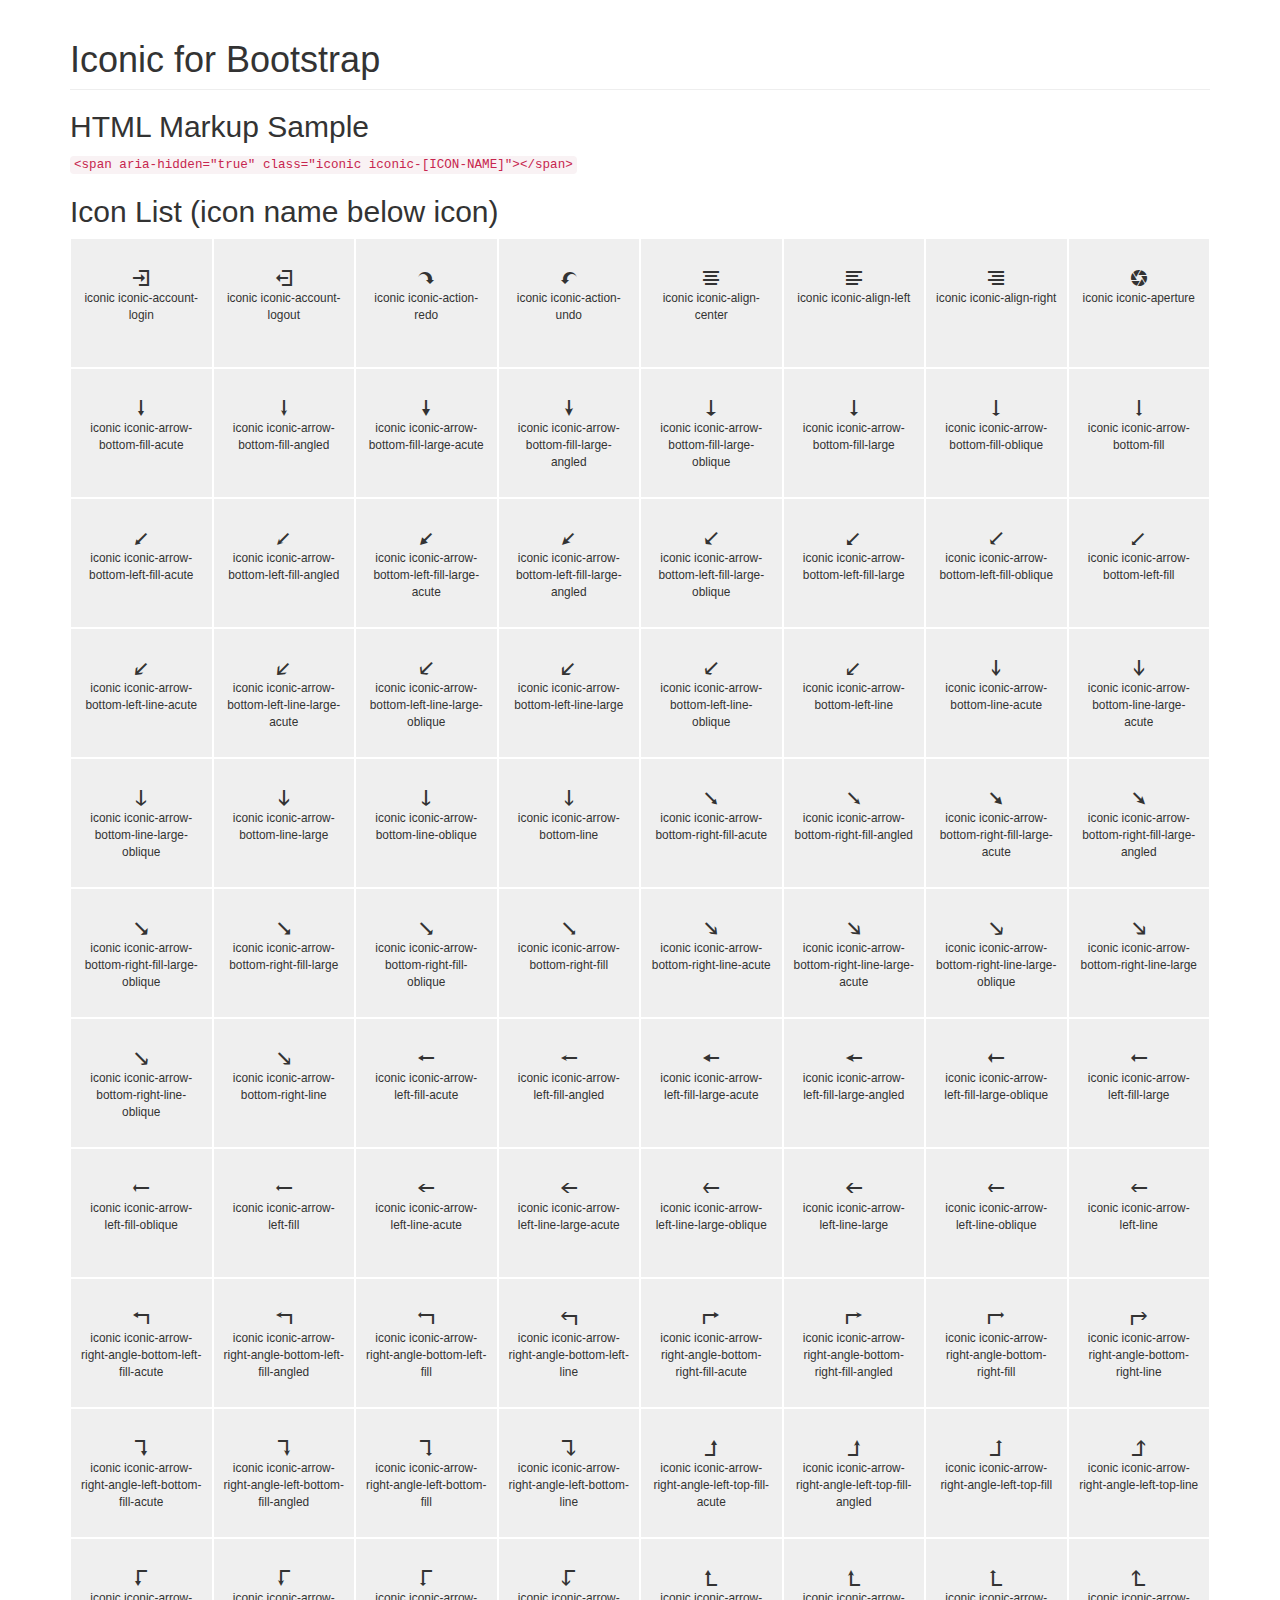
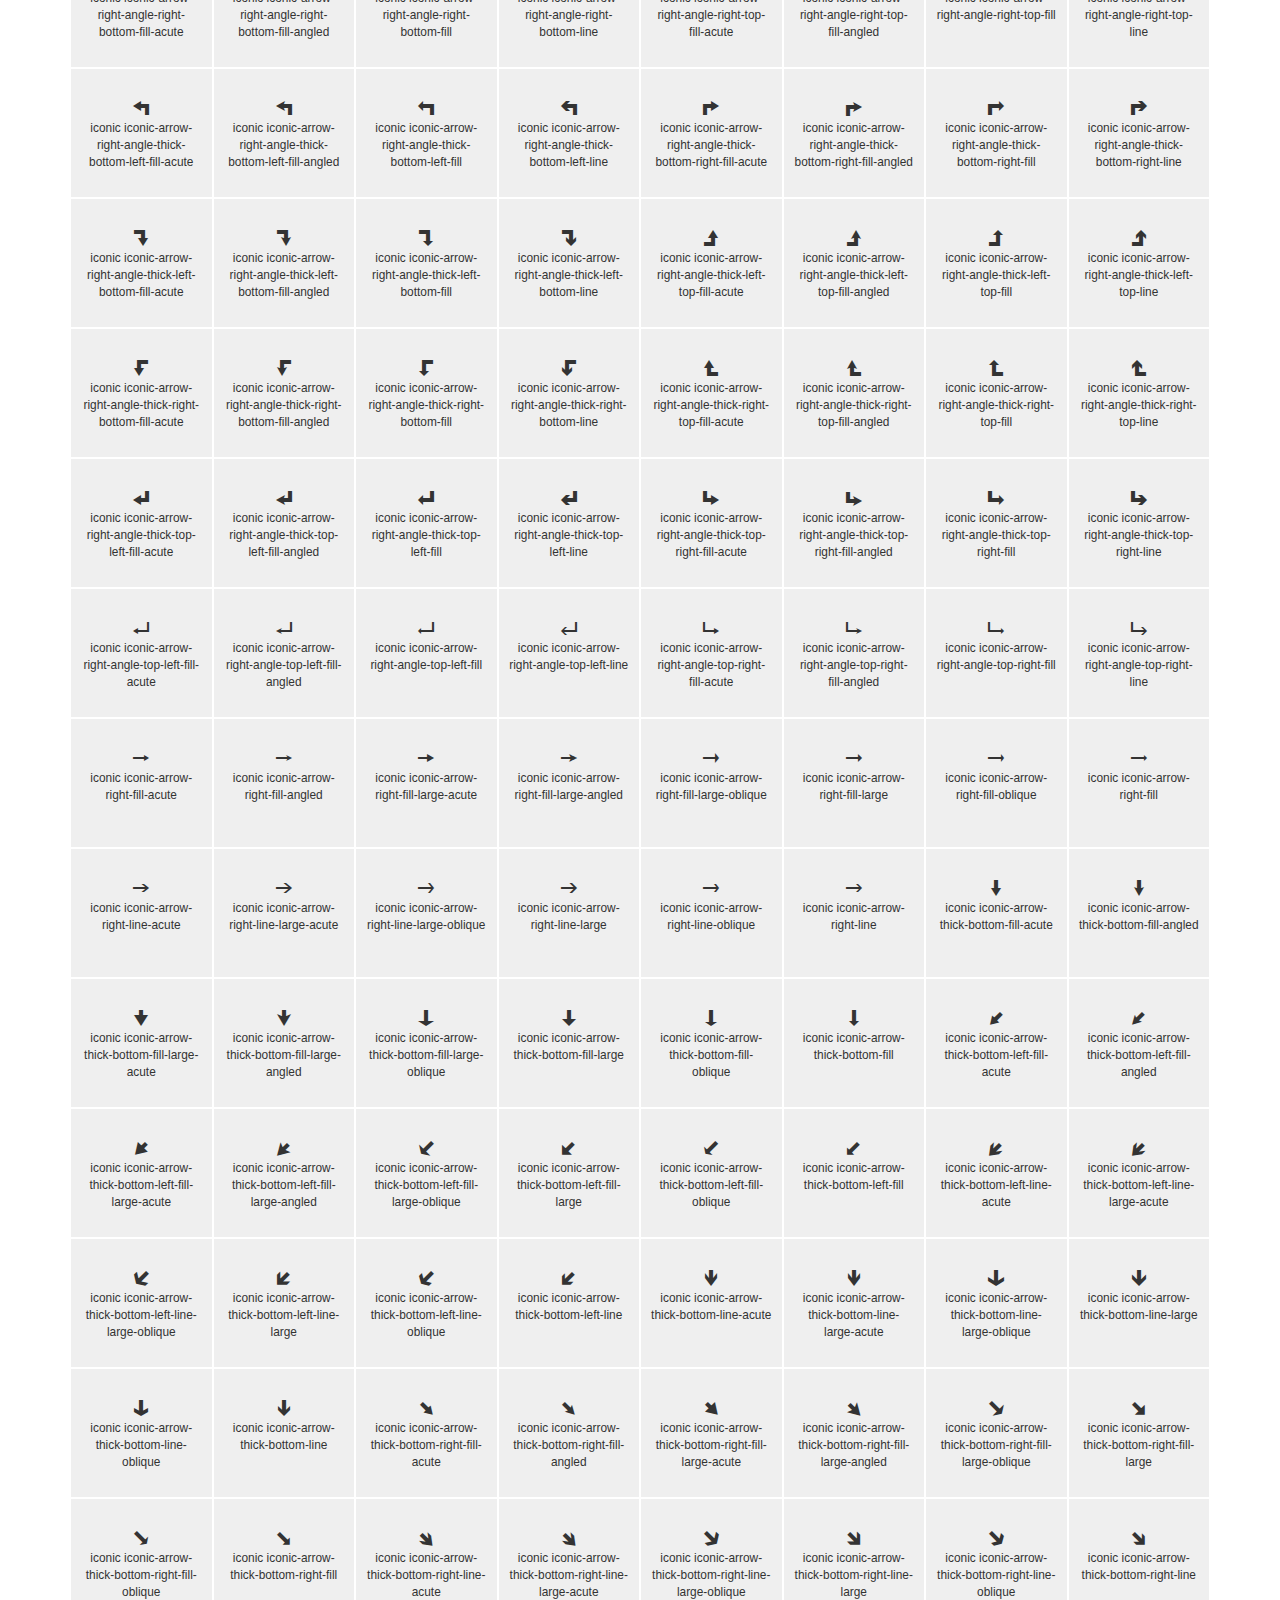
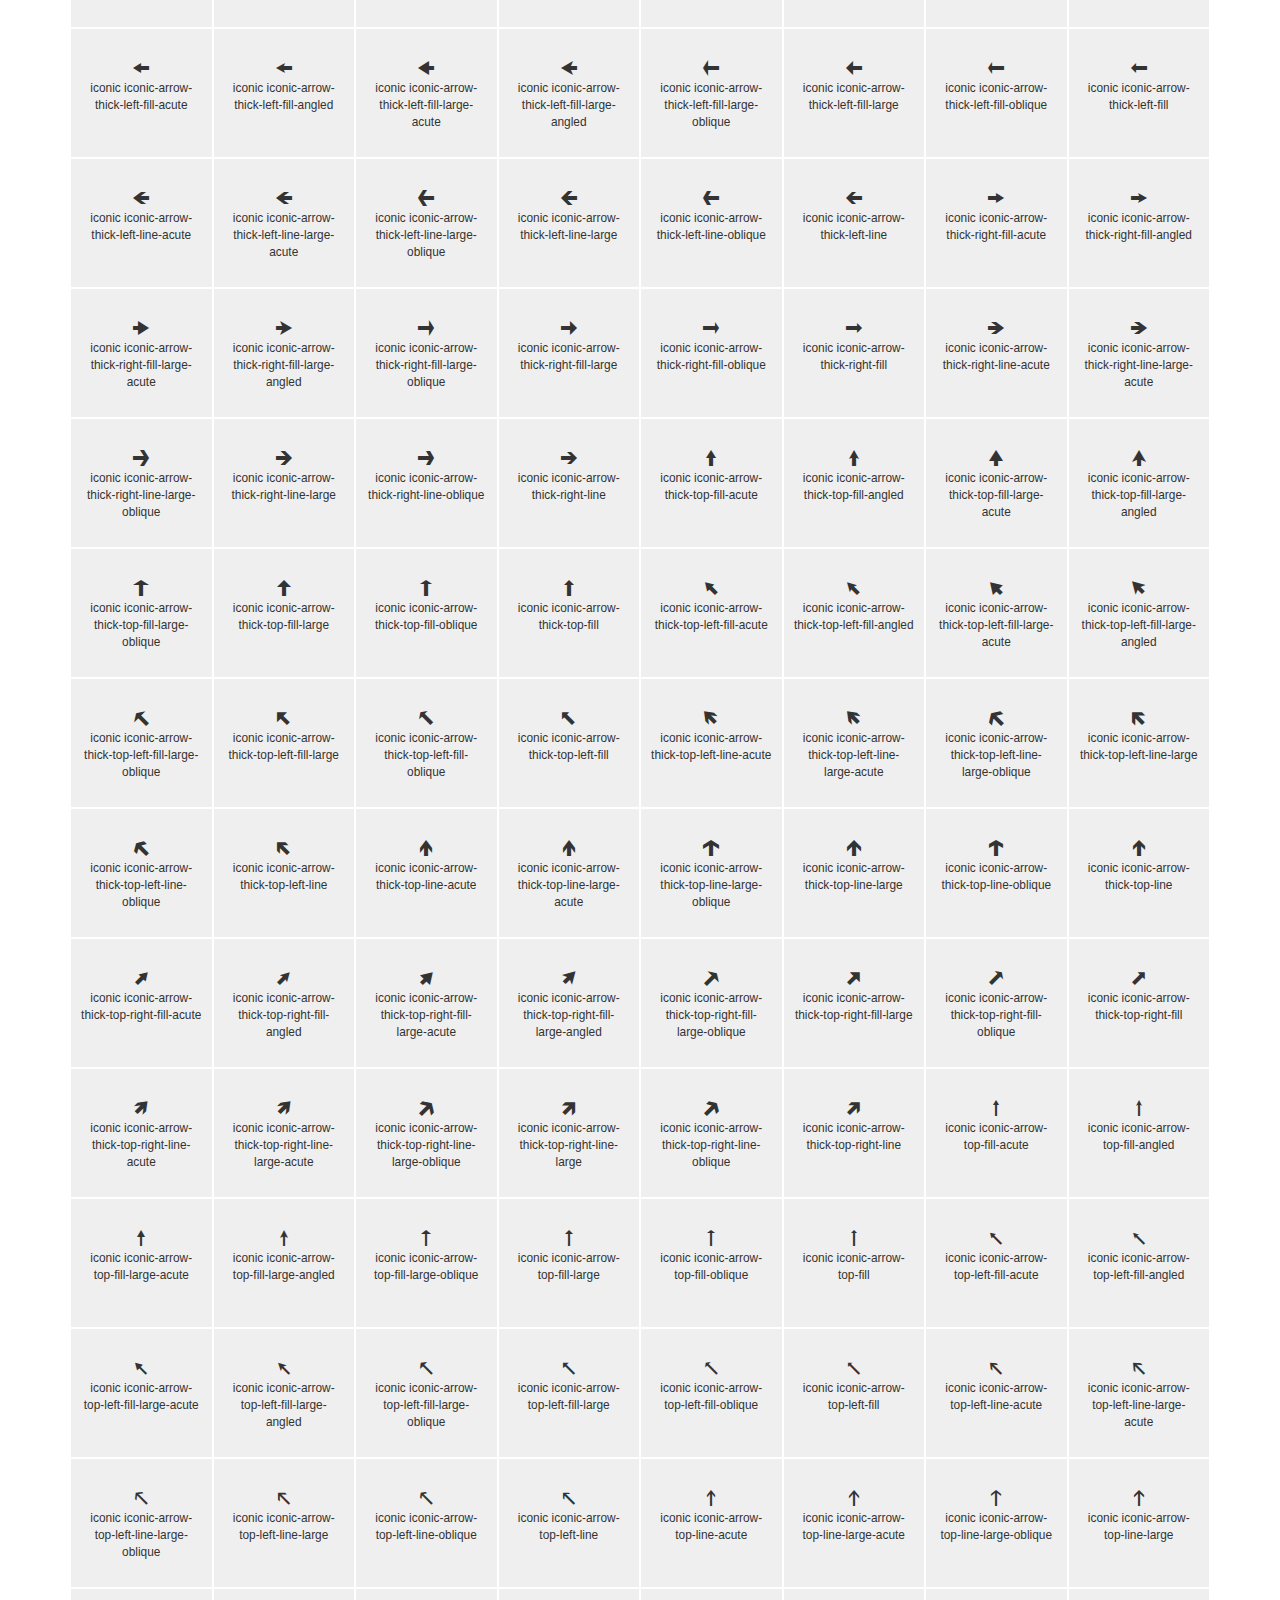
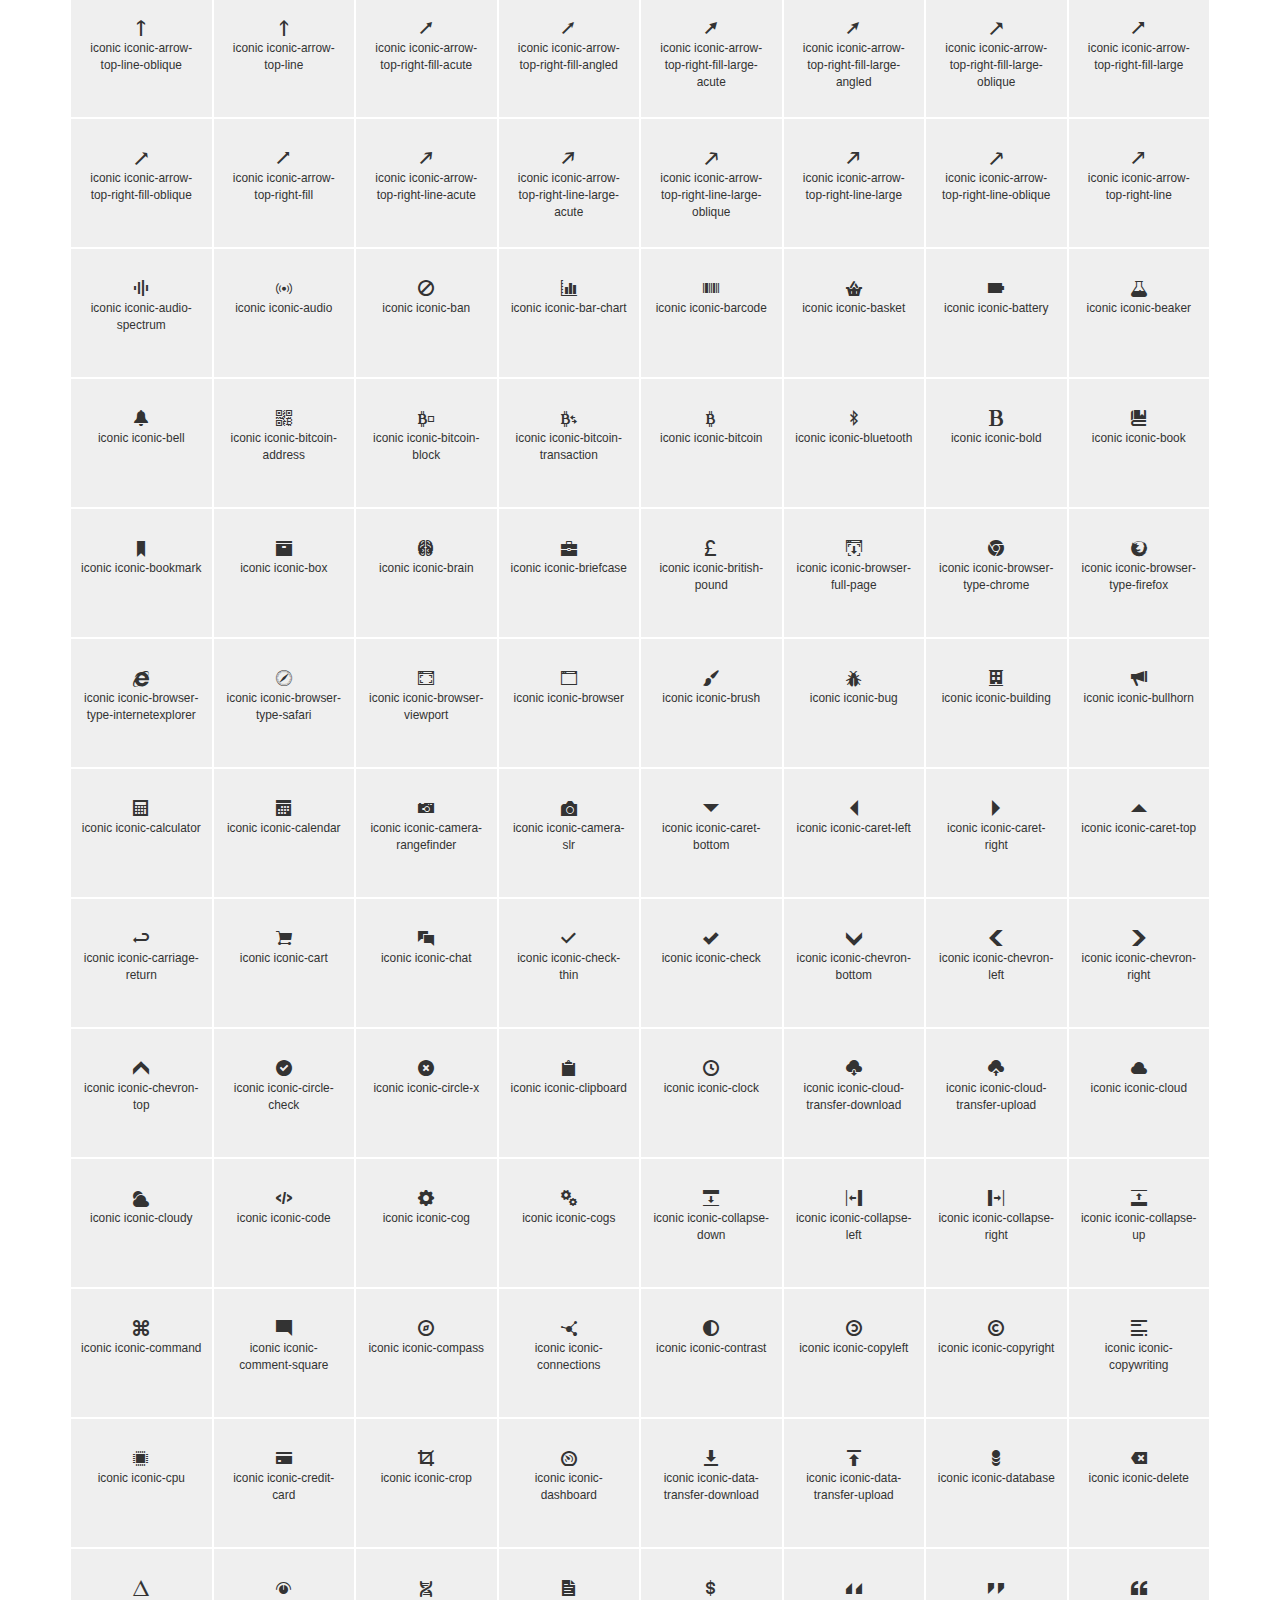
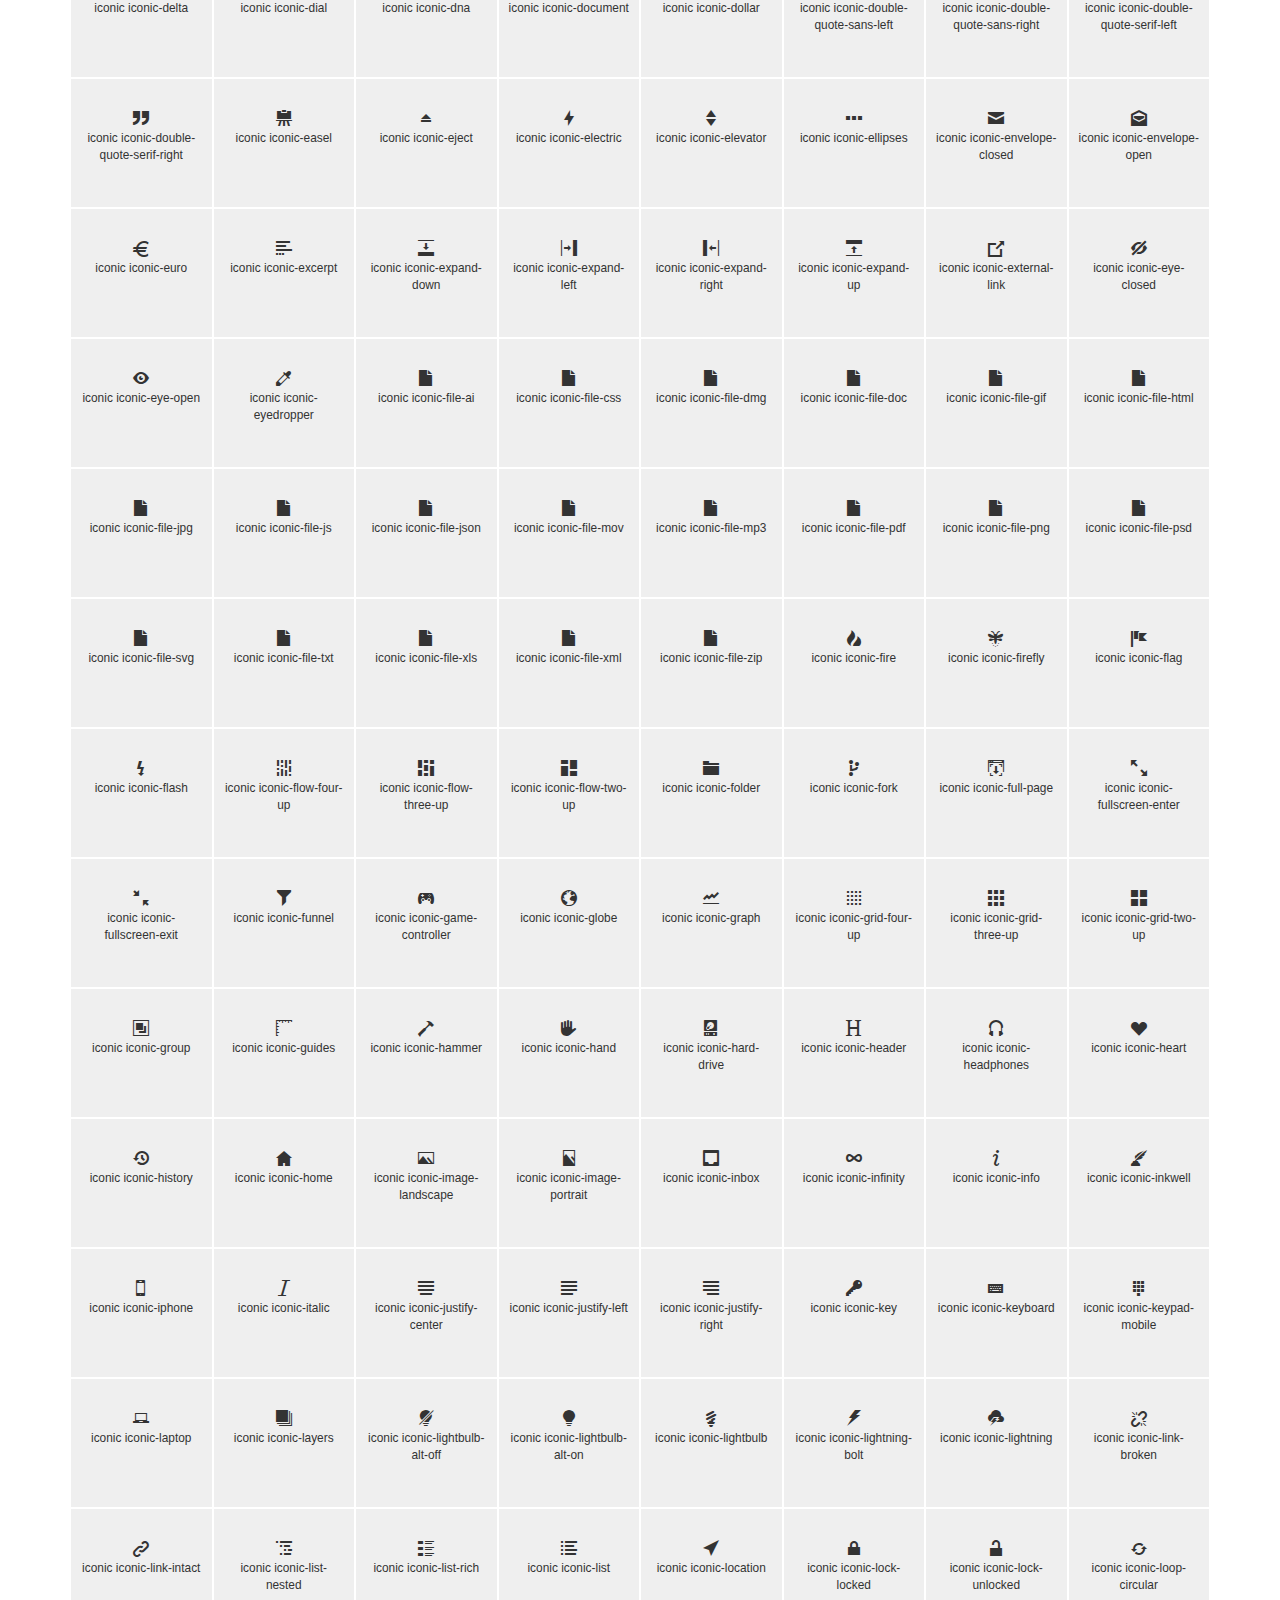
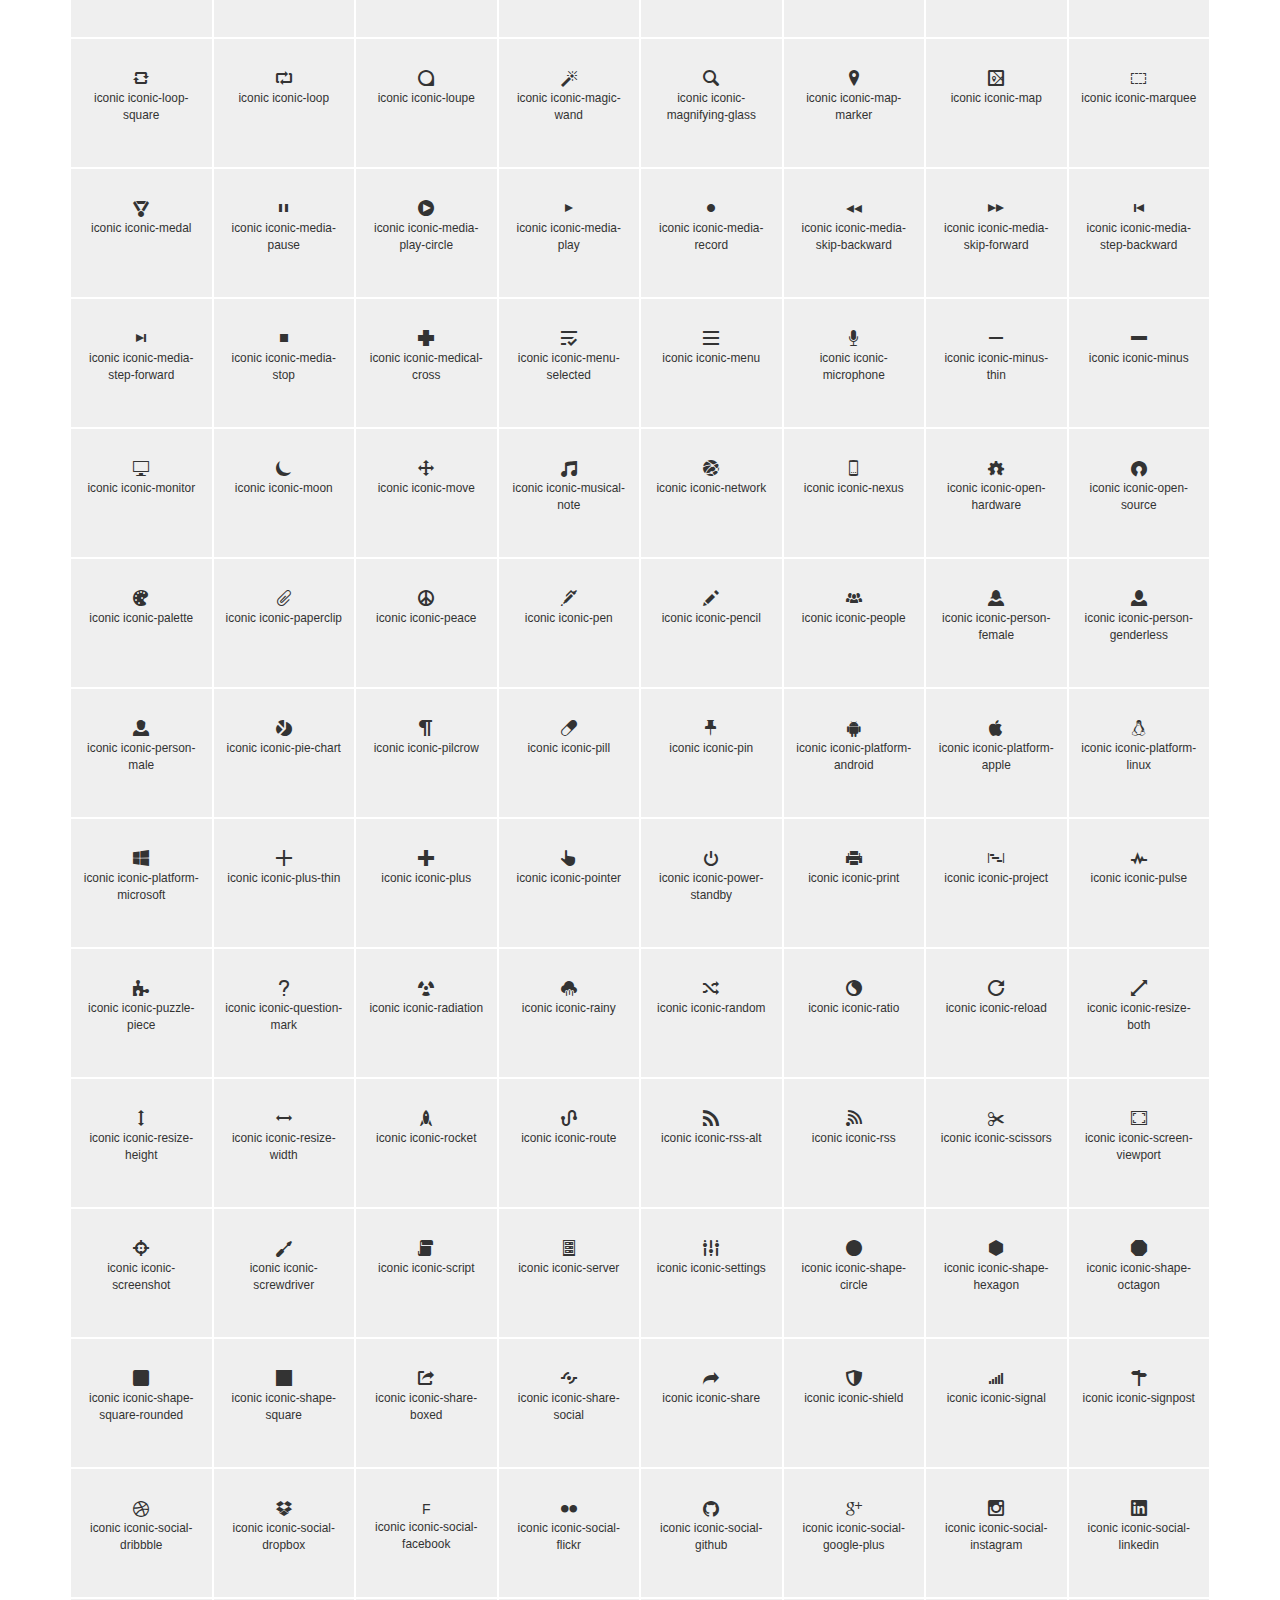
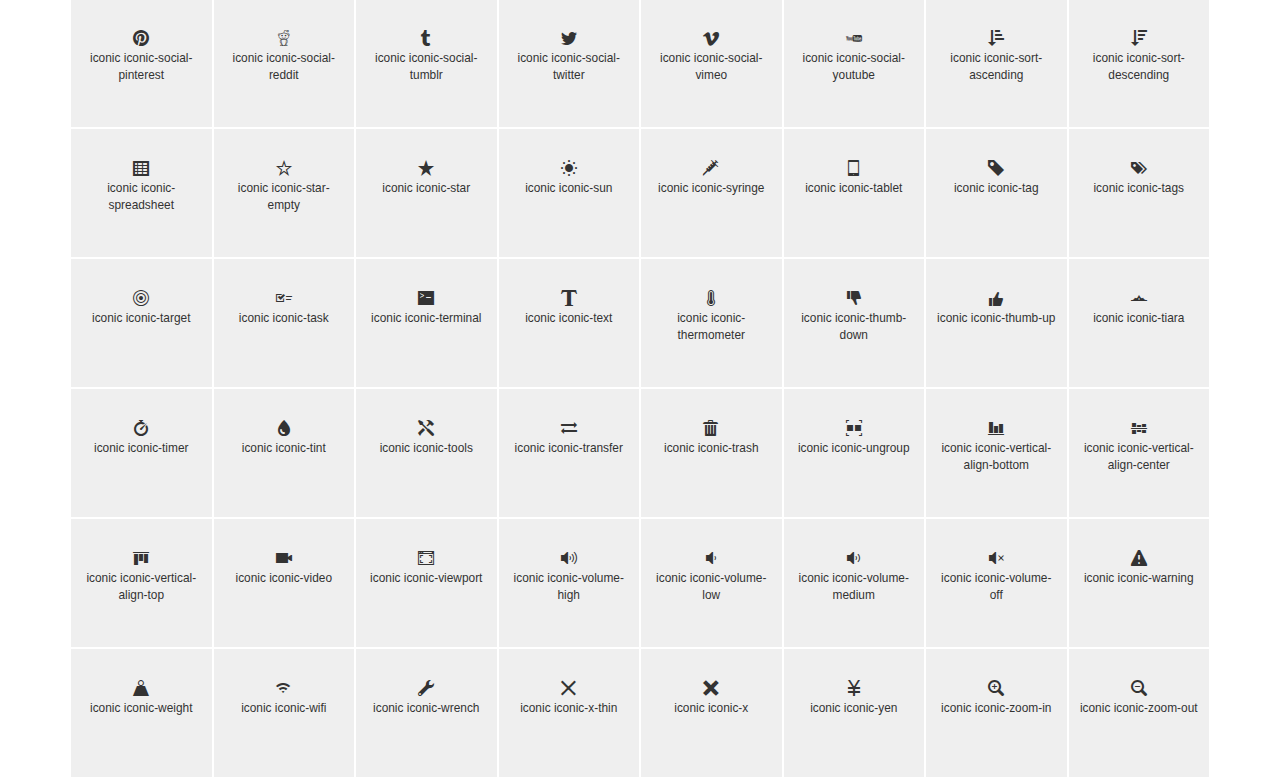
<file: font/iconic-bootstrap.html>
<!doctype html>
<html>
	<head>
		<meta charset="utf-8">
		<title>Iconic for Bootstrap</title>
		<link rel="stylesheet" href="http://netdna.bootstrapcdn.com/bootstrap/3.0.3/css/bootstrap.min.css">
		<link rel="stylesheet" href="css/iconic-bootstrap.css">

		<style>
			.icons {
				padding-left: 0;
				list-style: none;
			}
			.icon {
				float: left;
				width: 12.5%;
				text-align: center;
				height: 130px;
				padding: 30px 10px 20px 10px;
				background: #efefef;
				border:1px solid #fff;
			}
			.iconic {
				font-size: 16px;
			}
			.iconic-class {
				display: block;
				text-align: center;
				word-wrap: break-word
			}
		</style>
	</head>
	<body>
		<div class="container">
			<h1 class="page-header">Iconic for Bootstrap</h1>
			<h2>HTML Markup Sample</h2>
			<code>
				&lt;span aria-hidden="true" class="iconic iconic-[ICON-NAME]"&gt;&lt;/span&gt;
			</code>

			<h2>Icon List (icon name below icon)</h2>
			<ul class="icons">
				
					<li class="icon"><span aria-hidden="true" class="iconic iconic-account-login"></span> <small class="iconic-class">iconic iconic-account-login</small></li>
				
					<li class="icon"><span aria-hidden="true" class="iconic iconic-account-logout"></span> <small class="iconic-class">iconic iconic-account-logout</small></li>
				
					<li class="icon"><span aria-hidden="true" class="iconic iconic-action-redo"></span> <small class="iconic-class">iconic iconic-action-redo</small></li>
				
					<li class="icon"><span aria-hidden="true" class="iconic iconic-action-undo"></span> <small class="iconic-class">iconic iconic-action-undo</small></li>
				
					<li class="icon"><span aria-hidden="true" class="iconic iconic-align-center"></span> <small class="iconic-class">iconic iconic-align-center</small></li>
				
					<li class="icon"><span aria-hidden="true" class="iconic iconic-align-left"></span> <small class="iconic-class">iconic iconic-align-left</small></li>
				
					<li class="icon"><span aria-hidden="true" class="iconic iconic-align-right"></span> <small class="iconic-class">iconic iconic-align-right</small></li>
				
					<li class="icon"><span aria-hidden="true" class="iconic iconic-aperture"></span> <small class="iconic-class">iconic iconic-aperture</small></li>
				
					<li class="icon"><span aria-hidden="true" class="iconic iconic-arrow-bottom-fill-acute"></span> <small class="iconic-class">iconic iconic-arrow-bottom-fill-acute</small></li>
				
					<li class="icon"><span aria-hidden="true" class="iconic iconic-arrow-bottom-fill-angled"></span> <small class="iconic-class">iconic iconic-arrow-bottom-fill-angled</small></li>
				
					<li class="icon"><span aria-hidden="true" class="iconic iconic-arrow-bottom-fill-large-acute"></span> <small class="iconic-class">iconic iconic-arrow-bottom-fill-large-acute</small></li>
				
					<li class="icon"><span aria-hidden="true" class="iconic iconic-arrow-bottom-fill-large-angled"></span> <small class="iconic-class">iconic iconic-arrow-bottom-fill-large-angled</small></li>
				
					<li class="icon"><span aria-hidden="true" class="iconic iconic-arrow-bottom-fill-large-oblique"></span> <small class="iconic-class">iconic iconic-arrow-bottom-fill-large-oblique</small></li>
				
					<li class="icon"><span aria-hidden="true" class="iconic iconic-arrow-bottom-fill-large"></span> <small class="iconic-class">iconic iconic-arrow-bottom-fill-large</small></li>
				
					<li class="icon"><span aria-hidden="true" class="iconic iconic-arrow-bottom-fill-oblique"></span> <small class="iconic-class">iconic iconic-arrow-bottom-fill-oblique</small></li>
				
					<li class="icon"><span aria-hidden="true" class="iconic iconic-arrow-bottom-fill"></span> <small class="iconic-class">iconic iconic-arrow-bottom-fill</small></li>
				
					<li class="icon"><span aria-hidden="true" class="iconic iconic-arrow-bottom-left-fill-acute"></span> <small class="iconic-class">iconic iconic-arrow-bottom-left-fill-acute</small></li>
				
					<li class="icon"><span aria-hidden="true" class="iconic iconic-arrow-bottom-left-fill-angled"></span> <small class="iconic-class">iconic iconic-arrow-bottom-left-fill-angled</small></li>
				
					<li class="icon"><span aria-hidden="true" class="iconic iconic-arrow-bottom-left-fill-large-acute"></span> <small class="iconic-class">iconic iconic-arrow-bottom-left-fill-large-acute</small></li>
				
					<li class="icon"><span aria-hidden="true" class="iconic iconic-arrow-bottom-left-fill-large-angled"></span> <small class="iconic-class">iconic iconic-arrow-bottom-left-fill-large-angled</small></li>
				
					<li class="icon"><span aria-hidden="true" class="iconic iconic-arrow-bottom-left-fill-large-oblique"></span> <small class="iconic-class">iconic iconic-arrow-bottom-left-fill-large-oblique</small></li>
				
					<li class="icon"><span aria-hidden="true" class="iconic iconic-arrow-bottom-left-fill-large"></span> <small class="iconic-class">iconic iconic-arrow-bottom-left-fill-large</small></li>
				
					<li class="icon"><span aria-hidden="true" class="iconic iconic-arrow-bottom-left-fill-oblique"></span> <small class="iconic-class">iconic iconic-arrow-bottom-left-fill-oblique</small></li>
				
					<li class="icon"><span aria-hidden="true" class="iconic iconic-arrow-bottom-left-fill"></span> <small class="iconic-class">iconic iconic-arrow-bottom-left-fill</small></li>
				
					<li class="icon"><span aria-hidden="true" class="iconic iconic-arrow-bottom-left-line-acute"></span> <small class="iconic-class">iconic iconic-arrow-bottom-left-line-acute</small></li>
				
					<li class="icon"><span aria-hidden="true" class="iconic iconic-arrow-bottom-left-line-large-acute"></span> <small class="iconic-class">iconic iconic-arrow-bottom-left-line-large-acute</small></li>
				
					<li class="icon"><span aria-hidden="true" class="iconic iconic-arrow-bottom-left-line-large-oblique"></span> <small class="iconic-class">iconic iconic-arrow-bottom-left-line-large-oblique</small></li>
				
					<li class="icon"><span aria-hidden="true" class="iconic iconic-arrow-bottom-left-line-large"></span> <small class="iconic-class">iconic iconic-arrow-bottom-left-line-large</small></li>
				
					<li class="icon"><span aria-hidden="true" class="iconic iconic-arrow-bottom-left-line-oblique"></span> <small class="iconic-class">iconic iconic-arrow-bottom-left-line-oblique</small></li>
				
					<li class="icon"><span aria-hidden="true" class="iconic iconic-arrow-bottom-left-line"></span> <small class="iconic-class">iconic iconic-arrow-bottom-left-line</small></li>
				
					<li class="icon"><span aria-hidden="true" class="iconic iconic-arrow-bottom-line-acute"></span> <small class="iconic-class">iconic iconic-arrow-bottom-line-acute</small></li>
				
					<li class="icon"><span aria-hidden="true" class="iconic iconic-arrow-bottom-line-large-acute"></span> <small class="iconic-class">iconic iconic-arrow-bottom-line-large-acute</small></li>
				
					<li class="icon"><span aria-hidden="true" class="iconic iconic-arrow-bottom-line-large-oblique"></span> <small class="iconic-class">iconic iconic-arrow-bottom-line-large-oblique</small></li>
				
					<li class="icon"><span aria-hidden="true" class="iconic iconic-arrow-bottom-line-large"></span> <small class="iconic-class">iconic iconic-arrow-bottom-line-large</small></li>
				
					<li class="icon"><span aria-hidden="true" class="iconic iconic-arrow-bottom-line-oblique"></span> <small class="iconic-class">iconic iconic-arrow-bottom-line-oblique</small></li>
				
					<li class="icon"><span aria-hidden="true" class="iconic iconic-arrow-bottom-line"></span> <small class="iconic-class">iconic iconic-arrow-bottom-line</small></li>
				
					<li class="icon"><span aria-hidden="true" class="iconic iconic-arrow-bottom-right-fill-acute"></span> <small class="iconic-class">iconic iconic-arrow-bottom-right-fill-acute</small></li>
				
					<li class="icon"><span aria-hidden="true" class="iconic iconic-arrow-bottom-right-fill-angled"></span> <small class="iconic-class">iconic iconic-arrow-bottom-right-fill-angled</small></li>
				
					<li class="icon"><span aria-hidden="true" class="iconic iconic-arrow-bottom-right-fill-large-acute"></span> <small class="iconic-class">iconic iconic-arrow-bottom-right-fill-large-acute</small></li>
				
					<li class="icon"><span aria-hidden="true" class="iconic iconic-arrow-bottom-right-fill-large-angled"></span> <small class="iconic-class">iconic iconic-arrow-bottom-right-fill-large-angled</small></li>
				
					<li class="icon"><span aria-hidden="true" class="iconic iconic-arrow-bottom-right-fill-large-oblique"></span> <small class="iconic-class">iconic iconic-arrow-bottom-right-fill-large-oblique</small></li>
				
					<li class="icon"><span aria-hidden="true" class="iconic iconic-arrow-bottom-right-fill-large"></span> <small class="iconic-class">iconic iconic-arrow-bottom-right-fill-large</small></li>
				
					<li class="icon"><span aria-hidden="true" class="iconic iconic-arrow-bottom-right-fill-oblique"></span> <small class="iconic-class">iconic iconic-arrow-bottom-right-fill-oblique</small></li>
				
					<li class="icon"><span aria-hidden="true" class="iconic iconic-arrow-bottom-right-fill"></span> <small class="iconic-class">iconic iconic-arrow-bottom-right-fill</small></li>
				
					<li class="icon"><span aria-hidden="true" class="iconic iconic-arrow-bottom-right-line-acute"></span> <small class="iconic-class">iconic iconic-arrow-bottom-right-line-acute</small></li>
				
					<li class="icon"><span aria-hidden="true" class="iconic iconic-arrow-bottom-right-line-large-acute"></span> <small class="iconic-class">iconic iconic-arrow-bottom-right-line-large-acute</small></li>
				
					<li class="icon"><span aria-hidden="true" class="iconic iconic-arrow-bottom-right-line-large-oblique"></span> <small class="iconic-class">iconic iconic-arrow-bottom-right-line-large-oblique</small></li>
				
					<li class="icon"><span aria-hidden="true" class="iconic iconic-arrow-bottom-right-line-large"></span> <small class="iconic-class">iconic iconic-arrow-bottom-right-line-large</small></li>
				
					<li class="icon"><span aria-hidden="true" class="iconic iconic-arrow-bottom-right-line-oblique"></span> <small class="iconic-class">iconic iconic-arrow-bottom-right-line-oblique</small></li>
				
					<li class="icon"><span aria-hidden="true" class="iconic iconic-arrow-bottom-right-line"></span> <small class="iconic-class">iconic iconic-arrow-bottom-right-line</small></li>
				
					<li class="icon"><span aria-hidden="true" class="iconic iconic-arrow-left-fill-acute"></span> <small class="iconic-class">iconic iconic-arrow-left-fill-acute</small></li>
				
					<li class="icon"><span aria-hidden="true" class="iconic iconic-arrow-left-fill-angled"></span> <small class="iconic-class">iconic iconic-arrow-left-fill-angled</small></li>
				
					<li class="icon"><span aria-hidden="true" class="iconic iconic-arrow-left-fill-large-acute"></span> <small class="iconic-class">iconic iconic-arrow-left-fill-large-acute</small></li>
				
					<li class="icon"><span aria-hidden="true" class="iconic iconic-arrow-left-fill-large-angled"></span> <small class="iconic-class">iconic iconic-arrow-left-fill-large-angled</small></li>
				
					<li class="icon"><span aria-hidden="true" class="iconic iconic-arrow-left-fill-large-oblique"></span> <small class="iconic-class">iconic iconic-arrow-left-fill-large-oblique</small></li>
				
					<li class="icon"><span aria-hidden="true" class="iconic iconic-arrow-left-fill-large"></span> <small class="iconic-class">iconic iconic-arrow-left-fill-large</small></li>
				
					<li class="icon"><span aria-hidden="true" class="iconic iconic-arrow-left-fill-oblique"></span> <small class="iconic-class">iconic iconic-arrow-left-fill-oblique</small></li>
				
					<li class="icon"><span aria-hidden="true" class="iconic iconic-arrow-left-fill"></span> <small class="iconic-class">iconic iconic-arrow-left-fill</small></li>
				
					<li class="icon"><span aria-hidden="true" class="iconic iconic-arrow-left-line-acute"></span> <small class="iconic-class">iconic iconic-arrow-left-line-acute</small></li>
				
					<li class="icon"><span aria-hidden="true" class="iconic iconic-arrow-left-line-large-acute"></span> <small class="iconic-class">iconic iconic-arrow-left-line-large-acute</small></li>
				
					<li class="icon"><span aria-hidden="true" class="iconic iconic-arrow-left-line-large-oblique"></span> <small class="iconic-class">iconic iconic-arrow-left-line-large-oblique</small></li>
				
					<li class="icon"><span aria-hidden="true" class="iconic iconic-arrow-left-line-large"></span> <small class="iconic-class">iconic iconic-arrow-left-line-large</small></li>
				
					<li class="icon"><span aria-hidden="true" class="iconic iconic-arrow-left-line-oblique"></span> <small class="iconic-class">iconic iconic-arrow-left-line-oblique</small></li>
				
					<li class="icon"><span aria-hidden="true" class="iconic iconic-arrow-left-line"></span> <small class="iconic-class">iconic iconic-arrow-left-line</small></li>
				
					<li class="icon"><span aria-hidden="true" class="iconic iconic-arrow-right-angle-bottom-left-fill-acute"></span> <small class="iconic-class">iconic iconic-arrow-right-angle-bottom-left-fill-acute</small></li>
				
					<li class="icon"><span aria-hidden="true" class="iconic iconic-arrow-right-angle-bottom-left-fill-angled"></span> <small class="iconic-class">iconic iconic-arrow-right-angle-bottom-left-fill-angled</small></li>
				
					<li class="icon"><span aria-hidden="true" class="iconic iconic-arrow-right-angle-bottom-left-fill"></span> <small class="iconic-class">iconic iconic-arrow-right-angle-bottom-left-fill</small></li>
				
					<li class="icon"><span aria-hidden="true" class="iconic iconic-arrow-right-angle-bottom-left-line"></span> <small class="iconic-class">iconic iconic-arrow-right-angle-bottom-left-line</small></li>
				
					<li class="icon"><span aria-hidden="true" class="iconic iconic-arrow-right-angle-bottom-right-fill-acute"></span> <small class="iconic-class">iconic iconic-arrow-right-angle-bottom-right-fill-acute</small></li>
				
					<li class="icon"><span aria-hidden="true" class="iconic iconic-arrow-right-angle-bottom-right-fill-angled"></span> <small class="iconic-class">iconic iconic-arrow-right-angle-bottom-right-fill-angled</small></li>
				
					<li class="icon"><span aria-hidden="true" class="iconic iconic-arrow-right-angle-bottom-right-fill"></span> <small class="iconic-class">iconic iconic-arrow-right-angle-bottom-right-fill</small></li>
				
					<li class="icon"><span aria-hidden="true" class="iconic iconic-arrow-right-angle-bottom-right-line"></span> <small class="iconic-class">iconic iconic-arrow-right-angle-bottom-right-line</small></li>
				
					<li class="icon"><span aria-hidden="true" class="iconic iconic-arrow-right-angle-left-bottom-fill-acute"></span> <small class="iconic-class">iconic iconic-arrow-right-angle-left-bottom-fill-acute</small></li>
				
					<li class="icon"><span aria-hidden="true" class="iconic iconic-arrow-right-angle-left-bottom-fill-angled"></span> <small class="iconic-class">iconic iconic-arrow-right-angle-left-bottom-fill-angled</small></li>
				
					<li class="icon"><span aria-hidden="true" class="iconic iconic-arrow-right-angle-left-bottom-fill"></span> <small class="iconic-class">iconic iconic-arrow-right-angle-left-bottom-fill</small></li>
				
					<li class="icon"><span aria-hidden="true" class="iconic iconic-arrow-right-angle-left-bottom-line"></span> <small class="iconic-class">iconic iconic-arrow-right-angle-left-bottom-line</small></li>
				
					<li class="icon"><span aria-hidden="true" class="iconic iconic-arrow-right-angle-left-top-fill-acute"></span> <small class="iconic-class">iconic iconic-arrow-right-angle-left-top-fill-acute</small></li>
				
					<li class="icon"><span aria-hidden="true" class="iconic iconic-arrow-right-angle-left-top-fill-angled"></span> <small class="iconic-class">iconic iconic-arrow-right-angle-left-top-fill-angled</small></li>
				
					<li class="icon"><span aria-hidden="true" class="iconic iconic-arrow-right-angle-left-top-fill"></span> <small class="iconic-class">iconic iconic-arrow-right-angle-left-top-fill</small></li>
				
					<li class="icon"><span aria-hidden="true" class="iconic iconic-arrow-right-angle-left-top-line"></span> <small class="iconic-class">iconic iconic-arrow-right-angle-left-top-line</small></li>
				
					<li class="icon"><span aria-hidden="true" class="iconic iconic-arrow-right-angle-right-bottom-fill-acute"></span> <small class="iconic-class">iconic iconic-arrow-right-angle-right-bottom-fill-acute</small></li>
				
					<li class="icon"><span aria-hidden="true" class="iconic iconic-arrow-right-angle-right-bottom-fill-angled"></span> <small class="iconic-class">iconic iconic-arrow-right-angle-right-bottom-fill-angled</small></li>
				
					<li class="icon"><span aria-hidden="true" class="iconic iconic-arrow-right-angle-right-bottom-fill"></span> <small class="iconic-class">iconic iconic-arrow-right-angle-right-bottom-fill</small></li>
				
					<li class="icon"><span aria-hidden="true" class="iconic iconic-arrow-right-angle-right-bottom-line"></span> <small class="iconic-class">iconic iconic-arrow-right-angle-right-bottom-line</small></li>
				
					<li class="icon"><span aria-hidden="true" class="iconic iconic-arrow-right-angle-right-top-fill-acute"></span> <small class="iconic-class">iconic iconic-arrow-right-angle-right-top-fill-acute</small></li>
				
					<li class="icon"><span aria-hidden="true" class="iconic iconic-arrow-right-angle-right-top-fill-angled"></span> <small class="iconic-class">iconic iconic-arrow-right-angle-right-top-fill-angled</small></li>
				
					<li class="icon"><span aria-hidden="true" class="iconic iconic-arrow-right-angle-right-top-fill"></span> <small class="iconic-class">iconic iconic-arrow-right-angle-right-top-fill</small></li>
				
					<li class="icon"><span aria-hidden="true" class="iconic iconic-arrow-right-angle-right-top-line"></span> <small class="iconic-class">iconic iconic-arrow-right-angle-right-top-line</small></li>
				
					<li class="icon"><span aria-hidden="true" class="iconic iconic-arrow-right-angle-thick-bottom-left-fill-acute"></span> <small class="iconic-class">iconic iconic-arrow-right-angle-thick-bottom-left-fill-acute</small></li>
				
					<li class="icon"><span aria-hidden="true" class="iconic iconic-arrow-right-angle-thick-bottom-left-fill-angled"></span> <small class="iconic-class">iconic iconic-arrow-right-angle-thick-bottom-left-fill-angled</small></li>
				
					<li class="icon"><span aria-hidden="true" class="iconic iconic-arrow-right-angle-thick-bottom-left-fill"></span> <small class="iconic-class">iconic iconic-arrow-right-angle-thick-bottom-left-fill</small></li>
				
					<li class="icon"><span aria-hidden="true" class="iconic iconic-arrow-right-angle-thick-bottom-left-line"></span> <small class="iconic-class">iconic iconic-arrow-right-angle-thick-bottom-left-line</small></li>
				
					<li class="icon"><span aria-hidden="true" class="iconic iconic-arrow-right-angle-thick-bottom-right-fill-acute"></span> <small class="iconic-class">iconic iconic-arrow-right-angle-thick-bottom-right-fill-acute</small></li>
				
					<li class="icon"><span aria-hidden="true" class="iconic iconic-arrow-right-angle-thick-bottom-right-fill-angled"></span> <small class="iconic-class">iconic iconic-arrow-right-angle-thick-bottom-right-fill-angled</small></li>
				
					<li class="icon"><span aria-hidden="true" class="iconic iconic-arrow-right-angle-thick-bottom-right-fill"></span> <small class="iconic-class">iconic iconic-arrow-right-angle-thick-bottom-right-fill</small></li>
				
					<li class="icon"><span aria-hidden="true" class="iconic iconic-arrow-right-angle-thick-bottom-right-line"></span> <small class="iconic-class">iconic iconic-arrow-right-angle-thick-bottom-right-line</small></li>
				
					<li class="icon"><span aria-hidden="true" class="iconic iconic-arrow-right-angle-thick-left-bottom-fill-acute"></span> <small class="iconic-class">iconic iconic-arrow-right-angle-thick-left-bottom-fill-acute</small></li>
				
					<li class="icon"><span aria-hidden="true" class="iconic iconic-arrow-right-angle-thick-left-bottom-fill-angled"></span> <small class="iconic-class">iconic iconic-arrow-right-angle-thick-left-bottom-fill-angled</small></li>
				
					<li class="icon"><span aria-hidden="true" class="iconic iconic-arrow-right-angle-thick-left-bottom-fill"></span> <small class="iconic-class">iconic iconic-arrow-right-angle-thick-left-bottom-fill</small></li>
				
					<li class="icon"><span aria-hidden="true" class="iconic iconic-arrow-right-angle-thick-left-bottom-line"></span> <small class="iconic-class">iconic iconic-arrow-right-angle-thick-left-bottom-line</small></li>
				
					<li class="icon"><span aria-hidden="true" class="iconic iconic-arrow-right-angle-thick-left-top-fill-acute"></span> <small class="iconic-class">iconic iconic-arrow-right-angle-thick-left-top-fill-acute</small></li>
				
					<li class="icon"><span aria-hidden="true" class="iconic iconic-arrow-right-angle-thick-left-top-fill-angled"></span> <small class="iconic-class">iconic iconic-arrow-right-angle-thick-left-top-fill-angled</small></li>
				
					<li class="icon"><span aria-hidden="true" class="iconic iconic-arrow-right-angle-thick-left-top-fill"></span> <small class="iconic-class">iconic iconic-arrow-right-angle-thick-left-top-fill</small></li>
				
					<li class="icon"><span aria-hidden="true" class="iconic iconic-arrow-right-angle-thick-left-top-line"></span> <small class="iconic-class">iconic iconic-arrow-right-angle-thick-left-top-line</small></li>
				
					<li class="icon"><span aria-hidden="true" class="iconic iconic-arrow-right-angle-thick-right-bottom-fill-acute"></span> <small class="iconic-class">iconic iconic-arrow-right-angle-thick-right-bottom-fill-acute</small></li>
				
					<li class="icon"><span aria-hidden="true" class="iconic iconic-arrow-right-angle-thick-right-bottom-fill-angled"></span> <small class="iconic-class">iconic iconic-arrow-right-angle-thick-right-bottom-fill-angled</small></li>
				
					<li class="icon"><span aria-hidden="true" class="iconic iconic-arrow-right-angle-thick-right-bottom-fill"></span> <small class="iconic-class">iconic iconic-arrow-right-angle-thick-right-bottom-fill</small></li>
				
					<li class="icon"><span aria-hidden="true" class="iconic iconic-arrow-right-angle-thick-right-bottom-line"></span> <small class="iconic-class">iconic iconic-arrow-right-angle-thick-right-bottom-line</small></li>
				
					<li class="icon"><span aria-hidden="true" class="iconic iconic-arrow-right-angle-thick-right-top-fill-acute"></span> <small class="iconic-class">iconic iconic-arrow-right-angle-thick-right-top-fill-acute</small></li>
				
					<li class="icon"><span aria-hidden="true" class="iconic iconic-arrow-right-angle-thick-right-top-fill-angled"></span> <small class="iconic-class">iconic iconic-arrow-right-angle-thick-right-top-fill-angled</small></li>
				
					<li class="icon"><span aria-hidden="true" class="iconic iconic-arrow-right-angle-thick-right-top-fill"></span> <small class="iconic-class">iconic iconic-arrow-right-angle-thick-right-top-fill</small></li>
				
					<li class="icon"><span aria-hidden="true" class="iconic iconic-arrow-right-angle-thick-right-top-line"></span> <small class="iconic-class">iconic iconic-arrow-right-angle-thick-right-top-line</small></li>
				
					<li class="icon"><span aria-hidden="true" class="iconic iconic-arrow-right-angle-thick-top-left-fill-acute"></span> <small class="iconic-class">iconic iconic-arrow-right-angle-thick-top-left-fill-acute</small></li>
				
					<li class="icon"><span aria-hidden="true" class="iconic iconic-arrow-right-angle-thick-top-left-fill-angled"></span> <small class="iconic-class">iconic iconic-arrow-right-angle-thick-top-left-fill-angled</small></li>
				
					<li class="icon"><span aria-hidden="true" class="iconic iconic-arrow-right-angle-thick-top-left-fill"></span> <small class="iconic-class">iconic iconic-arrow-right-angle-thick-top-left-fill</small></li>
				
					<li class="icon"><span aria-hidden="true" class="iconic iconic-arrow-right-angle-thick-top-left-line"></span> <small class="iconic-class">iconic iconic-arrow-right-angle-thick-top-left-line</small></li>
				
					<li class="icon"><span aria-hidden="true" class="iconic iconic-arrow-right-angle-thick-top-right-fill-acute"></span> <small class="iconic-class">iconic iconic-arrow-right-angle-thick-top-right-fill-acute</small></li>
				
					<li class="icon"><span aria-hidden="true" class="iconic iconic-arrow-right-angle-thick-top-right-fill-angled"></span> <small class="iconic-class">iconic iconic-arrow-right-angle-thick-top-right-fill-angled</small></li>
				
					<li class="icon"><span aria-hidden="true" class="iconic iconic-arrow-right-angle-thick-top-right-fill"></span> <small class="iconic-class">iconic iconic-arrow-right-angle-thick-top-right-fill</small></li>
				
					<li class="icon"><span aria-hidden="true" class="iconic iconic-arrow-right-angle-thick-top-right-line"></span> <small class="iconic-class">iconic iconic-arrow-right-angle-thick-top-right-line</small></li>
				
					<li class="icon"><span aria-hidden="true" class="iconic iconic-arrow-right-angle-top-left-fill-acute"></span> <small class="iconic-class">iconic iconic-arrow-right-angle-top-left-fill-acute</small></li>
				
					<li class="icon"><span aria-hidden="true" class="iconic iconic-arrow-right-angle-top-left-fill-angled"></span> <small class="iconic-class">iconic iconic-arrow-right-angle-top-left-fill-angled</small></li>
				
					<li class="icon"><span aria-hidden="true" class="iconic iconic-arrow-right-angle-top-left-fill"></span> <small class="iconic-class">iconic iconic-arrow-right-angle-top-left-fill</small></li>
				
					<li class="icon"><span aria-hidden="true" class="iconic iconic-arrow-right-angle-top-left-line"></span> <small class="iconic-class">iconic iconic-arrow-right-angle-top-left-line</small></li>
				
					<li class="icon"><span aria-hidden="true" class="iconic iconic-arrow-right-angle-top-right-fill-acute"></span> <small class="iconic-class">iconic iconic-arrow-right-angle-top-right-fill-acute</small></li>
				
					<li class="icon"><span aria-hidden="true" class="iconic iconic-arrow-right-angle-top-right-fill-angled"></span> <small class="iconic-class">iconic iconic-arrow-right-angle-top-right-fill-angled</small></li>
				
					<li class="icon"><span aria-hidden="true" class="iconic iconic-arrow-right-angle-top-right-fill"></span> <small class="iconic-class">iconic iconic-arrow-right-angle-top-right-fill</small></li>
				
					<li class="icon"><span aria-hidden="true" class="iconic iconic-arrow-right-angle-top-right-line"></span> <small class="iconic-class">iconic iconic-arrow-right-angle-top-right-line</small></li>
				
					<li class="icon"><span aria-hidden="true" class="iconic iconic-arrow-right-fill-acute"></span> <small class="iconic-class">iconic iconic-arrow-right-fill-acute</small></li>
				
					<li class="icon"><span aria-hidden="true" class="iconic iconic-arrow-right-fill-angled"></span> <small class="iconic-class">iconic iconic-arrow-right-fill-angled</small></li>
				
					<li class="icon"><span aria-hidden="true" class="iconic iconic-arrow-right-fill-large-acute"></span> <small class="iconic-class">iconic iconic-arrow-right-fill-large-acute</small></li>
				
					<li class="icon"><span aria-hidden="true" class="iconic iconic-arrow-right-fill-large-angled"></span> <small class="iconic-class">iconic iconic-arrow-right-fill-large-angled</small></li>
				
					<li class="icon"><span aria-hidden="true" class="iconic iconic-arrow-right-fill-large-oblique"></span> <small class="iconic-class">iconic iconic-arrow-right-fill-large-oblique</small></li>
				
					<li class="icon"><span aria-hidden="true" class="iconic iconic-arrow-right-fill-large"></span> <small class="iconic-class">iconic iconic-arrow-right-fill-large</small></li>
				
					<li class="icon"><span aria-hidden="true" class="iconic iconic-arrow-right-fill-oblique"></span> <small class="iconic-class">iconic iconic-arrow-right-fill-oblique</small></li>
				
					<li class="icon"><span aria-hidden="true" class="iconic iconic-arrow-right-fill"></span> <small class="iconic-class">iconic iconic-arrow-right-fill</small></li>
				
					<li class="icon"><span aria-hidden="true" class="iconic iconic-arrow-right-line-acute"></span> <small class="iconic-class">iconic iconic-arrow-right-line-acute</small></li>
				
					<li class="icon"><span aria-hidden="true" class="iconic iconic-arrow-right-line-large-acute"></span> <small class="iconic-class">iconic iconic-arrow-right-line-large-acute</small></li>
				
					<li class="icon"><span aria-hidden="true" class="iconic iconic-arrow-right-line-large-oblique"></span> <small class="iconic-class">iconic iconic-arrow-right-line-large-oblique</small></li>
				
					<li class="icon"><span aria-hidden="true" class="iconic iconic-arrow-right-line-large"></span> <small class="iconic-class">iconic iconic-arrow-right-line-large</small></li>
				
					<li class="icon"><span aria-hidden="true" class="iconic iconic-arrow-right-line-oblique"></span> <small class="iconic-class">iconic iconic-arrow-right-line-oblique</small></li>
				
					<li class="icon"><span aria-hidden="true" class="iconic iconic-arrow-right-line"></span> <small class="iconic-class">iconic iconic-arrow-right-line</small></li>
				
					<li class="icon"><span aria-hidden="true" class="iconic iconic-arrow-thick-bottom-fill-acute"></span> <small class="iconic-class">iconic iconic-arrow-thick-bottom-fill-acute</small></li>
				
					<li class="icon"><span aria-hidden="true" class="iconic iconic-arrow-thick-bottom-fill-angled"></span> <small class="iconic-class">iconic iconic-arrow-thick-bottom-fill-angled</small></li>
				
					<li class="icon"><span aria-hidden="true" class="iconic iconic-arrow-thick-bottom-fill-large-acute"></span> <small class="iconic-class">iconic iconic-arrow-thick-bottom-fill-large-acute</small></li>
				
					<li class="icon"><span aria-hidden="true" class="iconic iconic-arrow-thick-bottom-fill-large-angled"></span> <small class="iconic-class">iconic iconic-arrow-thick-bottom-fill-large-angled</small></li>
				
					<li class="icon"><span aria-hidden="true" class="iconic iconic-arrow-thick-bottom-fill-large-oblique"></span> <small class="iconic-class">iconic iconic-arrow-thick-bottom-fill-large-oblique</small></li>
				
					<li class="icon"><span aria-hidden="true" class="iconic iconic-arrow-thick-bottom-fill-large"></span> <small class="iconic-class">iconic iconic-arrow-thick-bottom-fill-large</small></li>
				
					<li class="icon"><span aria-hidden="true" class="iconic iconic-arrow-thick-bottom-fill-oblique"></span> <small class="iconic-class">iconic iconic-arrow-thick-bottom-fill-oblique</small></li>
				
					<li class="icon"><span aria-hidden="true" class="iconic iconic-arrow-thick-bottom-fill"></span> <small class="iconic-class">iconic iconic-arrow-thick-bottom-fill</small></li>
				
					<li class="icon"><span aria-hidden="true" class="iconic iconic-arrow-thick-bottom-left-fill-acute"></span> <small class="iconic-class">iconic iconic-arrow-thick-bottom-left-fill-acute</small></li>
				
					<li class="icon"><span aria-hidden="true" class="iconic iconic-arrow-thick-bottom-left-fill-angled"></span> <small class="iconic-class">iconic iconic-arrow-thick-bottom-left-fill-angled</small></li>
				
					<li class="icon"><span aria-hidden="true" class="iconic iconic-arrow-thick-bottom-left-fill-large-acute"></span> <small class="iconic-class">iconic iconic-arrow-thick-bottom-left-fill-large-acute</small></li>
				
					<li class="icon"><span aria-hidden="true" class="iconic iconic-arrow-thick-bottom-left-fill-large-angled"></span> <small class="iconic-class">iconic iconic-arrow-thick-bottom-left-fill-large-angled</small></li>
				
					<li class="icon"><span aria-hidden="true" class="iconic iconic-arrow-thick-bottom-left-fill-large-oblique"></span> <small class="iconic-class">iconic iconic-arrow-thick-bottom-left-fill-large-oblique</small></li>
				
					<li class="icon"><span aria-hidden="true" class="iconic iconic-arrow-thick-bottom-left-fill-large"></span> <small class="iconic-class">iconic iconic-arrow-thick-bottom-left-fill-large</small></li>
				
					<li class="icon"><span aria-hidden="true" class="iconic iconic-arrow-thick-bottom-left-fill-oblique"></span> <small class="iconic-class">iconic iconic-arrow-thick-bottom-left-fill-oblique</small></li>
				
					<li class="icon"><span aria-hidden="true" class="iconic iconic-arrow-thick-bottom-left-fill"></span> <small class="iconic-class">iconic iconic-arrow-thick-bottom-left-fill</small></li>
				
					<li class="icon"><span aria-hidden="true" class="iconic iconic-arrow-thick-bottom-left-line-acute"></span> <small class="iconic-class">iconic iconic-arrow-thick-bottom-left-line-acute</small></li>
				
					<li class="icon"><span aria-hidden="true" class="iconic iconic-arrow-thick-bottom-left-line-large-acute"></span> <small class="iconic-class">iconic iconic-arrow-thick-bottom-left-line-large-acute</small></li>
				
					<li class="icon"><span aria-hidden="true" class="iconic iconic-arrow-thick-bottom-left-line-large-oblique"></span> <small class="iconic-class">iconic iconic-arrow-thick-bottom-left-line-large-oblique</small></li>
				
					<li class="icon"><span aria-hidden="true" class="iconic iconic-arrow-thick-bottom-left-line-large"></span> <small class="iconic-class">iconic iconic-arrow-thick-bottom-left-line-large</small></li>
				
					<li class="icon"><span aria-hidden="true" class="iconic iconic-arrow-thick-bottom-left-line-oblique"></span> <small class="iconic-class">iconic iconic-arrow-thick-bottom-left-line-oblique</small></li>
				
					<li class="icon"><span aria-hidden="true" class="iconic iconic-arrow-thick-bottom-left-line"></span> <small class="iconic-class">iconic iconic-arrow-thick-bottom-left-line</small></li>
				
					<li class="icon"><span aria-hidden="true" class="iconic iconic-arrow-thick-bottom-line-acute"></span> <small class="iconic-class">iconic iconic-arrow-thick-bottom-line-acute</small></li>
				
					<li class="icon"><span aria-hidden="true" class="iconic iconic-arrow-thick-bottom-line-large-acute"></span> <small class="iconic-class">iconic iconic-arrow-thick-bottom-line-large-acute</small></li>
				
					<li class="icon"><span aria-hidden="true" class="iconic iconic-arrow-thick-bottom-line-large-oblique"></span> <small class="iconic-class">iconic iconic-arrow-thick-bottom-line-large-oblique</small></li>
				
					<li class="icon"><span aria-hidden="true" class="iconic iconic-arrow-thick-bottom-line-large"></span> <small class="iconic-class">iconic iconic-arrow-thick-bottom-line-large</small></li>
				
					<li class="icon"><span aria-hidden="true" class="iconic iconic-arrow-thick-bottom-line-oblique"></span> <small class="iconic-class">iconic iconic-arrow-thick-bottom-line-oblique</small></li>
				
					<li class="icon"><span aria-hidden="true" class="iconic iconic-arrow-thick-bottom-line"></span> <small class="iconic-class">iconic iconic-arrow-thick-bottom-line</small></li>
				
					<li class="icon"><span aria-hidden="true" class="iconic iconic-arrow-thick-bottom-right-fill-acute"></span> <small class="iconic-class">iconic iconic-arrow-thick-bottom-right-fill-acute</small></li>
				
					<li class="icon"><span aria-hidden="true" class="iconic iconic-arrow-thick-bottom-right-fill-angled"></span> <small class="iconic-class">iconic iconic-arrow-thick-bottom-right-fill-angled</small></li>
				
					<li class="icon"><span aria-hidden="true" class="iconic iconic-arrow-thick-bottom-right-fill-large-acute"></span> <small class="iconic-class">iconic iconic-arrow-thick-bottom-right-fill-large-acute</small></li>
				
					<li class="icon"><span aria-hidden="true" class="iconic iconic-arrow-thick-bottom-right-fill-large-angled"></span> <small class="iconic-class">iconic iconic-arrow-thick-bottom-right-fill-large-angled</small></li>
				
					<li class="icon"><span aria-hidden="true" class="iconic iconic-arrow-thick-bottom-right-fill-large-oblique"></span> <small class="iconic-class">iconic iconic-arrow-thick-bottom-right-fill-large-oblique</small></li>
				
					<li class="icon"><span aria-hidden="true" class="iconic iconic-arrow-thick-bottom-right-fill-large"></span> <small class="iconic-class">iconic iconic-arrow-thick-bottom-right-fill-large</small></li>
				
					<li class="icon"><span aria-hidden="true" class="iconic iconic-arrow-thick-bottom-right-fill-oblique"></span> <small class="iconic-class">iconic iconic-arrow-thick-bottom-right-fill-oblique</small></li>
				
					<li class="icon"><span aria-hidden="true" class="iconic iconic-arrow-thick-bottom-right-fill"></span> <small class="iconic-class">iconic iconic-arrow-thick-bottom-right-fill</small></li>
				
					<li class="icon"><span aria-hidden="true" class="iconic iconic-arrow-thick-bottom-right-line-acute"></span> <small class="iconic-class">iconic iconic-arrow-thick-bottom-right-line-acute</small></li>
				
					<li class="icon"><span aria-hidden="true" class="iconic iconic-arrow-thick-bottom-right-line-large-acute"></span> <small class="iconic-class">iconic iconic-arrow-thick-bottom-right-line-large-acute</small></li>
				
					<li class="icon"><span aria-hidden="true" class="iconic iconic-arrow-thick-bottom-right-line-large-oblique"></span> <small class="iconic-class">iconic iconic-arrow-thick-bottom-right-line-large-oblique</small></li>
				
					<li class="icon"><span aria-hidden="true" class="iconic iconic-arrow-thick-bottom-right-line-large"></span> <small class="iconic-class">iconic iconic-arrow-thick-bottom-right-line-large</small></li>
				
					<li class="icon"><span aria-hidden="true" class="iconic iconic-arrow-thick-bottom-right-line-oblique"></span> <small class="iconic-class">iconic iconic-arrow-thick-bottom-right-line-oblique</small></li>
				
					<li class="icon"><span aria-hidden="true" class="iconic iconic-arrow-thick-bottom-right-line"></span> <small class="iconic-class">iconic iconic-arrow-thick-bottom-right-line</small></li>
				
					<li class="icon"><span aria-hidden="true" class="iconic iconic-arrow-thick-left-fill-acute"></span> <small class="iconic-class">iconic iconic-arrow-thick-left-fill-acute</small></li>
				
					<li class="icon"><span aria-hidden="true" class="iconic iconic-arrow-thick-left-fill-angled"></span> <small class="iconic-class">iconic iconic-arrow-thick-left-fill-angled</small></li>
				
					<li class="icon"><span aria-hidden="true" class="iconic iconic-arrow-thick-left-fill-large-acute"></span> <small class="iconic-class">iconic iconic-arrow-thick-left-fill-large-acute</small></li>
				
					<li class="icon"><span aria-hidden="true" class="iconic iconic-arrow-thick-left-fill-large-angled"></span> <small class="iconic-class">iconic iconic-arrow-thick-left-fill-large-angled</small></li>
				
					<li class="icon"><span aria-hidden="true" class="iconic iconic-arrow-thick-left-fill-large-oblique"></span> <small class="iconic-class">iconic iconic-arrow-thick-left-fill-large-oblique</small></li>
				
					<li class="icon"><span aria-hidden="true" class="iconic iconic-arrow-thick-left-fill-large"></span> <small class="iconic-class">iconic iconic-arrow-thick-left-fill-large</small></li>
				
					<li class="icon"><span aria-hidden="true" class="iconic iconic-arrow-thick-left-fill-oblique"></span> <small class="iconic-class">iconic iconic-arrow-thick-left-fill-oblique</small></li>
				
					<li class="icon"><span aria-hidden="true" class="iconic iconic-arrow-thick-left-fill"></span> <small class="iconic-class">iconic iconic-arrow-thick-left-fill</small></li>
				
					<li class="icon"><span aria-hidden="true" class="iconic iconic-arrow-thick-left-line-acute"></span> <small class="iconic-class">iconic iconic-arrow-thick-left-line-acute</small></li>
				
					<li class="icon"><span aria-hidden="true" class="iconic iconic-arrow-thick-left-line-large-acute"></span> <small class="iconic-class">iconic iconic-arrow-thick-left-line-large-acute</small></li>
				
					<li class="icon"><span aria-hidden="true" class="iconic iconic-arrow-thick-left-line-large-oblique"></span> <small class="iconic-class">iconic iconic-arrow-thick-left-line-large-oblique</small></li>
				
					<li class="icon"><span aria-hidden="true" class="iconic iconic-arrow-thick-left-line-large"></span> <small class="iconic-class">iconic iconic-arrow-thick-left-line-large</small></li>
				
					<li class="icon"><span aria-hidden="true" class="iconic iconic-arrow-thick-left-line-oblique"></span> <small class="iconic-class">iconic iconic-arrow-thick-left-line-oblique</small></li>
				
					<li class="icon"><span aria-hidden="true" class="iconic iconic-arrow-thick-left-line"></span> <small class="iconic-class">iconic iconic-arrow-thick-left-line</small></li>
				
					<li class="icon"><span aria-hidden="true" class="iconic iconic-arrow-thick-right-fill-acute"></span> <small class="iconic-class">iconic iconic-arrow-thick-right-fill-acute</small></li>
				
					<li class="icon"><span aria-hidden="true" class="iconic iconic-arrow-thick-right-fill-angled"></span> <small class="iconic-class">iconic iconic-arrow-thick-right-fill-angled</small></li>
				
					<li class="icon"><span aria-hidden="true" class="iconic iconic-arrow-thick-right-fill-large-acute"></span> <small class="iconic-class">iconic iconic-arrow-thick-right-fill-large-acute</small></li>
				
					<li class="icon"><span aria-hidden="true" class="iconic iconic-arrow-thick-right-fill-large-angled"></span> <small class="iconic-class">iconic iconic-arrow-thick-right-fill-large-angled</small></li>
				
					<li class="icon"><span aria-hidden="true" class="iconic iconic-arrow-thick-right-fill-large-oblique"></span> <small class="iconic-class">iconic iconic-arrow-thick-right-fill-large-oblique</small></li>
				
					<li class="icon"><span aria-hidden="true" class="iconic iconic-arrow-thick-right-fill-large"></span> <small class="iconic-class">iconic iconic-arrow-thick-right-fill-large</small></li>
				
					<li class="icon"><span aria-hidden="true" class="iconic iconic-arrow-thick-right-fill-oblique"></span> <small class="iconic-class">iconic iconic-arrow-thick-right-fill-oblique</small></li>
				
					<li class="icon"><span aria-hidden="true" class="iconic iconic-arrow-thick-right-fill"></span> <small class="iconic-class">iconic iconic-arrow-thick-right-fill</small></li>
				
					<li class="icon"><span aria-hidden="true" class="iconic iconic-arrow-thick-right-line-acute"></span> <small class="iconic-class">iconic iconic-arrow-thick-right-line-acute</small></li>
				
					<li class="icon"><span aria-hidden="true" class="iconic iconic-arrow-thick-right-line-large-acute"></span> <small class="iconic-class">iconic iconic-arrow-thick-right-line-large-acute</small></li>
				
					<li class="icon"><span aria-hidden="true" class="iconic iconic-arrow-thick-right-line-large-oblique"></span> <small class="iconic-class">iconic iconic-arrow-thick-right-line-large-oblique</small></li>
				
					<li class="icon"><span aria-hidden="true" class="iconic iconic-arrow-thick-right-line-large"></span> <small class="iconic-class">iconic iconic-arrow-thick-right-line-large</small></li>
				
					<li class="icon"><span aria-hidden="true" class="iconic iconic-arrow-thick-right-line-oblique"></span> <small class="iconic-class">iconic iconic-arrow-thick-right-line-oblique</small></li>
				
					<li class="icon"><span aria-hidden="true" class="iconic iconic-arrow-thick-right-line"></span> <small class="iconic-class">iconic iconic-arrow-thick-right-line</small></li>
				
					<li class="icon"><span aria-hidden="true" class="iconic iconic-arrow-thick-top-fill-acute"></span> <small class="iconic-class">iconic iconic-arrow-thick-top-fill-acute</small></li>
				
					<li class="icon"><span aria-hidden="true" class="iconic iconic-arrow-thick-top-fill-angled"></span> <small class="iconic-class">iconic iconic-arrow-thick-top-fill-angled</small></li>
				
					<li class="icon"><span aria-hidden="true" class="iconic iconic-arrow-thick-top-fill-large-acute"></span> <small class="iconic-class">iconic iconic-arrow-thick-top-fill-large-acute</small></li>
				
					<li class="icon"><span aria-hidden="true" class="iconic iconic-arrow-thick-top-fill-large-angled"></span> <small class="iconic-class">iconic iconic-arrow-thick-top-fill-large-angled</small></li>
				
					<li class="icon"><span aria-hidden="true" class="iconic iconic-arrow-thick-top-fill-large-oblique"></span> <small class="iconic-class">iconic iconic-arrow-thick-top-fill-large-oblique</small></li>
				
					<li class="icon"><span aria-hidden="true" class="iconic iconic-arrow-thick-top-fill-large"></span> <small class="iconic-class">iconic iconic-arrow-thick-top-fill-large</small></li>
				
					<li class="icon"><span aria-hidden="true" class="iconic iconic-arrow-thick-top-fill-oblique"></span> <small class="iconic-class">iconic iconic-arrow-thick-top-fill-oblique</small></li>
				
					<li class="icon"><span aria-hidden="true" class="iconic iconic-arrow-thick-top-fill"></span> <small class="iconic-class">iconic iconic-arrow-thick-top-fill</small></li>
				
					<li class="icon"><span aria-hidden="true" class="iconic iconic-arrow-thick-top-left-fill-acute"></span> <small class="iconic-class">iconic iconic-arrow-thick-top-left-fill-acute</small></li>
				
					<li class="icon"><span aria-hidden="true" class="iconic iconic-arrow-thick-top-left-fill-angled"></span> <small class="iconic-class">iconic iconic-arrow-thick-top-left-fill-angled</small></li>
				
					<li class="icon"><span aria-hidden="true" class="iconic iconic-arrow-thick-top-left-fill-large-acute"></span> <small class="iconic-class">iconic iconic-arrow-thick-top-left-fill-large-acute</small></li>
				
					<li class="icon"><span aria-hidden="true" class="iconic iconic-arrow-thick-top-left-fill-large-angled"></span> <small class="iconic-class">iconic iconic-arrow-thick-top-left-fill-large-angled</small></li>
				
					<li class="icon"><span aria-hidden="true" class="iconic iconic-arrow-thick-top-left-fill-large-oblique"></span> <small class="iconic-class">iconic iconic-arrow-thick-top-left-fill-large-oblique</small></li>
				
					<li class="icon"><span aria-hidden="true" class="iconic iconic-arrow-thick-top-left-fill-large"></span> <small class="iconic-class">iconic iconic-arrow-thick-top-left-fill-large</small></li>
				
					<li class="icon"><span aria-hidden="true" class="iconic iconic-arrow-thick-top-left-fill-oblique"></span> <small class="iconic-class">iconic iconic-arrow-thick-top-left-fill-oblique</small></li>
				
					<li class="icon"><span aria-hidden="true" class="iconic iconic-arrow-thick-top-left-fill"></span> <small class="iconic-class">iconic iconic-arrow-thick-top-left-fill</small></li>
				
					<li class="icon"><span aria-hidden="true" class="iconic iconic-arrow-thick-top-left-line-acute"></span> <small class="iconic-class">iconic iconic-arrow-thick-top-left-line-acute</small></li>
				
					<li class="icon"><span aria-hidden="true" class="iconic iconic-arrow-thick-top-left-line-large-acute"></span> <small class="iconic-class">iconic iconic-arrow-thick-top-left-line-large-acute</small></li>
				
					<li class="icon"><span aria-hidden="true" class="iconic iconic-arrow-thick-top-left-line-large-oblique"></span> <small class="iconic-class">iconic iconic-arrow-thick-top-left-line-large-oblique</small></li>
				
					<li class="icon"><span aria-hidden="true" class="iconic iconic-arrow-thick-top-left-line-large"></span> <small class="iconic-class">iconic iconic-arrow-thick-top-left-line-large</small></li>
				
					<li class="icon"><span aria-hidden="true" class="iconic iconic-arrow-thick-top-left-line-oblique"></span> <small class="iconic-class">iconic iconic-arrow-thick-top-left-line-oblique</small></li>
				
					<li class="icon"><span aria-hidden="true" class="iconic iconic-arrow-thick-top-left-line"></span> <small class="iconic-class">iconic iconic-arrow-thick-top-left-line</small></li>
				
					<li class="icon"><span aria-hidden="true" class="iconic iconic-arrow-thick-top-line-acute"></span> <small class="iconic-class">iconic iconic-arrow-thick-top-line-acute</small></li>
				
					<li class="icon"><span aria-hidden="true" class="iconic iconic-arrow-thick-top-line-large-acute"></span> <small class="iconic-class">iconic iconic-arrow-thick-top-line-large-acute</small></li>
				
					<li class="icon"><span aria-hidden="true" class="iconic iconic-arrow-thick-top-line-large-oblique"></span> <small class="iconic-class">iconic iconic-arrow-thick-top-line-large-oblique</small></li>
				
					<li class="icon"><span aria-hidden="true" class="iconic iconic-arrow-thick-top-line-large"></span> <small class="iconic-class">iconic iconic-arrow-thick-top-line-large</small></li>
				
					<li class="icon"><span aria-hidden="true" class="iconic iconic-arrow-thick-top-line-oblique"></span> <small class="iconic-class">iconic iconic-arrow-thick-top-line-oblique</small></li>
				
					<li class="icon"><span aria-hidden="true" class="iconic iconic-arrow-thick-top-line"></span> <small class="iconic-class">iconic iconic-arrow-thick-top-line</small></li>
				
					<li class="icon"><span aria-hidden="true" class="iconic iconic-arrow-thick-top-right-fill-acute"></span> <small class="iconic-class">iconic iconic-arrow-thick-top-right-fill-acute</small></li>
				
					<li class="icon"><span aria-hidden="true" class="iconic iconic-arrow-thick-top-right-fill-angled"></span> <small class="iconic-class">iconic iconic-arrow-thick-top-right-fill-angled</small></li>
				
					<li class="icon"><span aria-hidden="true" class="iconic iconic-arrow-thick-top-right-fill-large-acute"></span> <small class="iconic-class">iconic iconic-arrow-thick-top-right-fill-large-acute</small></li>
				
					<li class="icon"><span aria-hidden="true" class="iconic iconic-arrow-thick-top-right-fill-large-angled"></span> <small class="iconic-class">iconic iconic-arrow-thick-top-right-fill-large-angled</small></li>
				
					<li class="icon"><span aria-hidden="true" class="iconic iconic-arrow-thick-top-right-fill-large-oblique"></span> <small class="iconic-class">iconic iconic-arrow-thick-top-right-fill-large-oblique</small></li>
				
					<li class="icon"><span aria-hidden="true" class="iconic iconic-arrow-thick-top-right-fill-large"></span> <small class="iconic-class">iconic iconic-arrow-thick-top-right-fill-large</small></li>
				
					<li class="icon"><span aria-hidden="true" class="iconic iconic-arrow-thick-top-right-fill-oblique"></span> <small class="iconic-class">iconic iconic-arrow-thick-top-right-fill-oblique</small></li>
				
					<li class="icon"><span aria-hidden="true" class="iconic iconic-arrow-thick-top-right-fill"></span> <small class="iconic-class">iconic iconic-arrow-thick-top-right-fill</small></li>
				
					<li class="icon"><span aria-hidden="true" class="iconic iconic-arrow-thick-top-right-line-acute"></span> <small class="iconic-class">iconic iconic-arrow-thick-top-right-line-acute</small></li>
				
					<li class="icon"><span aria-hidden="true" class="iconic iconic-arrow-thick-top-right-line-large-acute"></span> <small class="iconic-class">iconic iconic-arrow-thick-top-right-line-large-acute</small></li>
				
					<li class="icon"><span aria-hidden="true" class="iconic iconic-arrow-thick-top-right-line-large-oblique"></span> <small class="iconic-class">iconic iconic-arrow-thick-top-right-line-large-oblique</small></li>
				
					<li class="icon"><span aria-hidden="true" class="iconic iconic-arrow-thick-top-right-line-large"></span> <small class="iconic-class">iconic iconic-arrow-thick-top-right-line-large</small></li>
				
					<li class="icon"><span aria-hidden="true" class="iconic iconic-arrow-thick-top-right-line-oblique"></span> <small class="iconic-class">iconic iconic-arrow-thick-top-right-line-oblique</small></li>
				
					<li class="icon"><span aria-hidden="true" class="iconic iconic-arrow-thick-top-right-line"></span> <small class="iconic-class">iconic iconic-arrow-thick-top-right-line</small></li>
				
					<li class="icon"><span aria-hidden="true" class="iconic iconic-arrow-top-fill-acute"></span> <small class="iconic-class">iconic iconic-arrow-top-fill-acute</small></li>
				
					<li class="icon"><span aria-hidden="true" class="iconic iconic-arrow-top-fill-angled"></span> <small class="iconic-class">iconic iconic-arrow-top-fill-angled</small></li>
				
					<li class="icon"><span aria-hidden="true" class="iconic iconic-arrow-top-fill-large-acute"></span> <small class="iconic-class">iconic iconic-arrow-top-fill-large-acute</small></li>
				
					<li class="icon"><span aria-hidden="true" class="iconic iconic-arrow-top-fill-large-angled"></span> <small class="iconic-class">iconic iconic-arrow-top-fill-large-angled</small></li>
				
					<li class="icon"><span aria-hidden="true" class="iconic iconic-arrow-top-fill-large-oblique"></span> <small class="iconic-class">iconic iconic-arrow-top-fill-large-oblique</small></li>
				
					<li class="icon"><span aria-hidden="true" class="iconic iconic-arrow-top-fill-large"></span> <small class="iconic-class">iconic iconic-arrow-top-fill-large</small></li>
				
					<li class="icon"><span aria-hidden="true" class="iconic iconic-arrow-top-fill-oblique"></span> <small class="iconic-class">iconic iconic-arrow-top-fill-oblique</small></li>
				
					<li class="icon"><span aria-hidden="true" class="iconic iconic-arrow-top-fill"></span> <small class="iconic-class">iconic iconic-arrow-top-fill</small></li>
				
					<li class="icon"><span aria-hidden="true" class="iconic iconic-arrow-top-left-fill-acute"></span> <small class="iconic-class">iconic iconic-arrow-top-left-fill-acute</small></li>
				
					<li class="icon"><span aria-hidden="true" class="iconic iconic-arrow-top-left-fill-angled"></span> <small class="iconic-class">iconic iconic-arrow-top-left-fill-angled</small></li>
				
					<li class="icon"><span aria-hidden="true" class="iconic iconic-arrow-top-left-fill-large-acute"></span> <small class="iconic-class">iconic iconic-arrow-top-left-fill-large-acute</small></li>
				
					<li class="icon"><span aria-hidden="true" class="iconic iconic-arrow-top-left-fill-large-angled"></span> <small class="iconic-class">iconic iconic-arrow-top-left-fill-large-angled</small></li>
				
					<li class="icon"><span aria-hidden="true" class="iconic iconic-arrow-top-left-fill-large-oblique"></span> <small class="iconic-class">iconic iconic-arrow-top-left-fill-large-oblique</small></li>
				
					<li class="icon"><span aria-hidden="true" class="iconic iconic-arrow-top-left-fill-large"></span> <small class="iconic-class">iconic iconic-arrow-top-left-fill-large</small></li>
				
					<li class="icon"><span aria-hidden="true" class="iconic iconic-arrow-top-left-fill-oblique"></span> <small class="iconic-class">iconic iconic-arrow-top-left-fill-oblique</small></li>
				
					<li class="icon"><span aria-hidden="true" class="iconic iconic-arrow-top-left-fill"></span> <small class="iconic-class">iconic iconic-arrow-top-left-fill</small></li>
				
					<li class="icon"><span aria-hidden="true" class="iconic iconic-arrow-top-left-line-acute"></span> <small class="iconic-class">iconic iconic-arrow-top-left-line-acute</small></li>
				
					<li class="icon"><span aria-hidden="true" class="iconic iconic-arrow-top-left-line-large-acute"></span> <small class="iconic-class">iconic iconic-arrow-top-left-line-large-acute</small></li>
				
					<li class="icon"><span aria-hidden="true" class="iconic iconic-arrow-top-left-line-large-oblique"></span> <small class="iconic-class">iconic iconic-arrow-top-left-line-large-oblique</small></li>
				
					<li class="icon"><span aria-hidden="true" class="iconic iconic-arrow-top-left-line-large"></span> <small class="iconic-class">iconic iconic-arrow-top-left-line-large</small></li>
				
					<li class="icon"><span aria-hidden="true" class="iconic iconic-arrow-top-left-line-oblique"></span> <small class="iconic-class">iconic iconic-arrow-top-left-line-oblique</small></li>
				
					<li class="icon"><span aria-hidden="true" class="iconic iconic-arrow-top-left-line"></span> <small class="iconic-class">iconic iconic-arrow-top-left-line</small></li>
				
					<li class="icon"><span aria-hidden="true" class="iconic iconic-arrow-top-line-acute"></span> <small class="iconic-class">iconic iconic-arrow-top-line-acute</small></li>
				
					<li class="icon"><span aria-hidden="true" class="iconic iconic-arrow-top-line-large-acute"></span> <small class="iconic-class">iconic iconic-arrow-top-line-large-acute</small></li>
				
					<li class="icon"><span aria-hidden="true" class="iconic iconic-arrow-top-line-large-oblique"></span> <small class="iconic-class">iconic iconic-arrow-top-line-large-oblique</small></li>
				
					<li class="icon"><span aria-hidden="true" class="iconic iconic-arrow-top-line-large"></span> <small class="iconic-class">iconic iconic-arrow-top-line-large</small></li>
				
					<li class="icon"><span aria-hidden="true" class="iconic iconic-arrow-top-line-oblique"></span> <small class="iconic-class">iconic iconic-arrow-top-line-oblique</small></li>
				
					<li class="icon"><span aria-hidden="true" class="iconic iconic-arrow-top-line"></span> <small class="iconic-class">iconic iconic-arrow-top-line</small></li>
				
					<li class="icon"><span aria-hidden="true" class="iconic iconic-arrow-top-right-fill-acute"></span> <small class="iconic-class">iconic iconic-arrow-top-right-fill-acute</small></li>
				
					<li class="icon"><span aria-hidden="true" class="iconic iconic-arrow-top-right-fill-angled"></span> <small class="iconic-class">iconic iconic-arrow-top-right-fill-angled</small></li>
				
					<li class="icon"><span aria-hidden="true" class="iconic iconic-arrow-top-right-fill-large-acute"></span> <small class="iconic-class">iconic iconic-arrow-top-right-fill-large-acute</small></li>
				
					<li class="icon"><span aria-hidden="true" class="iconic iconic-arrow-top-right-fill-large-angled"></span> <small class="iconic-class">iconic iconic-arrow-top-right-fill-large-angled</small></li>
				
					<li class="icon"><span aria-hidden="true" class="iconic iconic-arrow-top-right-fill-large-oblique"></span> <small class="iconic-class">iconic iconic-arrow-top-right-fill-large-oblique</small></li>
				
					<li class="icon"><span aria-hidden="true" class="iconic iconic-arrow-top-right-fill-large"></span> <small class="iconic-class">iconic iconic-arrow-top-right-fill-large</small></li>
				
					<li class="icon"><span aria-hidden="true" class="iconic iconic-arrow-top-right-fill-oblique"></span> <small class="iconic-class">iconic iconic-arrow-top-right-fill-oblique</small></li>
				
					<li class="icon"><span aria-hidden="true" class="iconic iconic-arrow-top-right-fill"></span> <small class="iconic-class">iconic iconic-arrow-top-right-fill</small></li>
				
					<li class="icon"><span aria-hidden="true" class="iconic iconic-arrow-top-right-line-acute"></span> <small class="iconic-class">iconic iconic-arrow-top-right-line-acute</small></li>
				
					<li class="icon"><span aria-hidden="true" class="iconic iconic-arrow-top-right-line-large-acute"></span> <small class="iconic-class">iconic iconic-arrow-top-right-line-large-acute</small></li>
				
					<li class="icon"><span aria-hidden="true" class="iconic iconic-arrow-top-right-line-large-oblique"></span> <small class="iconic-class">iconic iconic-arrow-top-right-line-large-oblique</small></li>
				
					<li class="icon"><span aria-hidden="true" class="iconic iconic-arrow-top-right-line-large"></span> <small class="iconic-class">iconic iconic-arrow-top-right-line-large</small></li>
				
					<li class="icon"><span aria-hidden="true" class="iconic iconic-arrow-top-right-line-oblique"></span> <small class="iconic-class">iconic iconic-arrow-top-right-line-oblique</small></li>
				
					<li class="icon"><span aria-hidden="true" class="iconic iconic-arrow-top-right-line"></span> <small class="iconic-class">iconic iconic-arrow-top-right-line</small></li>
				
					<li class="icon"><span aria-hidden="true" class="iconic iconic-audio-spectrum"></span> <small class="iconic-class">iconic iconic-audio-spectrum</small></li>
				
					<li class="icon"><span aria-hidden="true" class="iconic iconic-audio"></span> <small class="iconic-class">iconic iconic-audio</small></li>
				
					<li class="icon"><span aria-hidden="true" class="iconic iconic-ban"></span> <small class="iconic-class">iconic iconic-ban</small></li>
				
					<li class="icon"><span aria-hidden="true" class="iconic iconic-bar-chart"></span> <small class="iconic-class">iconic iconic-bar-chart</small></li>
				
					<li class="icon"><span aria-hidden="true" class="iconic iconic-barcode"></span> <small class="iconic-class">iconic iconic-barcode</small></li>
				
					<li class="icon"><span aria-hidden="true" class="iconic iconic-basket"></span> <small class="iconic-class">iconic iconic-basket</small></li>
				
					<li class="icon"><span aria-hidden="true" class="iconic iconic-battery"></span> <small class="iconic-class">iconic iconic-battery</small></li>
				
					<li class="icon"><span aria-hidden="true" class="iconic iconic-beaker"></span> <small class="iconic-class">iconic iconic-beaker</small></li>
				
					<li class="icon"><span aria-hidden="true" class="iconic iconic-bell"></span> <small class="iconic-class">iconic iconic-bell</small></li>
				
					<li class="icon"><span aria-hidden="true" class="iconic iconic-bitcoin-address"></span> <small class="iconic-class">iconic iconic-bitcoin-address</small></li>
				
					<li class="icon"><span aria-hidden="true" class="iconic iconic-bitcoin-block"></span> <small class="iconic-class">iconic iconic-bitcoin-block</small></li>
				
					<li class="icon"><span aria-hidden="true" class="iconic iconic-bitcoin-transaction"></span> <small class="iconic-class">iconic iconic-bitcoin-transaction</small></li>
				
					<li class="icon"><span aria-hidden="true" class="iconic iconic-bitcoin"></span> <small class="iconic-class">iconic iconic-bitcoin</small></li>
				
					<li class="icon"><span aria-hidden="true" class="iconic iconic-bluetooth"></span> <small class="iconic-class">iconic iconic-bluetooth</small></li>
				
					<li class="icon"><span aria-hidden="true" class="iconic iconic-bold"></span> <small class="iconic-class">iconic iconic-bold</small></li>
				
					<li class="icon"><span aria-hidden="true" class="iconic iconic-book"></span> <small class="iconic-class">iconic iconic-book</small></li>
				
					<li class="icon"><span aria-hidden="true" class="iconic iconic-bookmark"></span> <small class="iconic-class">iconic iconic-bookmark</small></li>
				
					<li class="icon"><span aria-hidden="true" class="iconic iconic-box"></span> <small class="iconic-class">iconic iconic-box</small></li>
				
					<li class="icon"><span aria-hidden="true" class="iconic iconic-brain"></span> <small class="iconic-class">iconic iconic-brain</small></li>
				
					<li class="icon"><span aria-hidden="true" class="iconic iconic-briefcase"></span> <small class="iconic-class">iconic iconic-briefcase</small></li>
				
					<li class="icon"><span aria-hidden="true" class="iconic iconic-british-pound"></span> <small class="iconic-class">iconic iconic-british-pound</small></li>
				
					<li class="icon"><span aria-hidden="true" class="iconic iconic-browser-full-page"></span> <small class="iconic-class">iconic iconic-browser-full-page</small></li>
				
					<li class="icon"><span aria-hidden="true" class="iconic iconic-browser-type-chrome"></span> <small class="iconic-class">iconic iconic-browser-type-chrome</small></li>
				
					<li class="icon"><span aria-hidden="true" class="iconic iconic-browser-type-firefox"></span> <small class="iconic-class">iconic iconic-browser-type-firefox</small></li>
				
					<li class="icon"><span aria-hidden="true" class="iconic iconic-browser-type-internetexplorer"></span> <small class="iconic-class">iconic iconic-browser-type-internetexplorer</small></li>
				
					<li class="icon"><span aria-hidden="true" class="iconic iconic-browser-type-safari"></span> <small class="iconic-class">iconic iconic-browser-type-safari</small></li>
				
					<li class="icon"><span aria-hidden="true" class="iconic iconic-browser-viewport"></span> <small class="iconic-class">iconic iconic-browser-viewport</small></li>
				
					<li class="icon"><span aria-hidden="true" class="iconic iconic-browser"></span> <small class="iconic-class">iconic iconic-browser</small></li>
				
					<li class="icon"><span aria-hidden="true" class="iconic iconic-brush"></span> <small class="iconic-class">iconic iconic-brush</small></li>
				
					<li class="icon"><span aria-hidden="true" class="iconic iconic-bug"></span> <small class="iconic-class">iconic iconic-bug</small></li>
				
					<li class="icon"><span aria-hidden="true" class="iconic iconic-building"></span> <small class="iconic-class">iconic iconic-building</small></li>
				
					<li class="icon"><span aria-hidden="true" class="iconic iconic-bullhorn"></span> <small class="iconic-class">iconic iconic-bullhorn</small></li>
				
					<li class="icon"><span aria-hidden="true" class="iconic iconic-calculator"></span> <small class="iconic-class">iconic iconic-calculator</small></li>
				
					<li class="icon"><span aria-hidden="true" class="iconic iconic-calendar"></span> <small class="iconic-class">iconic iconic-calendar</small></li>
				
					<li class="icon"><span aria-hidden="true" class="iconic iconic-camera-rangefinder"></span> <small class="iconic-class">iconic iconic-camera-rangefinder</small></li>
				
					<li class="icon"><span aria-hidden="true" class="iconic iconic-camera-slr"></span> <small class="iconic-class">iconic iconic-camera-slr</small></li>
				
					<li class="icon"><span aria-hidden="true" class="iconic iconic-caret-bottom"></span> <small class="iconic-class">iconic iconic-caret-bottom</small></li>
				
					<li class="icon"><span aria-hidden="true" class="iconic iconic-caret-left"></span> <small class="iconic-class">iconic iconic-caret-left</small></li>
				
					<li class="icon"><span aria-hidden="true" class="iconic iconic-caret-right"></span> <small class="iconic-class">iconic iconic-caret-right</small></li>
				
					<li class="icon"><span aria-hidden="true" class="iconic iconic-caret-top"></span> <small class="iconic-class">iconic iconic-caret-top</small></li>
				
					<li class="icon"><span aria-hidden="true" class="iconic iconic-carriage-return"></span> <small class="iconic-class">iconic iconic-carriage-return</small></li>
				
					<li class="icon"><span aria-hidden="true" class="iconic iconic-cart"></span> <small class="iconic-class">iconic iconic-cart</small></li>
				
					<li class="icon"><span aria-hidden="true" class="iconic iconic-chat"></span> <small class="iconic-class">iconic iconic-chat</small></li>
				
					<li class="icon"><span aria-hidden="true" class="iconic iconic-check-thin"></span> <small class="iconic-class">iconic iconic-check-thin</small></li>
				
					<li class="icon"><span aria-hidden="true" class="iconic iconic-check"></span> <small class="iconic-class">iconic iconic-check</small></li>
				
					<li class="icon"><span aria-hidden="true" class="iconic iconic-chevron-bottom"></span> <small class="iconic-class">iconic iconic-chevron-bottom</small></li>
				
					<li class="icon"><span aria-hidden="true" class="iconic iconic-chevron-left"></span> <small class="iconic-class">iconic iconic-chevron-left</small></li>
				
					<li class="icon"><span aria-hidden="true" class="iconic iconic-chevron-right"></span> <small class="iconic-class">iconic iconic-chevron-right</small></li>
				
					<li class="icon"><span aria-hidden="true" class="iconic iconic-chevron-top"></span> <small class="iconic-class">iconic iconic-chevron-top</small></li>
				
					<li class="icon"><span aria-hidden="true" class="iconic iconic-circle-check"></span> <small class="iconic-class">iconic iconic-circle-check</small></li>
				
					<li class="icon"><span aria-hidden="true" class="iconic iconic-circle-x"></span> <small class="iconic-class">iconic iconic-circle-x</small></li>
				
					<li class="icon"><span aria-hidden="true" class="iconic iconic-clipboard"></span> <small class="iconic-class">iconic iconic-clipboard</small></li>
				
					<li class="icon"><span aria-hidden="true" class="iconic iconic-clock"></span> <small class="iconic-class">iconic iconic-clock</small></li>
				
					<li class="icon"><span aria-hidden="true" class="iconic iconic-cloud-transfer-download"></span> <small class="iconic-class">iconic iconic-cloud-transfer-download</small></li>
				
					<li class="icon"><span aria-hidden="true" class="iconic iconic-cloud-transfer-upload"></span> <small class="iconic-class">iconic iconic-cloud-transfer-upload</small></li>
				
					<li class="icon"><span aria-hidden="true" class="iconic iconic-cloud"></span> <small class="iconic-class">iconic iconic-cloud</small></li>
				
					<li class="icon"><span aria-hidden="true" class="iconic iconic-cloudy"></span> <small class="iconic-class">iconic iconic-cloudy</small></li>
				
					<li class="icon"><span aria-hidden="true" class="iconic iconic-code"></span> <small class="iconic-class">iconic iconic-code</small></li>
				
					<li class="icon"><span aria-hidden="true" class="iconic iconic-cog"></span> <small class="iconic-class">iconic iconic-cog</small></li>
				
					<li class="icon"><span aria-hidden="true" class="iconic iconic-cogs"></span> <small class="iconic-class">iconic iconic-cogs</small></li>
				
					<li class="icon"><span aria-hidden="true" class="iconic iconic-collapse-down"></span> <small class="iconic-class">iconic iconic-collapse-down</small></li>
				
					<li class="icon"><span aria-hidden="true" class="iconic iconic-collapse-left"></span> <small class="iconic-class">iconic iconic-collapse-left</small></li>
				
					<li class="icon"><span aria-hidden="true" class="iconic iconic-collapse-right"></span> <small class="iconic-class">iconic iconic-collapse-right</small></li>
				
					<li class="icon"><span aria-hidden="true" class="iconic iconic-collapse-up"></span> <small class="iconic-class">iconic iconic-collapse-up</small></li>
				
					<li class="icon"><span aria-hidden="true" class="iconic iconic-command"></span> <small class="iconic-class">iconic iconic-command</small></li>
				
					<li class="icon"><span aria-hidden="true" class="iconic iconic-comment-square"></span> <small class="iconic-class">iconic iconic-comment-square</small></li>
				
					<li class="icon"><span aria-hidden="true" class="iconic iconic-compass"></span> <small class="iconic-class">iconic iconic-compass</small></li>
				
					<li class="icon"><span aria-hidden="true" class="iconic iconic-connections"></span> <small class="iconic-class">iconic iconic-connections</small></li>
				
					<li class="icon"><span aria-hidden="true" class="iconic iconic-contrast"></span> <small class="iconic-class">iconic iconic-contrast</small></li>
				
					<li class="icon"><span aria-hidden="true" class="iconic iconic-copyleft"></span> <small class="iconic-class">iconic iconic-copyleft</small></li>
				
					<li class="icon"><span aria-hidden="true" class="iconic iconic-copyright"></span> <small class="iconic-class">iconic iconic-copyright</small></li>
				
					<li class="icon"><span aria-hidden="true" class="iconic iconic-copywriting"></span> <small class="iconic-class">iconic iconic-copywriting</small></li>
				
					<li class="icon"><span aria-hidden="true" class="iconic iconic-cpu"></span> <small class="iconic-class">iconic iconic-cpu</small></li>
				
					<li class="icon"><span aria-hidden="true" class="iconic iconic-credit-card"></span> <small class="iconic-class">iconic iconic-credit-card</small></li>
				
					<li class="icon"><span aria-hidden="true" class="iconic iconic-crop"></span> <small class="iconic-class">iconic iconic-crop</small></li>
				
					<li class="icon"><span aria-hidden="true" class="iconic iconic-dashboard"></span> <small class="iconic-class">iconic iconic-dashboard</small></li>
				
					<li class="icon"><span aria-hidden="true" class="iconic iconic-data-transfer-download"></span> <small class="iconic-class">iconic iconic-data-transfer-download</small></li>
				
					<li class="icon"><span aria-hidden="true" class="iconic iconic-data-transfer-upload"></span> <small class="iconic-class">iconic iconic-data-transfer-upload</small></li>
				
					<li class="icon"><span aria-hidden="true" class="iconic iconic-database"></span> <small class="iconic-class">iconic iconic-database</small></li>
				
					<li class="icon"><span aria-hidden="true" class="iconic iconic-delete"></span> <small class="iconic-class">iconic iconic-delete</small></li>
				
					<li class="icon"><span aria-hidden="true" class="iconic iconic-delta"></span> <small class="iconic-class">iconic iconic-delta</small></li>
				
					<li class="icon"><span aria-hidden="true" class="iconic iconic-dial"></span> <small class="iconic-class">iconic iconic-dial</small></li>
				
					<li class="icon"><span aria-hidden="true" class="iconic iconic-dna"></span> <small class="iconic-class">iconic iconic-dna</small></li>
				
					<li class="icon"><span aria-hidden="true" class="iconic iconic-document"></span> <small class="iconic-class">iconic iconic-document</small></li>
				
					<li class="icon"><span aria-hidden="true" class="iconic iconic-dollar"></span> <small class="iconic-class">iconic iconic-dollar</small></li>
				
					<li class="icon"><span aria-hidden="true" class="iconic iconic-double-quote-sans-left"></span> <small class="iconic-class">iconic iconic-double-quote-sans-left</small></li>
				
					<li class="icon"><span aria-hidden="true" class="iconic iconic-double-quote-sans-right"></span> <small class="iconic-class">iconic iconic-double-quote-sans-right</small></li>
				
					<li class="icon"><span aria-hidden="true" class="iconic iconic-double-quote-serif-left"></span> <small class="iconic-class">iconic iconic-double-quote-serif-left</small></li>
				
					<li class="icon"><span aria-hidden="true" class="iconic iconic-double-quote-serif-right"></span> <small class="iconic-class">iconic iconic-double-quote-serif-right</small></li>
				
					<li class="icon"><span aria-hidden="true" class="iconic iconic-easel"></span> <small class="iconic-class">iconic iconic-easel</small></li>
				
					<li class="icon"><span aria-hidden="true" class="iconic iconic-eject"></span> <small class="iconic-class">iconic iconic-eject</small></li>
				
					<li class="icon"><span aria-hidden="true" class="iconic iconic-electric"></span> <small class="iconic-class">iconic iconic-electric</small></li>
				
					<li class="icon"><span aria-hidden="true" class="iconic iconic-elevator"></span> <small class="iconic-class">iconic iconic-elevator</small></li>
				
					<li class="icon"><span aria-hidden="true" class="iconic iconic-ellipses"></span> <small class="iconic-class">iconic iconic-ellipses</small></li>
				
					<li class="icon"><span aria-hidden="true" class="iconic iconic-envelope-closed"></span> <small class="iconic-class">iconic iconic-envelope-closed</small></li>
				
					<li class="icon"><span aria-hidden="true" class="iconic iconic-envelope-open"></span> <small class="iconic-class">iconic iconic-envelope-open</small></li>
				
					<li class="icon"><span aria-hidden="true" class="iconic iconic-euro"></span> <small class="iconic-class">iconic iconic-euro</small></li>
				
					<li class="icon"><span aria-hidden="true" class="iconic iconic-excerpt"></span> <small class="iconic-class">iconic iconic-excerpt</small></li>
				
					<li class="icon"><span aria-hidden="true" class="iconic iconic-expand-down"></span> <small class="iconic-class">iconic iconic-expand-down</small></li>
				
					<li class="icon"><span aria-hidden="true" class="iconic iconic-expand-left"></span> <small class="iconic-class">iconic iconic-expand-left</small></li>
				
					<li class="icon"><span aria-hidden="true" class="iconic iconic-expand-right"></span> <small class="iconic-class">iconic iconic-expand-right</small></li>
				
					<li class="icon"><span aria-hidden="true" class="iconic iconic-expand-up"></span> <small class="iconic-class">iconic iconic-expand-up</small></li>
				
					<li class="icon"><span aria-hidden="true" class="iconic iconic-external-link"></span> <small class="iconic-class">iconic iconic-external-link</small></li>
				
					<li class="icon"><span aria-hidden="true" class="iconic iconic-eye-closed"></span> <small class="iconic-class">iconic iconic-eye-closed</small></li>
				
					<li class="icon"><span aria-hidden="true" class="iconic iconic-eye-open"></span> <small class="iconic-class">iconic iconic-eye-open</small></li>
				
					<li class="icon"><span aria-hidden="true" class="iconic iconic-eyedropper"></span> <small class="iconic-class">iconic iconic-eyedropper</small></li>
				
					<li class="icon"><span aria-hidden="true" class="iconic iconic-file-ai"></span> <small class="iconic-class">iconic iconic-file-ai</small></li>
				
					<li class="icon"><span aria-hidden="true" class="iconic iconic-file-css"></span> <small class="iconic-class">iconic iconic-file-css</small></li>
				
					<li class="icon"><span aria-hidden="true" class="iconic iconic-file-dmg"></span> <small class="iconic-class">iconic iconic-file-dmg</small></li>
				
					<li class="icon"><span aria-hidden="true" class="iconic iconic-file-doc"></span> <small class="iconic-class">iconic iconic-file-doc</small></li>
				
					<li class="icon"><span aria-hidden="true" class="iconic iconic-file-gif"></span> <small class="iconic-class">iconic iconic-file-gif</small></li>
				
					<li class="icon"><span aria-hidden="true" class="iconic iconic-file-html"></span> <small class="iconic-class">iconic iconic-file-html</small></li>
				
					<li class="icon"><span aria-hidden="true" class="iconic iconic-file-jpg"></span> <small class="iconic-class">iconic iconic-file-jpg</small></li>
				
					<li class="icon"><span aria-hidden="true" class="iconic iconic-file-js"></span> <small class="iconic-class">iconic iconic-file-js</small></li>
				
					<li class="icon"><span aria-hidden="true" class="iconic iconic-file-json"></span> <small class="iconic-class">iconic iconic-file-json</small></li>
				
					<li class="icon"><span aria-hidden="true" class="iconic iconic-file-mov"></span> <small class="iconic-class">iconic iconic-file-mov</small></li>
				
					<li class="icon"><span aria-hidden="true" class="iconic iconic-file-mp3"></span> <small class="iconic-class">iconic iconic-file-mp3</small></li>
				
					<li class="icon"><span aria-hidden="true" class="iconic iconic-file-pdf"></span> <small class="iconic-class">iconic iconic-file-pdf</small></li>
				
					<li class="icon"><span aria-hidden="true" class="iconic iconic-file-png"></span> <small class="iconic-class">iconic iconic-file-png</small></li>
				
					<li class="icon"><span aria-hidden="true" class="iconic iconic-file-psd"></span> <small class="iconic-class">iconic iconic-file-psd</small></li>
				
					<li class="icon"><span aria-hidden="true" class="iconic iconic-file-svg"></span> <small class="iconic-class">iconic iconic-file-svg</small></li>
				
					<li class="icon"><span aria-hidden="true" class="iconic iconic-file-txt"></span> <small class="iconic-class">iconic iconic-file-txt</small></li>
				
					<li class="icon"><span aria-hidden="true" class="iconic iconic-file-xls"></span> <small class="iconic-class">iconic iconic-file-xls</small></li>
				
					<li class="icon"><span aria-hidden="true" class="iconic iconic-file-xml"></span> <small class="iconic-class">iconic iconic-file-xml</small></li>
				
					<li class="icon"><span aria-hidden="true" class="iconic iconic-file-zip"></span> <small class="iconic-class">iconic iconic-file-zip</small></li>
				
					<li class="icon"><span aria-hidden="true" class="iconic iconic-fire"></span> <small class="iconic-class">iconic iconic-fire</small></li>
				
					<li class="icon"><span aria-hidden="true" class="iconic iconic-firefly"></span> <small class="iconic-class">iconic iconic-firefly</small></li>
				
					<li class="icon"><span aria-hidden="true" class="iconic iconic-flag"></span> <small class="iconic-class">iconic iconic-flag</small></li>
				
					<li class="icon"><span aria-hidden="true" class="iconic iconic-flash"></span> <small class="iconic-class">iconic iconic-flash</small></li>
				
					<li class="icon"><span aria-hidden="true" class="iconic iconic-flow-four-up"></span> <small class="iconic-class">iconic iconic-flow-four-up</small></li>
				
					<li class="icon"><span aria-hidden="true" class="iconic iconic-flow-three-up"></span> <small class="iconic-class">iconic iconic-flow-three-up</small></li>
				
					<li class="icon"><span aria-hidden="true" class="iconic iconic-flow-two-up"></span> <small class="iconic-class">iconic iconic-flow-two-up</small></li>
				
					<li class="icon"><span aria-hidden="true" class="iconic iconic-folder"></span> <small class="iconic-class">iconic iconic-folder</small></li>
				
					<li class="icon"><span aria-hidden="true" class="iconic iconic-fork"></span> <small class="iconic-class">iconic iconic-fork</small></li>
				
					<li class="icon"><span aria-hidden="true" class="iconic iconic-full-page"></span> <small class="iconic-class">iconic iconic-full-page</small></li>
				
					<li class="icon"><span aria-hidden="true" class="iconic iconic-fullscreen-enter"></span> <small class="iconic-class">iconic iconic-fullscreen-enter</small></li>
				
					<li class="icon"><span aria-hidden="true" class="iconic iconic-fullscreen-exit"></span> <small class="iconic-class">iconic iconic-fullscreen-exit</small></li>
				
					<li class="icon"><span aria-hidden="true" class="iconic iconic-funnel"></span> <small class="iconic-class">iconic iconic-funnel</small></li>
				
					<li class="icon"><span aria-hidden="true" class="iconic iconic-game-controller"></span> <small class="iconic-class">iconic iconic-game-controller</small></li>
				
					<li class="icon"><span aria-hidden="true" class="iconic iconic-globe"></span> <small class="iconic-class">iconic iconic-globe</small></li>
				
					<li class="icon"><span aria-hidden="true" class="iconic iconic-graph"></span> <small class="iconic-class">iconic iconic-graph</small></li>
				
					<li class="icon"><span aria-hidden="true" class="iconic iconic-grid-four-up"></span> <small class="iconic-class">iconic iconic-grid-four-up</small></li>
				
					<li class="icon"><span aria-hidden="true" class="iconic iconic-grid-three-up"></span> <small class="iconic-class">iconic iconic-grid-three-up</small></li>
				
					<li class="icon"><span aria-hidden="true" class="iconic iconic-grid-two-up"></span> <small class="iconic-class">iconic iconic-grid-two-up</small></li>
				
					<li class="icon"><span aria-hidden="true" class="iconic iconic-group"></span> <small class="iconic-class">iconic iconic-group</small></li>
				
					<li class="icon"><span aria-hidden="true" class="iconic iconic-guides"></span> <small class="iconic-class">iconic iconic-guides</small></li>
				
					<li class="icon"><span aria-hidden="true" class="iconic iconic-hammer"></span> <small class="iconic-class">iconic iconic-hammer</small></li>
				
					<li class="icon"><span aria-hidden="true" class="iconic iconic-hand"></span> <small class="iconic-class">iconic iconic-hand</small></li>
				
					<li class="icon"><span aria-hidden="true" class="iconic iconic-hard-drive"></span> <small class="iconic-class">iconic iconic-hard-drive</small></li>
				
					<li class="icon"><span aria-hidden="true" class="iconic iconic-header"></span> <small class="iconic-class">iconic iconic-header</small></li>
				
					<li class="icon"><span aria-hidden="true" class="iconic iconic-headphones"></span> <small class="iconic-class">iconic iconic-headphones</small></li>
				
					<li class="icon"><span aria-hidden="true" class="iconic iconic-heart"></span> <small class="iconic-class">iconic iconic-heart</small></li>
				
					<li class="icon"><span aria-hidden="true" class="iconic iconic-history"></span> <small class="iconic-class">iconic iconic-history</small></li>
				
					<li class="icon"><span aria-hidden="true" class="iconic iconic-home"></span> <small class="iconic-class">iconic iconic-home</small></li>
				
					<li class="icon"><span aria-hidden="true" class="iconic iconic-image-landscape"></span> <small class="iconic-class">iconic iconic-image-landscape</small></li>
				
					<li class="icon"><span aria-hidden="true" class="iconic iconic-image-portrait"></span> <small class="iconic-class">iconic iconic-image-portrait</small></li>
				
					<li class="icon"><span aria-hidden="true" class="iconic iconic-inbox"></span> <small class="iconic-class">iconic iconic-inbox</small></li>
				
					<li class="icon"><span aria-hidden="true" class="iconic iconic-infinity"></span> <small class="iconic-class">iconic iconic-infinity</small></li>
				
					<li class="icon"><span aria-hidden="true" class="iconic iconic-info"></span> <small class="iconic-class">iconic iconic-info</small></li>
				
					<li class="icon"><span aria-hidden="true" class="iconic iconic-inkwell"></span> <small class="iconic-class">iconic iconic-inkwell</small></li>
				
					<li class="icon"><span aria-hidden="true" class="iconic iconic-iphone"></span> <small class="iconic-class">iconic iconic-iphone</small></li>
				
					<li class="icon"><span aria-hidden="true" class="iconic iconic-italic"></span> <small class="iconic-class">iconic iconic-italic</small></li>
				
					<li class="icon"><span aria-hidden="true" class="iconic iconic-justify-center"></span> <small class="iconic-class">iconic iconic-justify-center</small></li>
				
					<li class="icon"><span aria-hidden="true" class="iconic iconic-justify-left"></span> <small class="iconic-class">iconic iconic-justify-left</small></li>
				
					<li class="icon"><span aria-hidden="true" class="iconic iconic-justify-right"></span> <small class="iconic-class">iconic iconic-justify-right</small></li>
				
					<li class="icon"><span aria-hidden="true" class="iconic iconic-key"></span> <small class="iconic-class">iconic iconic-key</small></li>
				
					<li class="icon"><span aria-hidden="true" class="iconic iconic-keyboard"></span> <small class="iconic-class">iconic iconic-keyboard</small></li>
				
					<li class="icon"><span aria-hidden="true" class="iconic iconic-keypad-mobile"></span> <small class="iconic-class">iconic iconic-keypad-mobile</small></li>
				
					<li class="icon"><span aria-hidden="true" class="iconic iconic-laptop"></span> <small class="iconic-class">iconic iconic-laptop</small></li>
				
					<li class="icon"><span aria-hidden="true" class="iconic iconic-layers"></span> <small class="iconic-class">iconic iconic-layers</small></li>
				
					<li class="icon"><span aria-hidden="true" class="iconic iconic-lightbulb-alt-off"></span> <small class="iconic-class">iconic iconic-lightbulb-alt-off</small></li>
				
					<li class="icon"><span aria-hidden="true" class="iconic iconic-lightbulb-alt-on"></span> <small class="iconic-class">iconic iconic-lightbulb-alt-on</small></li>
				
					<li class="icon"><span aria-hidden="true" class="iconic iconic-lightbulb"></span> <small class="iconic-class">iconic iconic-lightbulb</small></li>
				
					<li class="icon"><span aria-hidden="true" class="iconic iconic-lightning-bolt"></span> <small class="iconic-class">iconic iconic-lightning-bolt</small></li>
				
					<li class="icon"><span aria-hidden="true" class="iconic iconic-lightning"></span> <small class="iconic-class">iconic iconic-lightning</small></li>
				
					<li class="icon"><span aria-hidden="true" class="iconic iconic-link-broken"></span> <small class="iconic-class">iconic iconic-link-broken</small></li>
				
					<li class="icon"><span aria-hidden="true" class="iconic iconic-link-intact"></span> <small class="iconic-class">iconic iconic-link-intact</small></li>
				
					<li class="icon"><span aria-hidden="true" class="iconic iconic-list-nested"></span> <small class="iconic-class">iconic iconic-list-nested</small></li>
				
					<li class="icon"><span aria-hidden="true" class="iconic iconic-list-rich"></span> <small class="iconic-class">iconic iconic-list-rich</small></li>
				
					<li class="icon"><span aria-hidden="true" class="iconic iconic-list"></span> <small class="iconic-class">iconic iconic-list</small></li>
				
					<li class="icon"><span aria-hidden="true" class="iconic iconic-location"></span> <small class="iconic-class">iconic iconic-location</small></li>
				
					<li class="icon"><span aria-hidden="true" class="iconic iconic-lock-locked"></span> <small class="iconic-class">iconic iconic-lock-locked</small></li>
				
					<li class="icon"><span aria-hidden="true" class="iconic iconic-lock-unlocked"></span> <small class="iconic-class">iconic iconic-lock-unlocked</small></li>
				
					<li class="icon"><span aria-hidden="true" class="iconic iconic-loop-circular"></span> <small class="iconic-class">iconic iconic-loop-circular</small></li>
				
					<li class="icon"><span aria-hidden="true" class="iconic iconic-loop-square"></span> <small class="iconic-class">iconic iconic-loop-square</small></li>
				
					<li class="icon"><span aria-hidden="true" class="iconic iconic-loop"></span> <small class="iconic-class">iconic iconic-loop</small></li>
				
					<li class="icon"><span aria-hidden="true" class="iconic iconic-loupe"></span> <small class="iconic-class">iconic iconic-loupe</small></li>
				
					<li class="icon"><span aria-hidden="true" class="iconic iconic-magic-wand"></span> <small class="iconic-class">iconic iconic-magic-wand</small></li>
				
					<li class="icon"><span aria-hidden="true" class="iconic iconic-magnifying-glass"></span> <small class="iconic-class">iconic iconic-magnifying-glass</small></li>
				
					<li class="icon"><span aria-hidden="true" class="iconic iconic-map-marker"></span> <small class="iconic-class">iconic iconic-map-marker</small></li>
				
					<li class="icon"><span aria-hidden="true" class="iconic iconic-map"></span> <small class="iconic-class">iconic iconic-map</small></li>
				
					<li class="icon"><span aria-hidden="true" class="iconic iconic-marquee"></span> <small class="iconic-class">iconic iconic-marquee</small></li>
				
					<li class="icon"><span aria-hidden="true" class="iconic iconic-medal"></span> <small class="iconic-class">iconic iconic-medal</small></li>
				
					<li class="icon"><span aria-hidden="true" class="iconic iconic-media-pause"></span> <small class="iconic-class">iconic iconic-media-pause</small></li>
				
					<li class="icon"><span aria-hidden="true" class="iconic iconic-media-play-circle"></span> <small class="iconic-class">iconic iconic-media-play-circle</small></li>
				
					<li class="icon"><span aria-hidden="true" class="iconic iconic-media-play"></span> <small class="iconic-class">iconic iconic-media-play</small></li>
				
					<li class="icon"><span aria-hidden="true" class="iconic iconic-media-record"></span> <small class="iconic-class">iconic iconic-media-record</small></li>
				
					<li class="icon"><span aria-hidden="true" class="iconic iconic-media-skip-backward"></span> <small class="iconic-class">iconic iconic-media-skip-backward</small></li>
				
					<li class="icon"><span aria-hidden="true" class="iconic iconic-media-skip-forward"></span> <small class="iconic-class">iconic iconic-media-skip-forward</small></li>
				
					<li class="icon"><span aria-hidden="true" class="iconic iconic-media-step-backward"></span> <small class="iconic-class">iconic iconic-media-step-backward</small></li>
				
					<li class="icon"><span aria-hidden="true" class="iconic iconic-media-step-forward"></span> <small class="iconic-class">iconic iconic-media-step-forward</small></li>
				
					<li class="icon"><span aria-hidden="true" class="iconic iconic-media-stop"></span> <small class="iconic-class">iconic iconic-media-stop</small></li>
				
					<li class="icon"><span aria-hidden="true" class="iconic iconic-medical-cross"></span> <small class="iconic-class">iconic iconic-medical-cross</small></li>
				
					<li class="icon"><span aria-hidden="true" class="iconic iconic-menu-selected"></span> <small class="iconic-class">iconic iconic-menu-selected</small></li>
				
					<li class="icon"><span aria-hidden="true" class="iconic iconic-menu"></span> <small class="iconic-class">iconic iconic-menu</small></li>
				
					<li class="icon"><span aria-hidden="true" class="iconic iconic-microphone"></span> <small class="iconic-class">iconic iconic-microphone</small></li>
				
					<li class="icon"><span aria-hidden="true" class="iconic iconic-minus-thin"></span> <small class="iconic-class">iconic iconic-minus-thin</small></li>
				
					<li class="icon"><span aria-hidden="true" class="iconic iconic-minus"></span> <small class="iconic-class">iconic iconic-minus</small></li>
				
					<li class="icon"><span aria-hidden="true" class="iconic iconic-monitor"></span> <small class="iconic-class">iconic iconic-monitor</small></li>
				
					<li class="icon"><span aria-hidden="true" class="iconic iconic-moon"></span> <small class="iconic-class">iconic iconic-moon</small></li>
				
					<li class="icon"><span aria-hidden="true" class="iconic iconic-move"></span> <small class="iconic-class">iconic iconic-move</small></li>
				
					<li class="icon"><span aria-hidden="true" class="iconic iconic-musical-note"></span> <small class="iconic-class">iconic iconic-musical-note</small></li>
				
					<li class="icon"><span aria-hidden="true" class="iconic iconic-network"></span> <small class="iconic-class">iconic iconic-network</small></li>
				
					<li class="icon"><span aria-hidden="true" class="iconic iconic-nexus"></span> <small class="iconic-class">iconic iconic-nexus</small></li>
				
					<li class="icon"><span aria-hidden="true" class="iconic iconic-open-hardware"></span> <small class="iconic-class">iconic iconic-open-hardware</small></li>
				
					<li class="icon"><span aria-hidden="true" class="iconic iconic-open-source"></span> <small class="iconic-class">iconic iconic-open-source</small></li>
				
					<li class="icon"><span aria-hidden="true" class="iconic iconic-palette"></span> <small class="iconic-class">iconic iconic-palette</small></li>
				
					<li class="icon"><span aria-hidden="true" class="iconic iconic-paperclip"></span> <small class="iconic-class">iconic iconic-paperclip</small></li>
				
					<li class="icon"><span aria-hidden="true" class="iconic iconic-peace"></span> <small class="iconic-class">iconic iconic-peace</small></li>
				
					<li class="icon"><span aria-hidden="true" class="iconic iconic-pen"></span> <small class="iconic-class">iconic iconic-pen</small></li>
				
					<li class="icon"><span aria-hidden="true" class="iconic iconic-pencil"></span> <small class="iconic-class">iconic iconic-pencil</small></li>
				
					<li class="icon"><span aria-hidden="true" class="iconic iconic-people"></span> <small class="iconic-class">iconic iconic-people</small></li>
				
					<li class="icon"><span aria-hidden="true" class="iconic iconic-person-female"></span> <small class="iconic-class">iconic iconic-person-female</small></li>
				
					<li class="icon"><span aria-hidden="true" class="iconic iconic-person-genderless"></span> <small class="iconic-class">iconic iconic-person-genderless</small></li>
				
					<li class="icon"><span aria-hidden="true" class="iconic iconic-person-male"></span> <small class="iconic-class">iconic iconic-person-male</small></li>
				
					<li class="icon"><span aria-hidden="true" class="iconic iconic-pie-chart"></span> <small class="iconic-class">iconic iconic-pie-chart</small></li>
				
					<li class="icon"><span aria-hidden="true" class="iconic iconic-pilcrow"></span> <small class="iconic-class">iconic iconic-pilcrow</small></li>
				
					<li class="icon"><span aria-hidden="true" class="iconic iconic-pill"></span> <small class="iconic-class">iconic iconic-pill</small></li>
				
					<li class="icon"><span aria-hidden="true" class="iconic iconic-pin"></span> <small class="iconic-class">iconic iconic-pin</small></li>
				
					<li class="icon"><span aria-hidden="true" class="iconic iconic-platform-android"></span> <small class="iconic-class">iconic iconic-platform-android</small></li>
				
					<li class="icon"><span aria-hidden="true" class="iconic iconic-platform-apple"></span> <small class="iconic-class">iconic iconic-platform-apple</small></li>
				
					<li class="icon"><span aria-hidden="true" class="iconic iconic-platform-linux"></span> <small class="iconic-class">iconic iconic-platform-linux</small></li>
				
					<li class="icon"><span aria-hidden="true" class="iconic iconic-platform-microsoft"></span> <small class="iconic-class">iconic iconic-platform-microsoft</small></li>
				
					<li class="icon"><span aria-hidden="true" class="iconic iconic-plus-thin"></span> <small class="iconic-class">iconic iconic-plus-thin</small></li>
				
					<li class="icon"><span aria-hidden="true" class="iconic iconic-plus"></span> <small class="iconic-class">iconic iconic-plus</small></li>
				
					<li class="icon"><span aria-hidden="true" class="iconic iconic-pointer"></span> <small class="iconic-class">iconic iconic-pointer</small></li>
				
					<li class="icon"><span aria-hidden="true" class="iconic iconic-power-standby"></span> <small class="iconic-class">iconic iconic-power-standby</small></li>
				
					<li class="icon"><span aria-hidden="true" class="iconic iconic-print"></span> <small class="iconic-class">iconic iconic-print</small></li>
				
					<li class="icon"><span aria-hidden="true" class="iconic iconic-project"></span> <small class="iconic-class">iconic iconic-project</small></li>
				
					<li class="icon"><span aria-hidden="true" class="iconic iconic-pulse"></span> <small class="iconic-class">iconic iconic-pulse</small></li>
				
					<li class="icon"><span aria-hidden="true" class="iconic iconic-puzzle-piece"></span> <small class="iconic-class">iconic iconic-puzzle-piece</small></li>
				
					<li class="icon"><span aria-hidden="true" class="iconic iconic-question-mark"></span> <small class="iconic-class">iconic iconic-question-mark</small></li>
				
					<li class="icon"><span aria-hidden="true" class="iconic iconic-radiation"></span> <small class="iconic-class">iconic iconic-radiation</small></li>
				
					<li class="icon"><span aria-hidden="true" class="iconic iconic-rainy"></span> <small class="iconic-class">iconic iconic-rainy</small></li>
				
					<li class="icon"><span aria-hidden="true" class="iconic iconic-random"></span> <small class="iconic-class">iconic iconic-random</small></li>
				
					<li class="icon"><span aria-hidden="true" class="iconic iconic-ratio"></span> <small class="iconic-class">iconic iconic-ratio</small></li>
				
					<li class="icon"><span aria-hidden="true" class="iconic iconic-reload"></span> <small class="iconic-class">iconic iconic-reload</small></li>
				
					<li class="icon"><span aria-hidden="true" class="iconic iconic-resize-both"></span> <small class="iconic-class">iconic iconic-resize-both</small></li>
				
					<li class="icon"><span aria-hidden="true" class="iconic iconic-resize-height"></span> <small class="iconic-class">iconic iconic-resize-height</small></li>
				
					<li class="icon"><span aria-hidden="true" class="iconic iconic-resize-width"></span> <small class="iconic-class">iconic iconic-resize-width</small></li>
				
					<li class="icon"><span aria-hidden="true" class="iconic iconic-rocket"></span> <small class="iconic-class">iconic iconic-rocket</small></li>
				
					<li class="icon"><span aria-hidden="true" class="iconic iconic-route"></span> <small class="iconic-class">iconic iconic-route</small></li>
				
					<li class="icon"><span aria-hidden="true" class="iconic iconic-rss-alt"></span> <small class="iconic-class">iconic iconic-rss-alt</small></li>
				
					<li class="icon"><span aria-hidden="true" class="iconic iconic-rss"></span> <small class="iconic-class">iconic iconic-rss</small></li>
				
					<li class="icon"><span aria-hidden="true" class="iconic iconic-scissors"></span> <small class="iconic-class">iconic iconic-scissors</small></li>
				
					<li class="icon"><span aria-hidden="true" class="iconic iconic-screen-viewport"></span> <small class="iconic-class">iconic iconic-screen-viewport</small></li>
				
					<li class="icon"><span aria-hidden="true" class="iconic iconic-screenshot"></span> <small class="iconic-class">iconic iconic-screenshot</small></li>
				
					<li class="icon"><span aria-hidden="true" class="iconic iconic-screwdriver"></span> <small class="iconic-class">iconic iconic-screwdriver</small></li>
				
					<li class="icon"><span aria-hidden="true" class="iconic iconic-script"></span> <small class="iconic-class">iconic iconic-script</small></li>
				
					<li class="icon"><span aria-hidden="true" class="iconic iconic-server"></span> <small class="iconic-class">iconic iconic-server</small></li>
				
					<li class="icon"><span aria-hidden="true" class="iconic iconic-settings"></span> <small class="iconic-class">iconic iconic-settings</small></li>
				
					<li class="icon"><span aria-hidden="true" class="iconic iconic-shape-circle"></span> <small class="iconic-class">iconic iconic-shape-circle</small></li>
				
					<li class="icon"><span aria-hidden="true" class="iconic iconic-shape-hexagon"></span> <small class="iconic-class">iconic iconic-shape-hexagon</small></li>
				
					<li class="icon"><span aria-hidden="true" class="iconic iconic-shape-octagon"></span> <small class="iconic-class">iconic iconic-shape-octagon</small></li>
				
					<li class="icon"><span aria-hidden="true" class="iconic iconic-shape-square-rounded"></span> <small class="iconic-class">iconic iconic-shape-square-rounded</small></li>
				
					<li class="icon"><span aria-hidden="true" class="iconic iconic-shape-square"></span> <small class="iconic-class">iconic iconic-shape-square</small></li>
				
					<li class="icon"><span aria-hidden="true" class="iconic iconic-share-boxed"></span> <small class="iconic-class">iconic iconic-share-boxed</small></li>
				
					<li class="icon"><span aria-hidden="true" class="iconic iconic-share-social"></span> <small class="iconic-class">iconic iconic-share-social</small></li>
				
					<li class="icon"><span aria-hidden="true" class="iconic iconic-share"></span> <small class="iconic-class">iconic iconic-share</small></li>
				
					<li class="icon"><span aria-hidden="true" class="iconic iconic-shield"></span> <small class="iconic-class">iconic iconic-shield</small></li>
				
					<li class="icon"><span aria-hidden="true" class="iconic iconic-signal"></span> <small class="iconic-class">iconic iconic-signal</small></li>
				
					<li class="icon"><span aria-hidden="true" class="iconic iconic-signpost"></span> <small class="iconic-class">iconic iconic-signpost</small></li>
				
					<li class="icon"><span aria-hidden="true" class="iconic iconic-social-dribbble"></span> <small class="iconic-class">iconic iconic-social-dribbble</small></li>
				
					<li class="icon"><span aria-hidden="true" class="iconic iconic-social-dropbox"></span> <small class="iconic-class">iconic iconic-social-dropbox</small></li>
				
					<li class="icon">F <small class="iconic-class">iconic iconic-social-facebook</small></li>
				
					<li class="icon"><span aria-hidden="true" class="iconic iconic-social-flickr"></span> <small class="iconic-class">iconic iconic-social-flickr</small></li>
				
					<li class="icon"><span aria-hidden="true" class="iconic iconic-social-github"></span> <small class="iconic-class">iconic iconic-social-github</small></li>
				
					<li class="icon"><span aria-hidden="true" class="iconic iconic-social-google-plus"></span> <small class="iconic-class">iconic iconic-social-google-plus</small></li>
				
					<li class="icon"><span aria-hidden="true" class="iconic iconic-social-instagram"></span> <small class="iconic-class">iconic iconic-social-instagram</small></li>
				
					<li class="icon"><span aria-hidden="true" class="iconic iconic-social-linkedin"></span> <small class="iconic-class">iconic iconic-social-linkedin</small></li>
				
					<li class="icon"><span aria-hidden="true" class="iconic iconic-social-pinterest"></span> <small class="iconic-class">iconic iconic-social-pinterest</small></li>
				
					<li class="icon"><span aria-hidden="true" class="iconic iconic-social-reddit"></span> <small class="iconic-class">iconic iconic-social-reddit</small></li>
				
					<li class="icon"><span aria-hidden="true" class="iconic iconic-social-tumblr"></span> <small class="iconic-class">iconic iconic-social-tumblr</small></li>
				
					<li class="icon"><span aria-hidden="true" class="iconic iconic-social-twitter"></span> <small class="iconic-class">iconic iconic-social-twitter</small></li>
				
					<li class="icon"><span aria-hidden="true" class="iconic iconic-social-vimeo"></span> <small class="iconic-class">iconic iconic-social-vimeo</small></li>
				
					<li class="icon"><span aria-hidden="true" class="iconic iconic-social-youtube"></span> <small class="iconic-class">iconic iconic-social-youtube</small></li>
				
					<li class="icon"><span aria-hidden="true" class="iconic iconic-sort-ascending"></span> <small class="iconic-class">iconic iconic-sort-ascending</small></li>
				
					<li class="icon"><span aria-hidden="true" class="iconic iconic-sort-descending"></span> <small class="iconic-class">iconic iconic-sort-descending</small></li>
				
					<li class="icon"><span aria-hidden="true" class="iconic iconic-spreadsheet"></span> <small class="iconic-class">iconic iconic-spreadsheet</small></li>
				
					<li class="icon"><span aria-hidden="true" class="iconic iconic-star-empty"></span> <small class="iconic-class">iconic iconic-star-empty</small></li>
				
					<li class="icon"><span aria-hidden="true" class="iconic iconic-star"></span> <small class="iconic-class">iconic iconic-star</small></li>
				
					<li class="icon"><span aria-hidden="true" class="iconic iconic-sun"></span> <small class="iconic-class">iconic iconic-sun</small></li>
				
					<li class="icon"><span aria-hidden="true" class="iconic iconic-syringe"></span> <small class="iconic-class">iconic iconic-syringe</small></li>
				
					<li class="icon"><span aria-hidden="true" class="iconic iconic-tablet"></span> <small class="iconic-class">iconic iconic-tablet</small></li>
				
					<li class="icon"><span aria-hidden="true" class="iconic iconic-tag"></span> <small class="iconic-class">iconic iconic-tag</small></li>
				
					<li class="icon"><span aria-hidden="true" class="iconic iconic-tags"></span> <small class="iconic-class">iconic iconic-tags</small></li>
				
					<li class="icon"><span aria-hidden="true" class="iconic iconic-target"></span> <small class="iconic-class">iconic iconic-target</small></li>
				
					<li class="icon"><span aria-hidden="true" class="iconic iconic-task"></span> <small class="iconic-class">iconic iconic-task</small></li>
				
					<li class="icon"><span aria-hidden="true" class="iconic iconic-terminal"></span> <small class="iconic-class">iconic iconic-terminal</small></li>
				
					<li class="icon"><span aria-hidden="true" class="iconic iconic-text"></span> <small class="iconic-class">iconic iconic-text</small></li>
				
					<li class="icon"><span aria-hidden="true" class="iconic iconic-thermometer"></span> <small class="iconic-class">iconic iconic-thermometer</small></li>
				
					<li class="icon"><span aria-hidden="true" class="iconic iconic-thumb-down"></span> <small class="iconic-class">iconic iconic-thumb-down</small></li>
				
					<li class="icon"><span aria-hidden="true" class="iconic iconic-thumb-up"></span> <small class="iconic-class">iconic iconic-thumb-up</small></li>
				
					<li class="icon"><span aria-hidden="true" class="iconic iconic-tiara"></span> <small class="iconic-class">iconic iconic-tiara</small></li>
				
					<li class="icon"><span aria-hidden="true" class="iconic iconic-timer"></span> <small class="iconic-class">iconic iconic-timer</small></li>
				
					<li class="icon"><span aria-hidden="true" class="iconic iconic-tint"></span> <small class="iconic-class">iconic iconic-tint</small></li>
				
					<li class="icon"><span aria-hidden="true" class="iconic iconic-tools"></span> <small class="iconic-class">iconic iconic-tools</small></li>
				
					<li class="icon"><span aria-hidden="true" class="iconic iconic-transfer"></span> <small class="iconic-class">iconic iconic-transfer</small></li>
				
					<li class="icon"><span aria-hidden="true" class="iconic iconic-trash"></span> <small class="iconic-class">iconic iconic-trash</small></li>
				
					<li class="icon"><span aria-hidden="true" class="iconic iconic-ungroup"></span> <small class="iconic-class">iconic iconic-ungroup</small></li>
				
					<li class="icon"><span aria-hidden="true" class="iconic iconic-vertical-align-bottom"></span> <small class="iconic-class">iconic iconic-vertical-align-bottom</small></li>
				
					<li class="icon"><span aria-hidden="true" class="iconic iconic-vertical-align-center"></span> <small class="iconic-class">iconic iconic-vertical-align-center</small></li>
				
					<li class="icon"><span aria-hidden="true" class="iconic iconic-vertical-align-top"></span> <small class="iconic-class">iconic iconic-vertical-align-top</small></li>
				
					<li class="icon"><span aria-hidden="true" class="iconic iconic-video"></span> <small class="iconic-class">iconic iconic-video</small></li>
				
					<li class="icon"><span aria-hidden="true" class="iconic iconic-viewport"></span> <small class="iconic-class">iconic iconic-viewport</small></li>
				
					<li class="icon"><span aria-hidden="true" class="iconic iconic-volume-high"></span> <small class="iconic-class">iconic iconic-volume-high</small></li>
				
					<li class="icon"><span aria-hidden="true" class="iconic iconic-volume-low"></span> <small class="iconic-class">iconic iconic-volume-low</small></li>
				
					<li class="icon"><span aria-hidden="true" class="iconic iconic-volume-medium"></span> <small class="iconic-class">iconic iconic-volume-medium</small></li>
				
					<li class="icon"><span aria-hidden="true" class="iconic iconic-volume-off"></span> <small class="iconic-class">iconic iconic-volume-off</small></li>
				
					<li class="icon"><span aria-hidden="true" class="iconic iconic-warning"></span> <small class="iconic-class">iconic iconic-warning</small></li>
				
					<li class="icon"><span aria-hidden="true" class="iconic iconic-weight"></span> <small class="iconic-class">iconic iconic-weight</small></li>
				
					<li class="icon"><span aria-hidden="true" class="iconic iconic-wifi"></span> <small class="iconic-class">iconic iconic-wifi</small></li>
				
					<li class="icon"><span aria-hidden="true" class="iconic iconic-wrench"></span> <small class="iconic-class">iconic iconic-wrench</small></li>
				
					<li class="icon"><span aria-hidden="true" class="iconic iconic-x-thin"></span> <small class="iconic-class">iconic iconic-x-thin</small></li>
				
					<li class="icon"><span aria-hidden="true" class="iconic iconic-x"></span> <small class="iconic-class">iconic iconic-x</small></li>
				
					<li class="icon"><span aria-hidden="true" class="iconic iconic-yen"></span> <small class="iconic-class">iconic iconic-yen</small></li>
				
					<li class="icon"><span aria-hidden="true" class="iconic iconic-zoom-in"></span> <small class="iconic-class">iconic iconic-zoom-in</small></li>
				
					<li class="icon"><span aria-hidden="true" class="iconic iconic-zoom-out"></span> <small class="iconic-class">iconic iconic-zoom-out</small></li>
				
			</ul>
		</div>
	</body>
</html>
</file>
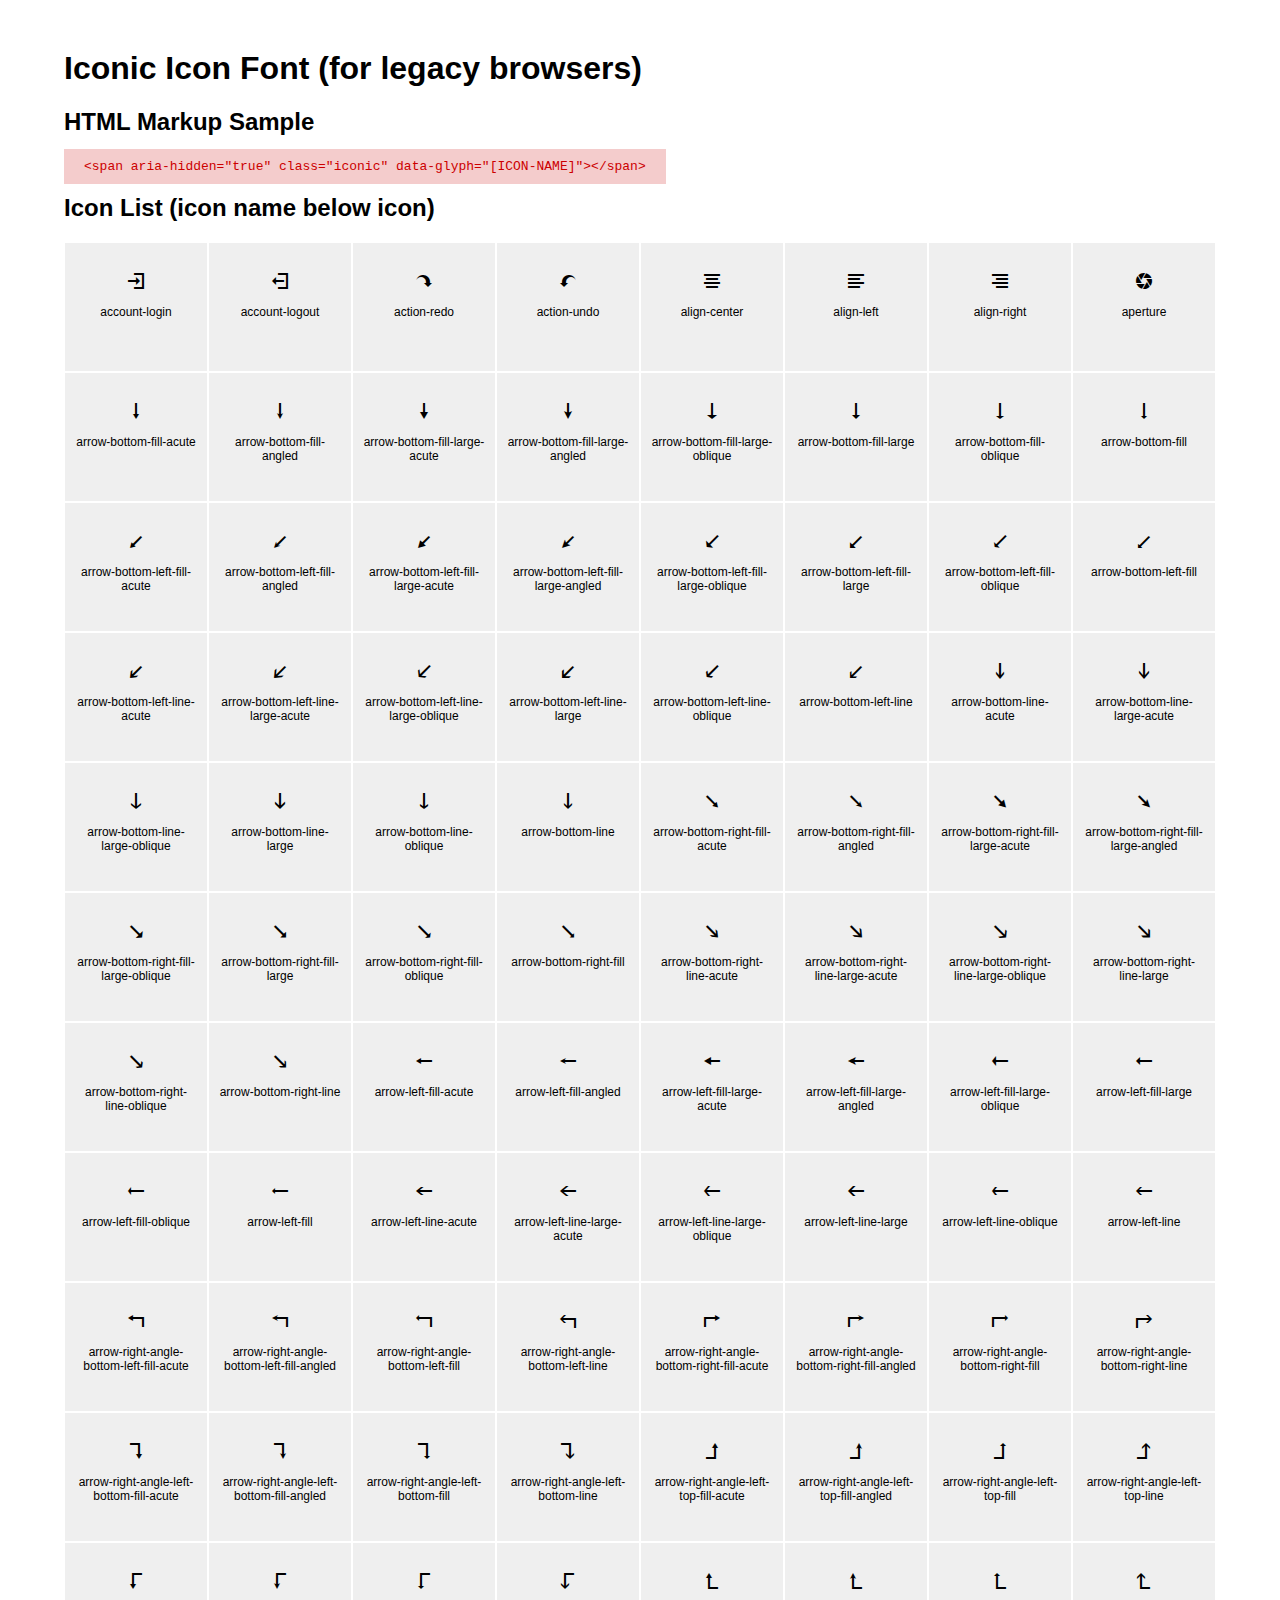
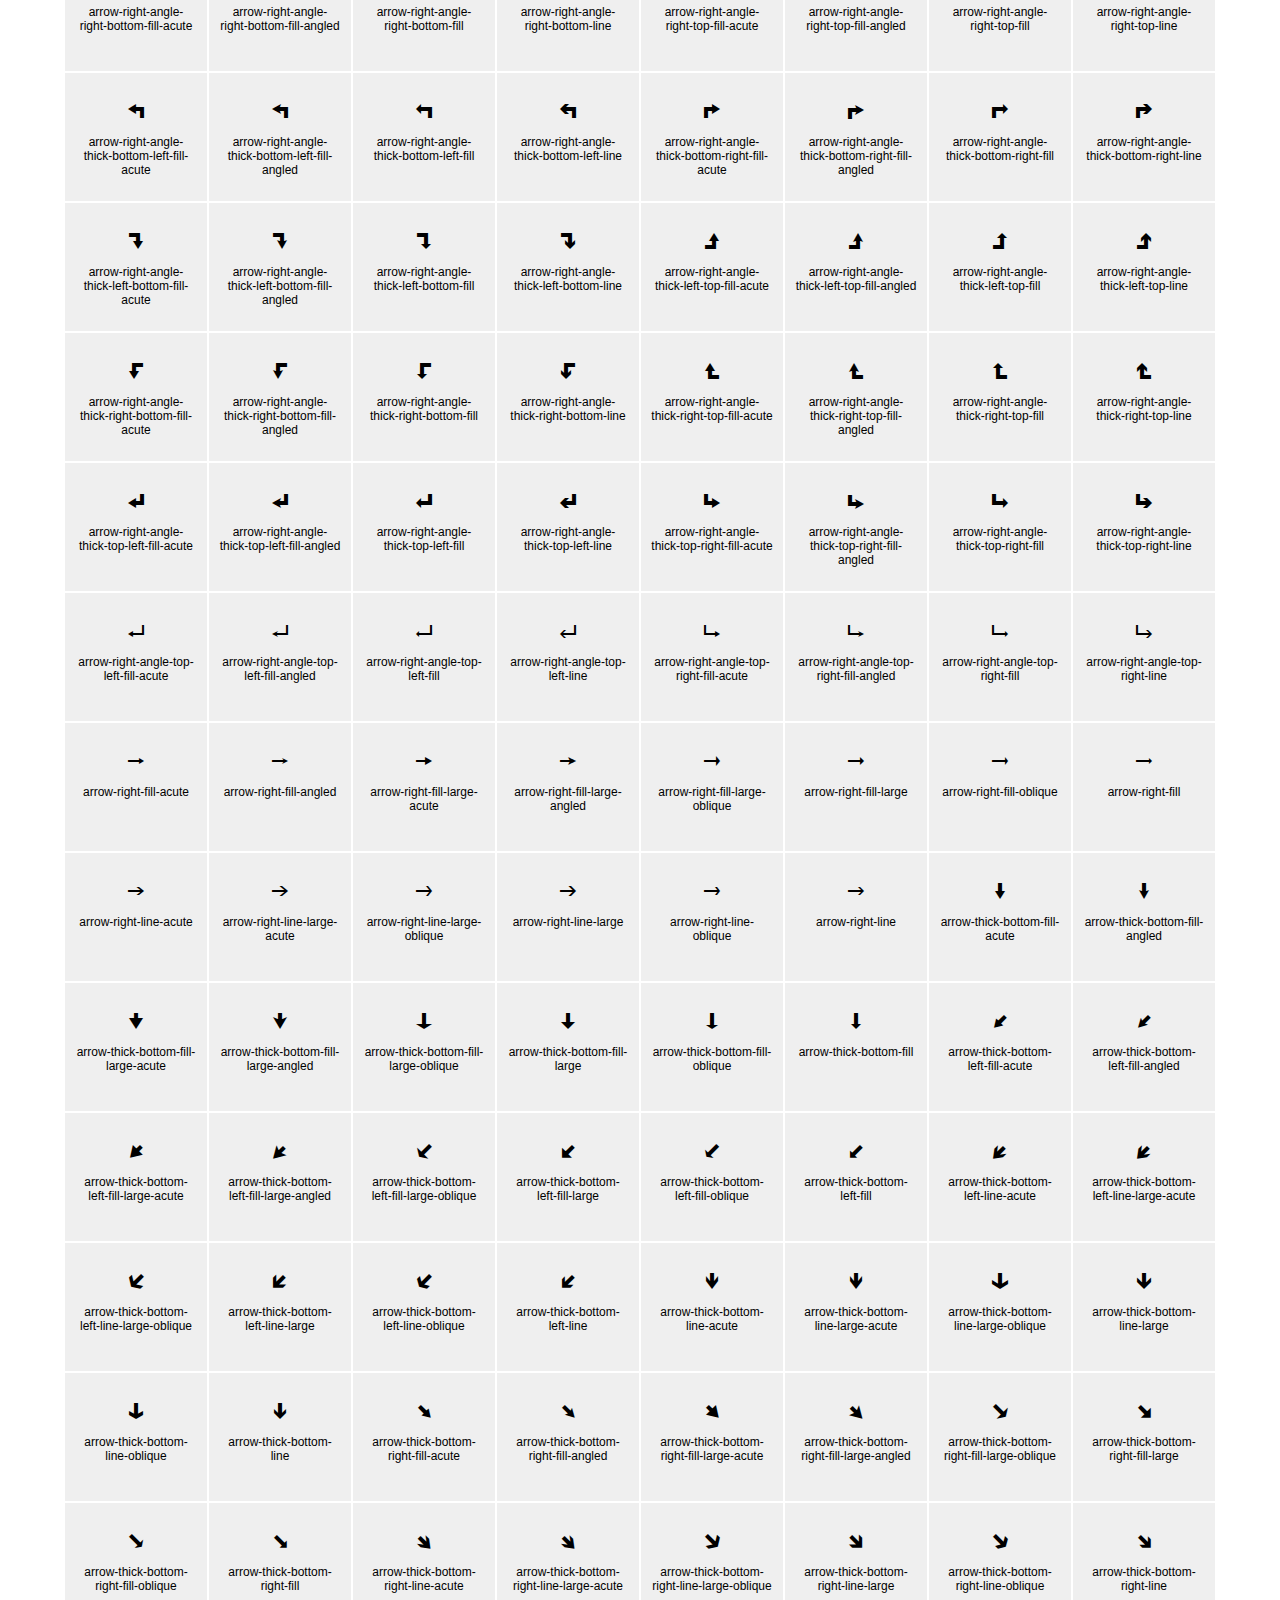
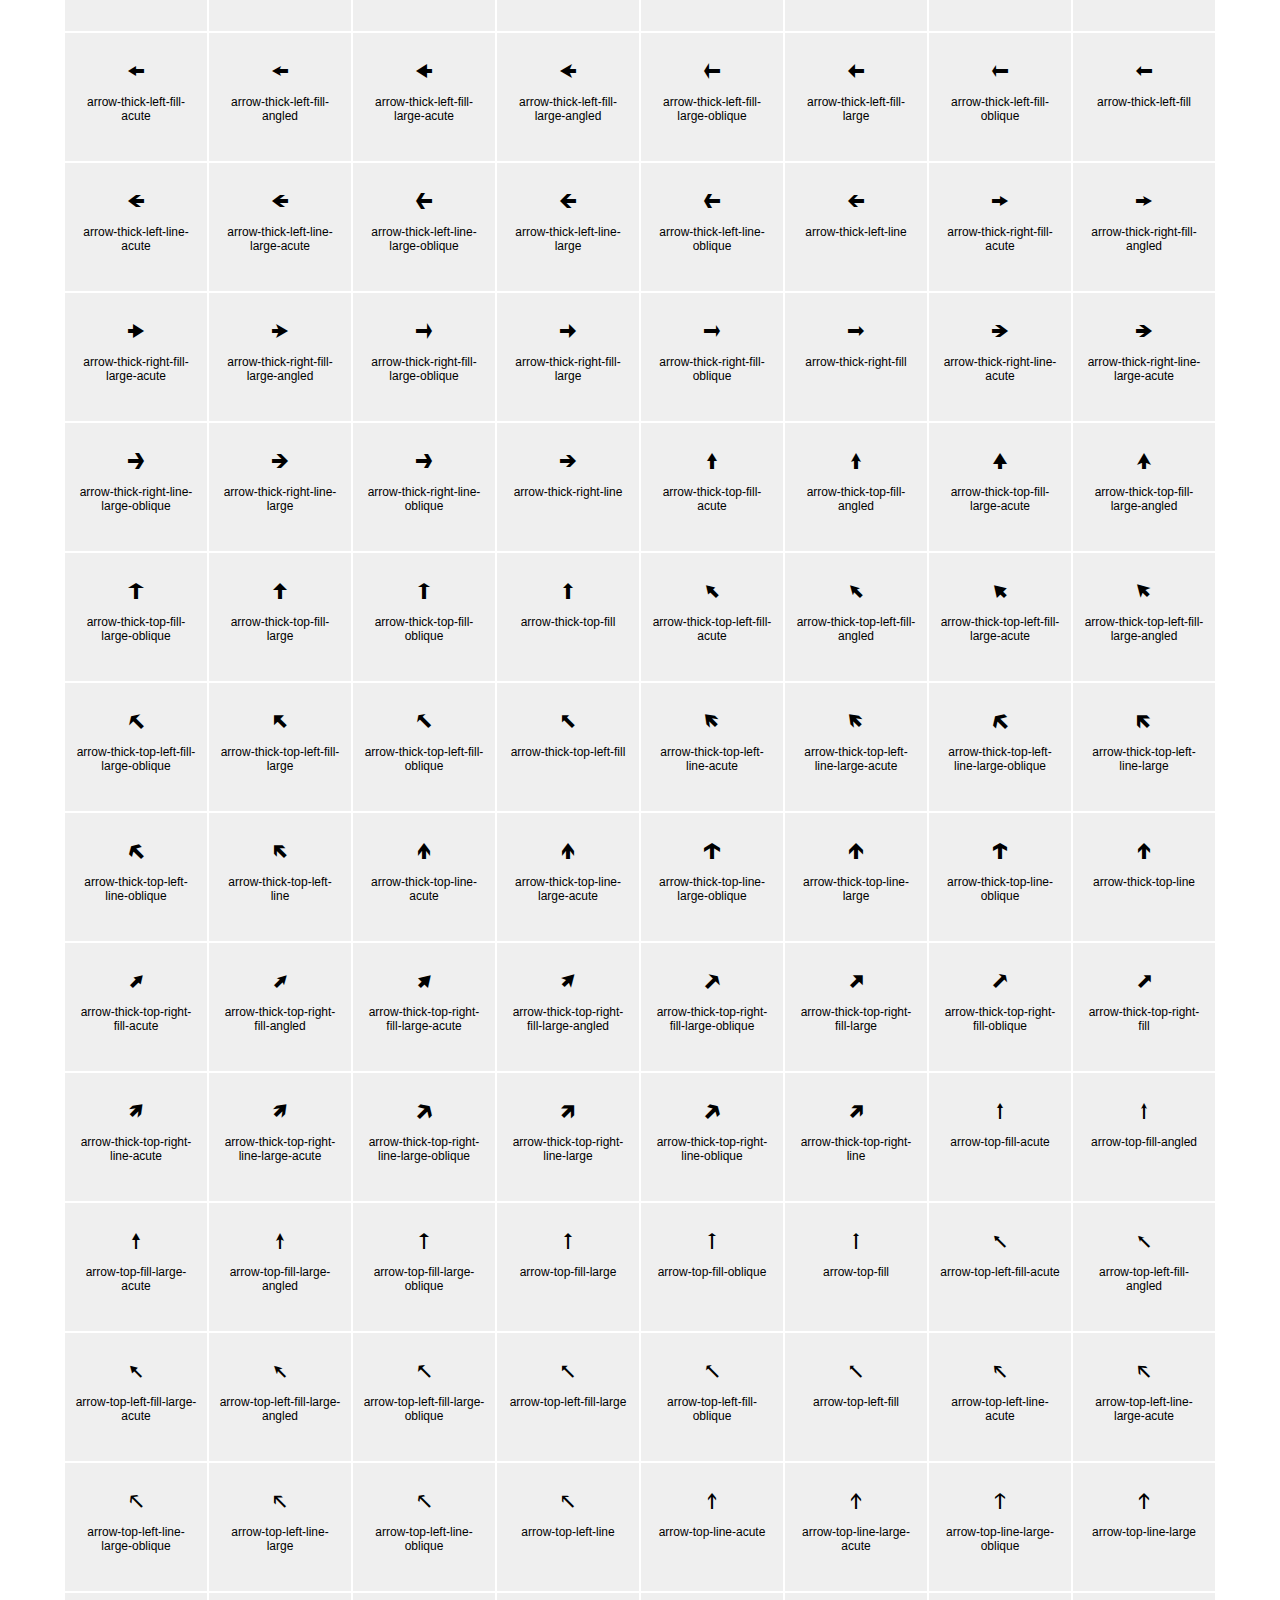
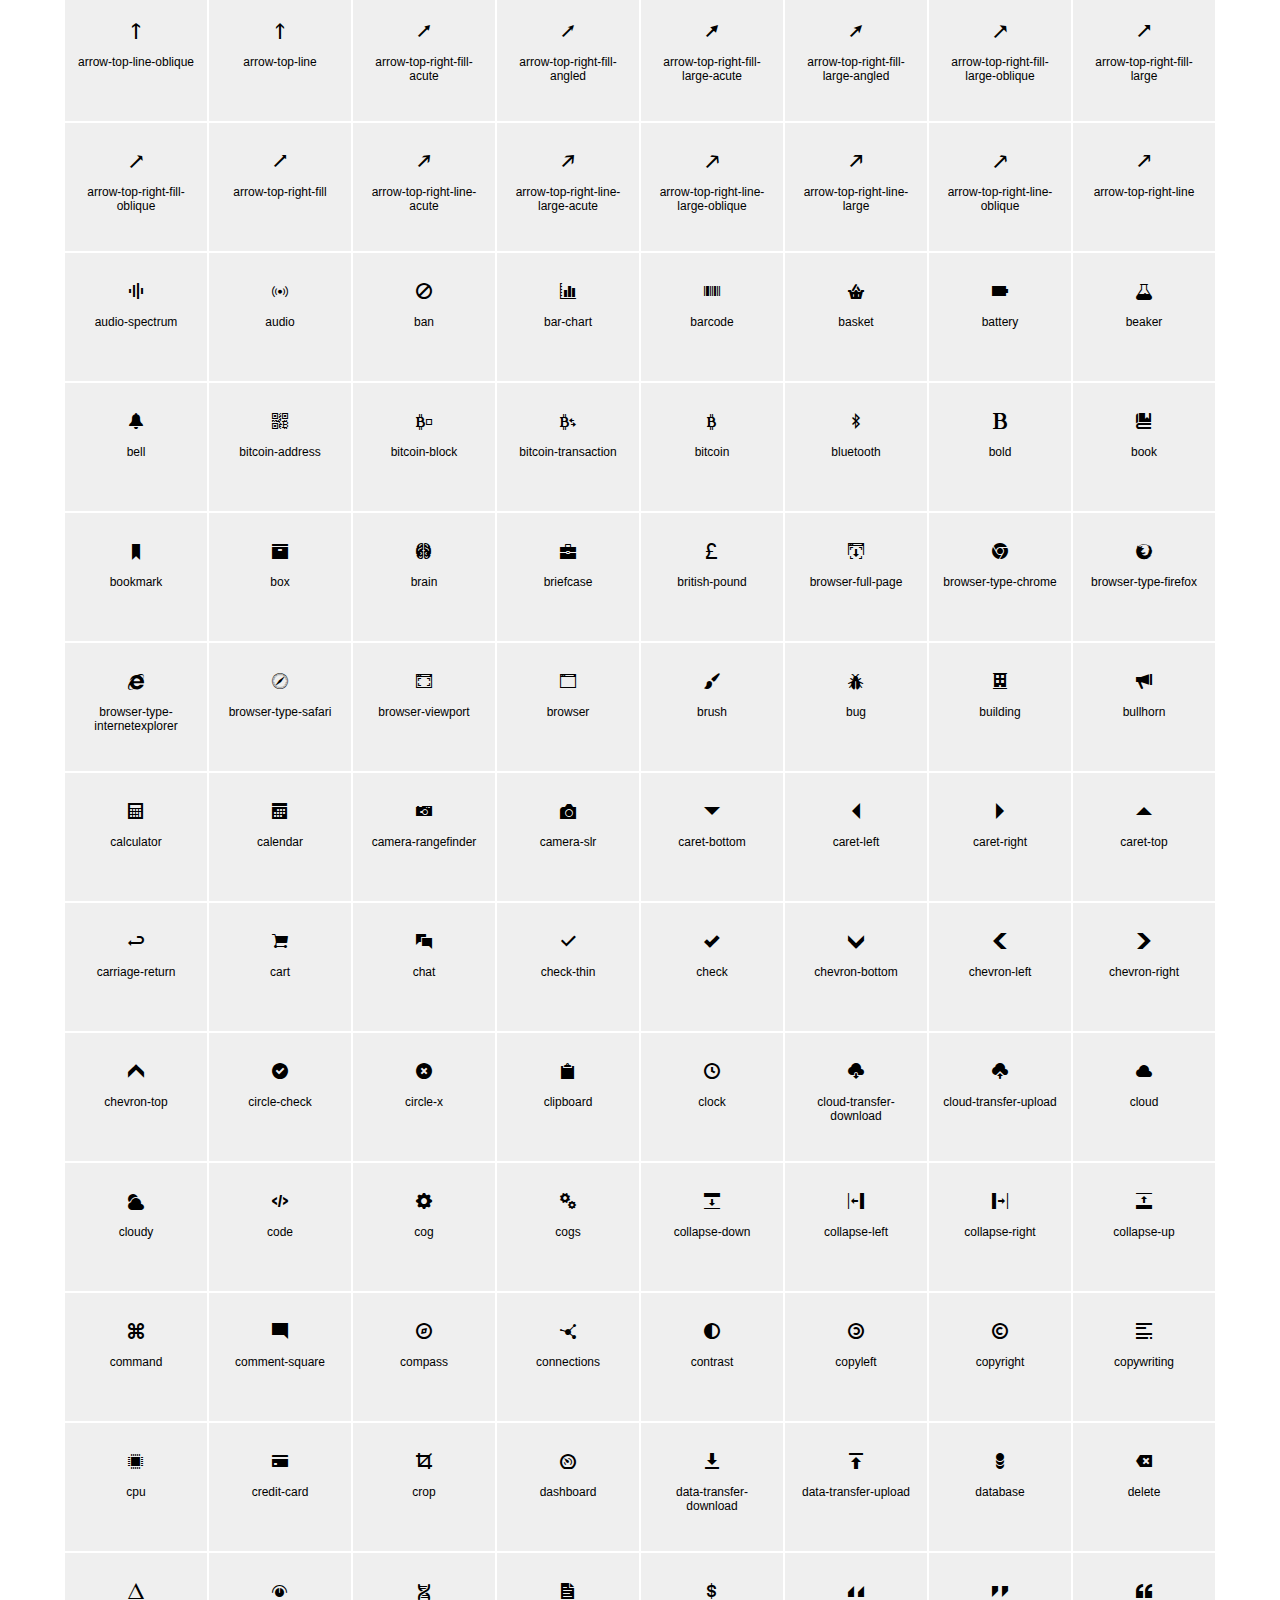
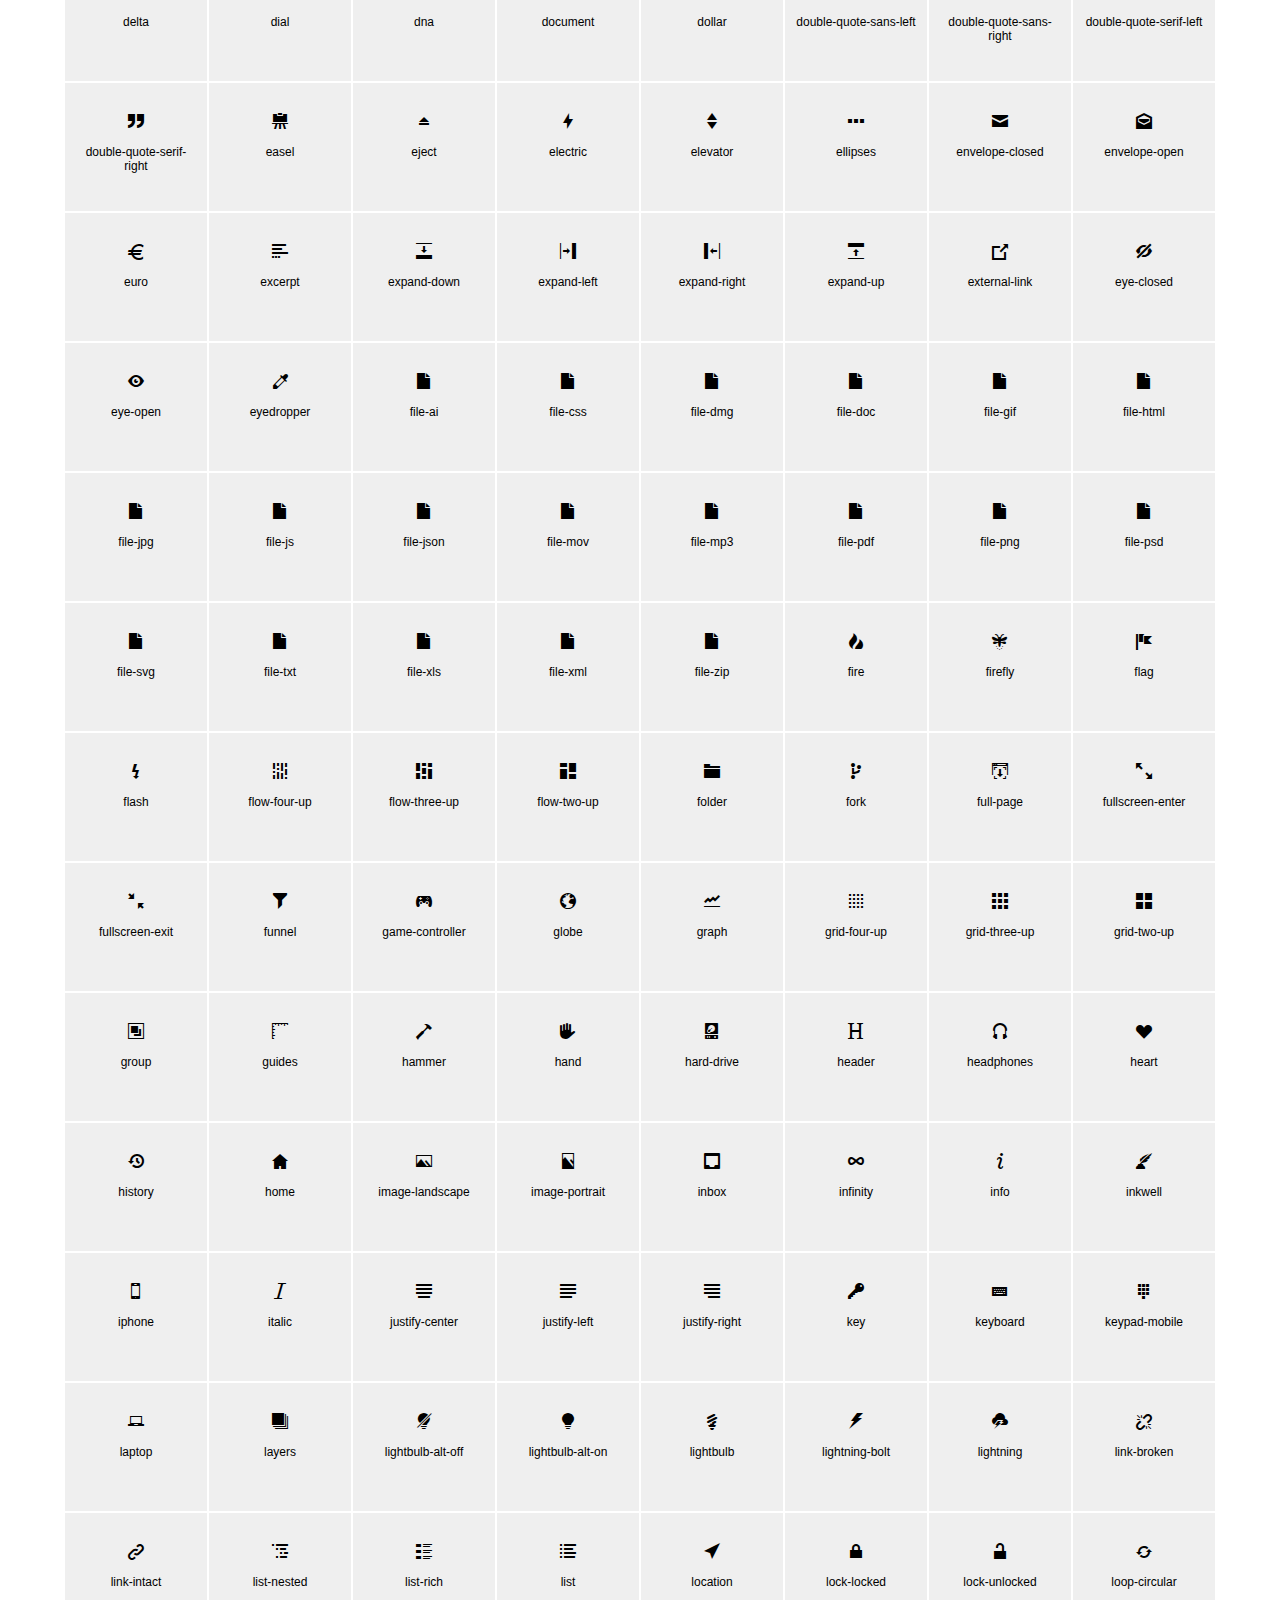
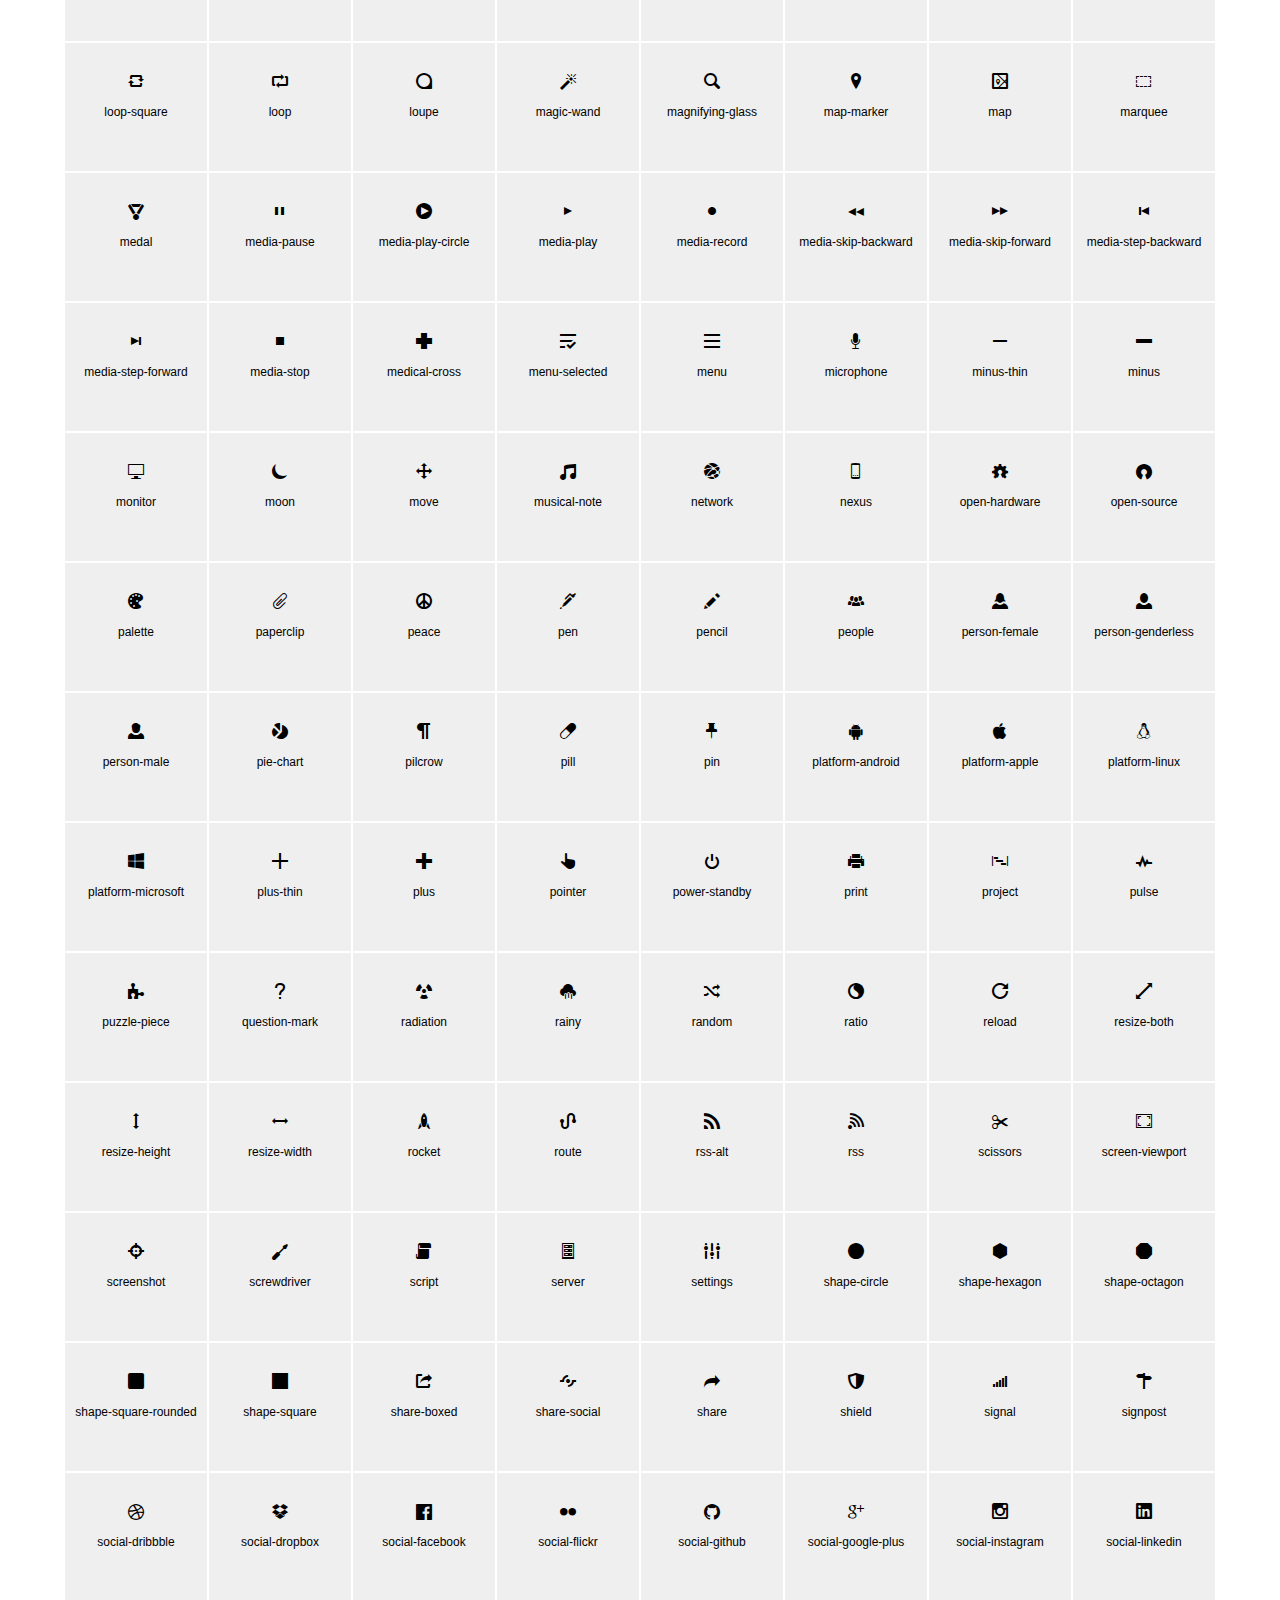
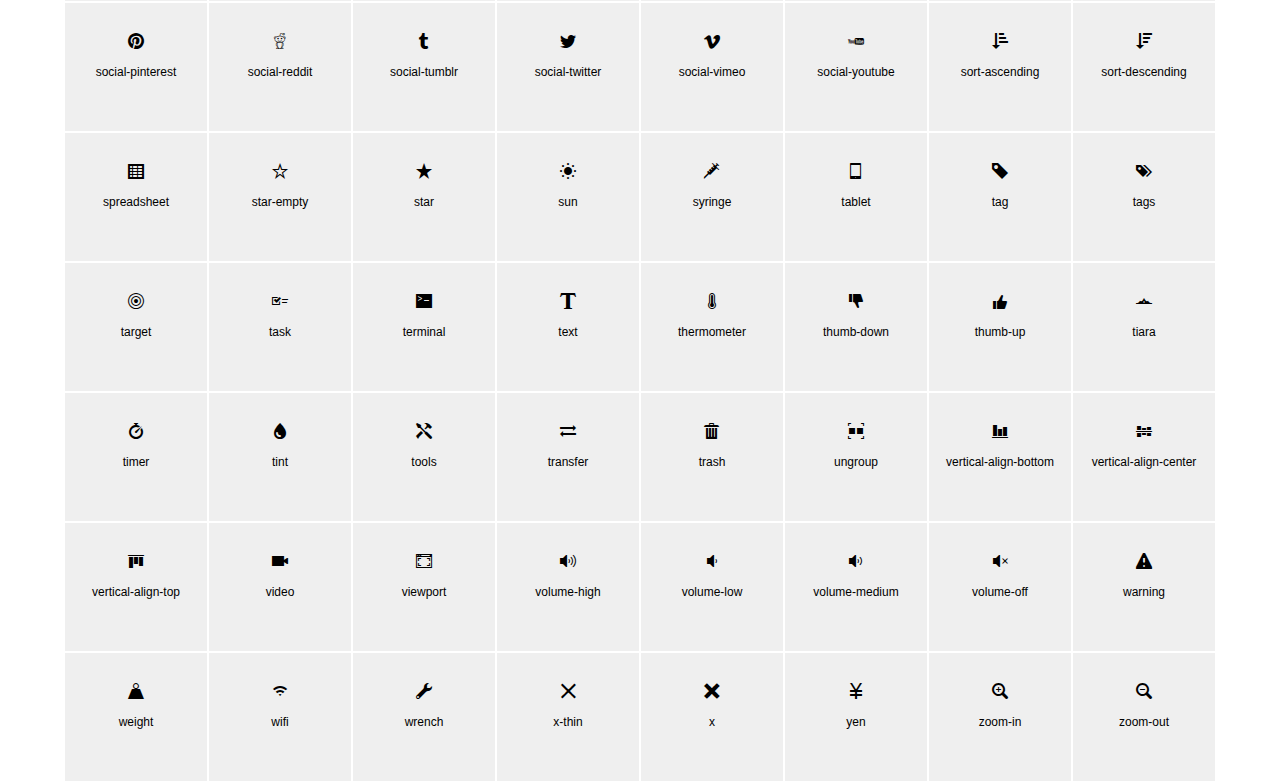
<file: font/iconic-glyphs-legacy.html>
<!doctype html>
<html>
	<head>
		<meta charset="utf-8">
		<title>Iconic</title>
		<link rel="stylesheet" href="css/iconic-glyphs-legacy.css">
		<style>
			body, html {
				margin:0;
				padding:0;
				font-family: Helvetica, sans-serif;
			}
			* {
				box-sizing: border-box;
			}
			.container {
				width: 90%;
				margin: 50px auto;
			}
			.icon-table {
				margin:0;
				padding:0;
				list-style: none;
			}
			.icon-table li {
				background: #efefef;
				float:left;
				width: 12.5%;
				height: 130px;
				text-align: center;
				padding: 30px 10px 20px 10px;
				border: 1px solid #fff;
			}
			.icon-table .iconic-class {
				font-size:12px;
			}
			code {
				color: #c00;
				background: rgba(200,0,0,.2);
				padding: 10px 20px;
			}
		</style>
	</head>
	<body>
		<div class="container">
			<h1>Iconic Icon Font (for legacy browsers)</h1>
			<h2>HTML Markup Sample</h2>
			<code>
				&lt;span aria-hidden="true" class="iconic" data-glyph="[ICON-NAME]"&gt;&lt;/span&gt;
			</code>

			<h2>Icon List (icon name below icon)</h2>
			<ul class="icon-table">
				
					<li class="icon-item"><span aria-hidden="true" class="iconic" data-glyph="account-login"></span> <p class="iconic-class">account-login</p></span></li>
				
					<li class="icon-item"><span aria-hidden="true" class="iconic" data-glyph="account-logout"></span> <p class="iconic-class">account-logout</p></span></li>
				
					<li class="icon-item"><span aria-hidden="true" class="iconic" data-glyph="action-redo"></span> <p class="iconic-class">action-redo</p></span></li>
				
					<li class="icon-item"><span aria-hidden="true" class="iconic" data-glyph="action-undo"></span> <p class="iconic-class">action-undo</p></span></li>
				
					<li class="icon-item"><span aria-hidden="true" class="iconic" data-glyph="align-center"></span> <p class="iconic-class">align-center</p></span></li>
				
					<li class="icon-item"><span aria-hidden="true" class="iconic" data-glyph="align-left"></span> <p class="iconic-class">align-left</p></span></li>
				
					<li class="icon-item"><span aria-hidden="true" class="iconic" data-glyph="align-right"></span> <p class="iconic-class">align-right</p></span></li>
				
					<li class="icon-item"><span aria-hidden="true" class="iconic" data-glyph="aperture"></span> <p class="iconic-class">aperture</p></span></li>
				
					<li class="icon-item"><span aria-hidden="true" class="iconic" data-glyph="arrow-bottom-fill-acute"></span> <p class="iconic-class">arrow-bottom-fill-acute</p></span></li>
				
					<li class="icon-item"><span aria-hidden="true" class="iconic" data-glyph="arrow-bottom-fill-angled"></span> <p class="iconic-class">arrow-bottom-fill-angled</p></span></li>
				
					<li class="icon-item"><span aria-hidden="true" class="iconic" data-glyph="arrow-bottom-fill-large-acute"></span> <p class="iconic-class">arrow-bottom-fill-large-acute</p></span></li>
				
					<li class="icon-item"><span aria-hidden="true" class="iconic" data-glyph="arrow-bottom-fill-large-angled"></span> <p class="iconic-class">arrow-bottom-fill-large-angled</p></span></li>
				
					<li class="icon-item"><span aria-hidden="true" class="iconic" data-glyph="arrow-bottom-fill-large-oblique"></span> <p class="iconic-class">arrow-bottom-fill-large-oblique</p></span></li>
				
					<li class="icon-item"><span aria-hidden="true" class="iconic" data-glyph="arrow-bottom-fill-large"></span> <p class="iconic-class">arrow-bottom-fill-large</p></span></li>
				
					<li class="icon-item"><span aria-hidden="true" class="iconic" data-glyph="arrow-bottom-fill-oblique"></span> <p class="iconic-class">arrow-bottom-fill-oblique</p></span></li>
				
					<li class="icon-item"><span aria-hidden="true" class="iconic" data-glyph="arrow-bottom-fill"></span> <p class="iconic-class">arrow-bottom-fill</p></span></li>
				
					<li class="icon-item"><span aria-hidden="true" class="iconic" data-glyph="arrow-bottom-left-fill-acute"></span> <p class="iconic-class">arrow-bottom-left-fill-acute</p></span></li>
				
					<li class="icon-item"><span aria-hidden="true" class="iconic" data-glyph="arrow-bottom-left-fill-angled"></span> <p class="iconic-class">arrow-bottom-left-fill-angled</p></span></li>
				
					<li class="icon-item"><span aria-hidden="true" class="iconic" data-glyph="arrow-bottom-left-fill-large-acute"></span> <p class="iconic-class">arrow-bottom-left-fill-large-acute</p></span></li>
				
					<li class="icon-item"><span aria-hidden="true" class="iconic" data-glyph="arrow-bottom-left-fill-large-angled"></span> <p class="iconic-class">arrow-bottom-left-fill-large-angled</p></span></li>
				
					<li class="icon-item"><span aria-hidden="true" class="iconic" data-glyph="arrow-bottom-left-fill-large-oblique"></span> <p class="iconic-class">arrow-bottom-left-fill-large-oblique</p></span></li>
				
					<li class="icon-item"><span aria-hidden="true" class="iconic" data-glyph="arrow-bottom-left-fill-large"></span> <p class="iconic-class">arrow-bottom-left-fill-large</p></span></li>
				
					<li class="icon-item"><span aria-hidden="true" class="iconic" data-glyph="arrow-bottom-left-fill-oblique"></span> <p class="iconic-class">arrow-bottom-left-fill-oblique</p></span></li>
				
					<li class="icon-item"><span aria-hidden="true" class="iconic" data-glyph="arrow-bottom-left-fill"></span> <p class="iconic-class">arrow-bottom-left-fill</p></span></li>
				
					<li class="icon-item"><span aria-hidden="true" class="iconic" data-glyph="arrow-bottom-left-line-acute"></span> <p class="iconic-class">arrow-bottom-left-line-acute</p></span></li>
				
					<li class="icon-item"><span aria-hidden="true" class="iconic" data-glyph="arrow-bottom-left-line-large-acute"></span> <p class="iconic-class">arrow-bottom-left-line-large-acute</p></span></li>
				
					<li class="icon-item"><span aria-hidden="true" class="iconic" data-glyph="arrow-bottom-left-line-large-oblique"></span> <p class="iconic-class">arrow-bottom-left-line-large-oblique</p></span></li>
				
					<li class="icon-item"><span aria-hidden="true" class="iconic" data-glyph="arrow-bottom-left-line-large"></span> <p class="iconic-class">arrow-bottom-left-line-large</p></span></li>
				
					<li class="icon-item"><span aria-hidden="true" class="iconic" data-glyph="arrow-bottom-left-line-oblique"></span> <p class="iconic-class">arrow-bottom-left-line-oblique</p></span></li>
				
					<li class="icon-item"><span aria-hidden="true" class="iconic" data-glyph="arrow-bottom-left-line"></span> <p class="iconic-class">arrow-bottom-left-line</p></span></li>
				
					<li class="icon-item"><span aria-hidden="true" class="iconic" data-glyph="arrow-bottom-line-acute"></span> <p class="iconic-class">arrow-bottom-line-acute</p></span></li>
				
					<li class="icon-item"><span aria-hidden="true" class="iconic" data-glyph="arrow-bottom-line-large-acute"></span> <p class="iconic-class">arrow-bottom-line-large-acute</p></span></li>
				
					<li class="icon-item"><span aria-hidden="true" class="iconic" data-glyph="arrow-bottom-line-large-oblique"></span> <p class="iconic-class">arrow-bottom-line-large-oblique</p></span></li>
				
					<li class="icon-item"><span aria-hidden="true" class="iconic" data-glyph="arrow-bottom-line-large"></span> <p class="iconic-class">arrow-bottom-line-large</p></span></li>
				
					<li class="icon-item"><span aria-hidden="true" class="iconic" data-glyph="arrow-bottom-line-oblique"></span> <p class="iconic-class">arrow-bottom-line-oblique</p></span></li>
				
					<li class="icon-item"><span aria-hidden="true" class="iconic" data-glyph="arrow-bottom-line"></span> <p class="iconic-class">arrow-bottom-line</p></span></li>
				
					<li class="icon-item"><span aria-hidden="true" class="iconic" data-glyph="arrow-bottom-right-fill-acute"></span> <p class="iconic-class">arrow-bottom-right-fill-acute</p></span></li>
				
					<li class="icon-item"><span aria-hidden="true" class="iconic" data-glyph="arrow-bottom-right-fill-angled"></span> <p class="iconic-class">arrow-bottom-right-fill-angled</p></span></li>
				
					<li class="icon-item"><span aria-hidden="true" class="iconic" data-glyph="arrow-bottom-right-fill-large-acute"></span> <p class="iconic-class">arrow-bottom-right-fill-large-acute</p></span></li>
				
					<li class="icon-item"><span aria-hidden="true" class="iconic" data-glyph="arrow-bottom-right-fill-large-angled"></span> <p class="iconic-class">arrow-bottom-right-fill-large-angled</p></span></li>
				
					<li class="icon-item"><span aria-hidden="true" class="iconic" data-glyph="arrow-bottom-right-fill-large-oblique"></span> <p class="iconic-class">arrow-bottom-right-fill-large-oblique</p></span></li>
				
					<li class="icon-item"><span aria-hidden="true" class="iconic" data-glyph="arrow-bottom-right-fill-large"></span> <p class="iconic-class">arrow-bottom-right-fill-large</p></span></li>
				
					<li class="icon-item"><span aria-hidden="true" class="iconic" data-glyph="arrow-bottom-right-fill-oblique"></span> <p class="iconic-class">arrow-bottom-right-fill-oblique</p></span></li>
				
					<li class="icon-item"><span aria-hidden="true" class="iconic" data-glyph="arrow-bottom-right-fill"></span> <p class="iconic-class">arrow-bottom-right-fill</p></span></li>
				
					<li class="icon-item"><span aria-hidden="true" class="iconic" data-glyph="arrow-bottom-right-line-acute"></span> <p class="iconic-class">arrow-bottom-right-line-acute</p></span></li>
				
					<li class="icon-item"><span aria-hidden="true" class="iconic" data-glyph="arrow-bottom-right-line-large-acute"></span> <p class="iconic-class">arrow-bottom-right-line-large-acute</p></span></li>
				
					<li class="icon-item"><span aria-hidden="true" class="iconic" data-glyph="arrow-bottom-right-line-large-oblique"></span> <p class="iconic-class">arrow-bottom-right-line-large-oblique</p></span></li>
				
					<li class="icon-item"><span aria-hidden="true" class="iconic" data-glyph="arrow-bottom-right-line-large"></span> <p class="iconic-class">arrow-bottom-right-line-large</p></span></li>
				
					<li class="icon-item"><span aria-hidden="true" class="iconic" data-glyph="arrow-bottom-right-line-oblique"></span> <p class="iconic-class">arrow-bottom-right-line-oblique</p></span></li>
				
					<li class="icon-item"><span aria-hidden="true" class="iconic" data-glyph="arrow-bottom-right-line"></span> <p class="iconic-class">arrow-bottom-right-line</p></span></li>
				
					<li class="icon-item"><span aria-hidden="true" class="iconic" data-glyph="arrow-left-fill-acute"></span> <p class="iconic-class">arrow-left-fill-acute</p></span></li>
				
					<li class="icon-item"><span aria-hidden="true" class="iconic" data-glyph="arrow-left-fill-angled"></span> <p class="iconic-class">arrow-left-fill-angled</p></span></li>
				
					<li class="icon-item"><span aria-hidden="true" class="iconic" data-glyph="arrow-left-fill-large-acute"></span> <p class="iconic-class">arrow-left-fill-large-acute</p></span></li>
				
					<li class="icon-item"><span aria-hidden="true" class="iconic" data-glyph="arrow-left-fill-large-angled"></span> <p class="iconic-class">arrow-left-fill-large-angled</p></span></li>
				
					<li class="icon-item"><span aria-hidden="true" class="iconic" data-glyph="arrow-left-fill-large-oblique"></span> <p class="iconic-class">arrow-left-fill-large-oblique</p></span></li>
				
					<li class="icon-item"><span aria-hidden="true" class="iconic" data-glyph="arrow-left-fill-large"></span> <p class="iconic-class">arrow-left-fill-large</p></span></li>
				
					<li class="icon-item"><span aria-hidden="true" class="iconic" data-glyph="arrow-left-fill-oblique"></span> <p class="iconic-class">arrow-left-fill-oblique</p></span></li>
				
					<li class="icon-item"><span aria-hidden="true" class="iconic" data-glyph="arrow-left-fill"></span> <p class="iconic-class">arrow-left-fill</p></span></li>
				
					<li class="icon-item"><span aria-hidden="true" class="iconic" data-glyph="arrow-left-line-acute"></span> <p class="iconic-class">arrow-left-line-acute</p></span></li>
				
					<li class="icon-item"><span aria-hidden="true" class="iconic" data-glyph="arrow-left-line-large-acute"></span> <p class="iconic-class">arrow-left-line-large-acute</p></span></li>
				
					<li class="icon-item"><span aria-hidden="true" class="iconic" data-glyph="arrow-left-line-large-oblique"></span> <p class="iconic-class">arrow-left-line-large-oblique</p></span></li>
				
					<li class="icon-item"><span aria-hidden="true" class="iconic" data-glyph="arrow-left-line-large"></span> <p class="iconic-class">arrow-left-line-large</p></span></li>
				
					<li class="icon-item"><span aria-hidden="true" class="iconic" data-glyph="arrow-left-line-oblique"></span> <p class="iconic-class">arrow-left-line-oblique</p></span></li>
				
					<li class="icon-item"><span aria-hidden="true" class="iconic" data-glyph="arrow-left-line"></span> <p class="iconic-class">arrow-left-line</p></span></li>
				
					<li class="icon-item"><span aria-hidden="true" class="iconic" data-glyph="arrow-right-angle-bottom-left-fill-acute"></span> <p class="iconic-class">arrow-right-angle-bottom-left-fill-acute</p></span></li>
				
					<li class="icon-item"><span aria-hidden="true" class="iconic" data-glyph="arrow-right-angle-bottom-left-fill-angled"></span> <p class="iconic-class">arrow-right-angle-bottom-left-fill-angled</p></span></li>
				
					<li class="icon-item"><span aria-hidden="true" class="iconic" data-glyph="arrow-right-angle-bottom-left-fill"></span> <p class="iconic-class">arrow-right-angle-bottom-left-fill</p></span></li>
				
					<li class="icon-item"><span aria-hidden="true" class="iconic" data-glyph="arrow-right-angle-bottom-left-line"></span> <p class="iconic-class">arrow-right-angle-bottom-left-line</p></span></li>
				
					<li class="icon-item"><span aria-hidden="true" class="iconic" data-glyph="arrow-right-angle-bottom-right-fill-acute"></span> <p class="iconic-class">arrow-right-angle-bottom-right-fill-acute</p></span></li>
				
					<li class="icon-item"><span aria-hidden="true" class="iconic" data-glyph="arrow-right-angle-bottom-right-fill-angled"></span> <p class="iconic-class">arrow-right-angle-bottom-right-fill-angled</p></span></li>
				
					<li class="icon-item"><span aria-hidden="true" class="iconic" data-glyph="arrow-right-angle-bottom-right-fill"></span> <p class="iconic-class">arrow-right-angle-bottom-right-fill</p></span></li>
				
					<li class="icon-item"><span aria-hidden="true" class="iconic" data-glyph="arrow-right-angle-bottom-right-line"></span> <p class="iconic-class">arrow-right-angle-bottom-right-line</p></span></li>
				
					<li class="icon-item"><span aria-hidden="true" class="iconic" data-glyph="arrow-right-angle-left-bottom-fill-acute"></span> <p class="iconic-class">arrow-right-angle-left-bottom-fill-acute</p></span></li>
				
					<li class="icon-item"><span aria-hidden="true" class="iconic" data-glyph="arrow-right-angle-left-bottom-fill-angled"></span> <p class="iconic-class">arrow-right-angle-left-bottom-fill-angled</p></span></li>
				
					<li class="icon-item"><span aria-hidden="true" class="iconic" data-glyph="arrow-right-angle-left-bottom-fill"></span> <p class="iconic-class">arrow-right-angle-left-bottom-fill</p></span></li>
				
					<li class="icon-item"><span aria-hidden="true" class="iconic" data-glyph="arrow-right-angle-left-bottom-line"></span> <p class="iconic-class">arrow-right-angle-left-bottom-line</p></span></li>
				
					<li class="icon-item"><span aria-hidden="true" class="iconic" data-glyph="arrow-right-angle-left-top-fill-acute"></span> <p class="iconic-class">arrow-right-angle-left-top-fill-acute</p></span></li>
				
					<li class="icon-item"><span aria-hidden="true" class="iconic" data-glyph="arrow-right-angle-left-top-fill-angled"></span> <p class="iconic-class">arrow-right-angle-left-top-fill-angled</p></span></li>
				
					<li class="icon-item"><span aria-hidden="true" class="iconic" data-glyph="arrow-right-angle-left-top-fill"></span> <p class="iconic-class">arrow-right-angle-left-top-fill</p></span></li>
				
					<li class="icon-item"><span aria-hidden="true" class="iconic" data-glyph="arrow-right-angle-left-top-line"></span> <p class="iconic-class">arrow-right-angle-left-top-line</p></span></li>
				
					<li class="icon-item"><span aria-hidden="true" class="iconic" data-glyph="arrow-right-angle-right-bottom-fill-acute"></span> <p class="iconic-class">arrow-right-angle-right-bottom-fill-acute</p></span></li>
				
					<li class="icon-item"><span aria-hidden="true" class="iconic" data-glyph="arrow-right-angle-right-bottom-fill-angled"></span> <p class="iconic-class">arrow-right-angle-right-bottom-fill-angled</p></span></li>
				
					<li class="icon-item"><span aria-hidden="true" class="iconic" data-glyph="arrow-right-angle-right-bottom-fill"></span> <p class="iconic-class">arrow-right-angle-right-bottom-fill</p></span></li>
				
					<li class="icon-item"><span aria-hidden="true" class="iconic" data-glyph="arrow-right-angle-right-bottom-line"></span> <p class="iconic-class">arrow-right-angle-right-bottom-line</p></span></li>
				
					<li class="icon-item"><span aria-hidden="true" class="iconic" data-glyph="arrow-right-angle-right-top-fill-acute"></span> <p class="iconic-class">arrow-right-angle-right-top-fill-acute</p></span></li>
				
					<li class="icon-item"><span aria-hidden="true" class="iconic" data-glyph="arrow-right-angle-right-top-fill-angled"></span> <p class="iconic-class">arrow-right-angle-right-top-fill-angled</p></span></li>
				
					<li class="icon-item"><span aria-hidden="true" class="iconic" data-glyph="arrow-right-angle-right-top-fill"></span> <p class="iconic-class">arrow-right-angle-right-top-fill</p></span></li>
				
					<li class="icon-item"><span aria-hidden="true" class="iconic" data-glyph="arrow-right-angle-right-top-line"></span> <p class="iconic-class">arrow-right-angle-right-top-line</p></span></li>
				
					<li class="icon-item"><span aria-hidden="true" class="iconic" data-glyph="arrow-right-angle-thick-bottom-left-fill-acute"></span> <p class="iconic-class">arrow-right-angle-thick-bottom-left-fill-acute</p></span></li>
				
					<li class="icon-item"><span aria-hidden="true" class="iconic" data-glyph="arrow-right-angle-thick-bottom-left-fill-angled"></span> <p class="iconic-class">arrow-right-angle-thick-bottom-left-fill-angled</p></span></li>
				
					<li class="icon-item"><span aria-hidden="true" class="iconic" data-glyph="arrow-right-angle-thick-bottom-left-fill"></span> <p class="iconic-class">arrow-right-angle-thick-bottom-left-fill</p></span></li>
				
					<li class="icon-item"><span aria-hidden="true" class="iconic" data-glyph="arrow-right-angle-thick-bottom-left-line"></span> <p class="iconic-class">arrow-right-angle-thick-bottom-left-line</p></span></li>
				
					<li class="icon-item"><span aria-hidden="true" class="iconic" data-glyph="arrow-right-angle-thick-bottom-right-fill-acute"></span> <p class="iconic-class">arrow-right-angle-thick-bottom-right-fill-acute</p></span></li>
				
					<li class="icon-item"><span aria-hidden="true" class="iconic" data-glyph="arrow-right-angle-thick-bottom-right-fill-angled"></span> <p class="iconic-class">arrow-right-angle-thick-bottom-right-fill-angled</p></span></li>
				
					<li class="icon-item"><span aria-hidden="true" class="iconic" data-glyph="arrow-right-angle-thick-bottom-right-fill"></span> <p class="iconic-class">arrow-right-angle-thick-bottom-right-fill</p></span></li>
				
					<li class="icon-item"><span aria-hidden="true" class="iconic" data-glyph="arrow-right-angle-thick-bottom-right-line"></span> <p class="iconic-class">arrow-right-angle-thick-bottom-right-line</p></span></li>
				
					<li class="icon-item"><span aria-hidden="true" class="iconic" data-glyph="arrow-right-angle-thick-left-bottom-fill-acute"></span> <p class="iconic-class">arrow-right-angle-thick-left-bottom-fill-acute</p></span></li>
				
					<li class="icon-item"><span aria-hidden="true" class="iconic" data-glyph="arrow-right-angle-thick-left-bottom-fill-angled"></span> <p class="iconic-class">arrow-right-angle-thick-left-bottom-fill-angled</p></span></li>
				
					<li class="icon-item"><span aria-hidden="true" class="iconic" data-glyph="arrow-right-angle-thick-left-bottom-fill"></span> <p class="iconic-class">arrow-right-angle-thick-left-bottom-fill</p></span></li>
				
					<li class="icon-item"><span aria-hidden="true" class="iconic" data-glyph="arrow-right-angle-thick-left-bottom-line"></span> <p class="iconic-class">arrow-right-angle-thick-left-bottom-line</p></span></li>
				
					<li class="icon-item"><span aria-hidden="true" class="iconic" data-glyph="arrow-right-angle-thick-left-top-fill-acute"></span> <p class="iconic-class">arrow-right-angle-thick-left-top-fill-acute</p></span></li>
				
					<li class="icon-item"><span aria-hidden="true" class="iconic" data-glyph="arrow-right-angle-thick-left-top-fill-angled"></span> <p class="iconic-class">arrow-right-angle-thick-left-top-fill-angled</p></span></li>
				
					<li class="icon-item"><span aria-hidden="true" class="iconic" data-glyph="arrow-right-angle-thick-left-top-fill"></span> <p class="iconic-class">arrow-right-angle-thick-left-top-fill</p></span></li>
				
					<li class="icon-item"><span aria-hidden="true" class="iconic" data-glyph="arrow-right-angle-thick-left-top-line"></span> <p class="iconic-class">arrow-right-angle-thick-left-top-line</p></span></li>
				
					<li class="icon-item"><span aria-hidden="true" class="iconic" data-glyph="arrow-right-angle-thick-right-bottom-fill-acute"></span> <p class="iconic-class">arrow-right-angle-thick-right-bottom-fill-acute</p></span></li>
				
					<li class="icon-item"><span aria-hidden="true" class="iconic" data-glyph="arrow-right-angle-thick-right-bottom-fill-angled"></span> <p class="iconic-class">arrow-right-angle-thick-right-bottom-fill-angled</p></span></li>
				
					<li class="icon-item"><span aria-hidden="true" class="iconic" data-glyph="arrow-right-angle-thick-right-bottom-fill"></span> <p class="iconic-class">arrow-right-angle-thick-right-bottom-fill</p></span></li>
				
					<li class="icon-item"><span aria-hidden="true" class="iconic" data-glyph="arrow-right-angle-thick-right-bottom-line"></span> <p class="iconic-class">arrow-right-angle-thick-right-bottom-line</p></span></li>
				
					<li class="icon-item"><span aria-hidden="true" class="iconic" data-glyph="arrow-right-angle-thick-right-top-fill-acute"></span> <p class="iconic-class">arrow-right-angle-thick-right-top-fill-acute</p></span></li>
				
					<li class="icon-item"><span aria-hidden="true" class="iconic" data-glyph="arrow-right-angle-thick-right-top-fill-angled"></span> <p class="iconic-class">arrow-right-angle-thick-right-top-fill-angled</p></span></li>
				
					<li class="icon-item"><span aria-hidden="true" class="iconic" data-glyph="arrow-right-angle-thick-right-top-fill"></span> <p class="iconic-class">arrow-right-angle-thick-right-top-fill</p></span></li>
				
					<li class="icon-item"><span aria-hidden="true" class="iconic" data-glyph="arrow-right-angle-thick-right-top-line"></span> <p class="iconic-class">arrow-right-angle-thick-right-top-line</p></span></li>
				
					<li class="icon-item"><span aria-hidden="true" class="iconic" data-glyph="arrow-right-angle-thick-top-left-fill-acute"></span> <p class="iconic-class">arrow-right-angle-thick-top-left-fill-acute</p></span></li>
				
					<li class="icon-item"><span aria-hidden="true" class="iconic" data-glyph="arrow-right-angle-thick-top-left-fill-angled"></span> <p class="iconic-class">arrow-right-angle-thick-top-left-fill-angled</p></span></li>
				
					<li class="icon-item"><span aria-hidden="true" class="iconic" data-glyph="arrow-right-angle-thick-top-left-fill"></span> <p class="iconic-class">arrow-right-angle-thick-top-left-fill</p></span></li>
				
					<li class="icon-item"><span aria-hidden="true" class="iconic" data-glyph="arrow-right-angle-thick-top-left-line"></span> <p class="iconic-class">arrow-right-angle-thick-top-left-line</p></span></li>
				
					<li class="icon-item"><span aria-hidden="true" class="iconic" data-glyph="arrow-right-angle-thick-top-right-fill-acute"></span> <p class="iconic-class">arrow-right-angle-thick-top-right-fill-acute</p></span></li>
				
					<li class="icon-item"><span aria-hidden="true" class="iconic" data-glyph="arrow-right-angle-thick-top-right-fill-angled"></span> <p class="iconic-class">arrow-right-angle-thick-top-right-fill-angled</p></span></li>
				
					<li class="icon-item"><span aria-hidden="true" class="iconic" data-glyph="arrow-right-angle-thick-top-right-fill"></span> <p class="iconic-class">arrow-right-angle-thick-top-right-fill</p></span></li>
				
					<li class="icon-item"><span aria-hidden="true" class="iconic" data-glyph="arrow-right-angle-thick-top-right-line"></span> <p class="iconic-class">arrow-right-angle-thick-top-right-line</p></span></li>
				
					<li class="icon-item"><span aria-hidden="true" class="iconic" data-glyph="arrow-right-angle-top-left-fill-acute"></span> <p class="iconic-class">arrow-right-angle-top-left-fill-acute</p></span></li>
				
					<li class="icon-item"><span aria-hidden="true" class="iconic" data-glyph="arrow-right-angle-top-left-fill-angled"></span> <p class="iconic-class">arrow-right-angle-top-left-fill-angled</p></span></li>
				
					<li class="icon-item"><span aria-hidden="true" class="iconic" data-glyph="arrow-right-angle-top-left-fill"></span> <p class="iconic-class">arrow-right-angle-top-left-fill</p></span></li>
				
					<li class="icon-item"><span aria-hidden="true" class="iconic" data-glyph="arrow-right-angle-top-left-line"></span> <p class="iconic-class">arrow-right-angle-top-left-line</p></span></li>
				
					<li class="icon-item"><span aria-hidden="true" class="iconic" data-glyph="arrow-right-angle-top-right-fill-acute"></span> <p class="iconic-class">arrow-right-angle-top-right-fill-acute</p></span></li>
				
					<li class="icon-item"><span aria-hidden="true" class="iconic" data-glyph="arrow-right-angle-top-right-fill-angled"></span> <p class="iconic-class">arrow-right-angle-top-right-fill-angled</p></span></li>
				
					<li class="icon-item"><span aria-hidden="true" class="iconic" data-glyph="arrow-right-angle-top-right-fill"></span> <p class="iconic-class">arrow-right-angle-top-right-fill</p></span></li>
				
					<li class="icon-item"><span aria-hidden="true" class="iconic" data-glyph="arrow-right-angle-top-right-line"></span> <p class="iconic-class">arrow-right-angle-top-right-line</p></span></li>
				
					<li class="icon-item"><span aria-hidden="true" class="iconic" data-glyph="arrow-right-fill-acute"></span> <p class="iconic-class">arrow-right-fill-acute</p></span></li>
				
					<li class="icon-item"><span aria-hidden="true" class="iconic" data-glyph="arrow-right-fill-angled"></span> <p class="iconic-class">arrow-right-fill-angled</p></span></li>
				
					<li class="icon-item"><span aria-hidden="true" class="iconic" data-glyph="arrow-right-fill-large-acute"></span> <p class="iconic-class">arrow-right-fill-large-acute</p></span></li>
				
					<li class="icon-item"><span aria-hidden="true" class="iconic" data-glyph="arrow-right-fill-large-angled"></span> <p class="iconic-class">arrow-right-fill-large-angled</p></span></li>
				
					<li class="icon-item"><span aria-hidden="true" class="iconic" data-glyph="arrow-right-fill-large-oblique"></span> <p class="iconic-class">arrow-right-fill-large-oblique</p></span></li>
				
					<li class="icon-item"><span aria-hidden="true" class="iconic" data-glyph="arrow-right-fill-large"></span> <p class="iconic-class">arrow-right-fill-large</p></span></li>
				
					<li class="icon-item"><span aria-hidden="true" class="iconic" data-glyph="arrow-right-fill-oblique"></span> <p class="iconic-class">arrow-right-fill-oblique</p></span></li>
				
					<li class="icon-item"><span aria-hidden="true" class="iconic" data-glyph="arrow-right-fill"></span> <p class="iconic-class">arrow-right-fill</p></span></li>
				
					<li class="icon-item"><span aria-hidden="true" class="iconic" data-glyph="arrow-right-line-acute"></span> <p class="iconic-class">arrow-right-line-acute</p></span></li>
				
					<li class="icon-item"><span aria-hidden="true" class="iconic" data-glyph="arrow-right-line-large-acute"></span> <p class="iconic-class">arrow-right-line-large-acute</p></span></li>
				
					<li class="icon-item"><span aria-hidden="true" class="iconic" data-glyph="arrow-right-line-large-oblique"></span> <p class="iconic-class">arrow-right-line-large-oblique</p></span></li>
				
					<li class="icon-item"><span aria-hidden="true" class="iconic" data-glyph="arrow-right-line-large"></span> <p class="iconic-class">arrow-right-line-large</p></span></li>
				
					<li class="icon-item"><span aria-hidden="true" class="iconic" data-glyph="arrow-right-line-oblique"></span> <p class="iconic-class">arrow-right-line-oblique</p></span></li>
				
					<li class="icon-item"><span aria-hidden="true" class="iconic" data-glyph="arrow-right-line"></span> <p class="iconic-class">arrow-right-line</p></span></li>
				
					<li class="icon-item"><span aria-hidden="true" class="iconic" data-glyph="arrow-thick-bottom-fill-acute"></span> <p class="iconic-class">arrow-thick-bottom-fill-acute</p></span></li>
				
					<li class="icon-item"><span aria-hidden="true" class="iconic" data-glyph="arrow-thick-bottom-fill-angled"></span> <p class="iconic-class">arrow-thick-bottom-fill-angled</p></span></li>
				
					<li class="icon-item"><span aria-hidden="true" class="iconic" data-glyph="arrow-thick-bottom-fill-large-acute"></span> <p class="iconic-class">arrow-thick-bottom-fill-large-acute</p></span></li>
				
					<li class="icon-item"><span aria-hidden="true" class="iconic" data-glyph="arrow-thick-bottom-fill-large-angled"></span> <p class="iconic-class">arrow-thick-bottom-fill-large-angled</p></span></li>
				
					<li class="icon-item"><span aria-hidden="true" class="iconic" data-glyph="arrow-thick-bottom-fill-large-oblique"></span> <p class="iconic-class">arrow-thick-bottom-fill-large-oblique</p></span></li>
				
					<li class="icon-item"><span aria-hidden="true" class="iconic" data-glyph="arrow-thick-bottom-fill-large"></span> <p class="iconic-class">arrow-thick-bottom-fill-large</p></span></li>
				
					<li class="icon-item"><span aria-hidden="true" class="iconic" data-glyph="arrow-thick-bottom-fill-oblique"></span> <p class="iconic-class">arrow-thick-bottom-fill-oblique</p></span></li>
				
					<li class="icon-item"><span aria-hidden="true" class="iconic" data-glyph="arrow-thick-bottom-fill"></span> <p class="iconic-class">arrow-thick-bottom-fill</p></span></li>
				
					<li class="icon-item"><span aria-hidden="true" class="iconic" data-glyph="arrow-thick-bottom-left-fill-acute"></span> <p class="iconic-class">arrow-thick-bottom-left-fill-acute</p></span></li>
				
					<li class="icon-item"><span aria-hidden="true" class="iconic" data-glyph="arrow-thick-bottom-left-fill-angled"></span> <p class="iconic-class">arrow-thick-bottom-left-fill-angled</p></span></li>
				
					<li class="icon-item"><span aria-hidden="true" class="iconic" data-glyph="arrow-thick-bottom-left-fill-large-acute"></span> <p class="iconic-class">arrow-thick-bottom-left-fill-large-acute</p></span></li>
				
					<li class="icon-item"><span aria-hidden="true" class="iconic" data-glyph="arrow-thick-bottom-left-fill-large-angled"></span> <p class="iconic-class">arrow-thick-bottom-left-fill-large-angled</p></span></li>
				
					<li class="icon-item"><span aria-hidden="true" class="iconic" data-glyph="arrow-thick-bottom-left-fill-large-oblique"></span> <p class="iconic-class">arrow-thick-bottom-left-fill-large-oblique</p></span></li>
				
					<li class="icon-item"><span aria-hidden="true" class="iconic" data-glyph="arrow-thick-bottom-left-fill-large"></span> <p class="iconic-class">arrow-thick-bottom-left-fill-large</p></span></li>
				
					<li class="icon-item"><span aria-hidden="true" class="iconic" data-glyph="arrow-thick-bottom-left-fill-oblique"></span> <p class="iconic-class">arrow-thick-bottom-left-fill-oblique</p></span></li>
				
					<li class="icon-item"><span aria-hidden="true" class="iconic" data-glyph="arrow-thick-bottom-left-fill"></span> <p class="iconic-class">arrow-thick-bottom-left-fill</p></span></li>
				
					<li class="icon-item"><span aria-hidden="true" class="iconic" data-glyph="arrow-thick-bottom-left-line-acute"></span> <p class="iconic-class">arrow-thick-bottom-left-line-acute</p></span></li>
				
					<li class="icon-item"><span aria-hidden="true" class="iconic" data-glyph="arrow-thick-bottom-left-line-large-acute"></span> <p class="iconic-class">arrow-thick-bottom-left-line-large-acute</p></span></li>
				
					<li class="icon-item"><span aria-hidden="true" class="iconic" data-glyph="arrow-thick-bottom-left-line-large-oblique"></span> <p class="iconic-class">arrow-thick-bottom-left-line-large-oblique</p></span></li>
				
					<li class="icon-item"><span aria-hidden="true" class="iconic" data-glyph="arrow-thick-bottom-left-line-large"></span> <p class="iconic-class">arrow-thick-bottom-left-line-large</p></span></li>
				
					<li class="icon-item"><span aria-hidden="true" class="iconic" data-glyph="arrow-thick-bottom-left-line-oblique"></span> <p class="iconic-class">arrow-thick-bottom-left-line-oblique</p></span></li>
				
					<li class="icon-item"><span aria-hidden="true" class="iconic" data-glyph="arrow-thick-bottom-left-line"></span> <p class="iconic-class">arrow-thick-bottom-left-line</p></span></li>
				
					<li class="icon-item"><span aria-hidden="true" class="iconic" data-glyph="arrow-thick-bottom-line-acute"></span> <p class="iconic-class">arrow-thick-bottom-line-acute</p></span></li>
				
					<li class="icon-item"><span aria-hidden="true" class="iconic" data-glyph="arrow-thick-bottom-line-large-acute"></span> <p class="iconic-class">arrow-thick-bottom-line-large-acute</p></span></li>
				
					<li class="icon-item"><span aria-hidden="true" class="iconic" data-glyph="arrow-thick-bottom-line-large-oblique"></span> <p class="iconic-class">arrow-thick-bottom-line-large-oblique</p></span></li>
				
					<li class="icon-item"><span aria-hidden="true" class="iconic" data-glyph="arrow-thick-bottom-line-large"></span> <p class="iconic-class">arrow-thick-bottom-line-large</p></span></li>
				
					<li class="icon-item"><span aria-hidden="true" class="iconic" data-glyph="arrow-thick-bottom-line-oblique"></span> <p class="iconic-class">arrow-thick-bottom-line-oblique</p></span></li>
				
					<li class="icon-item"><span aria-hidden="true" class="iconic" data-glyph="arrow-thick-bottom-line"></span> <p class="iconic-class">arrow-thick-bottom-line</p></span></li>
				
					<li class="icon-item"><span aria-hidden="true" class="iconic" data-glyph="arrow-thick-bottom-right-fill-acute"></span> <p class="iconic-class">arrow-thick-bottom-right-fill-acute</p></span></li>
				
					<li class="icon-item"><span aria-hidden="true" class="iconic" data-glyph="arrow-thick-bottom-right-fill-angled"></span> <p class="iconic-class">arrow-thick-bottom-right-fill-angled</p></span></li>
				
					<li class="icon-item"><span aria-hidden="true" class="iconic" data-glyph="arrow-thick-bottom-right-fill-large-acute"></span> <p class="iconic-class">arrow-thick-bottom-right-fill-large-acute</p></span></li>
				
					<li class="icon-item"><span aria-hidden="true" class="iconic" data-glyph="arrow-thick-bottom-right-fill-large-angled"></span> <p class="iconic-class">arrow-thick-bottom-right-fill-large-angled</p></span></li>
				
					<li class="icon-item"><span aria-hidden="true" class="iconic" data-glyph="arrow-thick-bottom-right-fill-large-oblique"></span> <p class="iconic-class">arrow-thick-bottom-right-fill-large-oblique</p></span></li>
				
					<li class="icon-item"><span aria-hidden="true" class="iconic" data-glyph="arrow-thick-bottom-right-fill-large"></span> <p class="iconic-class">arrow-thick-bottom-right-fill-large</p></span></li>
				
					<li class="icon-item"><span aria-hidden="true" class="iconic" data-glyph="arrow-thick-bottom-right-fill-oblique"></span> <p class="iconic-class">arrow-thick-bottom-right-fill-oblique</p></span></li>
				
					<li class="icon-item"><span aria-hidden="true" class="iconic" data-glyph="arrow-thick-bottom-right-fill"></span> <p class="iconic-class">arrow-thick-bottom-right-fill</p></span></li>
				
					<li class="icon-item"><span aria-hidden="true" class="iconic" data-glyph="arrow-thick-bottom-right-line-acute"></span> <p class="iconic-class">arrow-thick-bottom-right-line-acute</p></span></li>
				
					<li class="icon-item"><span aria-hidden="true" class="iconic" data-glyph="arrow-thick-bottom-right-line-large-acute"></span> <p class="iconic-class">arrow-thick-bottom-right-line-large-acute</p></span></li>
				
					<li class="icon-item"><span aria-hidden="true" class="iconic" data-glyph="arrow-thick-bottom-right-line-large-oblique"></span> <p class="iconic-class">arrow-thick-bottom-right-line-large-oblique</p></span></li>
				
					<li class="icon-item"><span aria-hidden="true" class="iconic" data-glyph="arrow-thick-bottom-right-line-large"></span> <p class="iconic-class">arrow-thick-bottom-right-line-large</p></span></li>
				
					<li class="icon-item"><span aria-hidden="true" class="iconic" data-glyph="arrow-thick-bottom-right-line-oblique"></span> <p class="iconic-class">arrow-thick-bottom-right-line-oblique</p></span></li>
				
					<li class="icon-item"><span aria-hidden="true" class="iconic" data-glyph="arrow-thick-bottom-right-line"></span> <p class="iconic-class">arrow-thick-bottom-right-line</p></span></li>
				
					<li class="icon-item"><span aria-hidden="true" class="iconic" data-glyph="arrow-thick-left-fill-acute"></span> <p class="iconic-class">arrow-thick-left-fill-acute</p></span></li>
				
					<li class="icon-item"><span aria-hidden="true" class="iconic" data-glyph="arrow-thick-left-fill-angled"></span> <p class="iconic-class">arrow-thick-left-fill-angled</p></span></li>
				
					<li class="icon-item"><span aria-hidden="true" class="iconic" data-glyph="arrow-thick-left-fill-large-acute"></span> <p class="iconic-class">arrow-thick-left-fill-large-acute</p></span></li>
				
					<li class="icon-item"><span aria-hidden="true" class="iconic" data-glyph="arrow-thick-left-fill-large-angled"></span> <p class="iconic-class">arrow-thick-left-fill-large-angled</p></span></li>
				
					<li class="icon-item"><span aria-hidden="true" class="iconic" data-glyph="arrow-thick-left-fill-large-oblique"></span> <p class="iconic-class">arrow-thick-left-fill-large-oblique</p></span></li>
				
					<li class="icon-item"><span aria-hidden="true" class="iconic" data-glyph="arrow-thick-left-fill-large"></span> <p class="iconic-class">arrow-thick-left-fill-large</p></span></li>
				
					<li class="icon-item"><span aria-hidden="true" class="iconic" data-glyph="arrow-thick-left-fill-oblique"></span> <p class="iconic-class">arrow-thick-left-fill-oblique</p></span></li>
				
					<li class="icon-item"><span aria-hidden="true" class="iconic" data-glyph="arrow-thick-left-fill"></span> <p class="iconic-class">arrow-thick-left-fill</p></span></li>
				
					<li class="icon-item"><span aria-hidden="true" class="iconic" data-glyph="arrow-thick-left-line-acute"></span> <p class="iconic-class">arrow-thick-left-line-acute</p></span></li>
				
					<li class="icon-item"><span aria-hidden="true" class="iconic" data-glyph="arrow-thick-left-line-large-acute"></span> <p class="iconic-class">arrow-thick-left-line-large-acute</p></span></li>
				
					<li class="icon-item"><span aria-hidden="true" class="iconic" data-glyph="arrow-thick-left-line-large-oblique"></span> <p class="iconic-class">arrow-thick-left-line-large-oblique</p></span></li>
				
					<li class="icon-item"><span aria-hidden="true" class="iconic" data-glyph="arrow-thick-left-line-large"></span> <p class="iconic-class">arrow-thick-left-line-large</p></span></li>
				
					<li class="icon-item"><span aria-hidden="true" class="iconic" data-glyph="arrow-thick-left-line-oblique"></span> <p class="iconic-class">arrow-thick-left-line-oblique</p></span></li>
				
					<li class="icon-item"><span aria-hidden="true" class="iconic" data-glyph="arrow-thick-left-line"></span> <p class="iconic-class">arrow-thick-left-line</p></span></li>
				
					<li class="icon-item"><span aria-hidden="true" class="iconic" data-glyph="arrow-thick-right-fill-acute"></span> <p class="iconic-class">arrow-thick-right-fill-acute</p></span></li>
				
					<li class="icon-item"><span aria-hidden="true" class="iconic" data-glyph="arrow-thick-right-fill-angled"></span> <p class="iconic-class">arrow-thick-right-fill-angled</p></span></li>
				
					<li class="icon-item"><span aria-hidden="true" class="iconic" data-glyph="arrow-thick-right-fill-large-acute"></span> <p class="iconic-class">arrow-thick-right-fill-large-acute</p></span></li>
				
					<li class="icon-item"><span aria-hidden="true" class="iconic" data-glyph="arrow-thick-right-fill-large-angled"></span> <p class="iconic-class">arrow-thick-right-fill-large-angled</p></span></li>
				
					<li class="icon-item"><span aria-hidden="true" class="iconic" data-glyph="arrow-thick-right-fill-large-oblique"></span> <p class="iconic-class">arrow-thick-right-fill-large-oblique</p></span></li>
				
					<li class="icon-item"><span aria-hidden="true" class="iconic" data-glyph="arrow-thick-right-fill-large"></span> <p class="iconic-class">arrow-thick-right-fill-large</p></span></li>
				
					<li class="icon-item"><span aria-hidden="true" class="iconic" data-glyph="arrow-thick-right-fill-oblique"></span> <p class="iconic-class">arrow-thick-right-fill-oblique</p></span></li>
				
					<li class="icon-item"><span aria-hidden="true" class="iconic" data-glyph="arrow-thick-right-fill"></span> <p class="iconic-class">arrow-thick-right-fill</p></span></li>
				
					<li class="icon-item"><span aria-hidden="true" class="iconic" data-glyph="arrow-thick-right-line-acute"></span> <p class="iconic-class">arrow-thick-right-line-acute</p></span></li>
				
					<li class="icon-item"><span aria-hidden="true" class="iconic" data-glyph="arrow-thick-right-line-large-acute"></span> <p class="iconic-class">arrow-thick-right-line-large-acute</p></span></li>
				
					<li class="icon-item"><span aria-hidden="true" class="iconic" data-glyph="arrow-thick-right-line-large-oblique"></span> <p class="iconic-class">arrow-thick-right-line-large-oblique</p></span></li>
				
					<li class="icon-item"><span aria-hidden="true" class="iconic" data-glyph="arrow-thick-right-line-large"></span> <p class="iconic-class">arrow-thick-right-line-large</p></span></li>
				
					<li class="icon-item"><span aria-hidden="true" class="iconic" data-glyph="arrow-thick-right-line-oblique"></span> <p class="iconic-class">arrow-thick-right-line-oblique</p></span></li>
				
					<li class="icon-item"><span aria-hidden="true" class="iconic" data-glyph="arrow-thick-right-line"></span> <p class="iconic-class">arrow-thick-right-line</p></span></li>
				
					<li class="icon-item"><span aria-hidden="true" class="iconic" data-glyph="arrow-thick-top-fill-acute"></span> <p class="iconic-class">arrow-thick-top-fill-acute</p></span></li>
				
					<li class="icon-item"><span aria-hidden="true" class="iconic" data-glyph="arrow-thick-top-fill-angled"></span> <p class="iconic-class">arrow-thick-top-fill-angled</p></span></li>
				
					<li class="icon-item"><span aria-hidden="true" class="iconic" data-glyph="arrow-thick-top-fill-large-acute"></span> <p class="iconic-class">arrow-thick-top-fill-large-acute</p></span></li>
				
					<li class="icon-item"><span aria-hidden="true" class="iconic" data-glyph="arrow-thick-top-fill-large-angled"></span> <p class="iconic-class">arrow-thick-top-fill-large-angled</p></span></li>
				
					<li class="icon-item"><span aria-hidden="true" class="iconic" data-glyph="arrow-thick-top-fill-large-oblique"></span> <p class="iconic-class">arrow-thick-top-fill-large-oblique</p></span></li>
				
					<li class="icon-item"><span aria-hidden="true" class="iconic" data-glyph="arrow-thick-top-fill-large"></span> <p class="iconic-class">arrow-thick-top-fill-large</p></span></li>
				
					<li class="icon-item"><span aria-hidden="true" class="iconic" data-glyph="arrow-thick-top-fill-oblique"></span> <p class="iconic-class">arrow-thick-top-fill-oblique</p></span></li>
				
					<li class="icon-item"><span aria-hidden="true" class="iconic" data-glyph="arrow-thick-top-fill"></span> <p class="iconic-class">arrow-thick-top-fill</p></span></li>
				
					<li class="icon-item"><span aria-hidden="true" class="iconic" data-glyph="arrow-thick-top-left-fill-acute"></span> <p class="iconic-class">arrow-thick-top-left-fill-acute</p></span></li>
				
					<li class="icon-item"><span aria-hidden="true" class="iconic" data-glyph="arrow-thick-top-left-fill-angled"></span> <p class="iconic-class">arrow-thick-top-left-fill-angled</p></span></li>
				
					<li class="icon-item"><span aria-hidden="true" class="iconic" data-glyph="arrow-thick-top-left-fill-large-acute"></span> <p class="iconic-class">arrow-thick-top-left-fill-large-acute</p></span></li>
				
					<li class="icon-item"><span aria-hidden="true" class="iconic" data-glyph="arrow-thick-top-left-fill-large-angled"></span> <p class="iconic-class">arrow-thick-top-left-fill-large-angled</p></span></li>
				
					<li class="icon-item"><span aria-hidden="true" class="iconic" data-glyph="arrow-thick-top-left-fill-large-oblique"></span> <p class="iconic-class">arrow-thick-top-left-fill-large-oblique</p></span></li>
				
					<li class="icon-item"><span aria-hidden="true" class="iconic" data-glyph="arrow-thick-top-left-fill-large"></span> <p class="iconic-class">arrow-thick-top-left-fill-large</p></span></li>
				
					<li class="icon-item"><span aria-hidden="true" class="iconic" data-glyph="arrow-thick-top-left-fill-oblique"></span> <p class="iconic-class">arrow-thick-top-left-fill-oblique</p></span></li>
				
					<li class="icon-item"><span aria-hidden="true" class="iconic" data-glyph="arrow-thick-top-left-fill"></span> <p class="iconic-class">arrow-thick-top-left-fill</p></span></li>
				
					<li class="icon-item"><span aria-hidden="true" class="iconic" data-glyph="arrow-thick-top-left-line-acute"></span> <p class="iconic-class">arrow-thick-top-left-line-acute</p></span></li>
				
					<li class="icon-item"><span aria-hidden="true" class="iconic" data-glyph="arrow-thick-top-left-line-large-acute"></span> <p class="iconic-class">arrow-thick-top-left-line-large-acute</p></span></li>
				
					<li class="icon-item"><span aria-hidden="true" class="iconic" data-glyph="arrow-thick-top-left-line-large-oblique"></span> <p class="iconic-class">arrow-thick-top-left-line-large-oblique</p></span></li>
				
					<li class="icon-item"><span aria-hidden="true" class="iconic" data-glyph="arrow-thick-top-left-line-large"></span> <p class="iconic-class">arrow-thick-top-left-line-large</p></span></li>
				
					<li class="icon-item"><span aria-hidden="true" class="iconic" data-glyph="arrow-thick-top-left-line-oblique"></span> <p class="iconic-class">arrow-thick-top-left-line-oblique</p></span></li>
				
					<li class="icon-item"><span aria-hidden="true" class="iconic" data-glyph="arrow-thick-top-left-line"></span> <p class="iconic-class">arrow-thick-top-left-line</p></span></li>
				
					<li class="icon-item"><span aria-hidden="true" class="iconic" data-glyph="arrow-thick-top-line-acute"></span> <p class="iconic-class">arrow-thick-top-line-acute</p></span></li>
				
					<li class="icon-item"><span aria-hidden="true" class="iconic" data-glyph="arrow-thick-top-line-large-acute"></span> <p class="iconic-class">arrow-thick-top-line-large-acute</p></span></li>
				
					<li class="icon-item"><span aria-hidden="true" class="iconic" data-glyph="arrow-thick-top-line-large-oblique"></span> <p class="iconic-class">arrow-thick-top-line-large-oblique</p></span></li>
				
					<li class="icon-item"><span aria-hidden="true" class="iconic" data-glyph="arrow-thick-top-line-large"></span> <p class="iconic-class">arrow-thick-top-line-large</p></span></li>
				
					<li class="icon-item"><span aria-hidden="true" class="iconic" data-glyph="arrow-thick-top-line-oblique"></span> <p class="iconic-class">arrow-thick-top-line-oblique</p></span></li>
				
					<li class="icon-item"><span aria-hidden="true" class="iconic" data-glyph="arrow-thick-top-line"></span> <p class="iconic-class">arrow-thick-top-line</p></span></li>
				
					<li class="icon-item"><span aria-hidden="true" class="iconic" data-glyph="arrow-thick-top-right-fill-acute"></span> <p class="iconic-class">arrow-thick-top-right-fill-acute</p></span></li>
				
					<li class="icon-item"><span aria-hidden="true" class="iconic" data-glyph="arrow-thick-top-right-fill-angled"></span> <p class="iconic-class">arrow-thick-top-right-fill-angled</p></span></li>
				
					<li class="icon-item"><span aria-hidden="true" class="iconic" data-glyph="arrow-thick-top-right-fill-large-acute"></span> <p class="iconic-class">arrow-thick-top-right-fill-large-acute</p></span></li>
				
					<li class="icon-item"><span aria-hidden="true" class="iconic" data-glyph="arrow-thick-top-right-fill-large-angled"></span> <p class="iconic-class">arrow-thick-top-right-fill-large-angled</p></span></li>
				
					<li class="icon-item"><span aria-hidden="true" class="iconic" data-glyph="arrow-thick-top-right-fill-large-oblique"></span> <p class="iconic-class">arrow-thick-top-right-fill-large-oblique</p></span></li>
				
					<li class="icon-item"><span aria-hidden="true" class="iconic" data-glyph="arrow-thick-top-right-fill-large"></span> <p class="iconic-class">arrow-thick-top-right-fill-large</p></span></li>
				
					<li class="icon-item"><span aria-hidden="true" class="iconic" data-glyph="arrow-thick-top-right-fill-oblique"></span> <p class="iconic-class">arrow-thick-top-right-fill-oblique</p></span></li>
				
					<li class="icon-item"><span aria-hidden="true" class="iconic" data-glyph="arrow-thick-top-right-fill"></span> <p class="iconic-class">arrow-thick-top-right-fill</p></span></li>
				
					<li class="icon-item"><span aria-hidden="true" class="iconic" data-glyph="arrow-thick-top-right-line-acute"></span> <p class="iconic-class">arrow-thick-top-right-line-acute</p></span></li>
				
					<li class="icon-item"><span aria-hidden="true" class="iconic" data-glyph="arrow-thick-top-right-line-large-acute"></span> <p class="iconic-class">arrow-thick-top-right-line-large-acute</p></span></li>
				
					<li class="icon-item"><span aria-hidden="true" class="iconic" data-glyph="arrow-thick-top-right-line-large-oblique"></span> <p class="iconic-class">arrow-thick-top-right-line-large-oblique</p></span></li>
				
					<li class="icon-item"><span aria-hidden="true" class="iconic" data-glyph="arrow-thick-top-right-line-large"></span> <p class="iconic-class">arrow-thick-top-right-line-large</p></span></li>
				
					<li class="icon-item"><span aria-hidden="true" class="iconic" data-glyph="arrow-thick-top-right-line-oblique"></span> <p class="iconic-class">arrow-thick-top-right-line-oblique</p></span></li>
				
					<li class="icon-item"><span aria-hidden="true" class="iconic" data-glyph="arrow-thick-top-right-line"></span> <p class="iconic-class">arrow-thick-top-right-line</p></span></li>
				
					<li class="icon-item"><span aria-hidden="true" class="iconic" data-glyph="arrow-top-fill-acute"></span> <p class="iconic-class">arrow-top-fill-acute</p></span></li>
				
					<li class="icon-item"><span aria-hidden="true" class="iconic" data-glyph="arrow-top-fill-angled"></span> <p class="iconic-class">arrow-top-fill-angled</p></span></li>
				
					<li class="icon-item"><span aria-hidden="true" class="iconic" data-glyph="arrow-top-fill-large-acute"></span> <p class="iconic-class">arrow-top-fill-large-acute</p></span></li>
				
					<li class="icon-item"><span aria-hidden="true" class="iconic" data-glyph="arrow-top-fill-large-angled"></span> <p class="iconic-class">arrow-top-fill-large-angled</p></span></li>
				
					<li class="icon-item"><span aria-hidden="true" class="iconic" data-glyph="arrow-top-fill-large-oblique"></span> <p class="iconic-class">arrow-top-fill-large-oblique</p></span></li>
				
					<li class="icon-item"><span aria-hidden="true" class="iconic" data-glyph="arrow-top-fill-large"></span> <p class="iconic-class">arrow-top-fill-large</p></span></li>
				
					<li class="icon-item"><span aria-hidden="true" class="iconic" data-glyph="arrow-top-fill-oblique"></span> <p class="iconic-class">arrow-top-fill-oblique</p></span></li>
				
					<li class="icon-item"><span aria-hidden="true" class="iconic" data-glyph="arrow-top-fill"></span> <p class="iconic-class">arrow-top-fill</p></span></li>
				
					<li class="icon-item"><span aria-hidden="true" class="iconic" data-glyph="arrow-top-left-fill-acute"></span> <p class="iconic-class">arrow-top-left-fill-acute</p></span></li>
				
					<li class="icon-item"><span aria-hidden="true" class="iconic" data-glyph="arrow-top-left-fill-angled"></span> <p class="iconic-class">arrow-top-left-fill-angled</p></span></li>
				
					<li class="icon-item"><span aria-hidden="true" class="iconic" data-glyph="arrow-top-left-fill-large-acute"></span> <p class="iconic-class">arrow-top-left-fill-large-acute</p></span></li>
				
					<li class="icon-item"><span aria-hidden="true" class="iconic" data-glyph="arrow-top-left-fill-large-angled"></span> <p class="iconic-class">arrow-top-left-fill-large-angled</p></span></li>
				
					<li class="icon-item"><span aria-hidden="true" class="iconic" data-glyph="arrow-top-left-fill-large-oblique"></span> <p class="iconic-class">arrow-top-left-fill-large-oblique</p></span></li>
				
					<li class="icon-item"><span aria-hidden="true" class="iconic" data-glyph="arrow-top-left-fill-large"></span> <p class="iconic-class">arrow-top-left-fill-large</p></span></li>
				
					<li class="icon-item"><span aria-hidden="true" class="iconic" data-glyph="arrow-top-left-fill-oblique"></span> <p class="iconic-class">arrow-top-left-fill-oblique</p></span></li>
				
					<li class="icon-item"><span aria-hidden="true" class="iconic" data-glyph="arrow-top-left-fill"></span> <p class="iconic-class">arrow-top-left-fill</p></span></li>
				
					<li class="icon-item"><span aria-hidden="true" class="iconic" data-glyph="arrow-top-left-line-acute"></span> <p class="iconic-class">arrow-top-left-line-acute</p></span></li>
				
					<li class="icon-item"><span aria-hidden="true" class="iconic" data-glyph="arrow-top-left-line-large-acute"></span> <p class="iconic-class">arrow-top-left-line-large-acute</p></span></li>
				
					<li class="icon-item"><span aria-hidden="true" class="iconic" data-glyph="arrow-top-left-line-large-oblique"></span> <p class="iconic-class">arrow-top-left-line-large-oblique</p></span></li>
				
					<li class="icon-item"><span aria-hidden="true" class="iconic" data-glyph="arrow-top-left-line-large"></span> <p class="iconic-class">arrow-top-left-line-large</p></span></li>
				
					<li class="icon-item"><span aria-hidden="true" class="iconic" data-glyph="arrow-top-left-line-oblique"></span> <p class="iconic-class">arrow-top-left-line-oblique</p></span></li>
				
					<li class="icon-item"><span aria-hidden="true" class="iconic" data-glyph="arrow-top-left-line"></span> <p class="iconic-class">arrow-top-left-line</p></span></li>
				
					<li class="icon-item"><span aria-hidden="true" class="iconic" data-glyph="arrow-top-line-acute"></span> <p class="iconic-class">arrow-top-line-acute</p></span></li>
				
					<li class="icon-item"><span aria-hidden="true" class="iconic" data-glyph="arrow-top-line-large-acute"></span> <p class="iconic-class">arrow-top-line-large-acute</p></span></li>
				
					<li class="icon-item"><span aria-hidden="true" class="iconic" data-glyph="arrow-top-line-large-oblique"></span> <p class="iconic-class">arrow-top-line-large-oblique</p></span></li>
				
					<li class="icon-item"><span aria-hidden="true" class="iconic" data-glyph="arrow-top-line-large"></span> <p class="iconic-class">arrow-top-line-large</p></span></li>
				
					<li class="icon-item"><span aria-hidden="true" class="iconic" data-glyph="arrow-top-line-oblique"></span> <p class="iconic-class">arrow-top-line-oblique</p></span></li>
				
					<li class="icon-item"><span aria-hidden="true" class="iconic" data-glyph="arrow-top-line"></span> <p class="iconic-class">arrow-top-line</p></span></li>
				
					<li class="icon-item"><span aria-hidden="true" class="iconic" data-glyph="arrow-top-right-fill-acute"></span> <p class="iconic-class">arrow-top-right-fill-acute</p></span></li>
				
					<li class="icon-item"><span aria-hidden="true" class="iconic" data-glyph="arrow-top-right-fill-angled"></span> <p class="iconic-class">arrow-top-right-fill-angled</p></span></li>
				
					<li class="icon-item"><span aria-hidden="true" class="iconic" data-glyph="arrow-top-right-fill-large-acute"></span> <p class="iconic-class">arrow-top-right-fill-large-acute</p></span></li>
				
					<li class="icon-item"><span aria-hidden="true" class="iconic" data-glyph="arrow-top-right-fill-large-angled"></span> <p class="iconic-class">arrow-top-right-fill-large-angled</p></span></li>
				
					<li class="icon-item"><span aria-hidden="true" class="iconic" data-glyph="arrow-top-right-fill-large-oblique"></span> <p class="iconic-class">arrow-top-right-fill-large-oblique</p></span></li>
				
					<li class="icon-item"><span aria-hidden="true" class="iconic" data-glyph="arrow-top-right-fill-large"></span> <p class="iconic-class">arrow-top-right-fill-large</p></span></li>
				
					<li class="icon-item"><span aria-hidden="true" class="iconic" data-glyph="arrow-top-right-fill-oblique"></span> <p class="iconic-class">arrow-top-right-fill-oblique</p></span></li>
				
					<li class="icon-item"><span aria-hidden="true" class="iconic" data-glyph="arrow-top-right-fill"></span> <p class="iconic-class">arrow-top-right-fill</p></span></li>
				
					<li class="icon-item"><span aria-hidden="true" class="iconic" data-glyph="arrow-top-right-line-acute"></span> <p class="iconic-class">arrow-top-right-line-acute</p></span></li>
				
					<li class="icon-item"><span aria-hidden="true" class="iconic" data-glyph="arrow-top-right-line-large-acute"></span> <p class="iconic-class">arrow-top-right-line-large-acute</p></span></li>
				
					<li class="icon-item"><span aria-hidden="true" class="iconic" data-glyph="arrow-top-right-line-large-oblique"></span> <p class="iconic-class">arrow-top-right-line-large-oblique</p></span></li>
				
					<li class="icon-item"><span aria-hidden="true" class="iconic" data-glyph="arrow-top-right-line-large"></span> <p class="iconic-class">arrow-top-right-line-large</p></span></li>
				
					<li class="icon-item"><span aria-hidden="true" class="iconic" data-glyph="arrow-top-right-line-oblique"></span> <p class="iconic-class">arrow-top-right-line-oblique</p></span></li>
				
					<li class="icon-item"><span aria-hidden="true" class="iconic" data-glyph="arrow-top-right-line"></span> <p class="iconic-class">arrow-top-right-line</p></span></li>
				
					<li class="icon-item"><span aria-hidden="true" class="iconic" data-glyph="audio-spectrum"></span> <p class="iconic-class">audio-spectrum</p></span></li>
				
					<li class="icon-item"><span aria-hidden="true" class="iconic" data-glyph="audio"></span> <p class="iconic-class">audio</p></span></li>
				
					<li class="icon-item"><span aria-hidden="true" class="iconic" data-glyph="ban"></span> <p class="iconic-class">ban</p></span></li>
				
					<li class="icon-item"><span aria-hidden="true" class="iconic" data-glyph="bar-chart"></span> <p class="iconic-class">bar-chart</p></span></li>
				
					<li class="icon-item"><span aria-hidden="true" class="iconic" data-glyph="barcode"></span> <p class="iconic-class">barcode</p></span></li>
				
					<li class="icon-item"><span aria-hidden="true" class="iconic" data-glyph="basket"></span> <p class="iconic-class">basket</p></span></li>
				
					<li class="icon-item"><span aria-hidden="true" class="iconic" data-glyph="battery"></span> <p class="iconic-class">battery</p></span></li>
				
					<li class="icon-item"><span aria-hidden="true" class="iconic" data-glyph="beaker"></span> <p class="iconic-class">beaker</p></span></li>
				
					<li class="icon-item"><span aria-hidden="true" class="iconic" data-glyph="bell"></span> <p class="iconic-class">bell</p></span></li>
				
					<li class="icon-item"><span aria-hidden="true" class="iconic" data-glyph="bitcoin-address"></span> <p class="iconic-class">bitcoin-address</p></span></li>
				
					<li class="icon-item"><span aria-hidden="true" class="iconic" data-glyph="bitcoin-block"></span> <p class="iconic-class">bitcoin-block</p></span></li>
				
					<li class="icon-item"><span aria-hidden="true" class="iconic" data-glyph="bitcoin-transaction"></span> <p class="iconic-class">bitcoin-transaction</p></span></li>
				
					<li class="icon-item"><span aria-hidden="true" class="iconic" data-glyph="bitcoin"></span> <p class="iconic-class">bitcoin</p></span></li>
				
					<li class="icon-item"><span aria-hidden="true" class="iconic" data-glyph="bluetooth"></span> <p class="iconic-class">bluetooth</p></span></li>
				
					<li class="icon-item"><span aria-hidden="true" class="iconic" data-glyph="bold"></span> <p class="iconic-class">bold</p></span></li>
				
					<li class="icon-item"><span aria-hidden="true" class="iconic" data-glyph="book"></span> <p class="iconic-class">book</p></span></li>
				
					<li class="icon-item"><span aria-hidden="true" class="iconic" data-glyph="bookmark"></span> <p class="iconic-class">bookmark</p></span></li>
				
					<li class="icon-item"><span aria-hidden="true" class="iconic" data-glyph="box"></span> <p class="iconic-class">box</p></span></li>
				
					<li class="icon-item"><span aria-hidden="true" class="iconic" data-glyph="brain"></span> <p class="iconic-class">brain</p></span></li>
				
					<li class="icon-item"><span aria-hidden="true" class="iconic" data-glyph="briefcase"></span> <p class="iconic-class">briefcase</p></span></li>
				
					<li class="icon-item"><span aria-hidden="true" class="iconic" data-glyph="british-pound"></span> <p class="iconic-class">british-pound</p></span></li>
				
					<li class="icon-item"><span aria-hidden="true" class="iconic" data-glyph="browser-full-page"></span> <p class="iconic-class">browser-full-page</p></span></li>
				
					<li class="icon-item"><span aria-hidden="true" class="iconic" data-glyph="browser-type-chrome"></span> <p class="iconic-class">browser-type-chrome</p></span></li>
				
					<li class="icon-item"><span aria-hidden="true" class="iconic" data-glyph="browser-type-firefox"></span> <p class="iconic-class">browser-type-firefox</p></span></li>
				
					<li class="icon-item"><span aria-hidden="true" class="iconic" data-glyph="browser-type-internetexplorer"></span> <p class="iconic-class">browser-type-internetexplorer</p></span></li>
				
					<li class="icon-item"><span aria-hidden="true" class="iconic" data-glyph="browser-type-safari"></span> <p class="iconic-class">browser-type-safari</p></span></li>
				
					<li class="icon-item"><span aria-hidden="true" class="iconic" data-glyph="browser-viewport"></span> <p class="iconic-class">browser-viewport</p></span></li>
				
					<li class="icon-item"><span aria-hidden="true" class="iconic" data-glyph="browser"></span> <p class="iconic-class">browser</p></span></li>
				
					<li class="icon-item"><span aria-hidden="true" class="iconic" data-glyph="brush"></span> <p class="iconic-class">brush</p></span></li>
				
					<li class="icon-item"><span aria-hidden="true" class="iconic" data-glyph="bug"></span> <p class="iconic-class">bug</p></span></li>
				
					<li class="icon-item"><span aria-hidden="true" class="iconic" data-glyph="building"></span> <p class="iconic-class">building</p></span></li>
				
					<li class="icon-item"><span aria-hidden="true" class="iconic" data-glyph="bullhorn"></span> <p class="iconic-class">bullhorn</p></span></li>
				
					<li class="icon-item"><span aria-hidden="true" class="iconic" data-glyph="calculator"></span> <p class="iconic-class">calculator</p></span></li>
				
					<li class="icon-item"><span aria-hidden="true" class="iconic" data-glyph="calendar"></span> <p class="iconic-class">calendar</p></span></li>
				
					<li class="icon-item"><span aria-hidden="true" class="iconic" data-glyph="camera-rangefinder"></span> <p class="iconic-class">camera-rangefinder</p></span></li>
				
					<li class="icon-item"><span aria-hidden="true" class="iconic" data-glyph="camera-slr"></span> <p class="iconic-class">camera-slr</p></span></li>
				
					<li class="icon-item"><span aria-hidden="true" class="iconic" data-glyph="caret-bottom"></span> <p class="iconic-class">caret-bottom</p></span></li>
				
					<li class="icon-item"><span aria-hidden="true" class="iconic" data-glyph="caret-left"></span> <p class="iconic-class">caret-left</p></span></li>
				
					<li class="icon-item"><span aria-hidden="true" class="iconic" data-glyph="caret-right"></span> <p class="iconic-class">caret-right</p></span></li>
				
					<li class="icon-item"><span aria-hidden="true" class="iconic" data-glyph="caret-top"></span> <p class="iconic-class">caret-top</p></span></li>
				
					<li class="icon-item"><span aria-hidden="true" class="iconic" data-glyph="carriage-return"></span> <p class="iconic-class">carriage-return</p></span></li>
				
					<li class="icon-item"><span aria-hidden="true" class="iconic" data-glyph="cart"></span> <p class="iconic-class">cart</p></span></li>
				
					<li class="icon-item"><span aria-hidden="true" class="iconic" data-glyph="chat"></span> <p class="iconic-class">chat</p></span></li>
				
					<li class="icon-item"><span aria-hidden="true" class="iconic" data-glyph="check-thin"></span> <p class="iconic-class">check-thin</p></span></li>
				
					<li class="icon-item"><span aria-hidden="true" class="iconic" data-glyph="check"></span> <p class="iconic-class">check</p></span></li>
				
					<li class="icon-item"><span aria-hidden="true" class="iconic" data-glyph="chevron-bottom"></span> <p class="iconic-class">chevron-bottom</p></span></li>
				
					<li class="icon-item"><span aria-hidden="true" class="iconic" data-glyph="chevron-left"></span> <p class="iconic-class">chevron-left</p></span></li>
				
					<li class="icon-item"><span aria-hidden="true" class="iconic" data-glyph="chevron-right"></span> <p class="iconic-class">chevron-right</p></span></li>
				
					<li class="icon-item"><span aria-hidden="true" class="iconic" data-glyph="chevron-top"></span> <p class="iconic-class">chevron-top</p></span></li>
				
					<li class="icon-item"><span aria-hidden="true" class="iconic" data-glyph="circle-check"></span> <p class="iconic-class">circle-check</p></span></li>
				
					<li class="icon-item"><span aria-hidden="true" class="iconic" data-glyph="circle-x"></span> <p class="iconic-class">circle-x</p></span></li>
				
					<li class="icon-item"><span aria-hidden="true" class="iconic" data-glyph="clipboard"></span> <p class="iconic-class">clipboard</p></span></li>
				
					<li class="icon-item"><span aria-hidden="true" class="iconic" data-glyph="clock"></span> <p class="iconic-class">clock</p></span></li>
				
					<li class="icon-item"><span aria-hidden="true" class="iconic" data-glyph="cloud-transfer-download"></span> <p class="iconic-class">cloud-transfer-download</p></span></li>
				
					<li class="icon-item"><span aria-hidden="true" class="iconic" data-glyph="cloud-transfer-upload"></span> <p class="iconic-class">cloud-transfer-upload</p></span></li>
				
					<li class="icon-item"><span aria-hidden="true" class="iconic" data-glyph="cloud"></span> <p class="iconic-class">cloud</p></span></li>
				
					<li class="icon-item"><span aria-hidden="true" class="iconic" data-glyph="cloudy"></span> <p class="iconic-class">cloudy</p></span></li>
				
					<li class="icon-item"><span aria-hidden="true" class="iconic" data-glyph="code"></span> <p class="iconic-class">code</p></span></li>
				
					<li class="icon-item"><span aria-hidden="true" class="iconic" data-glyph="cog"></span> <p class="iconic-class">cog</p></span></li>
				
					<li class="icon-item"><span aria-hidden="true" class="iconic" data-glyph="cogs"></span> <p class="iconic-class">cogs</p></span></li>
				
					<li class="icon-item"><span aria-hidden="true" class="iconic" data-glyph="collapse-down"></span> <p class="iconic-class">collapse-down</p></span></li>
				
					<li class="icon-item"><span aria-hidden="true" class="iconic" data-glyph="collapse-left"></span> <p class="iconic-class">collapse-left</p></span></li>
				
					<li class="icon-item"><span aria-hidden="true" class="iconic" data-glyph="collapse-right"></span> <p class="iconic-class">collapse-right</p></span></li>
				
					<li class="icon-item"><span aria-hidden="true" class="iconic" data-glyph="collapse-up"></span> <p class="iconic-class">collapse-up</p></span></li>
				
					<li class="icon-item"><span aria-hidden="true" class="iconic" data-glyph="command"></span> <p class="iconic-class">command</p></span></li>
				
					<li class="icon-item"><span aria-hidden="true" class="iconic" data-glyph="comment-square"></span> <p class="iconic-class">comment-square</p></span></li>
				
					<li class="icon-item"><span aria-hidden="true" class="iconic" data-glyph="compass"></span> <p class="iconic-class">compass</p></span></li>
				
					<li class="icon-item"><span aria-hidden="true" class="iconic" data-glyph="connections"></span> <p class="iconic-class">connections</p></span></li>
				
					<li class="icon-item"><span aria-hidden="true" class="iconic" data-glyph="contrast"></span> <p class="iconic-class">contrast</p></span></li>
				
					<li class="icon-item"><span aria-hidden="true" class="iconic" data-glyph="copyleft"></span> <p class="iconic-class">copyleft</p></span></li>
				
					<li class="icon-item"><span aria-hidden="true" class="iconic" data-glyph="copyright"></span> <p class="iconic-class">copyright</p></span></li>
				
					<li class="icon-item"><span aria-hidden="true" class="iconic" data-glyph="copywriting"></span> <p class="iconic-class">copywriting</p></span></li>
				
					<li class="icon-item"><span aria-hidden="true" class="iconic" data-glyph="cpu"></span> <p class="iconic-class">cpu</p></span></li>
				
					<li class="icon-item"><span aria-hidden="true" class="iconic" data-glyph="credit-card"></span> <p class="iconic-class">credit-card</p></span></li>
				
					<li class="icon-item"><span aria-hidden="true" class="iconic" data-glyph="crop"></span> <p class="iconic-class">crop</p></span></li>
				
					<li class="icon-item"><span aria-hidden="true" class="iconic" data-glyph="dashboard"></span> <p class="iconic-class">dashboard</p></span></li>
				
					<li class="icon-item"><span aria-hidden="true" class="iconic" data-glyph="data-transfer-download"></span> <p class="iconic-class">data-transfer-download</p></span></li>
				
					<li class="icon-item"><span aria-hidden="true" class="iconic" data-glyph="data-transfer-upload"></span> <p class="iconic-class">data-transfer-upload</p></span></li>
				
					<li class="icon-item"><span aria-hidden="true" class="iconic" data-glyph="database"></span> <p class="iconic-class">database</p></span></li>
				
					<li class="icon-item"><span aria-hidden="true" class="iconic" data-glyph="delete"></span> <p class="iconic-class">delete</p></span></li>
				
					<li class="icon-item"><span aria-hidden="true" class="iconic" data-glyph="delta"></span> <p class="iconic-class">delta</p></span></li>
				
					<li class="icon-item"><span aria-hidden="true" class="iconic" data-glyph="dial"></span> <p class="iconic-class">dial</p></span></li>
				
					<li class="icon-item"><span aria-hidden="true" class="iconic" data-glyph="dna"></span> <p class="iconic-class">dna</p></span></li>
				
					<li class="icon-item"><span aria-hidden="true" class="iconic" data-glyph="document"></span> <p class="iconic-class">document</p></span></li>
				
					<li class="icon-item"><span aria-hidden="true" class="iconic" data-glyph="dollar"></span> <p class="iconic-class">dollar</p></span></li>
				
					<li class="icon-item"><span aria-hidden="true" class="iconic" data-glyph="double-quote-sans-left"></span> <p class="iconic-class">double-quote-sans-left</p></span></li>
				
					<li class="icon-item"><span aria-hidden="true" class="iconic" data-glyph="double-quote-sans-right"></span> <p class="iconic-class">double-quote-sans-right</p></span></li>
				
					<li class="icon-item"><span aria-hidden="true" class="iconic" data-glyph="double-quote-serif-left"></span> <p class="iconic-class">double-quote-serif-left</p></span></li>
				
					<li class="icon-item"><span aria-hidden="true" class="iconic" data-glyph="double-quote-serif-right"></span> <p class="iconic-class">double-quote-serif-right</p></span></li>
				
					<li class="icon-item"><span aria-hidden="true" class="iconic" data-glyph="easel"></span> <p class="iconic-class">easel</p></span></li>
				
					<li class="icon-item"><span aria-hidden="true" class="iconic" data-glyph="eject"></span> <p class="iconic-class">eject</p></span></li>
				
					<li class="icon-item"><span aria-hidden="true" class="iconic" data-glyph="electric"></span> <p class="iconic-class">electric</p></span></li>
				
					<li class="icon-item"><span aria-hidden="true" class="iconic" data-glyph="elevator"></span> <p class="iconic-class">elevator</p></span></li>
				
					<li class="icon-item"><span aria-hidden="true" class="iconic" data-glyph="ellipses"></span> <p class="iconic-class">ellipses</p></span></li>
				
					<li class="icon-item"><span aria-hidden="true" class="iconic" data-glyph="envelope-closed"></span> <p class="iconic-class">envelope-closed</p></span></li>
				
					<li class="icon-item"><span aria-hidden="true" class="iconic" data-glyph="envelope-open"></span> <p class="iconic-class">envelope-open</p></span></li>
				
					<li class="icon-item"><span aria-hidden="true" class="iconic" data-glyph="euro"></span> <p class="iconic-class">euro</p></span></li>
				
					<li class="icon-item"><span aria-hidden="true" class="iconic" data-glyph="excerpt"></span> <p class="iconic-class">excerpt</p></span></li>
				
					<li class="icon-item"><span aria-hidden="true" class="iconic" data-glyph="expand-down"></span> <p class="iconic-class">expand-down</p></span></li>
				
					<li class="icon-item"><span aria-hidden="true" class="iconic" data-glyph="expand-left"></span> <p class="iconic-class">expand-left</p></span></li>
				
					<li class="icon-item"><span aria-hidden="true" class="iconic" data-glyph="expand-right"></span> <p class="iconic-class">expand-right</p></span></li>
				
					<li class="icon-item"><span aria-hidden="true" class="iconic" data-glyph="expand-up"></span> <p class="iconic-class">expand-up</p></span></li>
				
					<li class="icon-item"><span aria-hidden="true" class="iconic" data-glyph="external-link"></span> <p class="iconic-class">external-link</p></span></li>
				
					<li class="icon-item"><span aria-hidden="true" class="iconic" data-glyph="eye-closed"></span> <p class="iconic-class">eye-closed</p></span></li>
				
					<li class="icon-item"><span aria-hidden="true" class="iconic" data-glyph="eye-open"></span> <p class="iconic-class">eye-open</p></span></li>
				
					<li class="icon-item"><span aria-hidden="true" class="iconic" data-glyph="eyedropper"></span> <p class="iconic-class">eyedropper</p></span></li>
				
					<li class="icon-item"><span aria-hidden="true" class="iconic" data-glyph="file-ai"></span> <p class="iconic-class">file-ai</p></span></li>
				
					<li class="icon-item"><span aria-hidden="true" class="iconic" data-glyph="file-css"></span> <p class="iconic-class">file-css</p></span></li>
				
					<li class="icon-item"><span aria-hidden="true" class="iconic" data-glyph="file-dmg"></span> <p class="iconic-class">file-dmg</p></span></li>
				
					<li class="icon-item"><span aria-hidden="true" class="iconic" data-glyph="file-doc"></span> <p class="iconic-class">file-doc</p></span></li>
				
					<li class="icon-item"><span aria-hidden="true" class="iconic" data-glyph="file-gif"></span> <p class="iconic-class">file-gif</p></span></li>
				
					<li class="icon-item"><span aria-hidden="true" class="iconic" data-glyph="file-html"></span> <p class="iconic-class">file-html</p></span></li>
				
					<li class="icon-item"><span aria-hidden="true" class="iconic" data-glyph="file-jpg"></span> <p class="iconic-class">file-jpg</p></span></li>
				
					<li class="icon-item"><span aria-hidden="true" class="iconic" data-glyph="file-js"></span> <p class="iconic-class">file-js</p></span></li>
				
					<li class="icon-item"><span aria-hidden="true" class="iconic" data-glyph="file-json"></span> <p class="iconic-class">file-json</p></span></li>
				
					<li class="icon-item"><span aria-hidden="true" class="iconic" data-glyph="file-mov"></span> <p class="iconic-class">file-mov</p></span></li>
				
					<li class="icon-item"><span aria-hidden="true" class="iconic" data-glyph="file-mp3"></span> <p class="iconic-class">file-mp3</p></span></li>
				
					<li class="icon-item"><span aria-hidden="true" class="iconic" data-glyph="file-pdf"></span> <p class="iconic-class">file-pdf</p></span></li>
				
					<li class="icon-item"><span aria-hidden="true" class="iconic" data-glyph="file-png"></span> <p class="iconic-class">file-png</p></span></li>
				
					<li class="icon-item"><span aria-hidden="true" class="iconic" data-glyph="file-psd"></span> <p class="iconic-class">file-psd</p></span></li>
				
					<li class="icon-item"><span aria-hidden="true" class="iconic" data-glyph="file-svg"></span> <p class="iconic-class">file-svg</p></span></li>
				
					<li class="icon-item"><span aria-hidden="true" class="iconic" data-glyph="file-txt"></span> <p class="iconic-class">file-txt</p></span></li>
				
					<li class="icon-item"><span aria-hidden="true" class="iconic" data-glyph="file-xls"></span> <p class="iconic-class">file-xls</p></span></li>
				
					<li class="icon-item"><span aria-hidden="true" class="iconic" data-glyph="file-xml"></span> <p class="iconic-class">file-xml</p></span></li>
				
					<li class="icon-item"><span aria-hidden="true" class="iconic" data-glyph="file-zip"></span> <p class="iconic-class">file-zip</p></span></li>
				
					<li class="icon-item"><span aria-hidden="true" class="iconic" data-glyph="fire"></span> <p class="iconic-class">fire</p></span></li>
				
					<li class="icon-item"><span aria-hidden="true" class="iconic" data-glyph="firefly"></span> <p class="iconic-class">firefly</p></span></li>
				
					<li class="icon-item"><span aria-hidden="true" class="iconic" data-glyph="flag"></span> <p class="iconic-class">flag</p></span></li>
				
					<li class="icon-item"><span aria-hidden="true" class="iconic" data-glyph="flash"></span> <p class="iconic-class">flash</p></span></li>
				
					<li class="icon-item"><span aria-hidden="true" class="iconic" data-glyph="flow-four-up"></span> <p class="iconic-class">flow-four-up</p></span></li>
				
					<li class="icon-item"><span aria-hidden="true" class="iconic" data-glyph="flow-three-up"></span> <p class="iconic-class">flow-three-up</p></span></li>
				
					<li class="icon-item"><span aria-hidden="true" class="iconic" data-glyph="flow-two-up"></span> <p class="iconic-class">flow-two-up</p></span></li>
				
					<li class="icon-item"><span aria-hidden="true" class="iconic" data-glyph="folder"></span> <p class="iconic-class">folder</p></span></li>
				
					<li class="icon-item"><span aria-hidden="true" class="iconic" data-glyph="fork"></span> <p class="iconic-class">fork</p></span></li>
				
					<li class="icon-item"><span aria-hidden="true" class="iconic" data-glyph="full-page"></span> <p class="iconic-class">full-page</p></span></li>
				
					<li class="icon-item"><span aria-hidden="true" class="iconic" data-glyph="fullscreen-enter"></span> <p class="iconic-class">fullscreen-enter</p></span></li>
				
					<li class="icon-item"><span aria-hidden="true" class="iconic" data-glyph="fullscreen-exit"></span> <p class="iconic-class">fullscreen-exit</p></span></li>
				
					<li class="icon-item"><span aria-hidden="true" class="iconic" data-glyph="funnel"></span> <p class="iconic-class">funnel</p></span></li>
				
					<li class="icon-item"><span aria-hidden="true" class="iconic" data-glyph="game-controller"></span> <p class="iconic-class">game-controller</p></span></li>
				
					<li class="icon-item"><span aria-hidden="true" class="iconic" data-glyph="globe"></span> <p class="iconic-class">globe</p></span></li>
				
					<li class="icon-item"><span aria-hidden="true" class="iconic" data-glyph="graph"></span> <p class="iconic-class">graph</p></span></li>
				
					<li class="icon-item"><span aria-hidden="true" class="iconic" data-glyph="grid-four-up"></span> <p class="iconic-class">grid-four-up</p></span></li>
				
					<li class="icon-item"><span aria-hidden="true" class="iconic" data-glyph="grid-three-up"></span> <p class="iconic-class">grid-three-up</p></span></li>
				
					<li class="icon-item"><span aria-hidden="true" class="iconic" data-glyph="grid-two-up"></span> <p class="iconic-class">grid-two-up</p></span></li>
				
					<li class="icon-item"><span aria-hidden="true" class="iconic" data-glyph="group"></span> <p class="iconic-class">group</p></span></li>
				
					<li class="icon-item"><span aria-hidden="true" class="iconic" data-glyph="guides"></span> <p class="iconic-class">guides</p></span></li>
				
					<li class="icon-item"><span aria-hidden="true" class="iconic" data-glyph="hammer"></span> <p class="iconic-class">hammer</p></span></li>
				
					<li class="icon-item"><span aria-hidden="true" class="iconic" data-glyph="hand"></span> <p class="iconic-class">hand</p></span></li>
				
					<li class="icon-item"><span aria-hidden="true" class="iconic" data-glyph="hard-drive"></span> <p class="iconic-class">hard-drive</p></span></li>
				
					<li class="icon-item"><span aria-hidden="true" class="iconic" data-glyph="header"></span> <p class="iconic-class">header</p></span></li>
				
					<li class="icon-item"><span aria-hidden="true" class="iconic" data-glyph="headphones"></span> <p class="iconic-class">headphones</p></span></li>
				
					<li class="icon-item"><span aria-hidden="true" class="iconic" data-glyph="heart"></span> <p class="iconic-class">heart</p></span></li>
				
					<li class="icon-item"><span aria-hidden="true" class="iconic" data-glyph="history"></span> <p class="iconic-class">history</p></span></li>
				
					<li class="icon-item"><span aria-hidden="true" class="iconic" data-glyph="home"></span> <p class="iconic-class">home</p></span></li>
				
					<li class="icon-item"><span aria-hidden="true" class="iconic" data-glyph="image-landscape"></span> <p class="iconic-class">image-landscape</p></span></li>
				
					<li class="icon-item"><span aria-hidden="true" class="iconic" data-glyph="image-portrait"></span> <p class="iconic-class">image-portrait</p></span></li>
				
					<li class="icon-item"><span aria-hidden="true" class="iconic" data-glyph="inbox"></span> <p class="iconic-class">inbox</p></span></li>
				
					<li class="icon-item"><span aria-hidden="true" class="iconic" data-glyph="infinity"></span> <p class="iconic-class">infinity</p></span></li>
				
					<li class="icon-item"><span aria-hidden="true" class="iconic" data-glyph="info"></span> <p class="iconic-class">info</p></span></li>
				
					<li class="icon-item"><span aria-hidden="true" class="iconic" data-glyph="inkwell"></span> <p class="iconic-class">inkwell</p></span></li>
				
					<li class="icon-item"><span aria-hidden="true" class="iconic" data-glyph="iphone"></span> <p class="iconic-class">iphone</p></span></li>
				
					<li class="icon-item"><span aria-hidden="true" class="iconic" data-glyph="italic"></span> <p class="iconic-class">italic</p></span></li>
				
					<li class="icon-item"><span aria-hidden="true" class="iconic" data-glyph="justify-center"></span> <p class="iconic-class">justify-center</p></span></li>
				
					<li class="icon-item"><span aria-hidden="true" class="iconic" data-glyph="justify-left"></span> <p class="iconic-class">justify-left</p></span></li>
				
					<li class="icon-item"><span aria-hidden="true" class="iconic" data-glyph="justify-right"></span> <p class="iconic-class">justify-right</p></span></li>
				
					<li class="icon-item"><span aria-hidden="true" class="iconic" data-glyph="key"></span> <p class="iconic-class">key</p></span></li>
				
					<li class="icon-item"><span aria-hidden="true" class="iconic" data-glyph="keyboard"></span> <p class="iconic-class">keyboard</p></span></li>
				
					<li class="icon-item"><span aria-hidden="true" class="iconic" data-glyph="keypad-mobile"></span> <p class="iconic-class">keypad-mobile</p></span></li>
				
					<li class="icon-item"><span aria-hidden="true" class="iconic" data-glyph="laptop"></span> <p class="iconic-class">laptop</p></span></li>
				
					<li class="icon-item"><span aria-hidden="true" class="iconic" data-glyph="layers"></span> <p class="iconic-class">layers</p></span></li>
				
					<li class="icon-item"><span aria-hidden="true" class="iconic" data-glyph="lightbulb-alt-off"></span> <p class="iconic-class">lightbulb-alt-off</p></span></li>
				
					<li class="icon-item"><span aria-hidden="true" class="iconic" data-glyph="lightbulb-alt-on"></span> <p class="iconic-class">lightbulb-alt-on</p></span></li>
				
					<li class="icon-item"><span aria-hidden="true" class="iconic" data-glyph="lightbulb"></span> <p class="iconic-class">lightbulb</p></span></li>
				
					<li class="icon-item"><span aria-hidden="true" class="iconic" data-glyph="lightning-bolt"></span> <p class="iconic-class">lightning-bolt</p></span></li>
				
					<li class="icon-item"><span aria-hidden="true" class="iconic" data-glyph="lightning"></span> <p class="iconic-class">lightning</p></span></li>
				
					<li class="icon-item"><span aria-hidden="true" class="iconic" data-glyph="link-broken"></span> <p class="iconic-class">link-broken</p></span></li>
				
					<li class="icon-item"><span aria-hidden="true" class="iconic" data-glyph="link-intact"></span> <p class="iconic-class">link-intact</p></span></li>
				
					<li class="icon-item"><span aria-hidden="true" class="iconic" data-glyph="list-nested"></span> <p class="iconic-class">list-nested</p></span></li>
				
					<li class="icon-item"><span aria-hidden="true" class="iconic" data-glyph="list-rich"></span> <p class="iconic-class">list-rich</p></span></li>
				
					<li class="icon-item"><span aria-hidden="true" class="iconic" data-glyph="list"></span> <p class="iconic-class">list</p></span></li>
				
					<li class="icon-item"><span aria-hidden="true" class="iconic" data-glyph="location"></span> <p class="iconic-class">location</p></span></li>
				
					<li class="icon-item"><span aria-hidden="true" class="iconic" data-glyph="lock-locked"></span> <p class="iconic-class">lock-locked</p></span></li>
				
					<li class="icon-item"><span aria-hidden="true" class="iconic" data-glyph="lock-unlocked"></span> <p class="iconic-class">lock-unlocked</p></span></li>
				
					<li class="icon-item"><span aria-hidden="true" class="iconic" data-glyph="loop-circular"></span> <p class="iconic-class">loop-circular</p></span></li>
				
					<li class="icon-item"><span aria-hidden="true" class="iconic" data-glyph="loop-square"></span> <p class="iconic-class">loop-square</p></span></li>
				
					<li class="icon-item"><span aria-hidden="true" class="iconic" data-glyph="loop"></span> <p class="iconic-class">loop</p></span></li>
				
					<li class="icon-item"><span aria-hidden="true" class="iconic" data-glyph="loupe"></span> <p class="iconic-class">loupe</p></span></li>
				
					<li class="icon-item"><span aria-hidden="true" class="iconic" data-glyph="magic-wand"></span> <p class="iconic-class">magic-wand</p></span></li>
				
					<li class="icon-item"><span aria-hidden="true" class="iconic" data-glyph="magnifying-glass"></span> <p class="iconic-class">magnifying-glass</p></span></li>
				
					<li class="icon-item"><span aria-hidden="true" class="iconic" data-glyph="map-marker"></span> <p class="iconic-class">map-marker</p></span></li>
				
					<li class="icon-item"><span aria-hidden="true" class="iconic" data-glyph="map"></span> <p class="iconic-class">map</p></span></li>
				
					<li class="icon-item"><span aria-hidden="true" class="iconic" data-glyph="marquee"></span> <p class="iconic-class">marquee</p></span></li>
				
					<li class="icon-item"><span aria-hidden="true" class="iconic" data-glyph="medal"></span> <p class="iconic-class">medal</p></span></li>
				
					<li class="icon-item"><span aria-hidden="true" class="iconic" data-glyph="media-pause"></span> <p class="iconic-class">media-pause</p></span></li>
				
					<li class="icon-item"><span aria-hidden="true" class="iconic" data-glyph="media-play-circle"></span> <p class="iconic-class">media-play-circle</p></span></li>
				
					<li class="icon-item"><span aria-hidden="true" class="iconic" data-glyph="media-play"></span> <p class="iconic-class">media-play</p></span></li>
				
					<li class="icon-item"><span aria-hidden="true" class="iconic" data-glyph="media-record"></span> <p class="iconic-class">media-record</p></span></li>
				
					<li class="icon-item"><span aria-hidden="true" class="iconic" data-glyph="media-skip-backward"></span> <p class="iconic-class">media-skip-backward</p></span></li>
				
					<li class="icon-item"><span aria-hidden="true" class="iconic" data-glyph="media-skip-forward"></span> <p class="iconic-class">media-skip-forward</p></span></li>
				
					<li class="icon-item"><span aria-hidden="true" class="iconic" data-glyph="media-step-backward"></span> <p class="iconic-class">media-step-backward</p></span></li>
				
					<li class="icon-item"><span aria-hidden="true" class="iconic" data-glyph="media-step-forward"></span> <p class="iconic-class">media-step-forward</p></span></li>
				
					<li class="icon-item"><span aria-hidden="true" class="iconic" data-glyph="media-stop"></span> <p class="iconic-class">media-stop</p></span></li>
				
					<li class="icon-item"><span aria-hidden="true" class="iconic" data-glyph="medical-cross"></span> <p class="iconic-class">medical-cross</p></span></li>
				
					<li class="icon-item"><span aria-hidden="true" class="iconic" data-glyph="menu-selected"></span> <p class="iconic-class">menu-selected</p></span></li>
				
					<li class="icon-item"><span aria-hidden="true" class="iconic" data-glyph="menu"></span> <p class="iconic-class">menu</p></span></li>
				
					<li class="icon-item"><span aria-hidden="true" class="iconic" data-glyph="microphone"></span> <p class="iconic-class">microphone</p></span></li>
				
					<li class="icon-item"><span aria-hidden="true" class="iconic" data-glyph="minus-thin"></span> <p class="iconic-class">minus-thin</p></span></li>
				
					<li class="icon-item"><span aria-hidden="true" class="iconic" data-glyph="minus"></span> <p class="iconic-class">minus</p></span></li>
				
					<li class="icon-item"><span aria-hidden="true" class="iconic" data-glyph="monitor"></span> <p class="iconic-class">monitor</p></span></li>
				
					<li class="icon-item"><span aria-hidden="true" class="iconic" data-glyph="moon"></span> <p class="iconic-class">moon</p></span></li>
				
					<li class="icon-item"><span aria-hidden="true" class="iconic" data-glyph="move"></span> <p class="iconic-class">move</p></span></li>
				
					<li class="icon-item"><span aria-hidden="true" class="iconic" data-glyph="musical-note"></span> <p class="iconic-class">musical-note</p></span></li>
				
					<li class="icon-item"><span aria-hidden="true" class="iconic" data-glyph="network"></span> <p class="iconic-class">network</p></span></li>
				
					<li class="icon-item"><span aria-hidden="true" class="iconic" data-glyph="nexus"></span> <p class="iconic-class">nexus</p></span></li>
				
					<li class="icon-item"><span aria-hidden="true" class="iconic" data-glyph="open-hardware"></span> <p class="iconic-class">open-hardware</p></span></li>
				
					<li class="icon-item"><span aria-hidden="true" class="iconic" data-glyph="open-source"></span> <p class="iconic-class">open-source</p></span></li>
				
					<li class="icon-item"><span aria-hidden="true" class="iconic" data-glyph="palette"></span> <p class="iconic-class">palette</p></span></li>
				
					<li class="icon-item"><span aria-hidden="true" class="iconic" data-glyph="paperclip"></span> <p class="iconic-class">paperclip</p></span></li>
				
					<li class="icon-item"><span aria-hidden="true" class="iconic" data-glyph="peace"></span> <p class="iconic-class">peace</p></span></li>
				
					<li class="icon-item"><span aria-hidden="true" class="iconic" data-glyph="pen"></span> <p class="iconic-class">pen</p></span></li>
				
					<li class="icon-item"><span aria-hidden="true" class="iconic" data-glyph="pencil"></span> <p class="iconic-class">pencil</p></span></li>
				
					<li class="icon-item"><span aria-hidden="true" class="iconic" data-glyph="people"></span> <p class="iconic-class">people</p></span></li>
				
					<li class="icon-item"><span aria-hidden="true" class="iconic" data-glyph="person-female"></span> <p class="iconic-class">person-female</p></span></li>
				
					<li class="icon-item"><span aria-hidden="true" class="iconic" data-glyph="person-genderless"></span> <p class="iconic-class">person-genderless</p></span></li>
				
					<li class="icon-item"><span aria-hidden="true" class="iconic" data-glyph="person-male"></span> <p class="iconic-class">person-male</p></span></li>
				
					<li class="icon-item"><span aria-hidden="true" class="iconic" data-glyph="pie-chart"></span> <p class="iconic-class">pie-chart</p></span></li>
				
					<li class="icon-item"><span aria-hidden="true" class="iconic" data-glyph="pilcrow"></span> <p class="iconic-class">pilcrow</p></span></li>
				
					<li class="icon-item"><span aria-hidden="true" class="iconic" data-glyph="pill"></span> <p class="iconic-class">pill</p></span></li>
				
					<li class="icon-item"><span aria-hidden="true" class="iconic" data-glyph="pin"></span> <p class="iconic-class">pin</p></span></li>
				
					<li class="icon-item"><span aria-hidden="true" class="iconic" data-glyph="platform-android"></span> <p class="iconic-class">platform-android</p></span></li>
				
					<li class="icon-item"><span aria-hidden="true" class="iconic" data-glyph="platform-apple"></span> <p class="iconic-class">platform-apple</p></span></li>
				
					<li class="icon-item"><span aria-hidden="true" class="iconic" data-glyph="platform-linux"></span> <p class="iconic-class">platform-linux</p></span></li>
				
					<li class="icon-item"><span aria-hidden="true" class="iconic" data-glyph="platform-microsoft"></span> <p class="iconic-class">platform-microsoft</p></span></li>
				
					<li class="icon-item"><span aria-hidden="true" class="iconic" data-glyph="plus-thin"></span> <p class="iconic-class">plus-thin</p></span></li>
				
					<li class="icon-item"><span aria-hidden="true" class="iconic" data-glyph="plus"></span> <p class="iconic-class">plus</p></span></li>
				
					<li class="icon-item"><span aria-hidden="true" class="iconic" data-glyph="pointer"></span> <p class="iconic-class">pointer</p></span></li>
				
					<li class="icon-item"><span aria-hidden="true" class="iconic" data-glyph="power-standby"></span> <p class="iconic-class">power-standby</p></span></li>
				
					<li class="icon-item"><span aria-hidden="true" class="iconic" data-glyph="print"></span> <p class="iconic-class">print</p></span></li>
				
					<li class="icon-item"><span aria-hidden="true" class="iconic" data-glyph="project"></span> <p class="iconic-class">project</p></span></li>
				
					<li class="icon-item"><span aria-hidden="true" class="iconic" data-glyph="pulse"></span> <p class="iconic-class">pulse</p></span></li>
				
					<li class="icon-item"><span aria-hidden="true" class="iconic" data-glyph="puzzle-piece"></span> <p class="iconic-class">puzzle-piece</p></span></li>
				
					<li class="icon-item"><span aria-hidden="true" class="iconic" data-glyph="question-mark"></span> <p class="iconic-class">question-mark</p></span></li>
				
					<li class="icon-item"><span aria-hidden="true" class="iconic" data-glyph="radiation"></span> <p class="iconic-class">radiation</p></span></li>
				
					<li class="icon-item"><span aria-hidden="true" class="iconic" data-glyph="rainy"></span> <p class="iconic-class">rainy</p></span></li>
				
					<li class="icon-item"><span aria-hidden="true" class="iconic" data-glyph="random"></span> <p class="iconic-class">random</p></span></li>
				
					<li class="icon-item"><span aria-hidden="true" class="iconic" data-glyph="ratio"></span> <p class="iconic-class">ratio</p></span></li>
				
					<li class="icon-item"><span aria-hidden="true" class="iconic" data-glyph="reload"></span> <p class="iconic-class">reload</p></span></li>
				
					<li class="icon-item"><span aria-hidden="true" class="iconic" data-glyph="resize-both"></span> <p class="iconic-class">resize-both</p></span></li>
				
					<li class="icon-item"><span aria-hidden="true" class="iconic" data-glyph="resize-height"></span> <p class="iconic-class">resize-height</p></span></li>
				
					<li class="icon-item"><span aria-hidden="true" class="iconic" data-glyph="resize-width"></span> <p class="iconic-class">resize-width</p></span></li>
				
					<li class="icon-item"><span aria-hidden="true" class="iconic" data-glyph="rocket"></span> <p class="iconic-class">rocket</p></span></li>
				
					<li class="icon-item"><span aria-hidden="true" class="iconic" data-glyph="route"></span> <p class="iconic-class">route</p></span></li>
				
					<li class="icon-item"><span aria-hidden="true" class="iconic" data-glyph="rss-alt"></span> <p class="iconic-class">rss-alt</p></span></li>
				
					<li class="icon-item"><span aria-hidden="true" class="iconic" data-glyph="rss"></span> <p class="iconic-class">rss</p></span></li>
				
					<li class="icon-item"><span aria-hidden="true" class="iconic" data-glyph="scissors"></span> <p class="iconic-class">scissors</p></span></li>
				
					<li class="icon-item"><span aria-hidden="true" class="iconic" data-glyph="screen-viewport"></span> <p class="iconic-class">screen-viewport</p></span></li>
				
					<li class="icon-item"><span aria-hidden="true" class="iconic" data-glyph="screenshot"></span> <p class="iconic-class">screenshot</p></span></li>
				
					<li class="icon-item"><span aria-hidden="true" class="iconic" data-glyph="screwdriver"></span> <p class="iconic-class">screwdriver</p></span></li>
				
					<li class="icon-item"><span aria-hidden="true" class="iconic" data-glyph="script"></span> <p class="iconic-class">script</p></span></li>
				
					<li class="icon-item"><span aria-hidden="true" class="iconic" data-glyph="server"></span> <p class="iconic-class">server</p></span></li>
				
					<li class="icon-item"><span aria-hidden="true" class="iconic" data-glyph="settings"></span> <p class="iconic-class">settings</p></span></li>
				
					<li class="icon-item"><span aria-hidden="true" class="iconic" data-glyph="shape-circle"></span> <p class="iconic-class">shape-circle</p></span></li>
				
					<li class="icon-item"><span aria-hidden="true" class="iconic" data-glyph="shape-hexagon"></span> <p class="iconic-class">shape-hexagon</p></span></li>
				
					<li class="icon-item"><span aria-hidden="true" class="iconic" data-glyph="shape-octagon"></span> <p class="iconic-class">shape-octagon</p></span></li>
				
					<li class="icon-item"><span aria-hidden="true" class="iconic" data-glyph="shape-square-rounded"></span> <p class="iconic-class">shape-square-rounded</p></span></li>
				
					<li class="icon-item"><span aria-hidden="true" class="iconic" data-glyph="shape-square"></span> <p class="iconic-class">shape-square</p></span></li>
				
					<li class="icon-item"><span aria-hidden="true" class="iconic" data-glyph="share-boxed"></span> <p class="iconic-class">share-boxed</p></span></li>
				
					<li class="icon-item"><span aria-hidden="true" class="iconic" data-glyph="share-social"></span> <p class="iconic-class">share-social</p></span></li>
				
					<li class="icon-item"><span aria-hidden="true" class="iconic" data-glyph="share"></span> <p class="iconic-class">share</p></span></li>
				
					<li class="icon-item"><span aria-hidden="true" class="iconic" data-glyph="shield"></span> <p class="iconic-class">shield</p></span></li>
				
					<li class="icon-item"><span aria-hidden="true" class="iconic" data-glyph="signal"></span> <p class="iconic-class">signal</p></span></li>
				
					<li class="icon-item"><span aria-hidden="true" class="iconic" data-glyph="signpost"></span> <p class="iconic-class">signpost</p></span></li>
				
					<li class="icon-item"><span aria-hidden="true" class="iconic" data-glyph="social-dribbble"></span> <p class="iconic-class">social-dribbble</p></span></li>
				
					<li class="icon-item"><span aria-hidden="true" class="iconic" data-glyph="social-dropbox"></span> <p class="iconic-class">social-dropbox</p></span></li>
				
					<li class="icon-item"><span aria-hidden="true" class="iconic" data-glyph="social-facebook"></span> <p class="iconic-class">social-facebook</p></span></li>
				
					<li class="icon-item"><span aria-hidden="true" class="iconic" data-glyph="social-flickr"></span> <p class="iconic-class">social-flickr</p></span></li>
				
					<li class="icon-item"><span aria-hidden="true" class="iconic" data-glyph="social-github"></span> <p class="iconic-class">social-github</p></span></li>
				
					<li class="icon-item"><span aria-hidden="true" class="iconic" data-glyph="social-google-plus"></span> <p class="iconic-class">social-google-plus</p></span></li>
				
					<li class="icon-item"><span aria-hidden="true" class="iconic" data-glyph="social-instagram"></span> <p class="iconic-class">social-instagram</p></span></li>
				
					<li class="icon-item"><span aria-hidden="true" class="iconic" data-glyph="social-linkedin"></span> <p class="iconic-class">social-linkedin</p></span></li>
				
					<li class="icon-item"><span aria-hidden="true" class="iconic" data-glyph="social-pinterest"></span> <p class="iconic-class">social-pinterest</p></span></li>
				
					<li class="icon-item"><span aria-hidden="true" class="iconic" data-glyph="social-reddit"></span> <p class="iconic-class">social-reddit</p></span></li>
				
					<li class="icon-item"><span aria-hidden="true" class="iconic" data-glyph="social-tumblr"></span> <p class="iconic-class">social-tumblr</p></span></li>
				
					<li class="icon-item"><span aria-hidden="true" class="iconic" data-glyph="social-twitter"></span> <p class="iconic-class">social-twitter</p></span></li>
				
					<li class="icon-item"><span aria-hidden="true" class="iconic" data-glyph="social-vimeo"></span> <p class="iconic-class">social-vimeo</p></span></li>
				
					<li class="icon-item"><span aria-hidden="true" class="iconic" data-glyph="social-youtube"></span> <p class="iconic-class">social-youtube</p></span></li>
				
					<li class="icon-item"><span aria-hidden="true" class="iconic" data-glyph="sort-ascending"></span> <p class="iconic-class">sort-ascending</p></span></li>
				
					<li class="icon-item"><span aria-hidden="true" class="iconic" data-glyph="sort-descending"></span> <p class="iconic-class">sort-descending</p></span></li>
				
					<li class="icon-item"><span aria-hidden="true" class="iconic" data-glyph="spreadsheet"></span> <p class="iconic-class">spreadsheet</p></span></li>
				
					<li class="icon-item"><span aria-hidden="true" class="iconic" data-glyph="star-empty"></span> <p class="iconic-class">star-empty</p></span></li>
				
					<li class="icon-item"><span aria-hidden="true" class="iconic" data-glyph="star"></span> <p class="iconic-class">star</p></span></li>
				
					<li class="icon-item"><span aria-hidden="true" class="iconic" data-glyph="sun"></span> <p class="iconic-class">sun</p></span></li>
				
					<li class="icon-item"><span aria-hidden="true" class="iconic" data-glyph="syringe"></span> <p class="iconic-class">syringe</p></span></li>
				
					<li class="icon-item"><span aria-hidden="true" class="iconic" data-glyph="tablet"></span> <p class="iconic-class">tablet</p></span></li>
				
					<li class="icon-item"><span aria-hidden="true" class="iconic" data-glyph="tag"></span> <p class="iconic-class">tag</p></span></li>
				
					<li class="icon-item"><span aria-hidden="true" class="iconic" data-glyph="tags"></span> <p class="iconic-class">tags</p></span></li>
				
					<li class="icon-item"><span aria-hidden="true" class="iconic" data-glyph="target"></span> <p class="iconic-class">target</p></span></li>
				
					<li class="icon-item"><span aria-hidden="true" class="iconic" data-glyph="task"></span> <p class="iconic-class">task</p></span></li>
				
					<li class="icon-item"><span aria-hidden="true" class="iconic" data-glyph="terminal"></span> <p class="iconic-class">terminal</p></span></li>
				
					<li class="icon-item"><span aria-hidden="true" class="iconic" data-glyph="text"></span> <p class="iconic-class">text</p></span></li>
				
					<li class="icon-item"><span aria-hidden="true" class="iconic" data-glyph="thermometer"></span> <p class="iconic-class">thermometer</p></span></li>
				
					<li class="icon-item"><span aria-hidden="true" class="iconic" data-glyph="thumb-down"></span> <p class="iconic-class">thumb-down</p></span></li>
				
					<li class="icon-item"><span aria-hidden="true" class="iconic" data-glyph="thumb-up"></span> <p class="iconic-class">thumb-up</p></span></li>
				
					<li class="icon-item"><span aria-hidden="true" class="iconic" data-glyph="tiara"></span> <p class="iconic-class">tiara</p></span></li>
				
					<li class="icon-item"><span aria-hidden="true" class="iconic" data-glyph="timer"></span> <p class="iconic-class">timer</p></span></li>
				
					<li class="icon-item"><span aria-hidden="true" class="iconic" data-glyph="tint"></span> <p class="iconic-class">tint</p></span></li>
				
					<li class="icon-item"><span aria-hidden="true" class="iconic" data-glyph="tools"></span> <p class="iconic-class">tools</p></span></li>
				
					<li class="icon-item"><span aria-hidden="true" class="iconic" data-glyph="transfer"></span> <p class="iconic-class">transfer</p></span></li>
				
					<li class="icon-item"><span aria-hidden="true" class="iconic" data-glyph="trash"></span> <p class="iconic-class">trash</p></span></li>
				
					<li class="icon-item"><span aria-hidden="true" class="iconic" data-glyph="ungroup"></span> <p class="iconic-class">ungroup</p></span></li>
				
					<li class="icon-item"><span aria-hidden="true" class="iconic" data-glyph="vertical-align-bottom"></span> <p class="iconic-class">vertical-align-bottom</p></span></li>
				
					<li class="icon-item"><span aria-hidden="true" class="iconic" data-glyph="vertical-align-center"></span> <p class="iconic-class">vertical-align-center</p></span></li>
				
					<li class="icon-item"><span aria-hidden="true" class="iconic" data-glyph="vertical-align-top"></span> <p class="iconic-class">vertical-align-top</p></span></li>
				
					<li class="icon-item"><span aria-hidden="true" class="iconic" data-glyph="video"></span> <p class="iconic-class">video</p></span></li>
				
					<li class="icon-item"><span aria-hidden="true" class="iconic" data-glyph="viewport"></span> <p class="iconic-class">viewport</p></span></li>
				
					<li class="icon-item"><span aria-hidden="true" class="iconic" data-glyph="volume-high"></span> <p class="iconic-class">volume-high</p></span></li>
				
					<li class="icon-item"><span aria-hidden="true" class="iconic" data-glyph="volume-low"></span> <p class="iconic-class">volume-low</p></span></li>
				
					<li class="icon-item"><span aria-hidden="true" class="iconic" data-glyph="volume-medium"></span> <p class="iconic-class">volume-medium</p></span></li>
				
					<li class="icon-item"><span aria-hidden="true" class="iconic" data-glyph="volume-off"></span> <p class="iconic-class">volume-off</p></span></li>
				
					<li class="icon-item"><span aria-hidden="true" class="iconic" data-glyph="warning"></span> <p class="iconic-class">warning</p></span></li>
				
					<li class="icon-item"><span aria-hidden="true" class="iconic" data-glyph="weight"></span> <p class="iconic-class">weight</p></span></li>
				
					<li class="icon-item"><span aria-hidden="true" class="iconic" data-glyph="wifi"></span> <p class="iconic-class">wifi</p></span></li>
				
					<li class="icon-item"><span aria-hidden="true" class="iconic" data-glyph="wrench"></span> <p class="iconic-class">wrench</p></span></li>
				
					<li class="icon-item"><span aria-hidden="true" class="iconic" data-glyph="x-thin"></span> <p class="iconic-class">x-thin</p></span></li>
				
					<li class="icon-item"><span aria-hidden="true" class="iconic" data-glyph="x"></span> <p class="iconic-class">x</p></span></li>
				
					<li class="icon-item"><span aria-hidden="true" class="iconic" data-glyph="yen"></span> <p class="iconic-class">yen</p></span></li>
				
					<li class="icon-item"><span aria-hidden="true" class="iconic" data-glyph="zoom-in"></span> <p class="iconic-class">zoom-in</p></span></li>
				
					<li class="icon-item"><span aria-hidden="true" class="iconic" data-glyph="zoom-out"></span> <p class="iconic-class">zoom-out</p></span></li>
				
			</ul>
		</div>
	</body>
</html>
</file>
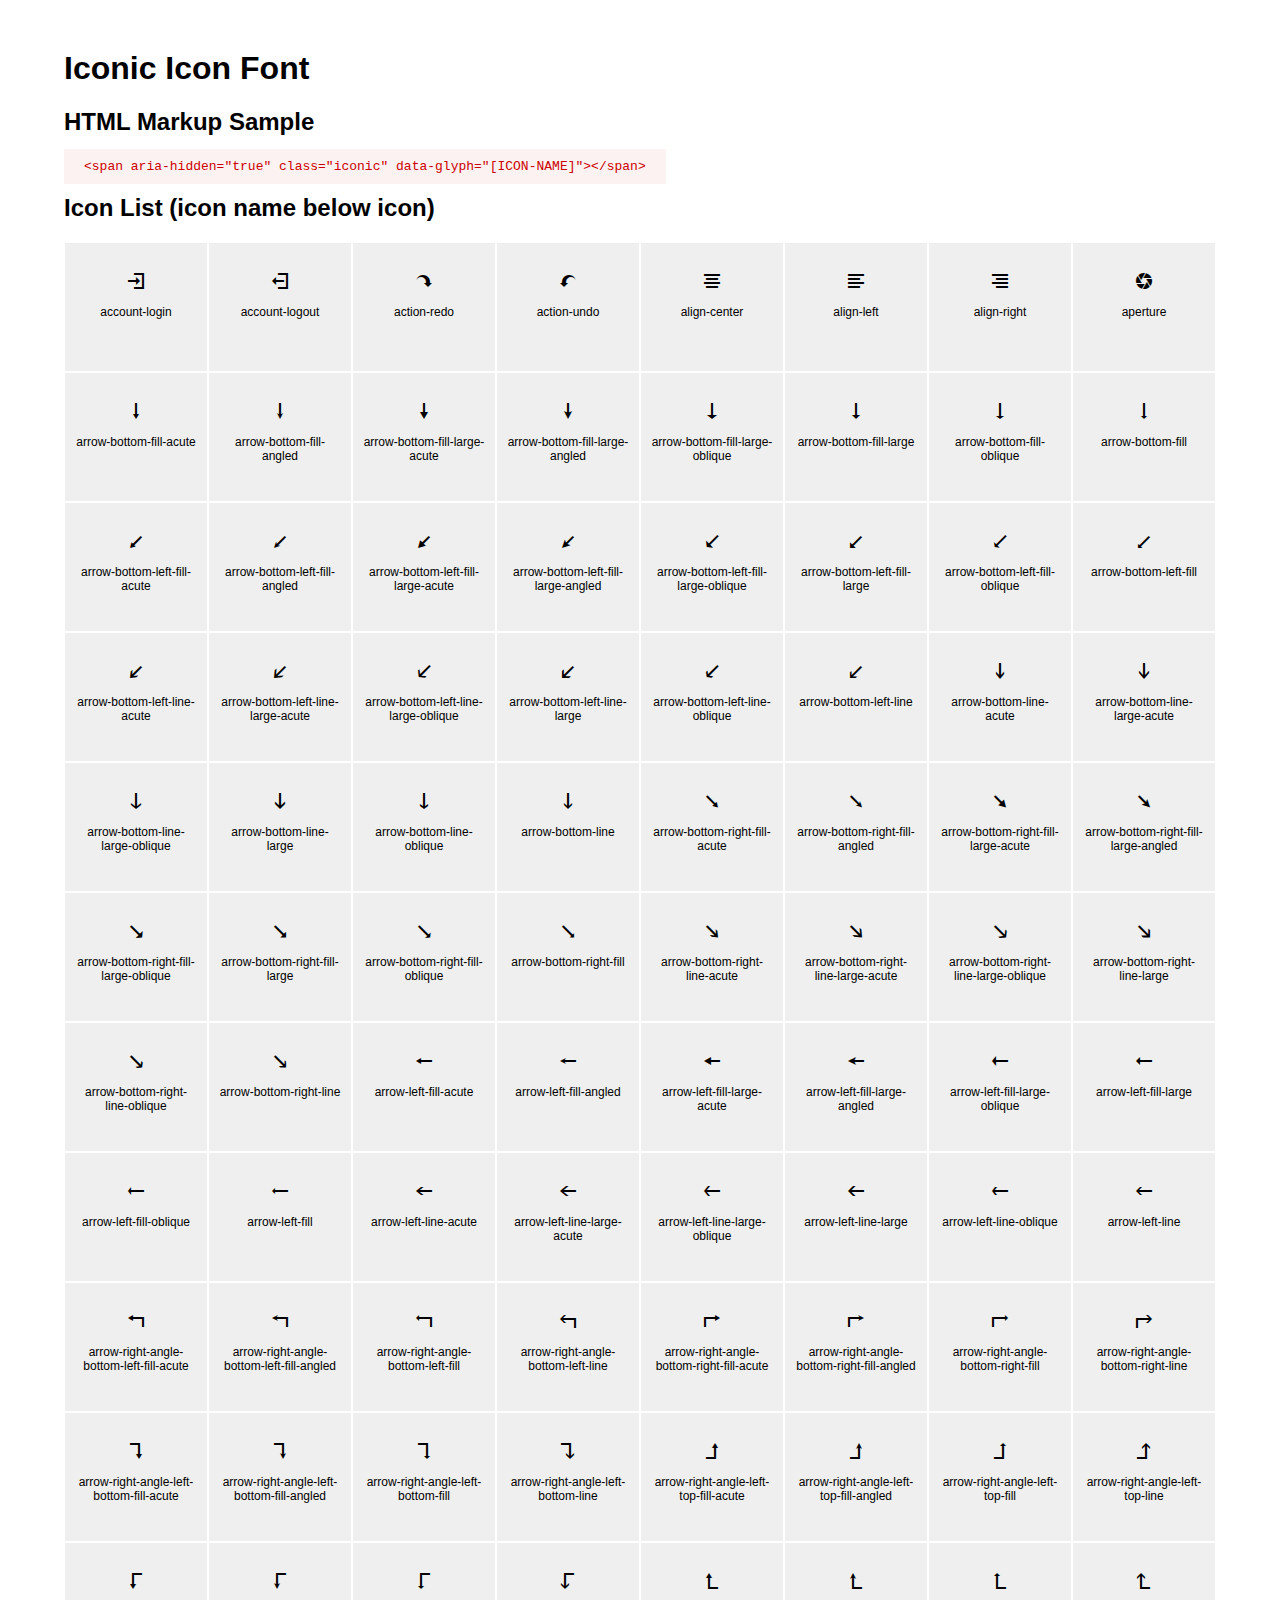
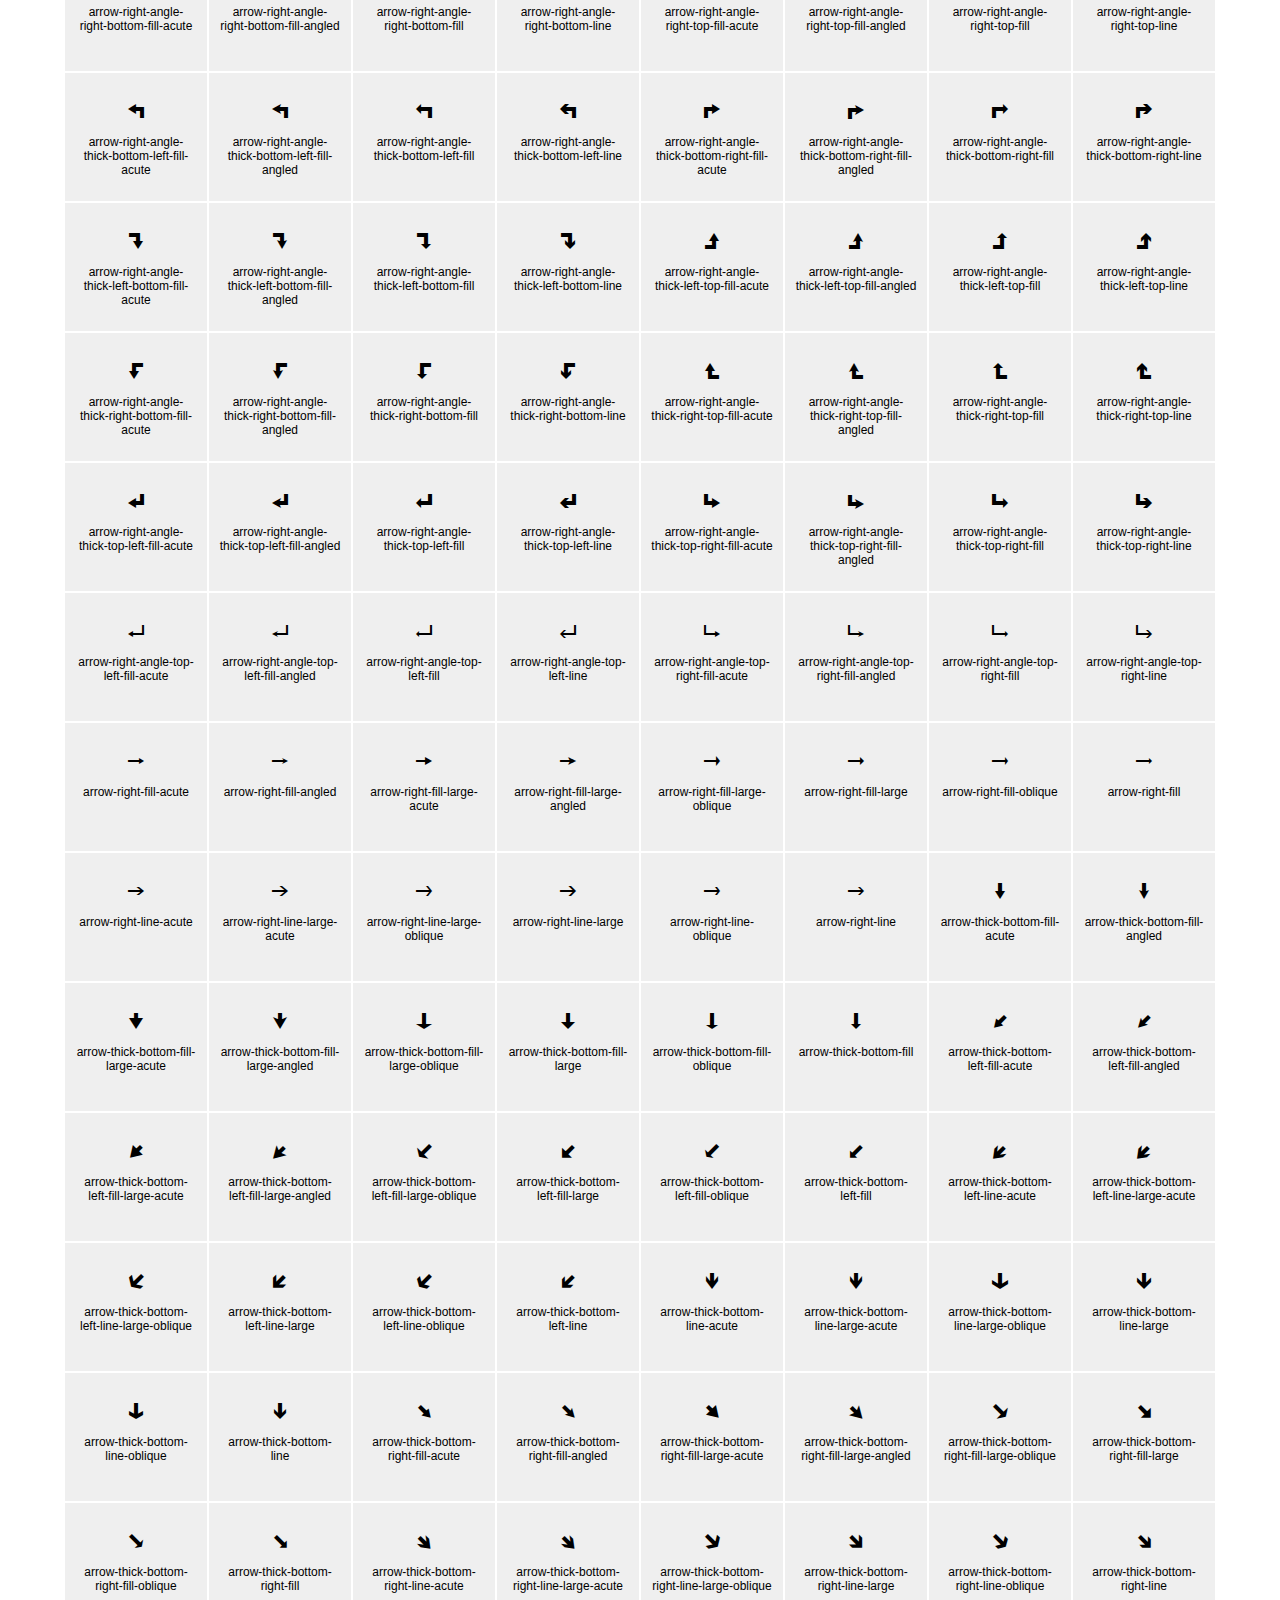
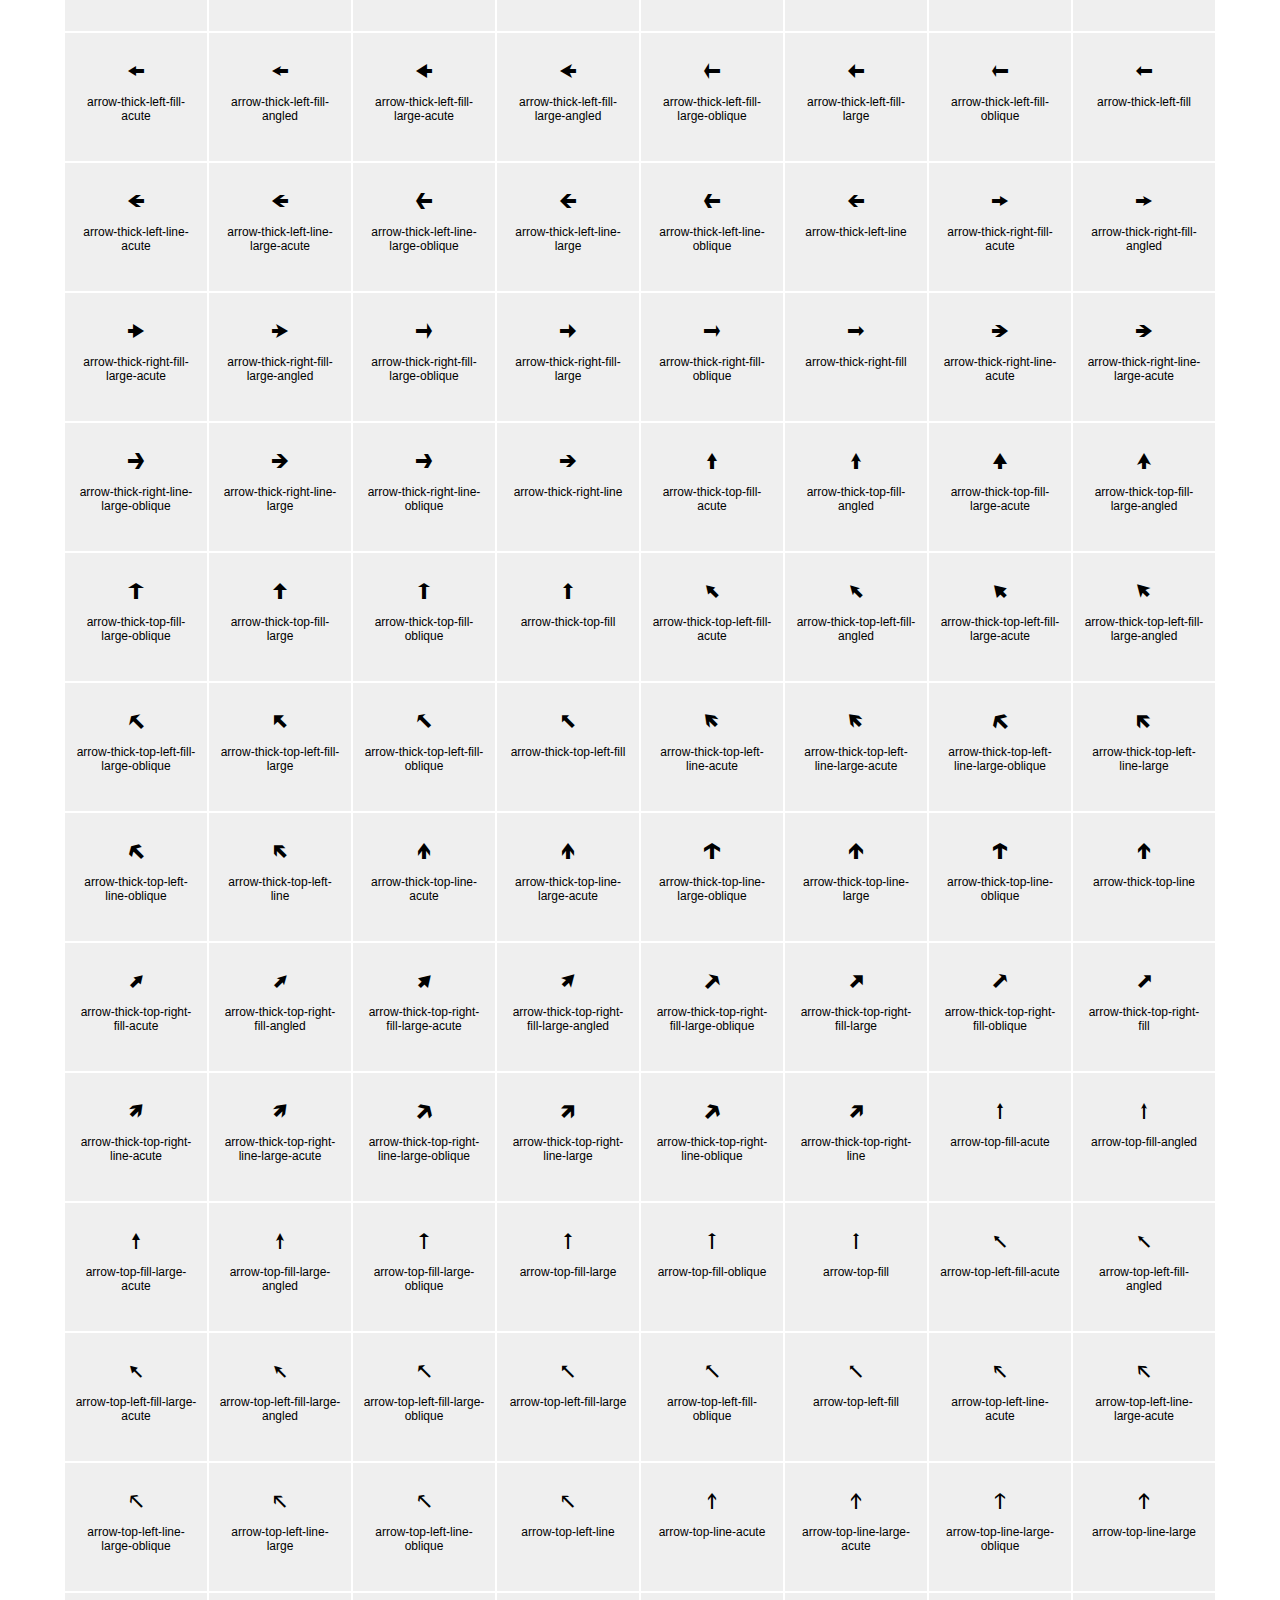
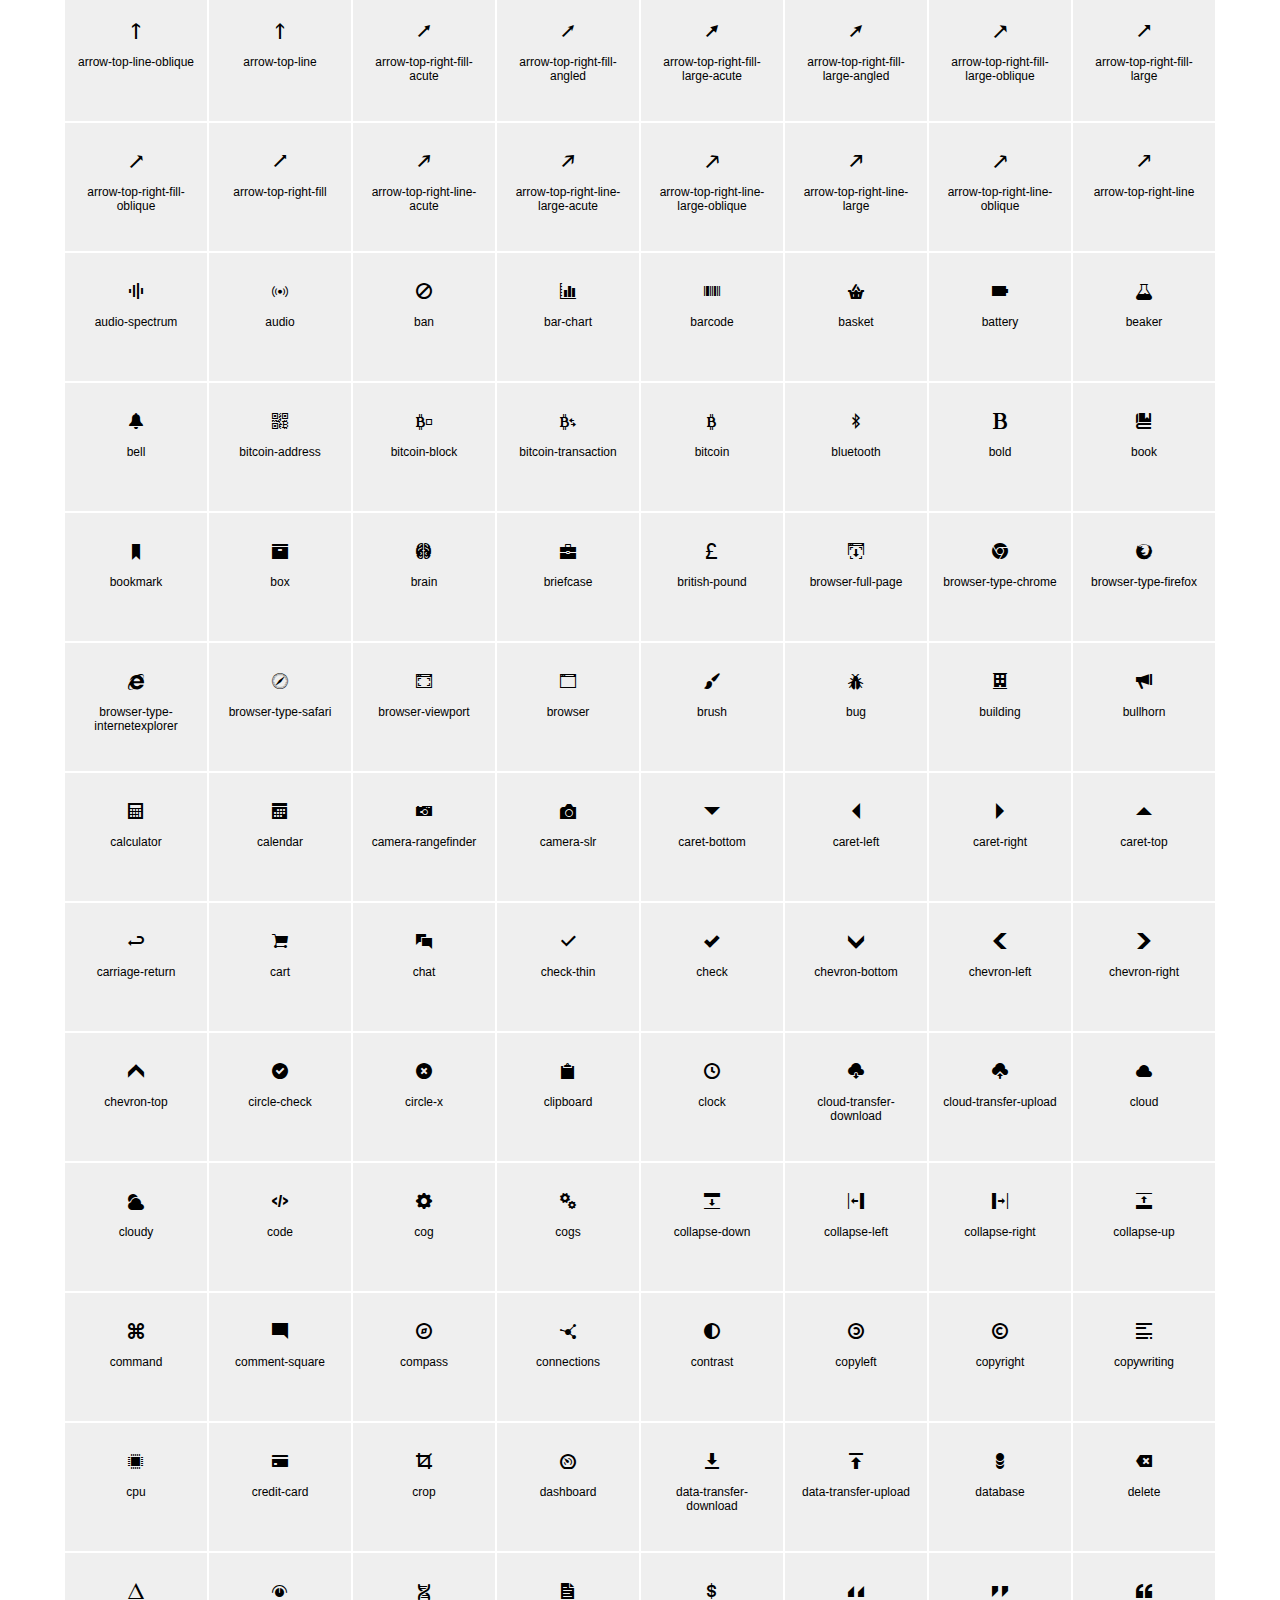
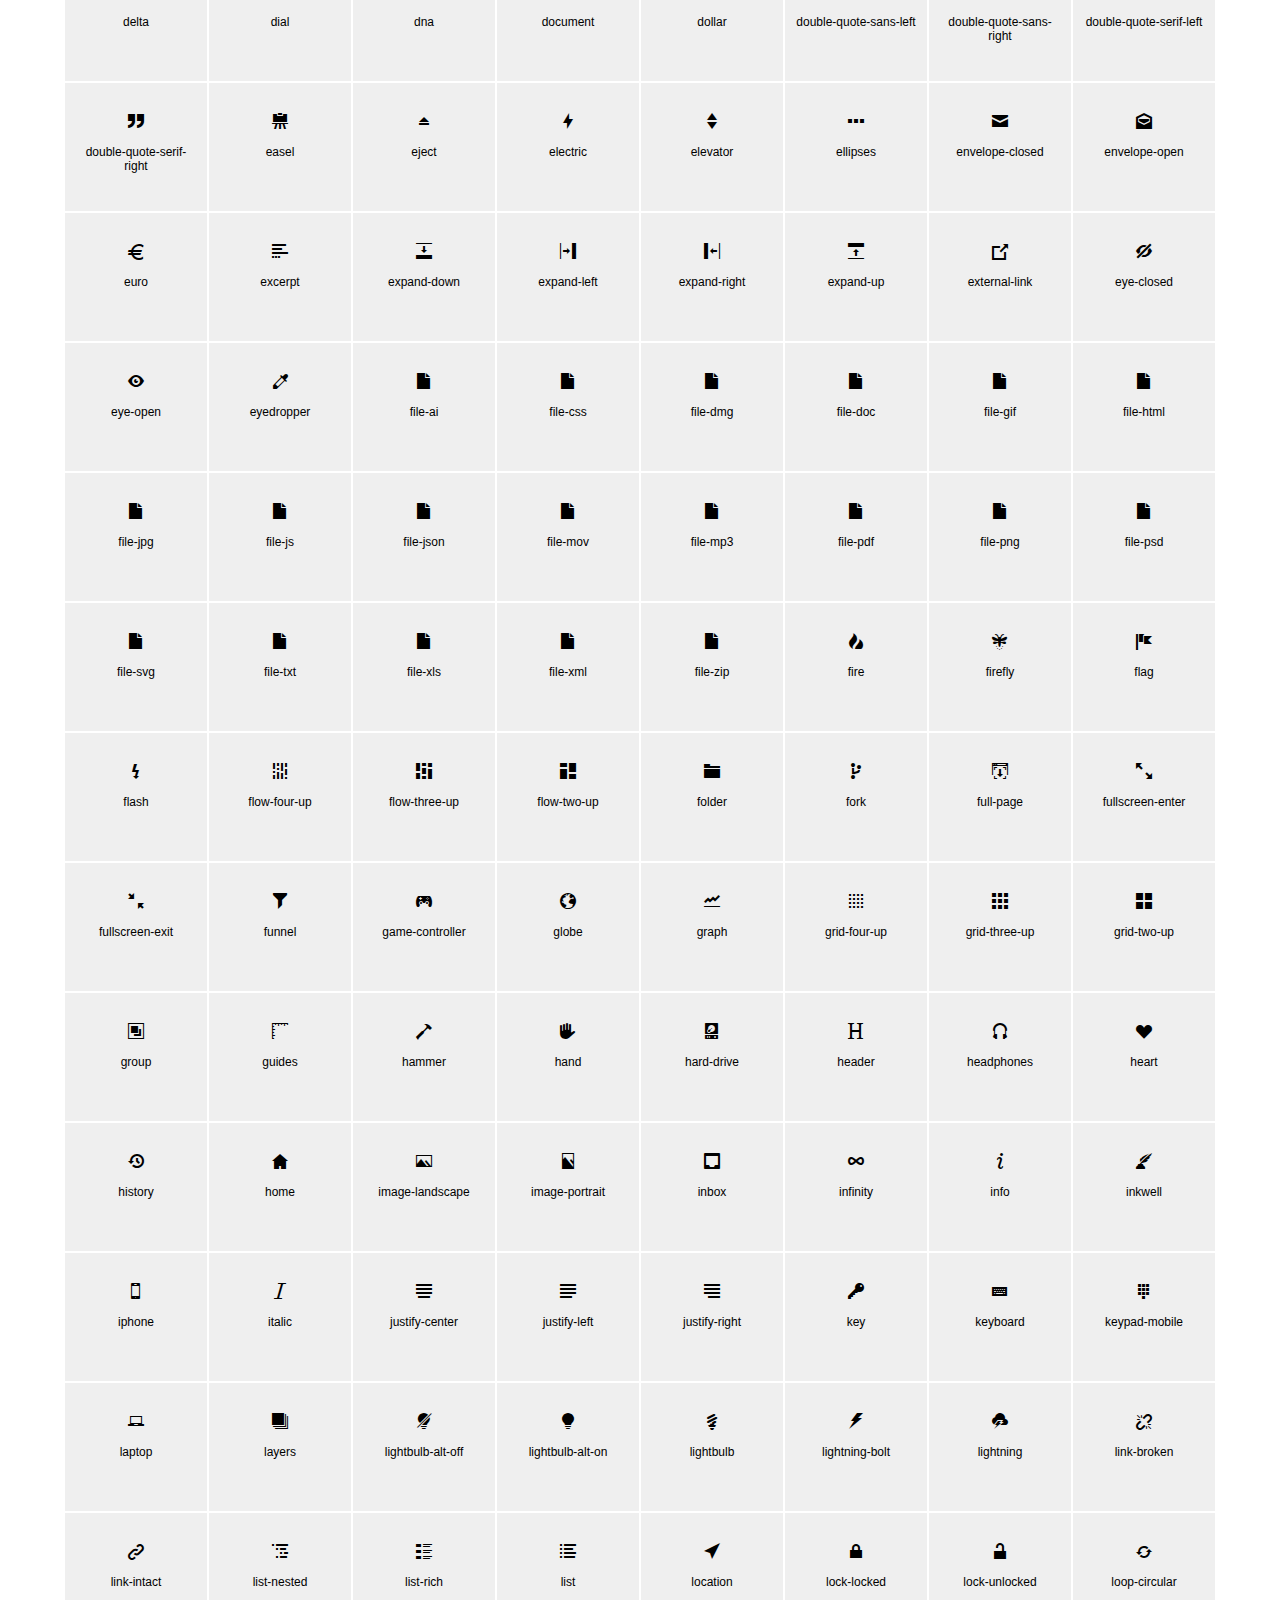
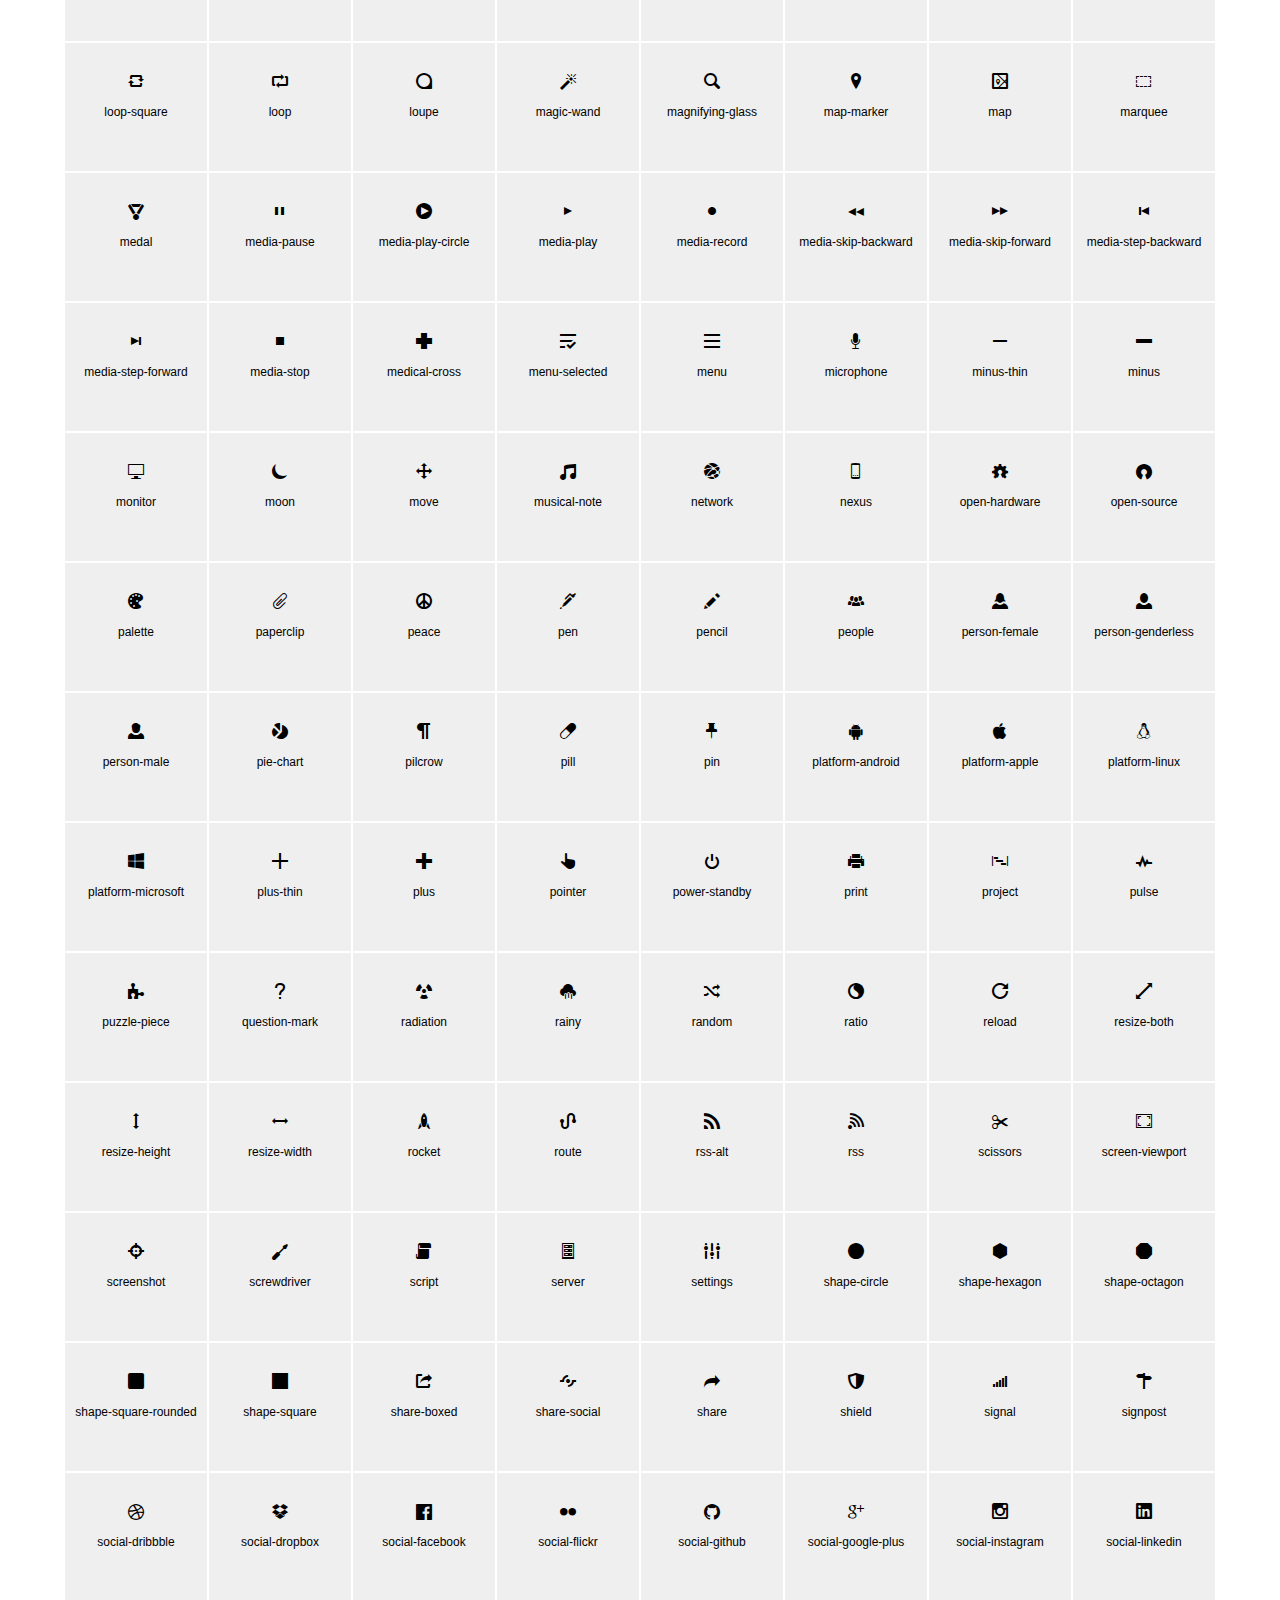
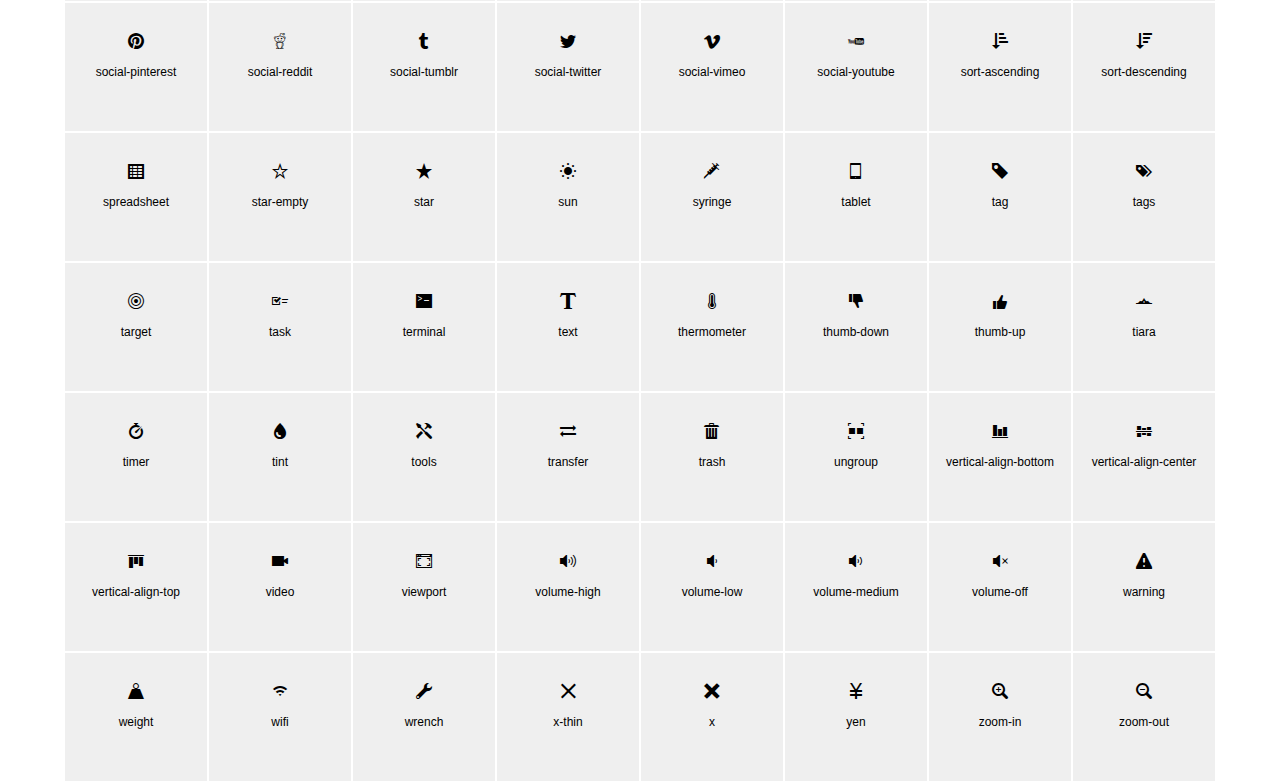
<file: font/iconic-glyphs.html>
<!doctype html>
<html>
	<head>
		<meta charset="utf-8">
		<title>Iconic</title>
		<link rel="stylesheet" href="css/iconic-glyphs.css">
		<style>
			body, html {
				margin:0;
				padding:0;
				font-family: Helvetica, sans-serif;
			}
			* {
				box-sizing: border-box;
			}
			.container {
				width: 90%;
				margin: 50px auto;
			}
			.icon-table {
				margin:0;
				padding:0;
				list-style: none;
			}
			.icon-table li {
				background: #efefef;
				float:left;
				width: 12.5%;
				height: 130px;
				text-align: center;
				padding: 30px 10px 20px 10px;
				border: 1px solid #fff;
			}
			.icon-table .iconic-class {
				font-size:12px;
			}
			code {
				color: #c00;
				background: rgba(200,0,0,.05);
				padding: 10px 20px;
			}
		</style>
	</head>
	<body>
		<div class="container">
			<h1>Iconic Icon Font</h1>
			<h2>HTML Markup Sample</h2>
			<code>
				&lt;span aria-hidden="true" class="iconic" data-glyph="[ICON-NAME]"&gt;&lt;/span&gt;
			</code>

			<h2>Icon List (icon name below icon)</h2>

			<ul class="icon-table">
				
					<li class="icon-item"><span aria-hidden="true" class="iconic" data-glyph="account-login"></span> <p class="iconic-class">account-login</p></li>
				
					<li class="icon-item"><span aria-hidden="true" class="iconic" data-glyph="account-logout"></span> <p class="iconic-class">account-logout</p></li>
				
					<li class="icon-item"><span aria-hidden="true" class="iconic" data-glyph="action-redo"></span> <p class="iconic-class">action-redo</p></li>
				
					<li class="icon-item"><span aria-hidden="true" class="iconic" data-glyph="action-undo"></span> <p class="iconic-class">action-undo</p></li>
				
					<li class="icon-item"><span aria-hidden="true" class="iconic" data-glyph="align-center"></span> <p class="iconic-class">align-center</p></li>
				
					<li class="icon-item"><span aria-hidden="true" class="iconic" data-glyph="align-left"></span> <p class="iconic-class">align-left</p></li>
				
					<li class="icon-item"><span aria-hidden="true" class="iconic" data-glyph="align-right"></span> <p class="iconic-class">align-right</p></li>
				
					<li class="icon-item"><span aria-hidden="true" class="iconic" data-glyph="aperture"></span> <p class="iconic-class">aperture</p></li>
				
					<li class="icon-item"><span aria-hidden="true" class="iconic" data-glyph="arrow-bottom-fill-acute"></span> <p class="iconic-class">arrow-bottom-fill-acute</p></li>
				
					<li class="icon-item"><span aria-hidden="true" class="iconic" data-glyph="arrow-bottom-fill-angled"></span> <p class="iconic-class">arrow-bottom-fill-angled</p></li>
				
					<li class="icon-item"><span aria-hidden="true" class="iconic" data-glyph="arrow-bottom-fill-large-acute"></span> <p class="iconic-class">arrow-bottom-fill-large-acute</p></li>
				
					<li class="icon-item"><span aria-hidden="true" class="iconic" data-glyph="arrow-bottom-fill-large-angled"></span> <p class="iconic-class">arrow-bottom-fill-large-angled</p></li>
				
					<li class="icon-item"><span aria-hidden="true" class="iconic" data-glyph="arrow-bottom-fill-large-oblique"></span> <p class="iconic-class">arrow-bottom-fill-large-oblique</p></li>
				
					<li class="icon-item"><span aria-hidden="true" class="iconic" data-glyph="arrow-bottom-fill-large"></span> <p class="iconic-class">arrow-bottom-fill-large</p></li>
				
					<li class="icon-item"><span aria-hidden="true" class="iconic" data-glyph="arrow-bottom-fill-oblique"></span> <p class="iconic-class">arrow-bottom-fill-oblique</p></li>
				
					<li class="icon-item"><span aria-hidden="true" class="iconic" data-glyph="arrow-bottom-fill"></span> <p class="iconic-class">arrow-bottom-fill</p></li>
				
					<li class="icon-item"><span aria-hidden="true" class="iconic" data-glyph="arrow-bottom-left-fill-acute"></span> <p class="iconic-class">arrow-bottom-left-fill-acute</p></li>
				
					<li class="icon-item"><span aria-hidden="true" class="iconic" data-glyph="arrow-bottom-left-fill-angled"></span> <p class="iconic-class">arrow-bottom-left-fill-angled</p></li>
				
					<li class="icon-item"><span aria-hidden="true" class="iconic" data-glyph="arrow-bottom-left-fill-large-acute"></span> <p class="iconic-class">arrow-bottom-left-fill-large-acute</p></li>
				
					<li class="icon-item"><span aria-hidden="true" class="iconic" data-glyph="arrow-bottom-left-fill-large-angled"></span> <p class="iconic-class">arrow-bottom-left-fill-large-angled</p></li>
				
					<li class="icon-item"><span aria-hidden="true" class="iconic" data-glyph="arrow-bottom-left-fill-large-oblique"></span> <p class="iconic-class">arrow-bottom-left-fill-large-oblique</p></li>
				
					<li class="icon-item"><span aria-hidden="true" class="iconic" data-glyph="arrow-bottom-left-fill-large"></span> <p class="iconic-class">arrow-bottom-left-fill-large</p></li>
				
					<li class="icon-item"><span aria-hidden="true" class="iconic" data-glyph="arrow-bottom-left-fill-oblique"></span> <p class="iconic-class">arrow-bottom-left-fill-oblique</p></li>
				
					<li class="icon-item"><span aria-hidden="true" class="iconic" data-glyph="arrow-bottom-left-fill"></span> <p class="iconic-class">arrow-bottom-left-fill</p></li>
				
					<li class="icon-item"><span aria-hidden="true" class="iconic" data-glyph="arrow-bottom-left-line-acute"></span> <p class="iconic-class">arrow-bottom-left-line-acute</p></li>
				
					<li class="icon-item"><span aria-hidden="true" class="iconic" data-glyph="arrow-bottom-left-line-large-acute"></span> <p class="iconic-class">arrow-bottom-left-line-large-acute</p></li>
				
					<li class="icon-item"><span aria-hidden="true" class="iconic" data-glyph="arrow-bottom-left-line-large-oblique"></span> <p class="iconic-class">arrow-bottom-left-line-large-oblique</p></li>
				
					<li class="icon-item"><span aria-hidden="true" class="iconic" data-glyph="arrow-bottom-left-line-large"></span> <p class="iconic-class">arrow-bottom-left-line-large</p></li>
				
					<li class="icon-item"><span aria-hidden="true" class="iconic" data-glyph="arrow-bottom-left-line-oblique"></span> <p class="iconic-class">arrow-bottom-left-line-oblique</p></li>
				
					<li class="icon-item"><span aria-hidden="true" class="iconic" data-glyph="arrow-bottom-left-line"></span> <p class="iconic-class">arrow-bottom-left-line</p></li>
				
					<li class="icon-item"><span aria-hidden="true" class="iconic" data-glyph="arrow-bottom-line-acute"></span> <p class="iconic-class">arrow-bottom-line-acute</p></li>
				
					<li class="icon-item"><span aria-hidden="true" class="iconic" data-glyph="arrow-bottom-line-large-acute"></span> <p class="iconic-class">arrow-bottom-line-large-acute</p></li>
				
					<li class="icon-item"><span aria-hidden="true" class="iconic" data-glyph="arrow-bottom-line-large-oblique"></span> <p class="iconic-class">arrow-bottom-line-large-oblique</p></li>
				
					<li class="icon-item"><span aria-hidden="true" class="iconic" data-glyph="arrow-bottom-line-large"></span> <p class="iconic-class">arrow-bottom-line-large</p></li>
				
					<li class="icon-item"><span aria-hidden="true" class="iconic" data-glyph="arrow-bottom-line-oblique"></span> <p class="iconic-class">arrow-bottom-line-oblique</p></li>
				
					<li class="icon-item"><span aria-hidden="true" class="iconic" data-glyph="arrow-bottom-line"></span> <p class="iconic-class">arrow-bottom-line</p></li>
				
					<li class="icon-item"><span aria-hidden="true" class="iconic" data-glyph="arrow-bottom-right-fill-acute"></span> <p class="iconic-class">arrow-bottom-right-fill-acute</p></li>
				
					<li class="icon-item"><span aria-hidden="true" class="iconic" data-glyph="arrow-bottom-right-fill-angled"></span> <p class="iconic-class">arrow-bottom-right-fill-angled</p></li>
				
					<li class="icon-item"><span aria-hidden="true" class="iconic" data-glyph="arrow-bottom-right-fill-large-acute"></span> <p class="iconic-class">arrow-bottom-right-fill-large-acute</p></li>
				
					<li class="icon-item"><span aria-hidden="true" class="iconic" data-glyph="arrow-bottom-right-fill-large-angled"></span> <p class="iconic-class">arrow-bottom-right-fill-large-angled</p></li>
				
					<li class="icon-item"><span aria-hidden="true" class="iconic" data-glyph="arrow-bottom-right-fill-large-oblique"></span> <p class="iconic-class">arrow-bottom-right-fill-large-oblique</p></li>
				
					<li class="icon-item"><span aria-hidden="true" class="iconic" data-glyph="arrow-bottom-right-fill-large"></span> <p class="iconic-class">arrow-bottom-right-fill-large</p></li>
				
					<li class="icon-item"><span aria-hidden="true" class="iconic" data-glyph="arrow-bottom-right-fill-oblique"></span> <p class="iconic-class">arrow-bottom-right-fill-oblique</p></li>
				
					<li class="icon-item"><span aria-hidden="true" class="iconic" data-glyph="arrow-bottom-right-fill"></span> <p class="iconic-class">arrow-bottom-right-fill</p></li>
				
					<li class="icon-item"><span aria-hidden="true" class="iconic" data-glyph="arrow-bottom-right-line-acute"></span> <p class="iconic-class">arrow-bottom-right-line-acute</p></li>
				
					<li class="icon-item"><span aria-hidden="true" class="iconic" data-glyph="arrow-bottom-right-line-large-acute"></span> <p class="iconic-class">arrow-bottom-right-line-large-acute</p></li>
				
					<li class="icon-item"><span aria-hidden="true" class="iconic" data-glyph="arrow-bottom-right-line-large-oblique"></span> <p class="iconic-class">arrow-bottom-right-line-large-oblique</p></li>
				
					<li class="icon-item"><span aria-hidden="true" class="iconic" data-glyph="arrow-bottom-right-line-large"></span> <p class="iconic-class">arrow-bottom-right-line-large</p></li>
				
					<li class="icon-item"><span aria-hidden="true" class="iconic" data-glyph="arrow-bottom-right-line-oblique"></span> <p class="iconic-class">arrow-bottom-right-line-oblique</p></li>
				
					<li class="icon-item"><span aria-hidden="true" class="iconic" data-glyph="arrow-bottom-right-line"></span> <p class="iconic-class">arrow-bottom-right-line</p></li>
				
					<li class="icon-item"><span aria-hidden="true" class="iconic" data-glyph="arrow-left-fill-acute"></span> <p class="iconic-class">arrow-left-fill-acute</p></li>
				
					<li class="icon-item"><span aria-hidden="true" class="iconic" data-glyph="arrow-left-fill-angled"></span> <p class="iconic-class">arrow-left-fill-angled</p></li>
				
					<li class="icon-item"><span aria-hidden="true" class="iconic" data-glyph="arrow-left-fill-large-acute"></span> <p class="iconic-class">arrow-left-fill-large-acute</p></li>
				
					<li class="icon-item"><span aria-hidden="true" class="iconic" data-glyph="arrow-left-fill-large-angled"></span> <p class="iconic-class">arrow-left-fill-large-angled</p></li>
				
					<li class="icon-item"><span aria-hidden="true" class="iconic" data-glyph="arrow-left-fill-large-oblique"></span> <p class="iconic-class">arrow-left-fill-large-oblique</p></li>
				
					<li class="icon-item"><span aria-hidden="true" class="iconic" data-glyph="arrow-left-fill-large"></span> <p class="iconic-class">arrow-left-fill-large</p></li>
				
					<li class="icon-item"><span aria-hidden="true" class="iconic" data-glyph="arrow-left-fill-oblique"></span> <p class="iconic-class">arrow-left-fill-oblique</p></li>
				
					<li class="icon-item"><span aria-hidden="true" class="iconic" data-glyph="arrow-left-fill"></span> <p class="iconic-class">arrow-left-fill</p></li>
				
					<li class="icon-item"><span aria-hidden="true" class="iconic" data-glyph="arrow-left-line-acute"></span> <p class="iconic-class">arrow-left-line-acute</p></li>
				
					<li class="icon-item"><span aria-hidden="true" class="iconic" data-glyph="arrow-left-line-large-acute"></span> <p class="iconic-class">arrow-left-line-large-acute</p></li>
				
					<li class="icon-item"><span aria-hidden="true" class="iconic" data-glyph="arrow-left-line-large-oblique"></span> <p class="iconic-class">arrow-left-line-large-oblique</p></li>
				
					<li class="icon-item"><span aria-hidden="true" class="iconic" data-glyph="arrow-left-line-large"></span> <p class="iconic-class">arrow-left-line-large</p></li>
				
					<li class="icon-item"><span aria-hidden="true" class="iconic" data-glyph="arrow-left-line-oblique"></span> <p class="iconic-class">arrow-left-line-oblique</p></li>
				
					<li class="icon-item"><span aria-hidden="true" class="iconic" data-glyph="arrow-left-line"></span> <p class="iconic-class">arrow-left-line</p></li>
				
					<li class="icon-item"><span aria-hidden="true" class="iconic" data-glyph="arrow-right-angle-bottom-left-fill-acute"></span> <p class="iconic-class">arrow-right-angle-bottom-left-fill-acute</p></li>
				
					<li class="icon-item"><span aria-hidden="true" class="iconic" data-glyph="arrow-right-angle-bottom-left-fill-angled"></span> <p class="iconic-class">arrow-right-angle-bottom-left-fill-angled</p></li>
				
					<li class="icon-item"><span aria-hidden="true" class="iconic" data-glyph="arrow-right-angle-bottom-left-fill"></span> <p class="iconic-class">arrow-right-angle-bottom-left-fill</p></li>
				
					<li class="icon-item"><span aria-hidden="true" class="iconic" data-glyph="arrow-right-angle-bottom-left-line"></span> <p class="iconic-class">arrow-right-angle-bottom-left-line</p></li>
				
					<li class="icon-item"><span aria-hidden="true" class="iconic" data-glyph="arrow-right-angle-bottom-right-fill-acute"></span> <p class="iconic-class">arrow-right-angle-bottom-right-fill-acute</p></li>
				
					<li class="icon-item"><span aria-hidden="true" class="iconic" data-glyph="arrow-right-angle-bottom-right-fill-angled"></span> <p class="iconic-class">arrow-right-angle-bottom-right-fill-angled</p></li>
				
					<li class="icon-item"><span aria-hidden="true" class="iconic" data-glyph="arrow-right-angle-bottom-right-fill"></span> <p class="iconic-class">arrow-right-angle-bottom-right-fill</p></li>
				
					<li class="icon-item"><span aria-hidden="true" class="iconic" data-glyph="arrow-right-angle-bottom-right-line"></span> <p class="iconic-class">arrow-right-angle-bottom-right-line</p></li>
				
					<li class="icon-item"><span aria-hidden="true" class="iconic" data-glyph="arrow-right-angle-left-bottom-fill-acute"></span> <p class="iconic-class">arrow-right-angle-left-bottom-fill-acute</p></li>
				
					<li class="icon-item"><span aria-hidden="true" class="iconic" data-glyph="arrow-right-angle-left-bottom-fill-angled"></span> <p class="iconic-class">arrow-right-angle-left-bottom-fill-angled</p></li>
				
					<li class="icon-item"><span aria-hidden="true" class="iconic" data-glyph="arrow-right-angle-left-bottom-fill"></span> <p class="iconic-class">arrow-right-angle-left-bottom-fill</p></li>
				
					<li class="icon-item"><span aria-hidden="true" class="iconic" data-glyph="arrow-right-angle-left-bottom-line"></span> <p class="iconic-class">arrow-right-angle-left-bottom-line</p></li>
				
					<li class="icon-item"><span aria-hidden="true" class="iconic" data-glyph="arrow-right-angle-left-top-fill-acute"></span> <p class="iconic-class">arrow-right-angle-left-top-fill-acute</p></li>
				
					<li class="icon-item"><span aria-hidden="true" class="iconic" data-glyph="arrow-right-angle-left-top-fill-angled"></span> <p class="iconic-class">arrow-right-angle-left-top-fill-angled</p></li>
				
					<li class="icon-item"><span aria-hidden="true" class="iconic" data-glyph="arrow-right-angle-left-top-fill"></span> <p class="iconic-class">arrow-right-angle-left-top-fill</p></li>
				
					<li class="icon-item"><span aria-hidden="true" class="iconic" data-glyph="arrow-right-angle-left-top-line"></span> <p class="iconic-class">arrow-right-angle-left-top-line</p></li>
				
					<li class="icon-item"><span aria-hidden="true" class="iconic" data-glyph="arrow-right-angle-right-bottom-fill-acute"></span> <p class="iconic-class">arrow-right-angle-right-bottom-fill-acute</p></li>
				
					<li class="icon-item"><span aria-hidden="true" class="iconic" data-glyph="arrow-right-angle-right-bottom-fill-angled"></span> <p class="iconic-class">arrow-right-angle-right-bottom-fill-angled</p></li>
				
					<li class="icon-item"><span aria-hidden="true" class="iconic" data-glyph="arrow-right-angle-right-bottom-fill"></span> <p class="iconic-class">arrow-right-angle-right-bottom-fill</p></li>
				
					<li class="icon-item"><span aria-hidden="true" class="iconic" data-glyph="arrow-right-angle-right-bottom-line"></span> <p class="iconic-class">arrow-right-angle-right-bottom-line</p></li>
				
					<li class="icon-item"><span aria-hidden="true" class="iconic" data-glyph="arrow-right-angle-right-top-fill-acute"></span> <p class="iconic-class">arrow-right-angle-right-top-fill-acute</p></li>
				
					<li class="icon-item"><span aria-hidden="true" class="iconic" data-glyph="arrow-right-angle-right-top-fill-angled"></span> <p class="iconic-class">arrow-right-angle-right-top-fill-angled</p></li>
				
					<li class="icon-item"><span aria-hidden="true" class="iconic" data-glyph="arrow-right-angle-right-top-fill"></span> <p class="iconic-class">arrow-right-angle-right-top-fill</p></li>
				
					<li class="icon-item"><span aria-hidden="true" class="iconic" data-glyph="arrow-right-angle-right-top-line"></span> <p class="iconic-class">arrow-right-angle-right-top-line</p></li>
				
					<li class="icon-item"><span aria-hidden="true" class="iconic" data-glyph="arrow-right-angle-thick-bottom-left-fill-acute"></span> <p class="iconic-class">arrow-right-angle-thick-bottom-left-fill-acute</p></li>
				
					<li class="icon-item"><span aria-hidden="true" class="iconic" data-glyph="arrow-right-angle-thick-bottom-left-fill-angled"></span> <p class="iconic-class">arrow-right-angle-thick-bottom-left-fill-angled</p></li>
				
					<li class="icon-item"><span aria-hidden="true" class="iconic" data-glyph="arrow-right-angle-thick-bottom-left-fill"></span> <p class="iconic-class">arrow-right-angle-thick-bottom-left-fill</p></li>
				
					<li class="icon-item"><span aria-hidden="true" class="iconic" data-glyph="arrow-right-angle-thick-bottom-left-line"></span> <p class="iconic-class">arrow-right-angle-thick-bottom-left-line</p></li>
				
					<li class="icon-item"><span aria-hidden="true" class="iconic" data-glyph="arrow-right-angle-thick-bottom-right-fill-acute"></span> <p class="iconic-class">arrow-right-angle-thick-bottom-right-fill-acute</p></li>
				
					<li class="icon-item"><span aria-hidden="true" class="iconic" data-glyph="arrow-right-angle-thick-bottom-right-fill-angled"></span> <p class="iconic-class">arrow-right-angle-thick-bottom-right-fill-angled</p></li>
				
					<li class="icon-item"><span aria-hidden="true" class="iconic" data-glyph="arrow-right-angle-thick-bottom-right-fill"></span> <p class="iconic-class">arrow-right-angle-thick-bottom-right-fill</p></li>
				
					<li class="icon-item"><span aria-hidden="true" class="iconic" data-glyph="arrow-right-angle-thick-bottom-right-line"></span> <p class="iconic-class">arrow-right-angle-thick-bottom-right-line</p></li>
				
					<li class="icon-item"><span aria-hidden="true" class="iconic" data-glyph="arrow-right-angle-thick-left-bottom-fill-acute"></span> <p class="iconic-class">arrow-right-angle-thick-left-bottom-fill-acute</p></li>
				
					<li class="icon-item"><span aria-hidden="true" class="iconic" data-glyph="arrow-right-angle-thick-left-bottom-fill-angled"></span> <p class="iconic-class">arrow-right-angle-thick-left-bottom-fill-angled</p></li>
				
					<li class="icon-item"><span aria-hidden="true" class="iconic" data-glyph="arrow-right-angle-thick-left-bottom-fill"></span> <p class="iconic-class">arrow-right-angle-thick-left-bottom-fill</p></li>
				
					<li class="icon-item"><span aria-hidden="true" class="iconic" data-glyph="arrow-right-angle-thick-left-bottom-line"></span> <p class="iconic-class">arrow-right-angle-thick-left-bottom-line</p></li>
				
					<li class="icon-item"><span aria-hidden="true" class="iconic" data-glyph="arrow-right-angle-thick-left-top-fill-acute"></span> <p class="iconic-class">arrow-right-angle-thick-left-top-fill-acute</p></li>
				
					<li class="icon-item"><span aria-hidden="true" class="iconic" data-glyph="arrow-right-angle-thick-left-top-fill-angled"></span> <p class="iconic-class">arrow-right-angle-thick-left-top-fill-angled</p></li>
				
					<li class="icon-item"><span aria-hidden="true" class="iconic" data-glyph="arrow-right-angle-thick-left-top-fill"></span> <p class="iconic-class">arrow-right-angle-thick-left-top-fill</p></li>
				
					<li class="icon-item"><span aria-hidden="true" class="iconic" data-glyph="arrow-right-angle-thick-left-top-line"></span> <p class="iconic-class">arrow-right-angle-thick-left-top-line</p></li>
				
					<li class="icon-item"><span aria-hidden="true" class="iconic" data-glyph="arrow-right-angle-thick-right-bottom-fill-acute"></span> <p class="iconic-class">arrow-right-angle-thick-right-bottom-fill-acute</p></li>
				
					<li class="icon-item"><span aria-hidden="true" class="iconic" data-glyph="arrow-right-angle-thick-right-bottom-fill-angled"></span> <p class="iconic-class">arrow-right-angle-thick-right-bottom-fill-angled</p></li>
				
					<li class="icon-item"><span aria-hidden="true" class="iconic" data-glyph="arrow-right-angle-thick-right-bottom-fill"></span> <p class="iconic-class">arrow-right-angle-thick-right-bottom-fill</p></li>
				
					<li class="icon-item"><span aria-hidden="true" class="iconic" data-glyph="arrow-right-angle-thick-right-bottom-line"></span> <p class="iconic-class">arrow-right-angle-thick-right-bottom-line</p></li>
				
					<li class="icon-item"><span aria-hidden="true" class="iconic" data-glyph="arrow-right-angle-thick-right-top-fill-acute"></span> <p class="iconic-class">arrow-right-angle-thick-right-top-fill-acute</p></li>
				
					<li class="icon-item"><span aria-hidden="true" class="iconic" data-glyph="arrow-right-angle-thick-right-top-fill-angled"></span> <p class="iconic-class">arrow-right-angle-thick-right-top-fill-angled</p></li>
				
					<li class="icon-item"><span aria-hidden="true" class="iconic" data-glyph="arrow-right-angle-thick-right-top-fill"></span> <p class="iconic-class">arrow-right-angle-thick-right-top-fill</p></li>
				
					<li class="icon-item"><span aria-hidden="true" class="iconic" data-glyph="arrow-right-angle-thick-right-top-line"></span> <p class="iconic-class">arrow-right-angle-thick-right-top-line</p></li>
				
					<li class="icon-item"><span aria-hidden="true" class="iconic" data-glyph="arrow-right-angle-thick-top-left-fill-acute"></span> <p class="iconic-class">arrow-right-angle-thick-top-left-fill-acute</p></li>
				
					<li class="icon-item"><span aria-hidden="true" class="iconic" data-glyph="arrow-right-angle-thick-top-left-fill-angled"></span> <p class="iconic-class">arrow-right-angle-thick-top-left-fill-angled</p></li>
				
					<li class="icon-item"><span aria-hidden="true" class="iconic" data-glyph="arrow-right-angle-thick-top-left-fill"></span> <p class="iconic-class">arrow-right-angle-thick-top-left-fill</p></li>
				
					<li class="icon-item"><span aria-hidden="true" class="iconic" data-glyph="arrow-right-angle-thick-top-left-line"></span> <p class="iconic-class">arrow-right-angle-thick-top-left-line</p></li>
				
					<li class="icon-item"><span aria-hidden="true" class="iconic" data-glyph="arrow-right-angle-thick-top-right-fill-acute"></span> <p class="iconic-class">arrow-right-angle-thick-top-right-fill-acute</p></li>
				
					<li class="icon-item"><span aria-hidden="true" class="iconic" data-glyph="arrow-right-angle-thick-top-right-fill-angled"></span> <p class="iconic-class">arrow-right-angle-thick-top-right-fill-angled</p></li>
				
					<li class="icon-item"><span aria-hidden="true" class="iconic" data-glyph="arrow-right-angle-thick-top-right-fill"></span> <p class="iconic-class">arrow-right-angle-thick-top-right-fill</p></li>
				
					<li class="icon-item"><span aria-hidden="true" class="iconic" data-glyph="arrow-right-angle-thick-top-right-line"></span> <p class="iconic-class">arrow-right-angle-thick-top-right-line</p></li>
				
					<li class="icon-item"><span aria-hidden="true" class="iconic" data-glyph="arrow-right-angle-top-left-fill-acute"></span> <p class="iconic-class">arrow-right-angle-top-left-fill-acute</p></li>
				
					<li class="icon-item"><span aria-hidden="true" class="iconic" data-glyph="arrow-right-angle-top-left-fill-angled"></span> <p class="iconic-class">arrow-right-angle-top-left-fill-angled</p></li>
				
					<li class="icon-item"><span aria-hidden="true" class="iconic" data-glyph="arrow-right-angle-top-left-fill"></span> <p class="iconic-class">arrow-right-angle-top-left-fill</p></li>
				
					<li class="icon-item"><span aria-hidden="true" class="iconic" data-glyph="arrow-right-angle-top-left-line"></span> <p class="iconic-class">arrow-right-angle-top-left-line</p></li>
				
					<li class="icon-item"><span aria-hidden="true" class="iconic" data-glyph="arrow-right-angle-top-right-fill-acute"></span> <p class="iconic-class">arrow-right-angle-top-right-fill-acute</p></li>
				
					<li class="icon-item"><span aria-hidden="true" class="iconic" data-glyph="arrow-right-angle-top-right-fill-angled"></span> <p class="iconic-class">arrow-right-angle-top-right-fill-angled</p></li>
				
					<li class="icon-item"><span aria-hidden="true" class="iconic" data-glyph="arrow-right-angle-top-right-fill"></span> <p class="iconic-class">arrow-right-angle-top-right-fill</p></li>
				
					<li class="icon-item"><span aria-hidden="true" class="iconic" data-glyph="arrow-right-angle-top-right-line"></span> <p class="iconic-class">arrow-right-angle-top-right-line</p></li>
				
					<li class="icon-item"><span aria-hidden="true" class="iconic" data-glyph="arrow-right-fill-acute"></span> <p class="iconic-class">arrow-right-fill-acute</p></li>
				
					<li class="icon-item"><span aria-hidden="true" class="iconic" data-glyph="arrow-right-fill-angled"></span> <p class="iconic-class">arrow-right-fill-angled</p></li>
				
					<li class="icon-item"><span aria-hidden="true" class="iconic" data-glyph="arrow-right-fill-large-acute"></span> <p class="iconic-class">arrow-right-fill-large-acute</p></li>
				
					<li class="icon-item"><span aria-hidden="true" class="iconic" data-glyph="arrow-right-fill-large-angled"></span> <p class="iconic-class">arrow-right-fill-large-angled</p></li>
				
					<li class="icon-item"><span aria-hidden="true" class="iconic" data-glyph="arrow-right-fill-large-oblique"></span> <p class="iconic-class">arrow-right-fill-large-oblique</p></li>
				
					<li class="icon-item"><span aria-hidden="true" class="iconic" data-glyph="arrow-right-fill-large"></span> <p class="iconic-class">arrow-right-fill-large</p></li>
				
					<li class="icon-item"><span aria-hidden="true" class="iconic" data-glyph="arrow-right-fill-oblique"></span> <p class="iconic-class">arrow-right-fill-oblique</p></li>
				
					<li class="icon-item"><span aria-hidden="true" class="iconic" data-glyph="arrow-right-fill"></span> <p class="iconic-class">arrow-right-fill</p></li>
				
					<li class="icon-item"><span aria-hidden="true" class="iconic" data-glyph="arrow-right-line-acute"></span> <p class="iconic-class">arrow-right-line-acute</p></li>
				
					<li class="icon-item"><span aria-hidden="true" class="iconic" data-glyph="arrow-right-line-large-acute"></span> <p class="iconic-class">arrow-right-line-large-acute</p></li>
				
					<li class="icon-item"><span aria-hidden="true" class="iconic" data-glyph="arrow-right-line-large-oblique"></span> <p class="iconic-class">arrow-right-line-large-oblique</p></li>
				
					<li class="icon-item"><span aria-hidden="true" class="iconic" data-glyph="arrow-right-line-large"></span> <p class="iconic-class">arrow-right-line-large</p></li>
				
					<li class="icon-item"><span aria-hidden="true" class="iconic" data-glyph="arrow-right-line-oblique"></span> <p class="iconic-class">arrow-right-line-oblique</p></li>
				
					<li class="icon-item"><span aria-hidden="true" class="iconic" data-glyph="arrow-right-line"></span> <p class="iconic-class">arrow-right-line</p></li>
				
					<li class="icon-item"><span aria-hidden="true" class="iconic" data-glyph="arrow-thick-bottom-fill-acute"></span> <p class="iconic-class">arrow-thick-bottom-fill-acute</p></li>
				
					<li class="icon-item"><span aria-hidden="true" class="iconic" data-glyph="arrow-thick-bottom-fill-angled"></span> <p class="iconic-class">arrow-thick-bottom-fill-angled</p></li>
				
					<li class="icon-item"><span aria-hidden="true" class="iconic" data-glyph="arrow-thick-bottom-fill-large-acute"></span> <p class="iconic-class">arrow-thick-bottom-fill-large-acute</p></li>
				
					<li class="icon-item"><span aria-hidden="true" class="iconic" data-glyph="arrow-thick-bottom-fill-large-angled"></span> <p class="iconic-class">arrow-thick-bottom-fill-large-angled</p></li>
				
					<li class="icon-item"><span aria-hidden="true" class="iconic" data-glyph="arrow-thick-bottom-fill-large-oblique"></span> <p class="iconic-class">arrow-thick-bottom-fill-large-oblique</p></li>
				
					<li class="icon-item"><span aria-hidden="true" class="iconic" data-glyph="arrow-thick-bottom-fill-large"></span> <p class="iconic-class">arrow-thick-bottom-fill-large</p></li>
				
					<li class="icon-item"><span aria-hidden="true" class="iconic" data-glyph="arrow-thick-bottom-fill-oblique"></span> <p class="iconic-class">arrow-thick-bottom-fill-oblique</p></li>
				
					<li class="icon-item"><span aria-hidden="true" class="iconic" data-glyph="arrow-thick-bottom-fill"></span> <p class="iconic-class">arrow-thick-bottom-fill</p></li>
				
					<li class="icon-item"><span aria-hidden="true" class="iconic" data-glyph="arrow-thick-bottom-left-fill-acute"></span> <p class="iconic-class">arrow-thick-bottom-left-fill-acute</p></li>
				
					<li class="icon-item"><span aria-hidden="true" class="iconic" data-glyph="arrow-thick-bottom-left-fill-angled"></span> <p class="iconic-class">arrow-thick-bottom-left-fill-angled</p></li>
				
					<li class="icon-item"><span aria-hidden="true" class="iconic" data-glyph="arrow-thick-bottom-left-fill-large-acute"></span> <p class="iconic-class">arrow-thick-bottom-left-fill-large-acute</p></li>
				
					<li class="icon-item"><span aria-hidden="true" class="iconic" data-glyph="arrow-thick-bottom-left-fill-large-angled"></span> <p class="iconic-class">arrow-thick-bottom-left-fill-large-angled</p></li>
				
					<li class="icon-item"><span aria-hidden="true" class="iconic" data-glyph="arrow-thick-bottom-left-fill-large-oblique"></span> <p class="iconic-class">arrow-thick-bottom-left-fill-large-oblique</p></li>
				
					<li class="icon-item"><span aria-hidden="true" class="iconic" data-glyph="arrow-thick-bottom-left-fill-large"></span> <p class="iconic-class">arrow-thick-bottom-left-fill-large</p></li>
				
					<li class="icon-item"><span aria-hidden="true" class="iconic" data-glyph="arrow-thick-bottom-left-fill-oblique"></span> <p class="iconic-class">arrow-thick-bottom-left-fill-oblique</p></li>
				
					<li class="icon-item"><span aria-hidden="true" class="iconic" data-glyph="arrow-thick-bottom-left-fill"></span> <p class="iconic-class">arrow-thick-bottom-left-fill</p></li>
				
					<li class="icon-item"><span aria-hidden="true" class="iconic" data-glyph="arrow-thick-bottom-left-line-acute"></span> <p class="iconic-class">arrow-thick-bottom-left-line-acute</p></li>
				
					<li class="icon-item"><span aria-hidden="true" class="iconic" data-glyph="arrow-thick-bottom-left-line-large-acute"></span> <p class="iconic-class">arrow-thick-bottom-left-line-large-acute</p></li>
				
					<li class="icon-item"><span aria-hidden="true" class="iconic" data-glyph="arrow-thick-bottom-left-line-large-oblique"></span> <p class="iconic-class">arrow-thick-bottom-left-line-large-oblique</p></li>
				
					<li class="icon-item"><span aria-hidden="true" class="iconic" data-glyph="arrow-thick-bottom-left-line-large"></span> <p class="iconic-class">arrow-thick-bottom-left-line-large</p></li>
				
					<li class="icon-item"><span aria-hidden="true" class="iconic" data-glyph="arrow-thick-bottom-left-line-oblique"></span> <p class="iconic-class">arrow-thick-bottom-left-line-oblique</p></li>
				
					<li class="icon-item"><span aria-hidden="true" class="iconic" data-glyph="arrow-thick-bottom-left-line"></span> <p class="iconic-class">arrow-thick-bottom-left-line</p></li>
				
					<li class="icon-item"><span aria-hidden="true" class="iconic" data-glyph="arrow-thick-bottom-line-acute"></span> <p class="iconic-class">arrow-thick-bottom-line-acute</p></li>
				
					<li class="icon-item"><span aria-hidden="true" class="iconic" data-glyph="arrow-thick-bottom-line-large-acute"></span> <p class="iconic-class">arrow-thick-bottom-line-large-acute</p></li>
				
					<li class="icon-item"><span aria-hidden="true" class="iconic" data-glyph="arrow-thick-bottom-line-large-oblique"></span> <p class="iconic-class">arrow-thick-bottom-line-large-oblique</p></li>
				
					<li class="icon-item"><span aria-hidden="true" class="iconic" data-glyph="arrow-thick-bottom-line-large"></span> <p class="iconic-class">arrow-thick-bottom-line-large</p></li>
				
					<li class="icon-item"><span aria-hidden="true" class="iconic" data-glyph="arrow-thick-bottom-line-oblique"></span> <p class="iconic-class">arrow-thick-bottom-line-oblique</p></li>
				
					<li class="icon-item"><span aria-hidden="true" class="iconic" data-glyph="arrow-thick-bottom-line"></span> <p class="iconic-class">arrow-thick-bottom-line</p></li>
				
					<li class="icon-item"><span aria-hidden="true" class="iconic" data-glyph="arrow-thick-bottom-right-fill-acute"></span> <p class="iconic-class">arrow-thick-bottom-right-fill-acute</p></li>
				
					<li class="icon-item"><span aria-hidden="true" class="iconic" data-glyph="arrow-thick-bottom-right-fill-angled"></span> <p class="iconic-class">arrow-thick-bottom-right-fill-angled</p></li>
				
					<li class="icon-item"><span aria-hidden="true" class="iconic" data-glyph="arrow-thick-bottom-right-fill-large-acute"></span> <p class="iconic-class">arrow-thick-bottom-right-fill-large-acute</p></li>
				
					<li class="icon-item"><span aria-hidden="true" class="iconic" data-glyph="arrow-thick-bottom-right-fill-large-angled"></span> <p class="iconic-class">arrow-thick-bottom-right-fill-large-angled</p></li>
				
					<li class="icon-item"><span aria-hidden="true" class="iconic" data-glyph="arrow-thick-bottom-right-fill-large-oblique"></span> <p class="iconic-class">arrow-thick-bottom-right-fill-large-oblique</p></li>
				
					<li class="icon-item"><span aria-hidden="true" class="iconic" data-glyph="arrow-thick-bottom-right-fill-large"></span> <p class="iconic-class">arrow-thick-bottom-right-fill-large</p></li>
				
					<li class="icon-item"><span aria-hidden="true" class="iconic" data-glyph="arrow-thick-bottom-right-fill-oblique"></span> <p class="iconic-class">arrow-thick-bottom-right-fill-oblique</p></li>
				
					<li class="icon-item"><span aria-hidden="true" class="iconic" data-glyph="arrow-thick-bottom-right-fill"></span> <p class="iconic-class">arrow-thick-bottom-right-fill</p></li>
				
					<li class="icon-item"><span aria-hidden="true" class="iconic" data-glyph="arrow-thick-bottom-right-line-acute"></span> <p class="iconic-class">arrow-thick-bottom-right-line-acute</p></li>
				
					<li class="icon-item"><span aria-hidden="true" class="iconic" data-glyph="arrow-thick-bottom-right-line-large-acute"></span> <p class="iconic-class">arrow-thick-bottom-right-line-large-acute</p></li>
				
					<li class="icon-item"><span aria-hidden="true" class="iconic" data-glyph="arrow-thick-bottom-right-line-large-oblique"></span> <p class="iconic-class">arrow-thick-bottom-right-line-large-oblique</p></li>
				
					<li class="icon-item"><span aria-hidden="true" class="iconic" data-glyph="arrow-thick-bottom-right-line-large"></span> <p class="iconic-class">arrow-thick-bottom-right-line-large</p></li>
				
					<li class="icon-item"><span aria-hidden="true" class="iconic" data-glyph="arrow-thick-bottom-right-line-oblique"></span> <p class="iconic-class">arrow-thick-bottom-right-line-oblique</p></li>
				
					<li class="icon-item"><span aria-hidden="true" class="iconic" data-glyph="arrow-thick-bottom-right-line"></span> <p class="iconic-class">arrow-thick-bottom-right-line</p></li>
				
					<li class="icon-item"><span aria-hidden="true" class="iconic" data-glyph="arrow-thick-left-fill-acute"></span> <p class="iconic-class">arrow-thick-left-fill-acute</p></li>
				
					<li class="icon-item"><span aria-hidden="true" class="iconic" data-glyph="arrow-thick-left-fill-angled"></span> <p class="iconic-class">arrow-thick-left-fill-angled</p></li>
				
					<li class="icon-item"><span aria-hidden="true" class="iconic" data-glyph="arrow-thick-left-fill-large-acute"></span> <p class="iconic-class">arrow-thick-left-fill-large-acute</p></li>
				
					<li class="icon-item"><span aria-hidden="true" class="iconic" data-glyph="arrow-thick-left-fill-large-angled"></span> <p class="iconic-class">arrow-thick-left-fill-large-angled</p></li>
				
					<li class="icon-item"><span aria-hidden="true" class="iconic" data-glyph="arrow-thick-left-fill-large-oblique"></span> <p class="iconic-class">arrow-thick-left-fill-large-oblique</p></li>
				
					<li class="icon-item"><span aria-hidden="true" class="iconic" data-glyph="arrow-thick-left-fill-large"></span> <p class="iconic-class">arrow-thick-left-fill-large</p></li>
				
					<li class="icon-item"><span aria-hidden="true" class="iconic" data-glyph="arrow-thick-left-fill-oblique"></span> <p class="iconic-class">arrow-thick-left-fill-oblique</p></li>
				
					<li class="icon-item"><span aria-hidden="true" class="iconic" data-glyph="arrow-thick-left-fill"></span> <p class="iconic-class">arrow-thick-left-fill</p></li>
				
					<li class="icon-item"><span aria-hidden="true" class="iconic" data-glyph="arrow-thick-left-line-acute"></span> <p class="iconic-class">arrow-thick-left-line-acute</p></li>
				
					<li class="icon-item"><span aria-hidden="true" class="iconic" data-glyph="arrow-thick-left-line-large-acute"></span> <p class="iconic-class">arrow-thick-left-line-large-acute</p></li>
				
					<li class="icon-item"><span aria-hidden="true" class="iconic" data-glyph="arrow-thick-left-line-large-oblique"></span> <p class="iconic-class">arrow-thick-left-line-large-oblique</p></li>
				
					<li class="icon-item"><span aria-hidden="true" class="iconic" data-glyph="arrow-thick-left-line-large"></span> <p class="iconic-class">arrow-thick-left-line-large</p></li>
				
					<li class="icon-item"><span aria-hidden="true" class="iconic" data-glyph="arrow-thick-left-line-oblique"></span> <p class="iconic-class">arrow-thick-left-line-oblique</p></li>
				
					<li class="icon-item"><span aria-hidden="true" class="iconic" data-glyph="arrow-thick-left-line"></span> <p class="iconic-class">arrow-thick-left-line</p></li>
				
					<li class="icon-item"><span aria-hidden="true" class="iconic" data-glyph="arrow-thick-right-fill-acute"></span> <p class="iconic-class">arrow-thick-right-fill-acute</p></li>
				
					<li class="icon-item"><span aria-hidden="true" class="iconic" data-glyph="arrow-thick-right-fill-angled"></span> <p class="iconic-class">arrow-thick-right-fill-angled</p></li>
				
					<li class="icon-item"><span aria-hidden="true" class="iconic" data-glyph="arrow-thick-right-fill-large-acute"></span> <p class="iconic-class">arrow-thick-right-fill-large-acute</p></li>
				
					<li class="icon-item"><span aria-hidden="true" class="iconic" data-glyph="arrow-thick-right-fill-large-angled"></span> <p class="iconic-class">arrow-thick-right-fill-large-angled</p></li>
				
					<li class="icon-item"><span aria-hidden="true" class="iconic" data-glyph="arrow-thick-right-fill-large-oblique"></span> <p class="iconic-class">arrow-thick-right-fill-large-oblique</p></li>
				
					<li class="icon-item"><span aria-hidden="true" class="iconic" data-glyph="arrow-thick-right-fill-large"></span> <p class="iconic-class">arrow-thick-right-fill-large</p></li>
				
					<li class="icon-item"><span aria-hidden="true" class="iconic" data-glyph="arrow-thick-right-fill-oblique"></span> <p class="iconic-class">arrow-thick-right-fill-oblique</p></li>
				
					<li class="icon-item"><span aria-hidden="true" class="iconic" data-glyph="arrow-thick-right-fill"></span> <p class="iconic-class">arrow-thick-right-fill</p></li>
				
					<li class="icon-item"><span aria-hidden="true" class="iconic" data-glyph="arrow-thick-right-line-acute"></span> <p class="iconic-class">arrow-thick-right-line-acute</p></li>
				
					<li class="icon-item"><span aria-hidden="true" class="iconic" data-glyph="arrow-thick-right-line-large-acute"></span> <p class="iconic-class">arrow-thick-right-line-large-acute</p></li>
				
					<li class="icon-item"><span aria-hidden="true" class="iconic" data-glyph="arrow-thick-right-line-large-oblique"></span> <p class="iconic-class">arrow-thick-right-line-large-oblique</p></li>
				
					<li class="icon-item"><span aria-hidden="true" class="iconic" data-glyph="arrow-thick-right-line-large"></span> <p class="iconic-class">arrow-thick-right-line-large</p></li>
				
					<li class="icon-item"><span aria-hidden="true" class="iconic" data-glyph="arrow-thick-right-line-oblique"></span> <p class="iconic-class">arrow-thick-right-line-oblique</p></li>
				
					<li class="icon-item"><span aria-hidden="true" class="iconic" data-glyph="arrow-thick-right-line"></span> <p class="iconic-class">arrow-thick-right-line</p></li>
				
					<li class="icon-item"><span aria-hidden="true" class="iconic" data-glyph="arrow-thick-top-fill-acute"></span> <p class="iconic-class">arrow-thick-top-fill-acute</p></li>
				
					<li class="icon-item"><span aria-hidden="true" class="iconic" data-glyph="arrow-thick-top-fill-angled"></span> <p class="iconic-class">arrow-thick-top-fill-angled</p></li>
				
					<li class="icon-item"><span aria-hidden="true" class="iconic" data-glyph="arrow-thick-top-fill-large-acute"></span> <p class="iconic-class">arrow-thick-top-fill-large-acute</p></li>
				
					<li class="icon-item"><span aria-hidden="true" class="iconic" data-glyph="arrow-thick-top-fill-large-angled"></span> <p class="iconic-class">arrow-thick-top-fill-large-angled</p></li>
				
					<li class="icon-item"><span aria-hidden="true" class="iconic" data-glyph="arrow-thick-top-fill-large-oblique"></span> <p class="iconic-class">arrow-thick-top-fill-large-oblique</p></li>
				
					<li class="icon-item"><span aria-hidden="true" class="iconic" data-glyph="arrow-thick-top-fill-large"></span> <p class="iconic-class">arrow-thick-top-fill-large</p></li>
				
					<li class="icon-item"><span aria-hidden="true" class="iconic" data-glyph="arrow-thick-top-fill-oblique"></span> <p class="iconic-class">arrow-thick-top-fill-oblique</p></li>
				
					<li class="icon-item"><span aria-hidden="true" class="iconic" data-glyph="arrow-thick-top-fill"></span> <p class="iconic-class">arrow-thick-top-fill</p></li>
				
					<li class="icon-item"><span aria-hidden="true" class="iconic" data-glyph="arrow-thick-top-left-fill-acute"></span> <p class="iconic-class">arrow-thick-top-left-fill-acute</p></li>
				
					<li class="icon-item"><span aria-hidden="true" class="iconic" data-glyph="arrow-thick-top-left-fill-angled"></span> <p class="iconic-class">arrow-thick-top-left-fill-angled</p></li>
				
					<li class="icon-item"><span aria-hidden="true" class="iconic" data-glyph="arrow-thick-top-left-fill-large-acute"></span> <p class="iconic-class">arrow-thick-top-left-fill-large-acute</p></li>
				
					<li class="icon-item"><span aria-hidden="true" class="iconic" data-glyph="arrow-thick-top-left-fill-large-angled"></span> <p class="iconic-class">arrow-thick-top-left-fill-large-angled</p></li>
				
					<li class="icon-item"><span aria-hidden="true" class="iconic" data-glyph="arrow-thick-top-left-fill-large-oblique"></span> <p class="iconic-class">arrow-thick-top-left-fill-large-oblique</p></li>
				
					<li class="icon-item"><span aria-hidden="true" class="iconic" data-glyph="arrow-thick-top-left-fill-large"></span> <p class="iconic-class">arrow-thick-top-left-fill-large</p></li>
				
					<li class="icon-item"><span aria-hidden="true" class="iconic" data-glyph="arrow-thick-top-left-fill-oblique"></span> <p class="iconic-class">arrow-thick-top-left-fill-oblique</p></li>
				
					<li class="icon-item"><span aria-hidden="true" class="iconic" data-glyph="arrow-thick-top-left-fill"></span> <p class="iconic-class">arrow-thick-top-left-fill</p></li>
				
					<li class="icon-item"><span aria-hidden="true" class="iconic" data-glyph="arrow-thick-top-left-line-acute"></span> <p class="iconic-class">arrow-thick-top-left-line-acute</p></li>
				
					<li class="icon-item"><span aria-hidden="true" class="iconic" data-glyph="arrow-thick-top-left-line-large-acute"></span> <p class="iconic-class">arrow-thick-top-left-line-large-acute</p></li>
				
					<li class="icon-item"><span aria-hidden="true" class="iconic" data-glyph="arrow-thick-top-left-line-large-oblique"></span> <p class="iconic-class">arrow-thick-top-left-line-large-oblique</p></li>
				
					<li class="icon-item"><span aria-hidden="true" class="iconic" data-glyph="arrow-thick-top-left-line-large"></span> <p class="iconic-class">arrow-thick-top-left-line-large</p></li>
				
					<li class="icon-item"><span aria-hidden="true" class="iconic" data-glyph="arrow-thick-top-left-line-oblique"></span> <p class="iconic-class">arrow-thick-top-left-line-oblique</p></li>
				
					<li class="icon-item"><span aria-hidden="true" class="iconic" data-glyph="arrow-thick-top-left-line"></span> <p class="iconic-class">arrow-thick-top-left-line</p></li>
				
					<li class="icon-item"><span aria-hidden="true" class="iconic" data-glyph="arrow-thick-top-line-acute"></span> <p class="iconic-class">arrow-thick-top-line-acute</p></li>
				
					<li class="icon-item"><span aria-hidden="true" class="iconic" data-glyph="arrow-thick-top-line-large-acute"></span> <p class="iconic-class">arrow-thick-top-line-large-acute</p></li>
				
					<li class="icon-item"><span aria-hidden="true" class="iconic" data-glyph="arrow-thick-top-line-large-oblique"></span> <p class="iconic-class">arrow-thick-top-line-large-oblique</p></li>
				
					<li class="icon-item"><span aria-hidden="true" class="iconic" data-glyph="arrow-thick-top-line-large"></span> <p class="iconic-class">arrow-thick-top-line-large</p></li>
				
					<li class="icon-item"><span aria-hidden="true" class="iconic" data-glyph="arrow-thick-top-line-oblique"></span> <p class="iconic-class">arrow-thick-top-line-oblique</p></li>
				
					<li class="icon-item"><span aria-hidden="true" class="iconic" data-glyph="arrow-thick-top-line"></span> <p class="iconic-class">arrow-thick-top-line</p></li>
				
					<li class="icon-item"><span aria-hidden="true" class="iconic" data-glyph="arrow-thick-top-right-fill-acute"></span> <p class="iconic-class">arrow-thick-top-right-fill-acute</p></li>
				
					<li class="icon-item"><span aria-hidden="true" class="iconic" data-glyph="arrow-thick-top-right-fill-angled"></span> <p class="iconic-class">arrow-thick-top-right-fill-angled</p></li>
				
					<li class="icon-item"><span aria-hidden="true" class="iconic" data-glyph="arrow-thick-top-right-fill-large-acute"></span> <p class="iconic-class">arrow-thick-top-right-fill-large-acute</p></li>
				
					<li class="icon-item"><span aria-hidden="true" class="iconic" data-glyph="arrow-thick-top-right-fill-large-angled"></span> <p class="iconic-class">arrow-thick-top-right-fill-large-angled</p></li>
				
					<li class="icon-item"><span aria-hidden="true" class="iconic" data-glyph="arrow-thick-top-right-fill-large-oblique"></span> <p class="iconic-class">arrow-thick-top-right-fill-large-oblique</p></li>
				
					<li class="icon-item"><span aria-hidden="true" class="iconic" data-glyph="arrow-thick-top-right-fill-large"></span> <p class="iconic-class">arrow-thick-top-right-fill-large</p></li>
				
					<li class="icon-item"><span aria-hidden="true" class="iconic" data-glyph="arrow-thick-top-right-fill-oblique"></span> <p class="iconic-class">arrow-thick-top-right-fill-oblique</p></li>
				
					<li class="icon-item"><span aria-hidden="true" class="iconic" data-glyph="arrow-thick-top-right-fill"></span> <p class="iconic-class">arrow-thick-top-right-fill</p></li>
				
					<li class="icon-item"><span aria-hidden="true" class="iconic" data-glyph="arrow-thick-top-right-line-acute"></span> <p class="iconic-class">arrow-thick-top-right-line-acute</p></li>
				
					<li class="icon-item"><span aria-hidden="true" class="iconic" data-glyph="arrow-thick-top-right-line-large-acute"></span> <p class="iconic-class">arrow-thick-top-right-line-large-acute</p></li>
				
					<li class="icon-item"><span aria-hidden="true" class="iconic" data-glyph="arrow-thick-top-right-line-large-oblique"></span> <p class="iconic-class">arrow-thick-top-right-line-large-oblique</p></li>
				
					<li class="icon-item"><span aria-hidden="true" class="iconic" data-glyph="arrow-thick-top-right-line-large"></span> <p class="iconic-class">arrow-thick-top-right-line-large</p></li>
				
					<li class="icon-item"><span aria-hidden="true" class="iconic" data-glyph="arrow-thick-top-right-line-oblique"></span> <p class="iconic-class">arrow-thick-top-right-line-oblique</p></li>
				
					<li class="icon-item"><span aria-hidden="true" class="iconic" data-glyph="arrow-thick-top-right-line"></span> <p class="iconic-class">arrow-thick-top-right-line</p></li>
				
					<li class="icon-item"><span aria-hidden="true" class="iconic" data-glyph="arrow-top-fill-acute"></span> <p class="iconic-class">arrow-top-fill-acute</p></li>
				
					<li class="icon-item"><span aria-hidden="true" class="iconic" data-glyph="arrow-top-fill-angled"></span> <p class="iconic-class">arrow-top-fill-angled</p></li>
				
					<li class="icon-item"><span aria-hidden="true" class="iconic" data-glyph="arrow-top-fill-large-acute"></span> <p class="iconic-class">arrow-top-fill-large-acute</p></li>
				
					<li class="icon-item"><span aria-hidden="true" class="iconic" data-glyph="arrow-top-fill-large-angled"></span> <p class="iconic-class">arrow-top-fill-large-angled</p></li>
				
					<li class="icon-item"><span aria-hidden="true" class="iconic" data-glyph="arrow-top-fill-large-oblique"></span> <p class="iconic-class">arrow-top-fill-large-oblique</p></li>
				
					<li class="icon-item"><span aria-hidden="true" class="iconic" data-glyph="arrow-top-fill-large"></span> <p class="iconic-class">arrow-top-fill-large</p></li>
				
					<li class="icon-item"><span aria-hidden="true" class="iconic" data-glyph="arrow-top-fill-oblique"></span> <p class="iconic-class">arrow-top-fill-oblique</p></li>
				
					<li class="icon-item"><span aria-hidden="true" class="iconic" data-glyph="arrow-top-fill"></span> <p class="iconic-class">arrow-top-fill</p></li>
				
					<li class="icon-item"><span aria-hidden="true" class="iconic" data-glyph="arrow-top-left-fill-acute"></span> <p class="iconic-class">arrow-top-left-fill-acute</p></li>
				
					<li class="icon-item"><span aria-hidden="true" class="iconic" data-glyph="arrow-top-left-fill-angled"></span> <p class="iconic-class">arrow-top-left-fill-angled</p></li>
				
					<li class="icon-item"><span aria-hidden="true" class="iconic" data-glyph="arrow-top-left-fill-large-acute"></span> <p class="iconic-class">arrow-top-left-fill-large-acute</p></li>
				
					<li class="icon-item"><span aria-hidden="true" class="iconic" data-glyph="arrow-top-left-fill-large-angled"></span> <p class="iconic-class">arrow-top-left-fill-large-angled</p></li>
				
					<li class="icon-item"><span aria-hidden="true" class="iconic" data-glyph="arrow-top-left-fill-large-oblique"></span> <p class="iconic-class">arrow-top-left-fill-large-oblique</p></li>
				
					<li class="icon-item"><span aria-hidden="true" class="iconic" data-glyph="arrow-top-left-fill-large"></span> <p class="iconic-class">arrow-top-left-fill-large</p></li>
				
					<li class="icon-item"><span aria-hidden="true" class="iconic" data-glyph="arrow-top-left-fill-oblique"></span> <p class="iconic-class">arrow-top-left-fill-oblique</p></li>
				
					<li class="icon-item"><span aria-hidden="true" class="iconic" data-glyph="arrow-top-left-fill"></span> <p class="iconic-class">arrow-top-left-fill</p></li>
				
					<li class="icon-item"><span aria-hidden="true" class="iconic" data-glyph="arrow-top-left-line-acute"></span> <p class="iconic-class">arrow-top-left-line-acute</p></li>
				
					<li class="icon-item"><span aria-hidden="true" class="iconic" data-glyph="arrow-top-left-line-large-acute"></span> <p class="iconic-class">arrow-top-left-line-large-acute</p></li>
				
					<li class="icon-item"><span aria-hidden="true" class="iconic" data-glyph="arrow-top-left-line-large-oblique"></span> <p class="iconic-class">arrow-top-left-line-large-oblique</p></li>
				
					<li class="icon-item"><span aria-hidden="true" class="iconic" data-glyph="arrow-top-left-line-large"></span> <p class="iconic-class">arrow-top-left-line-large</p></li>
				
					<li class="icon-item"><span aria-hidden="true" class="iconic" data-glyph="arrow-top-left-line-oblique"></span> <p class="iconic-class">arrow-top-left-line-oblique</p></li>
				
					<li class="icon-item"><span aria-hidden="true" class="iconic" data-glyph="arrow-top-left-line"></span> <p class="iconic-class">arrow-top-left-line</p></li>
				
					<li class="icon-item"><span aria-hidden="true" class="iconic" data-glyph="arrow-top-line-acute"></span> <p class="iconic-class">arrow-top-line-acute</p></li>
				
					<li class="icon-item"><span aria-hidden="true" class="iconic" data-glyph="arrow-top-line-large-acute"></span> <p class="iconic-class">arrow-top-line-large-acute</p></li>
				
					<li class="icon-item"><span aria-hidden="true" class="iconic" data-glyph="arrow-top-line-large-oblique"></span> <p class="iconic-class">arrow-top-line-large-oblique</p></li>
				
					<li class="icon-item"><span aria-hidden="true" class="iconic" data-glyph="arrow-top-line-large"></span> <p class="iconic-class">arrow-top-line-large</p></li>
				
					<li class="icon-item"><span aria-hidden="true" class="iconic" data-glyph="arrow-top-line-oblique"></span> <p class="iconic-class">arrow-top-line-oblique</p></li>
				
					<li class="icon-item"><span aria-hidden="true" class="iconic" data-glyph="arrow-top-line"></span> <p class="iconic-class">arrow-top-line</p></li>
				
					<li class="icon-item"><span aria-hidden="true" class="iconic" data-glyph="arrow-top-right-fill-acute"></span> <p class="iconic-class">arrow-top-right-fill-acute</p></li>
				
					<li class="icon-item"><span aria-hidden="true" class="iconic" data-glyph="arrow-top-right-fill-angled"></span> <p class="iconic-class">arrow-top-right-fill-angled</p></li>
				
					<li class="icon-item"><span aria-hidden="true" class="iconic" data-glyph="arrow-top-right-fill-large-acute"></span> <p class="iconic-class">arrow-top-right-fill-large-acute</p></li>
				
					<li class="icon-item"><span aria-hidden="true" class="iconic" data-glyph="arrow-top-right-fill-large-angled"></span> <p class="iconic-class">arrow-top-right-fill-large-angled</p></li>
				
					<li class="icon-item"><span aria-hidden="true" class="iconic" data-glyph="arrow-top-right-fill-large-oblique"></span> <p class="iconic-class">arrow-top-right-fill-large-oblique</p></li>
				
					<li class="icon-item"><span aria-hidden="true" class="iconic" data-glyph="arrow-top-right-fill-large"></span> <p class="iconic-class">arrow-top-right-fill-large</p></li>
				
					<li class="icon-item"><span aria-hidden="true" class="iconic" data-glyph="arrow-top-right-fill-oblique"></span> <p class="iconic-class">arrow-top-right-fill-oblique</p></li>
				
					<li class="icon-item"><span aria-hidden="true" class="iconic" data-glyph="arrow-top-right-fill"></span> <p class="iconic-class">arrow-top-right-fill</p></li>
				
					<li class="icon-item"><span aria-hidden="true" class="iconic" data-glyph="arrow-top-right-line-acute"></span> <p class="iconic-class">arrow-top-right-line-acute</p></li>
				
					<li class="icon-item"><span aria-hidden="true" class="iconic" data-glyph="arrow-top-right-line-large-acute"></span> <p class="iconic-class">arrow-top-right-line-large-acute</p></li>
				
					<li class="icon-item"><span aria-hidden="true" class="iconic" data-glyph="arrow-top-right-line-large-oblique"></span> <p class="iconic-class">arrow-top-right-line-large-oblique</p></li>
				
					<li class="icon-item"><span aria-hidden="true" class="iconic" data-glyph="arrow-top-right-line-large"></span> <p class="iconic-class">arrow-top-right-line-large</p></li>
				
					<li class="icon-item"><span aria-hidden="true" class="iconic" data-glyph="arrow-top-right-line-oblique"></span> <p class="iconic-class">arrow-top-right-line-oblique</p></li>
				
					<li class="icon-item"><span aria-hidden="true" class="iconic" data-glyph="arrow-top-right-line"></span> <p class="iconic-class">arrow-top-right-line</p></li>
				
					<li class="icon-item"><span aria-hidden="true" class="iconic" data-glyph="audio-spectrum"></span> <p class="iconic-class">audio-spectrum</p></li>
				
					<li class="icon-item"><span aria-hidden="true" class="iconic" data-glyph="audio"></span> <p class="iconic-class">audio</p></li>
				
					<li class="icon-item"><span aria-hidden="true" class="iconic" data-glyph="ban"></span> <p class="iconic-class">ban</p></li>
				
					<li class="icon-item"><span aria-hidden="true" class="iconic" data-glyph="bar-chart"></span> <p class="iconic-class">bar-chart</p></li>
				
					<li class="icon-item"><span aria-hidden="true" class="iconic" data-glyph="barcode"></span> <p class="iconic-class">barcode</p></li>
				
					<li class="icon-item"><span aria-hidden="true" class="iconic" data-glyph="basket"></span> <p class="iconic-class">basket</p></li>
				
					<li class="icon-item"><span aria-hidden="true" class="iconic" data-glyph="battery"></span> <p class="iconic-class">battery</p></li>
				
					<li class="icon-item"><span aria-hidden="true" class="iconic" data-glyph="beaker"></span> <p class="iconic-class">beaker</p></li>
				
					<li class="icon-item"><span aria-hidden="true" class="iconic" data-glyph="bell"></span> <p class="iconic-class">bell</p></li>
				
					<li class="icon-item"><span aria-hidden="true" class="iconic" data-glyph="bitcoin-address"></span> <p class="iconic-class">bitcoin-address</p></li>
				
					<li class="icon-item"><span aria-hidden="true" class="iconic" data-glyph="bitcoin-block"></span> <p class="iconic-class">bitcoin-block</p></li>
				
					<li class="icon-item"><span aria-hidden="true" class="iconic" data-glyph="bitcoin-transaction"></span> <p class="iconic-class">bitcoin-transaction</p></li>
				
					<li class="icon-item"><span aria-hidden="true" class="iconic" data-glyph="bitcoin"></span> <p class="iconic-class">bitcoin</p></li>
				
					<li class="icon-item"><span aria-hidden="true" class="iconic" data-glyph="bluetooth"></span> <p class="iconic-class">bluetooth</p></li>
				
					<li class="icon-item"><span aria-hidden="true" class="iconic" data-glyph="bold"></span> <p class="iconic-class">bold</p></li>
				
					<li class="icon-item"><span aria-hidden="true" class="iconic" data-glyph="book"></span> <p class="iconic-class">book</p></li>
				
					<li class="icon-item"><span aria-hidden="true" class="iconic" data-glyph="bookmark"></span> <p class="iconic-class">bookmark</p></li>
				
					<li class="icon-item"><span aria-hidden="true" class="iconic" data-glyph="box"></span> <p class="iconic-class">box</p></li>
				
					<li class="icon-item"><span aria-hidden="true" class="iconic" data-glyph="brain"></span> <p class="iconic-class">brain</p></li>
				
					<li class="icon-item"><span aria-hidden="true" class="iconic" data-glyph="briefcase"></span> <p class="iconic-class">briefcase</p></li>
				
					<li class="icon-item"><span aria-hidden="true" class="iconic" data-glyph="british-pound"></span> <p class="iconic-class">british-pound</p></li>
				
					<li class="icon-item"><span aria-hidden="true" class="iconic" data-glyph="browser-full-page"></span> <p class="iconic-class">browser-full-page</p></li>
				
					<li class="icon-item"><span aria-hidden="true" class="iconic" data-glyph="browser-type-chrome"></span> <p class="iconic-class">browser-type-chrome</p></li>
				
					<li class="icon-item"><span aria-hidden="true" class="iconic" data-glyph="browser-type-firefox"></span> <p class="iconic-class">browser-type-firefox</p></li>
				
					<li class="icon-item"><span aria-hidden="true" class="iconic" data-glyph="browser-type-internetexplorer"></span> <p class="iconic-class">browser-type-internetexplorer</p></li>
				
					<li class="icon-item"><span aria-hidden="true" class="iconic" data-glyph="browser-type-safari"></span> <p class="iconic-class">browser-type-safari</p></li>
				
					<li class="icon-item"><span aria-hidden="true" class="iconic" data-glyph="browser-viewport"></span> <p class="iconic-class">browser-viewport</p></li>
				
					<li class="icon-item"><span aria-hidden="true" class="iconic" data-glyph="browser"></span> <p class="iconic-class">browser</p></li>
				
					<li class="icon-item"><span aria-hidden="true" class="iconic" data-glyph="brush"></span> <p class="iconic-class">brush</p></li>
				
					<li class="icon-item"><span aria-hidden="true" class="iconic" data-glyph="bug"></span> <p class="iconic-class">bug</p></li>
				
					<li class="icon-item"><span aria-hidden="true" class="iconic" data-glyph="building"></span> <p class="iconic-class">building</p></li>
				
					<li class="icon-item"><span aria-hidden="true" class="iconic" data-glyph="bullhorn"></span> <p class="iconic-class">bullhorn</p></li>
				
					<li class="icon-item"><span aria-hidden="true" class="iconic" data-glyph="calculator"></span> <p class="iconic-class">calculator</p></li>
				
					<li class="icon-item"><span aria-hidden="true" class="iconic" data-glyph="calendar"></span> <p class="iconic-class">calendar</p></li>
				
					<li class="icon-item"><span aria-hidden="true" class="iconic" data-glyph="camera-rangefinder"></span> <p class="iconic-class">camera-rangefinder</p></li>
				
					<li class="icon-item"><span aria-hidden="true" class="iconic" data-glyph="camera-slr"></span> <p class="iconic-class">camera-slr</p></li>
				
					<li class="icon-item"><span aria-hidden="true" class="iconic" data-glyph="caret-bottom"></span> <p class="iconic-class">caret-bottom</p></li>
				
					<li class="icon-item"><span aria-hidden="true" class="iconic" data-glyph="caret-left"></span> <p class="iconic-class">caret-left</p></li>
				
					<li class="icon-item"><span aria-hidden="true" class="iconic" data-glyph="caret-right"></span> <p class="iconic-class">caret-right</p></li>
				
					<li class="icon-item"><span aria-hidden="true" class="iconic" data-glyph="caret-top"></span> <p class="iconic-class">caret-top</p></li>
				
					<li class="icon-item"><span aria-hidden="true" class="iconic" data-glyph="carriage-return"></span> <p class="iconic-class">carriage-return</p></li>
				
					<li class="icon-item"><span aria-hidden="true" class="iconic" data-glyph="cart"></span> <p class="iconic-class">cart</p></li>
				
					<li class="icon-item"><span aria-hidden="true" class="iconic" data-glyph="chat"></span> <p class="iconic-class">chat</p></li>
				
					<li class="icon-item"><span aria-hidden="true" class="iconic" data-glyph="check-thin"></span> <p class="iconic-class">check-thin</p></li>
				
					<li class="icon-item"><span aria-hidden="true" class="iconic" data-glyph="check"></span> <p class="iconic-class">check</p></li>
				
					<li class="icon-item"><span aria-hidden="true" class="iconic" data-glyph="chevron-bottom"></span> <p class="iconic-class">chevron-bottom</p></li>
				
					<li class="icon-item"><span aria-hidden="true" class="iconic" data-glyph="chevron-left"></span> <p class="iconic-class">chevron-left</p></li>
				
					<li class="icon-item"><span aria-hidden="true" class="iconic" data-glyph="chevron-right"></span> <p class="iconic-class">chevron-right</p></li>
				
					<li class="icon-item"><span aria-hidden="true" class="iconic" data-glyph="chevron-top"></span> <p class="iconic-class">chevron-top</p></li>
				
					<li class="icon-item"><span aria-hidden="true" class="iconic" data-glyph="circle-check"></span> <p class="iconic-class">circle-check</p></li>
				
					<li class="icon-item"><span aria-hidden="true" class="iconic" data-glyph="circle-x"></span> <p class="iconic-class">circle-x</p></li>
				
					<li class="icon-item"><span aria-hidden="true" class="iconic" data-glyph="clipboard"></span> <p class="iconic-class">clipboard</p></li>
				
					<li class="icon-item"><span aria-hidden="true" class="iconic" data-glyph="clock"></span> <p class="iconic-class">clock</p></li>
				
					<li class="icon-item"><span aria-hidden="true" class="iconic" data-glyph="cloud-transfer-download"></span> <p class="iconic-class">cloud-transfer-download</p></li>
				
					<li class="icon-item"><span aria-hidden="true" class="iconic" data-glyph="cloud-transfer-upload"></span> <p class="iconic-class">cloud-transfer-upload</p></li>
				
					<li class="icon-item"><span aria-hidden="true" class="iconic" data-glyph="cloud"></span> <p class="iconic-class">cloud</p></li>
				
					<li class="icon-item"><span aria-hidden="true" class="iconic" data-glyph="cloudy"></span> <p class="iconic-class">cloudy</p></li>
				
					<li class="icon-item"><span aria-hidden="true" class="iconic" data-glyph="code"></span> <p class="iconic-class">code</p></li>
				
					<li class="icon-item"><span aria-hidden="true" class="iconic" data-glyph="cog"></span> <p class="iconic-class">cog</p></li>
				
					<li class="icon-item"><span aria-hidden="true" class="iconic" data-glyph="cogs"></span> <p class="iconic-class">cogs</p></li>
				
					<li class="icon-item"><span aria-hidden="true" class="iconic" data-glyph="collapse-down"></span> <p class="iconic-class">collapse-down</p></li>
				
					<li class="icon-item"><span aria-hidden="true" class="iconic" data-glyph="collapse-left"></span> <p class="iconic-class">collapse-left</p></li>
				
					<li class="icon-item"><span aria-hidden="true" class="iconic" data-glyph="collapse-right"></span> <p class="iconic-class">collapse-right</p></li>
				
					<li class="icon-item"><span aria-hidden="true" class="iconic" data-glyph="collapse-up"></span> <p class="iconic-class">collapse-up</p></li>
				
					<li class="icon-item"><span aria-hidden="true" class="iconic" data-glyph="command"></span> <p class="iconic-class">command</p></li>
				
					<li class="icon-item"><span aria-hidden="true" class="iconic" data-glyph="comment-square"></span> <p class="iconic-class">comment-square</p></li>
				
					<li class="icon-item"><span aria-hidden="true" class="iconic" data-glyph="compass"></span> <p class="iconic-class">compass</p></li>
				
					<li class="icon-item"><span aria-hidden="true" class="iconic" data-glyph="connections"></span> <p class="iconic-class">connections</p></li>
				
					<li class="icon-item"><span aria-hidden="true" class="iconic" data-glyph="contrast"></span> <p class="iconic-class">contrast</p></li>
				
					<li class="icon-item"><span aria-hidden="true" class="iconic" data-glyph="copyleft"></span> <p class="iconic-class">copyleft</p></li>
				
					<li class="icon-item"><span aria-hidden="true" class="iconic" data-glyph="copyright"></span> <p class="iconic-class">copyright</p></li>
				
					<li class="icon-item"><span aria-hidden="true" class="iconic" data-glyph="copywriting"></span> <p class="iconic-class">copywriting</p></li>
				
					<li class="icon-item"><span aria-hidden="true" class="iconic" data-glyph="cpu"></span> <p class="iconic-class">cpu</p></li>
				
					<li class="icon-item"><span aria-hidden="true" class="iconic" data-glyph="credit-card"></span> <p class="iconic-class">credit-card</p></li>
				
					<li class="icon-item"><span aria-hidden="true" class="iconic" data-glyph="crop"></span> <p class="iconic-class">crop</p></li>
				
					<li class="icon-item"><span aria-hidden="true" class="iconic" data-glyph="dashboard"></span> <p class="iconic-class">dashboard</p></li>
				
					<li class="icon-item"><span aria-hidden="true" class="iconic" data-glyph="data-transfer-download"></span> <p class="iconic-class">data-transfer-download</p></li>
				
					<li class="icon-item"><span aria-hidden="true" class="iconic" data-glyph="data-transfer-upload"></span> <p class="iconic-class">data-transfer-upload</p></li>
				
					<li class="icon-item"><span aria-hidden="true" class="iconic" data-glyph="database"></span> <p class="iconic-class">database</p></li>
				
					<li class="icon-item"><span aria-hidden="true" class="iconic" data-glyph="delete"></span> <p class="iconic-class">delete</p></li>
				
					<li class="icon-item"><span aria-hidden="true" class="iconic" data-glyph="delta"></span> <p class="iconic-class">delta</p></li>
				
					<li class="icon-item"><span aria-hidden="true" class="iconic" data-glyph="dial"></span> <p class="iconic-class">dial</p></li>
				
					<li class="icon-item"><span aria-hidden="true" class="iconic" data-glyph="dna"></span> <p class="iconic-class">dna</p></li>
				
					<li class="icon-item"><span aria-hidden="true" class="iconic" data-glyph="document"></span> <p class="iconic-class">document</p></li>
				
					<li class="icon-item"><span aria-hidden="true" class="iconic" data-glyph="dollar"></span> <p class="iconic-class">dollar</p></li>
				
					<li class="icon-item"><span aria-hidden="true" class="iconic" data-glyph="double-quote-sans-left"></span> <p class="iconic-class">double-quote-sans-left</p></li>
				
					<li class="icon-item"><span aria-hidden="true" class="iconic" data-glyph="double-quote-sans-right"></span> <p class="iconic-class">double-quote-sans-right</p></li>
				
					<li class="icon-item"><span aria-hidden="true" class="iconic" data-glyph="double-quote-serif-left"></span> <p class="iconic-class">double-quote-serif-left</p></li>
				
					<li class="icon-item"><span aria-hidden="true" class="iconic" data-glyph="double-quote-serif-right"></span> <p class="iconic-class">double-quote-serif-right</p></li>
				
					<li class="icon-item"><span aria-hidden="true" class="iconic" data-glyph="easel"></span> <p class="iconic-class">easel</p></li>
				
					<li class="icon-item"><span aria-hidden="true" class="iconic" data-glyph="eject"></span> <p class="iconic-class">eject</p></li>
				
					<li class="icon-item"><span aria-hidden="true" class="iconic" data-glyph="electric"></span> <p class="iconic-class">electric</p></li>
				
					<li class="icon-item"><span aria-hidden="true" class="iconic" data-glyph="elevator"></span> <p class="iconic-class">elevator</p></li>
				
					<li class="icon-item"><span aria-hidden="true" class="iconic" data-glyph="ellipses"></span> <p class="iconic-class">ellipses</p></li>
				
					<li class="icon-item"><span aria-hidden="true" class="iconic" data-glyph="envelope-closed"></span> <p class="iconic-class">envelope-closed</p></li>
				
					<li class="icon-item"><span aria-hidden="true" class="iconic" data-glyph="envelope-open"></span> <p class="iconic-class">envelope-open</p></li>
				
					<li class="icon-item"><span aria-hidden="true" class="iconic" data-glyph="euro"></span> <p class="iconic-class">euro</p></li>
				
					<li class="icon-item"><span aria-hidden="true" class="iconic" data-glyph="excerpt"></span> <p class="iconic-class">excerpt</p></li>
				
					<li class="icon-item"><span aria-hidden="true" class="iconic" data-glyph="expand-down"></span> <p class="iconic-class">expand-down</p></li>
				
					<li class="icon-item"><span aria-hidden="true" class="iconic" data-glyph="expand-left"></span> <p class="iconic-class">expand-left</p></li>
				
					<li class="icon-item"><span aria-hidden="true" class="iconic" data-glyph="expand-right"></span> <p class="iconic-class">expand-right</p></li>
				
					<li class="icon-item"><span aria-hidden="true" class="iconic" data-glyph="expand-up"></span> <p class="iconic-class">expand-up</p></li>
				
					<li class="icon-item"><span aria-hidden="true" class="iconic" data-glyph="external-link"></span> <p class="iconic-class">external-link</p></li>
				
					<li class="icon-item"><span aria-hidden="true" class="iconic" data-glyph="eye-closed"></span> <p class="iconic-class">eye-closed</p></li>
				
					<li class="icon-item"><span aria-hidden="true" class="iconic" data-glyph="eye-open"></span> <p class="iconic-class">eye-open</p></li>
				
					<li class="icon-item"><span aria-hidden="true" class="iconic" data-glyph="eyedropper"></span> <p class="iconic-class">eyedropper</p></li>
				
					<li class="icon-item"><span aria-hidden="true" class="iconic" data-glyph="file-ai"></span> <p class="iconic-class">file-ai</p></li>
				
					<li class="icon-item"><span aria-hidden="true" class="iconic" data-glyph="file-css"></span> <p class="iconic-class">file-css</p></li>
				
					<li class="icon-item"><span aria-hidden="true" class="iconic" data-glyph="file-dmg"></span> <p class="iconic-class">file-dmg</p></li>
				
					<li class="icon-item"><span aria-hidden="true" class="iconic" data-glyph="file-doc"></span> <p class="iconic-class">file-doc</p></li>
				
					<li class="icon-item"><span aria-hidden="true" class="iconic" data-glyph="file-gif"></span> <p class="iconic-class">file-gif</p></li>
				
					<li class="icon-item"><span aria-hidden="true" class="iconic" data-glyph="file-html"></span> <p class="iconic-class">file-html</p></li>
				
					<li class="icon-item"><span aria-hidden="true" class="iconic" data-glyph="file-jpg"></span> <p class="iconic-class">file-jpg</p></li>
				
					<li class="icon-item"><span aria-hidden="true" class="iconic" data-glyph="file-js"></span> <p class="iconic-class">file-js</p></li>
				
					<li class="icon-item"><span aria-hidden="true" class="iconic" data-glyph="file-json"></span> <p class="iconic-class">file-json</p></li>
				
					<li class="icon-item"><span aria-hidden="true" class="iconic" data-glyph="file-mov"></span> <p class="iconic-class">file-mov</p></li>
				
					<li class="icon-item"><span aria-hidden="true" class="iconic" data-glyph="file-mp3"></span> <p class="iconic-class">file-mp3</p></li>
				
					<li class="icon-item"><span aria-hidden="true" class="iconic" data-glyph="file-pdf"></span> <p class="iconic-class">file-pdf</p></li>
				
					<li class="icon-item"><span aria-hidden="true" class="iconic" data-glyph="file-png"></span> <p class="iconic-class">file-png</p></li>
				
					<li class="icon-item"><span aria-hidden="true" class="iconic" data-glyph="file-psd"></span> <p class="iconic-class">file-psd</p></li>
				
					<li class="icon-item"><span aria-hidden="true" class="iconic" data-glyph="file-svg"></span> <p class="iconic-class">file-svg</p></li>
				
					<li class="icon-item"><span aria-hidden="true" class="iconic" data-glyph="file-txt"></span> <p class="iconic-class">file-txt</p></li>
				
					<li class="icon-item"><span aria-hidden="true" class="iconic" data-glyph="file-xls"></span> <p class="iconic-class">file-xls</p></li>
				
					<li class="icon-item"><span aria-hidden="true" class="iconic" data-glyph="file-xml"></span> <p class="iconic-class">file-xml</p></li>
				
					<li class="icon-item"><span aria-hidden="true" class="iconic" data-glyph="file-zip"></span> <p class="iconic-class">file-zip</p></li>
				
					<li class="icon-item"><span aria-hidden="true" class="iconic" data-glyph="fire"></span> <p class="iconic-class">fire</p></li>
				
					<li class="icon-item"><span aria-hidden="true" class="iconic" data-glyph="firefly"></span> <p class="iconic-class">firefly</p></li>
				
					<li class="icon-item"><span aria-hidden="true" class="iconic" data-glyph="flag"></span> <p class="iconic-class">flag</p></li>
				
					<li class="icon-item"><span aria-hidden="true" class="iconic" data-glyph="flash"></span> <p class="iconic-class">flash</p></li>
				
					<li class="icon-item"><span aria-hidden="true" class="iconic" data-glyph="flow-four-up"></span> <p class="iconic-class">flow-four-up</p></li>
				
					<li class="icon-item"><span aria-hidden="true" class="iconic" data-glyph="flow-three-up"></span> <p class="iconic-class">flow-three-up</p></li>
				
					<li class="icon-item"><span aria-hidden="true" class="iconic" data-glyph="flow-two-up"></span> <p class="iconic-class">flow-two-up</p></li>
				
					<li class="icon-item"><span aria-hidden="true" class="iconic" data-glyph="folder"></span> <p class="iconic-class">folder</p></li>
				
					<li class="icon-item"><span aria-hidden="true" class="iconic" data-glyph="fork"></span> <p class="iconic-class">fork</p></li>
				
					<li class="icon-item"><span aria-hidden="true" class="iconic" data-glyph="full-page"></span> <p class="iconic-class">full-page</p></li>
				
					<li class="icon-item"><span aria-hidden="true" class="iconic" data-glyph="fullscreen-enter"></span> <p class="iconic-class">fullscreen-enter</p></li>
				
					<li class="icon-item"><span aria-hidden="true" class="iconic" data-glyph="fullscreen-exit"></span> <p class="iconic-class">fullscreen-exit</p></li>
				
					<li class="icon-item"><span aria-hidden="true" class="iconic" data-glyph="funnel"></span> <p class="iconic-class">funnel</p></li>
				
					<li class="icon-item"><span aria-hidden="true" class="iconic" data-glyph="game-controller"></span> <p class="iconic-class">game-controller</p></li>
				
					<li class="icon-item"><span aria-hidden="true" class="iconic" data-glyph="globe"></span> <p class="iconic-class">globe</p></li>
				
					<li class="icon-item"><span aria-hidden="true" class="iconic" data-glyph="graph"></span> <p class="iconic-class">graph</p></li>
				
					<li class="icon-item"><span aria-hidden="true" class="iconic" data-glyph="grid-four-up"></span> <p class="iconic-class">grid-four-up</p></li>
				
					<li class="icon-item"><span aria-hidden="true" class="iconic" data-glyph="grid-three-up"></span> <p class="iconic-class">grid-three-up</p></li>
				
					<li class="icon-item"><span aria-hidden="true" class="iconic" data-glyph="grid-two-up"></span> <p class="iconic-class">grid-two-up</p></li>
				
					<li class="icon-item"><span aria-hidden="true" class="iconic" data-glyph="group"></span> <p class="iconic-class">group</p></li>
				
					<li class="icon-item"><span aria-hidden="true" class="iconic" data-glyph="guides"></span> <p class="iconic-class">guides</p></li>
				
					<li class="icon-item"><span aria-hidden="true" class="iconic" data-glyph="hammer"></span> <p class="iconic-class">hammer</p></li>
				
					<li class="icon-item"><span aria-hidden="true" class="iconic" data-glyph="hand"></span> <p class="iconic-class">hand</p></li>
				
					<li class="icon-item"><span aria-hidden="true" class="iconic" data-glyph="hard-drive"></span> <p class="iconic-class">hard-drive</p></li>
				
					<li class="icon-item"><span aria-hidden="true" class="iconic" data-glyph="header"></span> <p class="iconic-class">header</p></li>
				
					<li class="icon-item"><span aria-hidden="true" class="iconic" data-glyph="headphones"></span> <p class="iconic-class">headphones</p></li>
				
					<li class="icon-item"><span aria-hidden="true" class="iconic" data-glyph="heart"></span> <p class="iconic-class">heart</p></li>
				
					<li class="icon-item"><span aria-hidden="true" class="iconic" data-glyph="history"></span> <p class="iconic-class">history</p></li>
				
					<li class="icon-item"><span aria-hidden="true" class="iconic" data-glyph="home"></span> <p class="iconic-class">home</p></li>
				
					<li class="icon-item"><span aria-hidden="true" class="iconic" data-glyph="image-landscape"></span> <p class="iconic-class">image-landscape</p></li>
				
					<li class="icon-item"><span aria-hidden="true" class="iconic" data-glyph="image-portrait"></span> <p class="iconic-class">image-portrait</p></li>
				
					<li class="icon-item"><span aria-hidden="true" class="iconic" data-glyph="inbox"></span> <p class="iconic-class">inbox</p></li>
				
					<li class="icon-item"><span aria-hidden="true" class="iconic" data-glyph="infinity"></span> <p class="iconic-class">infinity</p></li>
				
					<li class="icon-item"><span aria-hidden="true" class="iconic" data-glyph="info"></span> <p class="iconic-class">info</p></li>
				
					<li class="icon-item"><span aria-hidden="true" class="iconic" data-glyph="inkwell"></span> <p class="iconic-class">inkwell</p></li>
				
					<li class="icon-item"><span aria-hidden="true" class="iconic" data-glyph="iphone"></span> <p class="iconic-class">iphone</p></li>
				
					<li class="icon-item"><span aria-hidden="true" class="iconic" data-glyph="italic"></span> <p class="iconic-class">italic</p></li>
				
					<li class="icon-item"><span aria-hidden="true" class="iconic" data-glyph="justify-center"></span> <p class="iconic-class">justify-center</p></li>
				
					<li class="icon-item"><span aria-hidden="true" class="iconic" data-glyph="justify-left"></span> <p class="iconic-class">justify-left</p></li>
				
					<li class="icon-item"><span aria-hidden="true" class="iconic" data-glyph="justify-right"></span> <p class="iconic-class">justify-right</p></li>
				
					<li class="icon-item"><span aria-hidden="true" class="iconic" data-glyph="key"></span> <p class="iconic-class">key</p></li>
				
					<li class="icon-item"><span aria-hidden="true" class="iconic" data-glyph="keyboard"></span> <p class="iconic-class">keyboard</p></li>
				
					<li class="icon-item"><span aria-hidden="true" class="iconic" data-glyph="keypad-mobile"></span> <p class="iconic-class">keypad-mobile</p></li>
				
					<li class="icon-item"><span aria-hidden="true" class="iconic" data-glyph="laptop"></span> <p class="iconic-class">laptop</p></li>
				
					<li class="icon-item"><span aria-hidden="true" class="iconic" data-glyph="layers"></span> <p class="iconic-class">layers</p></li>
				
					<li class="icon-item"><span aria-hidden="true" class="iconic" data-glyph="lightbulb-alt-off"></span> <p class="iconic-class">lightbulb-alt-off</p></li>
				
					<li class="icon-item"><span aria-hidden="true" class="iconic" data-glyph="lightbulb-alt-on"></span> <p class="iconic-class">lightbulb-alt-on</p></li>
				
					<li class="icon-item"><span aria-hidden="true" class="iconic" data-glyph="lightbulb"></span> <p class="iconic-class">lightbulb</p></li>
				
					<li class="icon-item"><span aria-hidden="true" class="iconic" data-glyph="lightning-bolt"></span> <p class="iconic-class">lightning-bolt</p></li>
				
					<li class="icon-item"><span aria-hidden="true" class="iconic" data-glyph="lightning"></span> <p class="iconic-class">lightning</p></li>
				
					<li class="icon-item"><span aria-hidden="true" class="iconic" data-glyph="link-broken"></span> <p class="iconic-class">link-broken</p></li>
				
					<li class="icon-item"><span aria-hidden="true" class="iconic" data-glyph="link-intact"></span> <p class="iconic-class">link-intact</p></li>
				
					<li class="icon-item"><span aria-hidden="true" class="iconic" data-glyph="list-nested"></span> <p class="iconic-class">list-nested</p></li>
				
					<li class="icon-item"><span aria-hidden="true" class="iconic" data-glyph="list-rich"></span> <p class="iconic-class">list-rich</p></li>
				
					<li class="icon-item"><span aria-hidden="true" class="iconic" data-glyph="list"></span> <p class="iconic-class">list</p></li>
				
					<li class="icon-item"><span aria-hidden="true" class="iconic" data-glyph="location"></span> <p class="iconic-class">location</p></li>
				
					<li class="icon-item"><span aria-hidden="true" class="iconic" data-glyph="lock-locked"></span> <p class="iconic-class">lock-locked</p></li>
				
					<li class="icon-item"><span aria-hidden="true" class="iconic" data-glyph="lock-unlocked"></span> <p class="iconic-class">lock-unlocked</p></li>
				
					<li class="icon-item"><span aria-hidden="true" class="iconic" data-glyph="loop-circular"></span> <p class="iconic-class">loop-circular</p></li>
				
					<li class="icon-item"><span aria-hidden="true" class="iconic" data-glyph="loop-square"></span> <p class="iconic-class">loop-square</p></li>
				
					<li class="icon-item"><span aria-hidden="true" class="iconic" data-glyph="loop"></span> <p class="iconic-class">loop</p></li>
				
					<li class="icon-item"><span aria-hidden="true" class="iconic" data-glyph="loupe"></span> <p class="iconic-class">loupe</p></li>
				
					<li class="icon-item"><span aria-hidden="true" class="iconic" data-glyph="magic-wand"></span> <p class="iconic-class">magic-wand</p></li>
				
					<li class="icon-item"><span aria-hidden="true" class="iconic" data-glyph="magnifying-glass"></span> <p class="iconic-class">magnifying-glass</p></li>
				
					<li class="icon-item"><span aria-hidden="true" class="iconic" data-glyph="map-marker"></span> <p class="iconic-class">map-marker</p></li>
				
					<li class="icon-item"><span aria-hidden="true" class="iconic" data-glyph="map"></span> <p class="iconic-class">map</p></li>
				
					<li class="icon-item"><span aria-hidden="true" class="iconic" data-glyph="marquee"></span> <p class="iconic-class">marquee</p></li>
				
					<li class="icon-item"><span aria-hidden="true" class="iconic" data-glyph="medal"></span> <p class="iconic-class">medal</p></li>
				
					<li class="icon-item"><span aria-hidden="true" class="iconic" data-glyph="media-pause"></span> <p class="iconic-class">media-pause</p></li>
				
					<li class="icon-item"><span aria-hidden="true" class="iconic" data-glyph="media-play-circle"></span> <p class="iconic-class">media-play-circle</p></li>
				
					<li class="icon-item"><span aria-hidden="true" class="iconic" data-glyph="media-play"></span> <p class="iconic-class">media-play</p></li>
				
					<li class="icon-item"><span aria-hidden="true" class="iconic" data-glyph="media-record"></span> <p class="iconic-class">media-record</p></li>
				
					<li class="icon-item"><span aria-hidden="true" class="iconic" data-glyph="media-skip-backward"></span> <p class="iconic-class">media-skip-backward</p></li>
				
					<li class="icon-item"><span aria-hidden="true" class="iconic" data-glyph="media-skip-forward"></span> <p class="iconic-class">media-skip-forward</p></li>
				
					<li class="icon-item"><span aria-hidden="true" class="iconic" data-glyph="media-step-backward"></span> <p class="iconic-class">media-step-backward</p></li>
				
					<li class="icon-item"><span aria-hidden="true" class="iconic" data-glyph="media-step-forward"></span> <p class="iconic-class">media-step-forward</p></li>
				
					<li class="icon-item"><span aria-hidden="true" class="iconic" data-glyph="media-stop"></span> <p class="iconic-class">media-stop</p></li>
				
					<li class="icon-item"><span aria-hidden="true" class="iconic" data-glyph="medical-cross"></span> <p class="iconic-class">medical-cross</p></li>
				
					<li class="icon-item"><span aria-hidden="true" class="iconic" data-glyph="menu-selected"></span> <p class="iconic-class">menu-selected</p></li>
				
					<li class="icon-item"><span aria-hidden="true" class="iconic" data-glyph="menu"></span> <p class="iconic-class">menu</p></li>
				
					<li class="icon-item"><span aria-hidden="true" class="iconic" data-glyph="microphone"></span> <p class="iconic-class">microphone</p></li>
				
					<li class="icon-item"><span aria-hidden="true" class="iconic" data-glyph="minus-thin"></span> <p class="iconic-class">minus-thin</p></li>
				
					<li class="icon-item"><span aria-hidden="true" class="iconic" data-glyph="minus"></span> <p class="iconic-class">minus</p></li>
				
					<li class="icon-item"><span aria-hidden="true" class="iconic" data-glyph="monitor"></span> <p class="iconic-class">monitor</p></li>
				
					<li class="icon-item"><span aria-hidden="true" class="iconic" data-glyph="moon"></span> <p class="iconic-class">moon</p></li>
				
					<li class="icon-item"><span aria-hidden="true" class="iconic" data-glyph="move"></span> <p class="iconic-class">move</p></li>
				
					<li class="icon-item"><span aria-hidden="true" class="iconic" data-glyph="musical-note"></span> <p class="iconic-class">musical-note</p></li>
				
					<li class="icon-item"><span aria-hidden="true" class="iconic" data-glyph="network"></span> <p class="iconic-class">network</p></li>
				
					<li class="icon-item"><span aria-hidden="true" class="iconic" data-glyph="nexus"></span> <p class="iconic-class">nexus</p></li>
				
					<li class="icon-item"><span aria-hidden="true" class="iconic" data-glyph="open-hardware"></span> <p class="iconic-class">open-hardware</p></li>
				
					<li class="icon-item"><span aria-hidden="true" class="iconic" data-glyph="open-source"></span> <p class="iconic-class">open-source</p></li>
				
					<li class="icon-item"><span aria-hidden="true" class="iconic" data-glyph="palette"></span> <p class="iconic-class">palette</p></li>
				
					<li class="icon-item"><span aria-hidden="true" class="iconic" data-glyph="paperclip"></span> <p class="iconic-class">paperclip</p></li>
				
					<li class="icon-item"><span aria-hidden="true" class="iconic" data-glyph="peace"></span> <p class="iconic-class">peace</p></li>
				
					<li class="icon-item"><span aria-hidden="true" class="iconic" data-glyph="pen"></span> <p class="iconic-class">pen</p></li>
				
					<li class="icon-item"><span aria-hidden="true" class="iconic" data-glyph="pencil"></span> <p class="iconic-class">pencil</p></li>
				
					<li class="icon-item"><span aria-hidden="true" class="iconic" data-glyph="people"></span> <p class="iconic-class">people</p></li>
				
					<li class="icon-item"><span aria-hidden="true" class="iconic" data-glyph="person-female"></span> <p class="iconic-class">person-female</p></li>
				
					<li class="icon-item"><span aria-hidden="true" class="iconic" data-glyph="person-genderless"></span> <p class="iconic-class">person-genderless</p></li>
				
					<li class="icon-item"><span aria-hidden="true" class="iconic" data-glyph="person-male"></span> <p class="iconic-class">person-male</p></li>
				
					<li class="icon-item"><span aria-hidden="true" class="iconic" data-glyph="pie-chart"></span> <p class="iconic-class">pie-chart</p></li>
				
					<li class="icon-item"><span aria-hidden="true" class="iconic" data-glyph="pilcrow"></span> <p class="iconic-class">pilcrow</p></li>
				
					<li class="icon-item"><span aria-hidden="true" class="iconic" data-glyph="pill"></span> <p class="iconic-class">pill</p></li>
				
					<li class="icon-item"><span aria-hidden="true" class="iconic" data-glyph="pin"></span> <p class="iconic-class">pin</p></li>
				
					<li class="icon-item"><span aria-hidden="true" class="iconic" data-glyph="platform-android"></span> <p class="iconic-class">platform-android</p></li>
				
					<li class="icon-item"><span aria-hidden="true" class="iconic" data-glyph="platform-apple"></span> <p class="iconic-class">platform-apple</p></li>
				
					<li class="icon-item"><span aria-hidden="true" class="iconic" data-glyph="platform-linux"></span> <p class="iconic-class">platform-linux</p></li>
				
					<li class="icon-item"><span aria-hidden="true" class="iconic" data-glyph="platform-microsoft"></span> <p class="iconic-class">platform-microsoft</p></li>
				
					<li class="icon-item"><span aria-hidden="true" class="iconic" data-glyph="plus-thin"></span> <p class="iconic-class">plus-thin</p></li>
				
					<li class="icon-item"><span aria-hidden="true" class="iconic" data-glyph="plus"></span> <p class="iconic-class">plus</p></li>
				
					<li class="icon-item"><span aria-hidden="true" class="iconic" data-glyph="pointer"></span> <p class="iconic-class">pointer</p></li>
				
					<li class="icon-item"><span aria-hidden="true" class="iconic" data-glyph="power-standby"></span> <p class="iconic-class">power-standby</p></li>
				
					<li class="icon-item"><span aria-hidden="true" class="iconic" data-glyph="print"></span> <p class="iconic-class">print</p></li>
				
					<li class="icon-item"><span aria-hidden="true" class="iconic" data-glyph="project"></span> <p class="iconic-class">project</p></li>
				
					<li class="icon-item"><span aria-hidden="true" class="iconic" data-glyph="pulse"></span> <p class="iconic-class">pulse</p></li>
				
					<li class="icon-item"><span aria-hidden="true" class="iconic" data-glyph="puzzle-piece"></span> <p class="iconic-class">puzzle-piece</p></li>
				
					<li class="icon-item"><span aria-hidden="true" class="iconic" data-glyph="question-mark"></span> <p class="iconic-class">question-mark</p></li>
				
					<li class="icon-item"><span aria-hidden="true" class="iconic" data-glyph="radiation"></span> <p class="iconic-class">radiation</p></li>
				
					<li class="icon-item"><span aria-hidden="true" class="iconic" data-glyph="rainy"></span> <p class="iconic-class">rainy</p></li>
				
					<li class="icon-item"><span aria-hidden="true" class="iconic" data-glyph="random"></span> <p class="iconic-class">random</p></li>
				
					<li class="icon-item"><span aria-hidden="true" class="iconic" data-glyph="ratio"></span> <p class="iconic-class">ratio</p></li>
				
					<li class="icon-item"><span aria-hidden="true" class="iconic" data-glyph="reload"></span> <p class="iconic-class">reload</p></li>
				
					<li class="icon-item"><span aria-hidden="true" class="iconic" data-glyph="resize-both"></span> <p class="iconic-class">resize-both</p></li>
				
					<li class="icon-item"><span aria-hidden="true" class="iconic" data-glyph="resize-height"></span> <p class="iconic-class">resize-height</p></li>
				
					<li class="icon-item"><span aria-hidden="true" class="iconic" data-glyph="resize-width"></span> <p class="iconic-class">resize-width</p></li>
				
					<li class="icon-item"><span aria-hidden="true" class="iconic" data-glyph="rocket"></span> <p class="iconic-class">rocket</p></li>
				
					<li class="icon-item"><span aria-hidden="true" class="iconic" data-glyph="route"></span> <p class="iconic-class">route</p></li>
				
					<li class="icon-item"><span aria-hidden="true" class="iconic" data-glyph="rss-alt"></span> <p class="iconic-class">rss-alt</p></li>
				
					<li class="icon-item"><span aria-hidden="true" class="iconic" data-glyph="rss"></span> <p class="iconic-class">rss</p></li>
				
					<li class="icon-item"><span aria-hidden="true" class="iconic" data-glyph="scissors"></span> <p class="iconic-class">scissors</p></li>
				
					<li class="icon-item"><span aria-hidden="true" class="iconic" data-glyph="screen-viewport"></span> <p class="iconic-class">screen-viewport</p></li>
				
					<li class="icon-item"><span aria-hidden="true" class="iconic" data-glyph="screenshot"></span> <p class="iconic-class">screenshot</p></li>
				
					<li class="icon-item"><span aria-hidden="true" class="iconic" data-glyph="screwdriver"></span> <p class="iconic-class">screwdriver</p></li>
				
					<li class="icon-item"><span aria-hidden="true" class="iconic" data-glyph="script"></span> <p class="iconic-class">script</p></li>
				
					<li class="icon-item"><span aria-hidden="true" class="iconic" data-glyph="server"></span> <p class="iconic-class">server</p></li>
				
					<li class="icon-item"><span aria-hidden="true" class="iconic" data-glyph="settings"></span> <p class="iconic-class">settings</p></li>
				
					<li class="icon-item"><span aria-hidden="true" class="iconic" data-glyph="shape-circle"></span> <p class="iconic-class">shape-circle</p></li>
				
					<li class="icon-item"><span aria-hidden="true" class="iconic" data-glyph="shape-hexagon"></span> <p class="iconic-class">shape-hexagon</p></li>
				
					<li class="icon-item"><span aria-hidden="true" class="iconic" data-glyph="shape-octagon"></span> <p class="iconic-class">shape-octagon</p></li>
				
					<li class="icon-item"><span aria-hidden="true" class="iconic" data-glyph="shape-square-rounded"></span> <p class="iconic-class">shape-square-rounded</p></li>
				
					<li class="icon-item"><span aria-hidden="true" class="iconic" data-glyph="shape-square"></span> <p class="iconic-class">shape-square</p></li>
				
					<li class="icon-item"><span aria-hidden="true" class="iconic" data-glyph="share-boxed"></span> <p class="iconic-class">share-boxed</p></li>
				
					<li class="icon-item"><span aria-hidden="true" class="iconic" data-glyph="share-social"></span> <p class="iconic-class">share-social</p></li>
				
					<li class="icon-item"><span aria-hidden="true" class="iconic" data-glyph="share"></span> <p class="iconic-class">share</p></li>
				
					<li class="icon-item"><span aria-hidden="true" class="iconic" data-glyph="shield"></span> <p class="iconic-class">shield</p></li>
				
					<li class="icon-item"><span aria-hidden="true" class="iconic" data-glyph="signal"></span> <p class="iconic-class">signal</p></li>
				
					<li class="icon-item"><span aria-hidden="true" class="iconic" data-glyph="signpost"></span> <p class="iconic-class">signpost</p></li>
				
					<li class="icon-item"><span aria-hidden="true" class="iconic" data-glyph="social-dribbble"></span> <p class="iconic-class">social-dribbble</p></li>
				
					<li class="icon-item"><span aria-hidden="true" class="iconic" data-glyph="social-dropbox"></span> <p class="iconic-class">social-dropbox</p></li>
				
					<li class="icon-item"><span aria-hidden="true" class="iconic" data-glyph="social-facebook"></span> <p class="iconic-class">social-facebook</p></li>
				
					<li class="icon-item"><span aria-hidden="true" class="iconic" data-glyph="social-flickr"></span> <p class="iconic-class">social-flickr</p></li>
				
					<li class="icon-item"><span aria-hidden="true" class="iconic" data-glyph="social-github"></span> <p class="iconic-class">social-github</p></li>
				
					<li class="icon-item"><span aria-hidden="true" class="iconic" data-glyph="social-google-plus"></span> <p class="iconic-class">social-google-plus</p></li>
				
					<li class="icon-item"><span aria-hidden="true" class="iconic" data-glyph="social-instagram"></span> <p class="iconic-class">social-instagram</p></li>
				
					<li class="icon-item"><span aria-hidden="true" class="iconic" data-glyph="social-linkedin"></span> <p class="iconic-class">social-linkedin</p></li>
				
					<li class="icon-item"><span aria-hidden="true" class="iconic" data-glyph="social-pinterest"></span> <p class="iconic-class">social-pinterest</p></li>
				
					<li class="icon-item"><span aria-hidden="true" class="iconic" data-glyph="social-reddit"></span> <p class="iconic-class">social-reddit</p></li>
				
					<li class="icon-item"><span aria-hidden="true" class="iconic" data-glyph="social-tumblr"></span> <p class="iconic-class">social-tumblr</p></li>
				
					<li class="icon-item"><span aria-hidden="true" class="iconic" data-glyph="social-twitter"></span> <p class="iconic-class">social-twitter</p></li>
				
					<li class="icon-item"><span aria-hidden="true" class="iconic" data-glyph="social-vimeo"></span> <p class="iconic-class">social-vimeo</p></li>
				
					<li class="icon-item"><span aria-hidden="true" class="iconic" data-glyph="social-youtube"></span> <p class="iconic-class">social-youtube</p></li>
				
					<li class="icon-item"><span aria-hidden="true" class="iconic" data-glyph="sort-ascending"></span> <p class="iconic-class">sort-ascending</p></li>
				
					<li class="icon-item"><span aria-hidden="true" class="iconic" data-glyph="sort-descending"></span> <p class="iconic-class">sort-descending</p></li>
				
					<li class="icon-item"><span aria-hidden="true" class="iconic" data-glyph="spreadsheet"></span> <p class="iconic-class">spreadsheet</p></li>
				
					<li class="icon-item"><span aria-hidden="true" class="iconic" data-glyph="star-empty"></span> <p class="iconic-class">star-empty</p></li>
				
					<li class="icon-item"><span aria-hidden="true" class="iconic" data-glyph="star"></span> <p class="iconic-class">star</p></li>
				
					<li class="icon-item"><span aria-hidden="true" class="iconic" data-glyph="sun"></span> <p class="iconic-class">sun</p></li>
				
					<li class="icon-item"><span aria-hidden="true" class="iconic" data-glyph="syringe"></span> <p class="iconic-class">syringe</p></li>
				
					<li class="icon-item"><span aria-hidden="true" class="iconic" data-glyph="tablet"></span> <p class="iconic-class">tablet</p></li>
				
					<li class="icon-item"><span aria-hidden="true" class="iconic" data-glyph="tag"></span> <p class="iconic-class">tag</p></li>
				
					<li class="icon-item"><span aria-hidden="true" class="iconic" data-glyph="tags"></span> <p class="iconic-class">tags</p></li>
				
					<li class="icon-item"><span aria-hidden="true" class="iconic" data-glyph="target"></span> <p class="iconic-class">target</p></li>
				
					<li class="icon-item"><span aria-hidden="true" class="iconic" data-glyph="task"></span> <p class="iconic-class">task</p></li>
				
					<li class="icon-item"><span aria-hidden="true" class="iconic" data-glyph="terminal"></span> <p class="iconic-class">terminal</p></li>
				
					<li class="icon-item"><span aria-hidden="true" class="iconic" data-glyph="text"></span> <p class="iconic-class">text</p></li>
				
					<li class="icon-item"><span aria-hidden="true" class="iconic" data-glyph="thermometer"></span> <p class="iconic-class">thermometer</p></li>
				
					<li class="icon-item"><span aria-hidden="true" class="iconic" data-glyph="thumb-down"></span> <p class="iconic-class">thumb-down</p></li>
				
					<li class="icon-item"><span aria-hidden="true" class="iconic" data-glyph="thumb-up"></span> <p class="iconic-class">thumb-up</p></li>
				
					<li class="icon-item"><span aria-hidden="true" class="iconic" data-glyph="tiara"></span> <p class="iconic-class">tiara</p></li>
				
					<li class="icon-item"><span aria-hidden="true" class="iconic" data-glyph="timer"></span> <p class="iconic-class">timer</p></li>
				
					<li class="icon-item"><span aria-hidden="true" class="iconic" data-glyph="tint"></span> <p class="iconic-class">tint</p></li>
				
					<li class="icon-item"><span aria-hidden="true" class="iconic" data-glyph="tools"></span> <p class="iconic-class">tools</p></li>
				
					<li class="icon-item"><span aria-hidden="true" class="iconic" data-glyph="transfer"></span> <p class="iconic-class">transfer</p></li>
				
					<li class="icon-item"><span aria-hidden="true" class="iconic" data-glyph="trash"></span> <p class="iconic-class">trash</p></li>
				
					<li class="icon-item"><span aria-hidden="true" class="iconic" data-glyph="ungroup"></span> <p class="iconic-class">ungroup</p></li>
				
					<li class="icon-item"><span aria-hidden="true" class="iconic" data-glyph="vertical-align-bottom"></span> <p class="iconic-class">vertical-align-bottom</p></li>
				
					<li class="icon-item"><span aria-hidden="true" class="iconic" data-glyph="vertical-align-center"></span> <p class="iconic-class">vertical-align-center</p></li>
				
					<li class="icon-item"><span aria-hidden="true" class="iconic" data-glyph="vertical-align-top"></span> <p class="iconic-class">vertical-align-top</p></li>
				
					<li class="icon-item"><span aria-hidden="true" class="iconic" data-glyph="video"></span> <p class="iconic-class">video</p></li>
				
					<li class="icon-item"><span aria-hidden="true" class="iconic" data-glyph="viewport"></span> <p class="iconic-class">viewport</p></li>
				
					<li class="icon-item"><span aria-hidden="true" class="iconic" data-glyph="volume-high"></span> <p class="iconic-class">volume-high</p></li>
				
					<li class="icon-item"><span aria-hidden="true" class="iconic" data-glyph="volume-low"></span> <p class="iconic-class">volume-low</p></li>
				
					<li class="icon-item"><span aria-hidden="true" class="iconic" data-glyph="volume-medium"></span> <p class="iconic-class">volume-medium</p></li>
				
					<li class="icon-item"><span aria-hidden="true" class="iconic" data-glyph="volume-off"></span> <p class="iconic-class">volume-off</p></li>
				
					<li class="icon-item"><span aria-hidden="true" class="iconic" data-glyph="warning"></span> <p class="iconic-class">warning</p></li>
				
					<li class="icon-item"><span aria-hidden="true" class="iconic" data-glyph="weight"></span> <p class="iconic-class">weight</p></li>
				
					<li class="icon-item"><span aria-hidden="true" class="iconic" data-glyph="wifi"></span> <p class="iconic-class">wifi</p></li>
				
					<li class="icon-item"><span aria-hidden="true" class="iconic" data-glyph="wrench"></span> <p class="iconic-class">wrench</p></li>
				
					<li class="icon-item"><span aria-hidden="true" class="iconic" data-glyph="x-thin"></span> <p class="iconic-class">x-thin</p></li>
				
					<li class="icon-item"><span aria-hidden="true" class="iconic" data-glyph="x"></span> <p class="iconic-class">x</p></li>
				
					<li class="icon-item"><span aria-hidden="true" class="iconic" data-glyph="yen"></span> <p class="iconic-class">yen</p></li>
				
					<li class="icon-item"><span aria-hidden="true" class="iconic" data-glyph="zoom-in"></span> <p class="iconic-class">zoom-in</p></li>
				
					<li class="icon-item"><span aria-hidden="true" class="iconic" data-glyph="zoom-out"></span> <p class="iconic-class">zoom-out</p></li>
				
			</ul>
		</div>
	</body>
</html>
</file>
<file: font/css/iconic-glyphs-legacy.css>
@font-face {
  font-family:'iconic-sm';
  src: url('../fonts/iconic-sm.eot');
  src: url('../fonts/iconic-sm.eot?#iconic-sm') format('embedded-opentype'), url('../fonts/iconic-sm.woff') format('woff'), url('../fonts/iconic-sm.ttf') format('truetype'), url('../fonts/iconic-sm.otf') format('opentype'), url('../fonts/iconic-sm.svg#iconic-sm') format('svg');
  font-weight: 400;
  font-style: normal;
}
@font-face {
  font-family:'iconic-md';
  src: url('../fonts/iconic-md.eot');
  src: url('../fonts/iconic-md.eot?#iconic-md') format('embedded-opentype'), url('../fonts/iconic-md.woff') format('woff'), url('../fonts/iconic-md.ttf') format('truetype'), url('../fonts/iconic-md.otf') format('opentype'), url('../fonts/iconic-md.svg#iconic-md') format('svg');
  font-weight: 500;
  font-style: normal;
}
@font-face {
  font-family:'iconic-lg';
  src: url('../fonts/iconic-lg.eot');
  src: url('../fonts/iconic-lg.eot?#iconic-lg') format('embedded-opentype'), url('../fonts/iconic-lg.woff') format('woff'), url('../fonts/iconic-lg.ttf') format('truetype'), url('../fonts/iconic-lg.otf') format('opentype'), url('../fonts/iconic-lg.svg#iconic-lg') format('svg');
  font-weight: 800;
  font-style: normal;
}

.iconic[data-glyph].iconic-text-replace {
  font-size: 0;
  line-height: 0;
}
.iconic[data-glyph].iconic-text-replace:before {
  width: 1em;
  text-align: center;
}
.iconic[data-glyph]:before {
  font-family: 'iconic-sm';
  display: inline-block;
  speak: none;
  line-height: 1;
  vertical-align: baseline;
  font-weight: normal;
  font-style: normal;
  font-size: 16px;
  -webkit-font-smoothing: antialiased;
  -moz-osx-font-smoothing: grayscale;
}
.iconic[data-glyph]:empty:before {
  width: 1em;
  text-align: center;
  box-sizing: content-box;
}

.iconic[data-glyph].iconic-sm:before {
  font-family: 'iconic-sm';
  font-size: 16px;
}
.iconic[data-glyph].iconic-md:before {
  font-family: 'iconic-md';
  font-size: 32px;
}
.iconic[data-glyph].iconic-lg:before {
  font-family: 'iconic-lg';
  font-size: 128px;
}
.iconic[data-glyph].iconic-icon-sm:before {
  font-family: 'iconic-sm';
}
.iconic[data-glyph].iconic-icon-md:before {
  font-family: 'iconic-md';
}
.iconic[data-glyph].iconic-icon-lg:before {
  font-family: 'iconic-lg';
}
.iconic[data-glyph].iconic-size-sm:before {
  font-size: 16px;
}
.iconic[data-glyph].iconic-size-md:before {
  font-size: 32px;
}
.iconic[data-glyph].iconic-size-lg:before {
  font-size: 128px;
}

.iconic[data-glyph].iconic-align-left:before {
  text-align: left;
}
.iconic[data-glyph].iconic-align-right:before {
  text-align: right;
}
.iconic[data-glyph].iconic-align-center:before {
  text-align: center;
}

.iconic[data-glyph].iconic-flip-horizontal:before {
  -webkit-transform: scale(-1, 1);
  -ms-transform: scale(-1, 1);
  transform: scale(-1, 1);
}
.iconic[data-glyph].iconic-flip-vertical:before {
  -webkit-transform: scale(1, -1);
  -ms-transform: scale(-1, 1);
  transform: scale(1, -1);
}
.iconic[data-glyph].iconic-flip-horizontal-vertical:before {
  -webkit-transform: scale(-1, -1);
  -ms-transform: scale(-1, 1);
  transform: scale(-1, -1);
}


.iconic[data-glyph=account-login]:before { content:'\e000'; }

.iconic[data-glyph=account-logout]:before { content:'\e001'; }

.iconic[data-glyph=action-redo]:before { content:'\e002'; }

.iconic[data-glyph=action-undo]:before { content:'\e003'; }

.iconic[data-glyph=align-center]:before { content:'\e004'; }

.iconic[data-glyph=align-left]:before { content:'\e005'; }

.iconic[data-glyph=align-right]:before { content:'\e006'; }

.iconic[data-glyph=aperture]:before { content:'\e007'; }

.iconic[data-glyph=arrow-bottom-fill-acute]:before { content:'\e008'; }

.iconic[data-glyph=arrow-bottom-fill-angled]:before { content:'\e009'; }

.iconic[data-glyph=arrow-bottom-fill-large-acute]:before { content:'\e00a'; }

.iconic[data-glyph=arrow-bottom-fill-large-angled]:before { content:'\e00b'; }

.iconic[data-glyph=arrow-bottom-fill-large-oblique]:before { content:'\e00c'; }

.iconic[data-glyph=arrow-bottom-fill-large]:before { content:'\e00d'; }

.iconic[data-glyph=arrow-bottom-fill-oblique]:before { content:'\e00e'; }

.iconic[data-glyph=arrow-bottom-fill]:before { content:'\e00f'; }

.iconic[data-glyph=arrow-bottom-left-fill-acute]:before { content:'\e010'; }

.iconic[data-glyph=arrow-bottom-left-fill-angled]:before { content:'\e011'; }

.iconic[data-glyph=arrow-bottom-left-fill-large-acute]:before { content:'\e012'; }

.iconic[data-glyph=arrow-bottom-left-fill-large-angled]:before { content:'\e013'; }

.iconic[data-glyph=arrow-bottom-left-fill-large-oblique]:before { content:'\e014'; }

.iconic[data-glyph=arrow-bottom-left-fill-large]:before { content:'\e015'; }

.iconic[data-glyph=arrow-bottom-left-fill-oblique]:before { content:'\e016'; }

.iconic[data-glyph=arrow-bottom-left-fill]:before { content:'\e017'; }

.iconic[data-glyph=arrow-bottom-left-line-acute]:before { content:'\e018'; }

.iconic[data-glyph=arrow-bottom-left-line-large-acute]:before { content:'\e019'; }

.iconic[data-glyph=arrow-bottom-left-line-large-oblique]:before { content:'\e01a'; }

.iconic[data-glyph=arrow-bottom-left-line-large]:before { content:'\e01b'; }

.iconic[data-glyph=arrow-bottom-left-line-oblique]:before { content:'\e01c'; }

.iconic[data-glyph=arrow-bottom-left-line]:before { content:'\e01d'; }

.iconic[data-glyph=arrow-bottom-line-acute]:before { content:'\e01e'; }

.iconic[data-glyph=arrow-bottom-line-large-acute]:before { content:'\e01f'; }

.iconic[data-glyph=arrow-bottom-line-large-oblique]:before { content:'\e020'; }

.iconic[data-glyph=arrow-bottom-line-large]:before { content:'\e021'; }

.iconic[data-glyph=arrow-bottom-line-oblique]:before { content:'\e022'; }

.iconic[data-glyph=arrow-bottom-line]:before { content:'\e023'; }

.iconic[data-glyph=arrow-bottom-right-fill-acute]:before { content:'\e024'; }

.iconic[data-glyph=arrow-bottom-right-fill-angled]:before { content:'\e025'; }

.iconic[data-glyph=arrow-bottom-right-fill-large-acute]:before { content:'\e026'; }

.iconic[data-glyph=arrow-bottom-right-fill-large-angled]:before { content:'\e027'; }

.iconic[data-glyph=arrow-bottom-right-fill-large-oblique]:before { content:'\e028'; }

.iconic[data-glyph=arrow-bottom-right-fill-large]:before { content:'\e029'; }

.iconic[data-glyph=arrow-bottom-right-fill-oblique]:before { content:'\e02a'; }

.iconic[data-glyph=arrow-bottom-right-fill]:before { content:'\e02b'; }

.iconic[data-glyph=arrow-bottom-right-line-acute]:before { content:'\e02c'; }

.iconic[data-glyph=arrow-bottom-right-line-large-acute]:before { content:'\e02d'; }

.iconic[data-glyph=arrow-bottom-right-line-large-oblique]:before { content:'\e02e'; }

.iconic[data-glyph=arrow-bottom-right-line-large]:before { content:'\e02f'; }

.iconic[data-glyph=arrow-bottom-right-line-oblique]:before { content:'\e030'; }

.iconic[data-glyph=arrow-bottom-right-line]:before { content:'\e031'; }

.iconic[data-glyph=arrow-left-fill-acute]:before { content:'\e032'; }

.iconic[data-glyph=arrow-left-fill-angled]:before { content:'\e033'; }

.iconic[data-glyph=arrow-left-fill-large-acute]:before { content:'\e034'; }

.iconic[data-glyph=arrow-left-fill-large-angled]:before { content:'\e035'; }

.iconic[data-glyph=arrow-left-fill-large-oblique]:before { content:'\e036'; }

.iconic[data-glyph=arrow-left-fill-large]:before { content:'\e037'; }

.iconic[data-glyph=arrow-left-fill-oblique]:before { content:'\e038'; }

.iconic[data-glyph=arrow-left-fill]:before { content:'\e039'; }

.iconic[data-glyph=arrow-left-line-acute]:before { content:'\e03a'; }

.iconic[data-glyph=arrow-left-line-large-acute]:before { content:'\e03b'; }

.iconic[data-glyph=arrow-left-line-large-oblique]:before { content:'\e03c'; }

.iconic[data-glyph=arrow-left-line-large]:before { content:'\e03d'; }

.iconic[data-glyph=arrow-left-line-oblique]:before { content:'\e03e'; }

.iconic[data-glyph=arrow-left-line]:before { content:'\e03f'; }

.iconic[data-glyph=arrow-right-angle-bottom-left-fill-acute]:before { content:'\e040'; }

.iconic[data-glyph=arrow-right-angle-bottom-left-fill-angled]:before { content:'\e041'; }

.iconic[data-glyph=arrow-right-angle-bottom-left-fill]:before { content:'\e042'; }

.iconic[data-glyph=arrow-right-angle-bottom-left-line]:before { content:'\e043'; }

.iconic[data-glyph=arrow-right-angle-bottom-right-fill-acute]:before { content:'\e044'; }

.iconic[data-glyph=arrow-right-angle-bottom-right-fill-angled]:before { content:'\e045'; }

.iconic[data-glyph=arrow-right-angle-bottom-right-fill]:before { content:'\e046'; }

.iconic[data-glyph=arrow-right-angle-bottom-right-line]:before { content:'\e047'; }

.iconic[data-glyph=arrow-right-angle-left-bottom-fill-acute]:before { content:'\e048'; }

.iconic[data-glyph=arrow-right-angle-left-bottom-fill-angled]:before { content:'\e049'; }

.iconic[data-glyph=arrow-right-angle-left-bottom-fill]:before { content:'\e04a'; }

.iconic[data-glyph=arrow-right-angle-left-bottom-line]:before { content:'\e04b'; }

.iconic[data-glyph=arrow-right-angle-left-top-fill-acute]:before { content:'\e04c'; }

.iconic[data-glyph=arrow-right-angle-left-top-fill-angled]:before { content:'\e04d'; }

.iconic[data-glyph=arrow-right-angle-left-top-fill]:before { content:'\e04e'; }

.iconic[data-glyph=arrow-right-angle-left-top-line]:before { content:'\e04f'; }

.iconic[data-glyph=arrow-right-angle-right-bottom-fill-acute]:before { content:'\e050'; }

.iconic[data-glyph=arrow-right-angle-right-bottom-fill-angled]:before { content:'\e051'; }

.iconic[data-glyph=arrow-right-angle-right-bottom-fill]:before { content:'\e052'; }

.iconic[data-glyph=arrow-right-angle-right-bottom-line]:before { content:'\e053'; }

.iconic[data-glyph=arrow-right-angle-right-top-fill-acute]:before { content:'\e054'; }

.iconic[data-glyph=arrow-right-angle-right-top-fill-angled]:before { content:'\e055'; }

.iconic[data-glyph=arrow-right-angle-right-top-fill]:before { content:'\e056'; }

.iconic[data-glyph=arrow-right-angle-right-top-line]:before { content:'\e057'; }

.iconic[data-glyph=arrow-right-angle-thick-bottom-left-fill-acute]:before { content:'\e058'; }

.iconic[data-glyph=arrow-right-angle-thick-bottom-left-fill-angled]:before { content:'\e059'; }

.iconic[data-glyph=arrow-right-angle-thick-bottom-left-fill]:before { content:'\e05a'; }

.iconic[data-glyph=arrow-right-angle-thick-bottom-left-line]:before { content:'\e05b'; }

.iconic[data-glyph=arrow-right-angle-thick-bottom-right-fill-acute]:before { content:'\e05c'; }

.iconic[data-glyph=arrow-right-angle-thick-bottom-right-fill-angled]:before { content:'\e05d'; }

.iconic[data-glyph=arrow-right-angle-thick-bottom-right-fill]:before { content:'\e05e'; }

.iconic[data-glyph=arrow-right-angle-thick-bottom-right-line]:before { content:'\e05f'; }

.iconic[data-glyph=arrow-right-angle-thick-left-bottom-fill-acute]:before { content:'\e060'; }

.iconic[data-glyph=arrow-right-angle-thick-left-bottom-fill-angled]:before { content:'\e061'; }

.iconic[data-glyph=arrow-right-angle-thick-left-bottom-fill]:before { content:'\e062'; }

.iconic[data-glyph=arrow-right-angle-thick-left-bottom-line]:before { content:'\e063'; }

.iconic[data-glyph=arrow-right-angle-thick-left-top-fill-acute]:before { content:'\e064'; }

.iconic[data-glyph=arrow-right-angle-thick-left-top-fill-angled]:before { content:'\e065'; }

.iconic[data-glyph=arrow-right-angle-thick-left-top-fill]:before { content:'\e066'; }

.iconic[data-glyph=arrow-right-angle-thick-left-top-line]:before { content:'\e067'; }

.iconic[data-glyph=arrow-right-angle-thick-right-bottom-fill-acute]:before { content:'\e068'; }

.iconic[data-glyph=arrow-right-angle-thick-right-bottom-fill-angled]:before { content:'\e069'; }

.iconic[data-glyph=arrow-right-angle-thick-right-bottom-fill]:before { content:'\e06a'; }

.iconic[data-glyph=arrow-right-angle-thick-right-bottom-line]:before { content:'\e06b'; }

.iconic[data-glyph=arrow-right-angle-thick-right-top-fill-acute]:before { content:'\e06c'; }

.iconic[data-glyph=arrow-right-angle-thick-right-top-fill-angled]:before { content:'\e06d'; }

.iconic[data-glyph=arrow-right-angle-thick-right-top-fill]:before { content:'\e06e'; }

.iconic[data-glyph=arrow-right-angle-thick-right-top-line]:before { content:'\e06f'; }

.iconic[data-glyph=arrow-right-angle-thick-top-left-fill-acute]:before { content:'\e070'; }

.iconic[data-glyph=arrow-right-angle-thick-top-left-fill-angled]:before { content:'\e071'; }

.iconic[data-glyph=arrow-right-angle-thick-top-left-fill]:before { content:'\e072'; }

.iconic[data-glyph=arrow-right-angle-thick-top-left-line]:before { content:'\e073'; }

.iconic[data-glyph=arrow-right-angle-thick-top-right-fill-acute]:before { content:'\e074'; }

.iconic[data-glyph=arrow-right-angle-thick-top-right-fill-angled]:before { content:'\e075'; }

.iconic[data-glyph=arrow-right-angle-thick-top-right-fill]:before { content:'\e076'; }

.iconic[data-glyph=arrow-right-angle-thick-top-right-line]:before { content:'\e077'; }

.iconic[data-glyph=arrow-right-angle-top-left-fill-acute]:before { content:'\e078'; }

.iconic[data-glyph=arrow-right-angle-top-left-fill-angled]:before { content:'\e079'; }

.iconic[data-glyph=arrow-right-angle-top-left-fill]:before { content:'\e07a'; }

.iconic[data-glyph=arrow-right-angle-top-left-line]:before { content:'\e07b'; }

.iconic[data-glyph=arrow-right-angle-top-right-fill-acute]:before { content:'\e07c'; }

.iconic[data-glyph=arrow-right-angle-top-right-fill-angled]:before { content:'\e07d'; }

.iconic[data-glyph=arrow-right-angle-top-right-fill]:before { content:'\e07e'; }

.iconic[data-glyph=arrow-right-angle-top-right-line]:before { content:'\e07f'; }

.iconic[data-glyph=arrow-right-fill-acute]:before { content:'\e080'; }

.iconic[data-glyph=arrow-right-fill-angled]:before { content:'\e081'; }

.iconic[data-glyph=arrow-right-fill-large-acute]:before { content:'\e082'; }

.iconic[data-glyph=arrow-right-fill-large-angled]:before { content:'\e083'; }

.iconic[data-glyph=arrow-right-fill-large-oblique]:before { content:'\e084'; }

.iconic[data-glyph=arrow-right-fill-large]:before { content:'\e085'; }

.iconic[data-glyph=arrow-right-fill-oblique]:before { content:'\e086'; }

.iconic[data-glyph=arrow-right-fill]:before { content:'\e087'; }

.iconic[data-glyph=arrow-right-line-acute]:before { content:'\e088'; }

.iconic[data-glyph=arrow-right-line-large-acute]:before { content:'\e089'; }

.iconic[data-glyph=arrow-right-line-large-oblique]:before { content:'\e08a'; }

.iconic[data-glyph=arrow-right-line-large]:before { content:'\e08b'; }

.iconic[data-glyph=arrow-right-line-oblique]:before { content:'\e08c'; }

.iconic[data-glyph=arrow-right-line]:before { content:'\e08d'; }

.iconic[data-glyph=arrow-thick-bottom-fill-acute]:before { content:'\e08e'; }

.iconic[data-glyph=arrow-thick-bottom-fill-angled]:before { content:'\e08f'; }

.iconic[data-glyph=arrow-thick-bottom-fill-large-acute]:before { content:'\e090'; }

.iconic[data-glyph=arrow-thick-bottom-fill-large-angled]:before { content:'\e091'; }

.iconic[data-glyph=arrow-thick-bottom-fill-large-oblique]:before { content:'\e092'; }

.iconic[data-glyph=arrow-thick-bottom-fill-large]:before { content:'\e093'; }

.iconic[data-glyph=arrow-thick-bottom-fill-oblique]:before { content:'\e094'; }

.iconic[data-glyph=arrow-thick-bottom-fill]:before { content:'\e095'; }

.iconic[data-glyph=arrow-thick-bottom-left-fill-acute]:before { content:'\e096'; }

.iconic[data-glyph=arrow-thick-bottom-left-fill-angled]:before { content:'\e097'; }

.iconic[data-glyph=arrow-thick-bottom-left-fill-large-acute]:before { content:'\e098'; }

.iconic[data-glyph=arrow-thick-bottom-left-fill-large-angled]:before { content:'\e099'; }

.iconic[data-glyph=arrow-thick-bottom-left-fill-large-oblique]:before { content:'\e09a'; }

.iconic[data-glyph=arrow-thick-bottom-left-fill-large]:before { content:'\e09b'; }

.iconic[data-glyph=arrow-thick-bottom-left-fill-oblique]:before { content:'\e09c'; }

.iconic[data-glyph=arrow-thick-bottom-left-fill]:before { content:'\e09d'; }

.iconic[data-glyph=arrow-thick-bottom-left-line-acute]:before { content:'\e09e'; }

.iconic[data-glyph=arrow-thick-bottom-left-line-large-acute]:before { content:'\e09f'; }

.iconic[data-glyph=arrow-thick-bottom-left-line-large-oblique]:before { content:'\e0a0'; }

.iconic[data-glyph=arrow-thick-bottom-left-line-large]:before { content:'\e0a1'; }

.iconic[data-glyph=arrow-thick-bottom-left-line-oblique]:before { content:'\e0a2'; }

.iconic[data-glyph=arrow-thick-bottom-left-line]:before { content:'\e0a3'; }

.iconic[data-glyph=arrow-thick-bottom-line-acute]:before { content:'\e0a4'; }

.iconic[data-glyph=arrow-thick-bottom-line-large-acute]:before { content:'\e0a5'; }

.iconic[data-glyph=arrow-thick-bottom-line-large-oblique]:before { content:'\e0a6'; }

.iconic[data-glyph=arrow-thick-bottom-line-large]:before { content:'\e0a7'; }

.iconic[data-glyph=arrow-thick-bottom-line-oblique]:before { content:'\e0a8'; }

.iconic[data-glyph=arrow-thick-bottom-line]:before { content:'\e0a9'; }

.iconic[data-glyph=arrow-thick-bottom-right-fill-acute]:before { content:'\e0aa'; }

.iconic[data-glyph=arrow-thick-bottom-right-fill-angled]:before { content:'\e0ab'; }

.iconic[data-glyph=arrow-thick-bottom-right-fill-large-acute]:before { content:'\e0ac'; }

.iconic[data-glyph=arrow-thick-bottom-right-fill-large-angled]:before { content:'\e0ad'; }

.iconic[data-glyph=arrow-thick-bottom-right-fill-large-oblique]:before { content:'\e0ae'; }

.iconic[data-glyph=arrow-thick-bottom-right-fill-large]:before { content:'\e0af'; }

.iconic[data-glyph=arrow-thick-bottom-right-fill-oblique]:before { content:'\e0b0'; }

.iconic[data-glyph=arrow-thick-bottom-right-fill]:before { content:'\e0b1'; }

.iconic[data-glyph=arrow-thick-bottom-right-line-acute]:before { content:'\e0b2'; }

.iconic[data-glyph=arrow-thick-bottom-right-line-large-acute]:before { content:'\e0b3'; }

.iconic[data-glyph=arrow-thick-bottom-right-line-large-oblique]:before { content:'\e0b4'; }

.iconic[data-glyph=arrow-thick-bottom-right-line-large]:before { content:'\e0b5'; }

.iconic[data-glyph=arrow-thick-bottom-right-line-oblique]:before { content:'\e0b6'; }

.iconic[data-glyph=arrow-thick-bottom-right-line]:before { content:'\e0b7'; }

.iconic[data-glyph=arrow-thick-left-fill-acute]:before { content:'\e0b8'; }

.iconic[data-glyph=arrow-thick-left-fill-angled]:before { content:'\e0b9'; }

.iconic[data-glyph=arrow-thick-left-fill-large-acute]:before { content:'\e0ba'; }

.iconic[data-glyph=arrow-thick-left-fill-large-angled]:before { content:'\e0bb'; }

.iconic[data-glyph=arrow-thick-left-fill-large-oblique]:before { content:'\e0bc'; }

.iconic[data-glyph=arrow-thick-left-fill-large]:before { content:'\e0bd'; }

.iconic[data-glyph=arrow-thick-left-fill-oblique]:before { content:'\e0be'; }

.iconic[data-glyph=arrow-thick-left-fill]:before { content:'\e0bf'; }

.iconic[data-glyph=arrow-thick-left-line-acute]:before { content:'\e0c0'; }

.iconic[data-glyph=arrow-thick-left-line-large-acute]:before { content:'\e0c1'; }

.iconic[data-glyph=arrow-thick-left-line-large-oblique]:before { content:'\e0c2'; }

.iconic[data-glyph=arrow-thick-left-line-large]:before { content:'\e0c3'; }

.iconic[data-glyph=arrow-thick-left-line-oblique]:before { content:'\e0c4'; }

.iconic[data-glyph=arrow-thick-left-line]:before { content:'\e0c5'; }

.iconic[data-glyph=arrow-thick-right-fill-acute]:before { content:'\e0c6'; }

.iconic[data-glyph=arrow-thick-right-fill-angled]:before { content:'\e0c7'; }

.iconic[data-glyph=arrow-thick-right-fill-large-acute]:before { content:'\e0c8'; }

.iconic[data-glyph=arrow-thick-right-fill-large-angled]:before { content:'\e0c9'; }

.iconic[data-glyph=arrow-thick-right-fill-large-oblique]:before { content:'\e0ca'; }

.iconic[data-glyph=arrow-thick-right-fill-large]:before { content:'\e0cb'; }

.iconic[data-glyph=arrow-thick-right-fill-oblique]:before { content:'\e0cc'; }

.iconic[data-glyph=arrow-thick-right-fill]:before { content:'\e0cd'; }

.iconic[data-glyph=arrow-thick-right-line-acute]:before { content:'\e0ce'; }

.iconic[data-glyph=arrow-thick-right-line-large-acute]:before { content:'\e0cf'; }

.iconic[data-glyph=arrow-thick-right-line-large-oblique]:before { content:'\e0d0'; }

.iconic[data-glyph=arrow-thick-right-line-large]:before { content:'\e0d1'; }

.iconic[data-glyph=arrow-thick-right-line-oblique]:before { content:'\e0d2'; }

.iconic[data-glyph=arrow-thick-right-line]:before { content:'\e0d3'; }

.iconic[data-glyph=arrow-thick-top-fill-acute]:before { content:'\e0d4'; }

.iconic[data-glyph=arrow-thick-top-fill-angled]:before { content:'\e0d5'; }

.iconic[data-glyph=arrow-thick-top-fill-large-acute]:before { content:'\e0d6'; }

.iconic[data-glyph=arrow-thick-top-fill-large-angled]:before { content:'\e0d7'; }

.iconic[data-glyph=arrow-thick-top-fill-large-oblique]:before { content:'\e0d8'; }

.iconic[data-glyph=arrow-thick-top-fill-large]:before { content:'\e0d9'; }

.iconic[data-glyph=arrow-thick-top-fill-oblique]:before { content:'\e0da'; }

.iconic[data-glyph=arrow-thick-top-fill]:before { content:'\e0db'; }

.iconic[data-glyph=arrow-thick-top-left-fill-acute]:before { content:'\e0dc'; }

.iconic[data-glyph=arrow-thick-top-left-fill-angled]:before { content:'\e0dd'; }

.iconic[data-glyph=arrow-thick-top-left-fill-large-acute]:before { content:'\e0de'; }

.iconic[data-glyph=arrow-thick-top-left-fill-large-angled]:before { content:'\e0df'; }

.iconic[data-glyph=arrow-thick-top-left-fill-large-oblique]:before { content:'\e0e0'; }

.iconic[data-glyph=arrow-thick-top-left-fill-large]:before { content:'\e0e1'; }

.iconic[data-glyph=arrow-thick-top-left-fill-oblique]:before { content:'\e0e2'; }

.iconic[data-glyph=arrow-thick-top-left-fill]:before { content:'\e0e3'; }

.iconic[data-glyph=arrow-thick-top-left-line-acute]:before { content:'\e0e4'; }

.iconic[data-glyph=arrow-thick-top-left-line-large-acute]:before { content:'\e0e5'; }

.iconic[data-glyph=arrow-thick-top-left-line-large-oblique]:before { content:'\e0e6'; }

.iconic[data-glyph=arrow-thick-top-left-line-large]:before { content:'\e0e7'; }

.iconic[data-glyph=arrow-thick-top-left-line-oblique]:before { content:'\e0e8'; }

.iconic[data-glyph=arrow-thick-top-left-line]:before { content:'\e0e9'; }

.iconic[data-glyph=arrow-thick-top-line-acute]:before { content:'\e0ea'; }

.iconic[data-glyph=arrow-thick-top-line-large-acute]:before { content:'\e0eb'; }

.iconic[data-glyph=arrow-thick-top-line-large-oblique]:before { content:'\e0ec'; }

.iconic[data-glyph=arrow-thick-top-line-large]:before { content:'\e0ed'; }

.iconic[data-glyph=arrow-thick-top-line-oblique]:before { content:'\e0ee'; }

.iconic[data-glyph=arrow-thick-top-line]:before { content:'\e0ef'; }

.iconic[data-glyph=arrow-thick-top-right-fill-acute]:before { content:'\e0f0'; }

.iconic[data-glyph=arrow-thick-top-right-fill-angled]:before { content:'\e0f1'; }

.iconic[data-glyph=arrow-thick-top-right-fill-large-acute]:before { content:'\e0f2'; }

.iconic[data-glyph=arrow-thick-top-right-fill-large-angled]:before { content:'\e0f3'; }

.iconic[data-glyph=arrow-thick-top-right-fill-large-oblique]:before { content:'\e0f4'; }

.iconic[data-glyph=arrow-thick-top-right-fill-large]:before { content:'\e0f5'; }

.iconic[data-glyph=arrow-thick-top-right-fill-oblique]:before { content:'\e0f6'; }

.iconic[data-glyph=arrow-thick-top-right-fill]:before { content:'\e0f7'; }

.iconic[data-glyph=arrow-thick-top-right-line-acute]:before { content:'\e0f8'; }

.iconic[data-glyph=arrow-thick-top-right-line-large-acute]:before { content:'\e0f9'; }

.iconic[data-glyph=arrow-thick-top-right-line-large-oblique]:before { content:'\e0fa'; }

.iconic[data-glyph=arrow-thick-top-right-line-large]:before { content:'\e0fb'; }

.iconic[data-glyph=arrow-thick-top-right-line-oblique]:before { content:'\e0fc'; }

.iconic[data-glyph=arrow-thick-top-right-line]:before { content:'\e0fd'; }

.iconic[data-glyph=arrow-top-fill-acute]:before { content:'\e0fe'; }

.iconic[data-glyph=arrow-top-fill-angled]:before { content:'\e0ff'; }

.iconic[data-glyph=arrow-top-fill-large-acute]:before { content:'\e100'; }

.iconic[data-glyph=arrow-top-fill-large-angled]:before { content:'\e101'; }

.iconic[data-glyph=arrow-top-fill-large-oblique]:before { content:'\e102'; }

.iconic[data-glyph=arrow-top-fill-large]:before { content:'\e103'; }

.iconic[data-glyph=arrow-top-fill-oblique]:before { content:'\e104'; }

.iconic[data-glyph=arrow-top-fill]:before { content:'\e105'; }

.iconic[data-glyph=arrow-top-left-fill-acute]:before { content:'\e106'; }

.iconic[data-glyph=arrow-top-left-fill-angled]:before { content:'\e107'; }

.iconic[data-glyph=arrow-top-left-fill-large-acute]:before { content:'\e108'; }

.iconic[data-glyph=arrow-top-left-fill-large-angled]:before { content:'\e109'; }

.iconic[data-glyph=arrow-top-left-fill-large-oblique]:before { content:'\e10a'; }

.iconic[data-glyph=arrow-top-left-fill-large]:before { content:'\e10b'; }

.iconic[data-glyph=arrow-top-left-fill-oblique]:before { content:'\e10c'; }

.iconic[data-glyph=arrow-top-left-fill]:before { content:'\e10d'; }

.iconic[data-glyph=arrow-top-left-line-acute]:before { content:'\e10e'; }

.iconic[data-glyph=arrow-top-left-line-large-acute]:before { content:'\e10f'; }

.iconic[data-glyph=arrow-top-left-line-large-oblique]:before { content:'\e110'; }

.iconic[data-glyph=arrow-top-left-line-large]:before { content:'\e111'; }

.iconic[data-glyph=arrow-top-left-line-oblique]:before { content:'\e112'; }

.iconic[data-glyph=arrow-top-left-line]:before { content:'\e113'; }

.iconic[data-glyph=arrow-top-line-acute]:before { content:'\e114'; }

.iconic[data-glyph=arrow-top-line-large-acute]:before { content:'\e115'; }

.iconic[data-glyph=arrow-top-line-large-oblique]:before { content:'\e116'; }

.iconic[data-glyph=arrow-top-line-large]:before { content:'\e117'; }

.iconic[data-glyph=arrow-top-line-oblique]:before { content:'\e118'; }

.iconic[data-glyph=arrow-top-line]:before { content:'\e119'; }

.iconic[data-glyph=arrow-top-right-fill-acute]:before { content:'\e11a'; }

.iconic[data-glyph=arrow-top-right-fill-angled]:before { content:'\e11b'; }

.iconic[data-glyph=arrow-top-right-fill-large-acute]:before { content:'\e11c'; }

.iconic[data-glyph=arrow-top-right-fill-large-angled]:before { content:'\e11d'; }

.iconic[data-glyph=arrow-top-right-fill-large-oblique]:before { content:'\e11e'; }

.iconic[data-glyph=arrow-top-right-fill-large]:before { content:'\e11f'; }

.iconic[data-glyph=arrow-top-right-fill-oblique]:before { content:'\e120'; }

.iconic[data-glyph=arrow-top-right-fill]:before { content:'\e121'; }

.iconic[data-glyph=arrow-top-right-line-acute]:before { content:'\e122'; }

.iconic[data-glyph=arrow-top-right-line-large-acute]:before { content:'\e123'; }

.iconic[data-glyph=arrow-top-right-line-large-oblique]:before { content:'\e124'; }

.iconic[data-glyph=arrow-top-right-line-large]:before { content:'\e125'; }

.iconic[data-glyph=arrow-top-right-line-oblique]:before { content:'\e126'; }

.iconic[data-glyph=arrow-top-right-line]:before { content:'\e127'; }

.iconic[data-glyph=audio-spectrum]:before { content:'\e128'; }

.iconic[data-glyph=audio]:before { content:'\e129'; }

.iconic[data-glyph=ban]:before { content:'\e12a'; }

.iconic[data-glyph=bar-chart]:before { content:'\e12b'; }

.iconic[data-glyph=barcode]:before { content:'\e12c'; }

.iconic[data-glyph=basket]:before { content:'\e12d'; }

.iconic[data-glyph=battery]:before { content:'\e12e'; }

.iconic[data-glyph=beaker]:before { content:'\e12f'; }

.iconic[data-glyph=bell]:before { content:'\e130'; }

.iconic[data-glyph=bitcoin-address]:before { content:'\e131'; }

.iconic[data-glyph=bitcoin-block]:before { content:'\e132'; }

.iconic[data-glyph=bitcoin-transaction]:before { content:'\e133'; }

.iconic[data-glyph=bitcoin]:before { content:'\e134'; }

.iconic[data-glyph=bluetooth]:before { content:'\e135'; }

.iconic[data-glyph=bold]:before { content:'\e136'; }

.iconic[data-glyph=book]:before { content:'\e137'; }

.iconic[data-glyph=bookmark]:before { content:'\e138'; }

.iconic[data-glyph=box]:before { content:'\e139'; }

.iconic[data-glyph=brain]:before { content:'\e13a'; }

.iconic[data-glyph=briefcase]:before { content:'\e13b'; }

.iconic[data-glyph=british-pound]:before { content:'\e13c'; }

.iconic[data-glyph=browser-full-page]:before { content:'\e13d'; }

.iconic[data-glyph=browser-type-chrome]:before { content:'\e13e'; }

.iconic[data-glyph=browser-type-firefox]:before { content:'\e13f'; }

.iconic[data-glyph=browser-type-internetexplorer]:before { content:'\e140'; }

.iconic[data-glyph=browser-type-safari]:before { content:'\e141'; }

.iconic[data-glyph=browser-viewport]:before { content:'\e142'; }

.iconic[data-glyph=browser]:before { content:'\e143'; }

.iconic[data-glyph=brush]:before { content:'\e144'; }

.iconic[data-glyph=bug]:before { content:'\e145'; }

.iconic[data-glyph=building]:before { content:'\e146'; }

.iconic[data-glyph=bullhorn]:before { content:'\e147'; }

.iconic[data-glyph=calculator]:before { content:'\e148'; }

.iconic[data-glyph=calendar]:before { content:'\e149'; }

.iconic[data-glyph=camera-rangefinder]:before { content:'\e14a'; }

.iconic[data-glyph=camera-slr]:before { content:'\e14b'; }

.iconic[data-glyph=caret-bottom]:before { content:'\e14c'; }

.iconic[data-glyph=caret-left]:before { content:'\e14d'; }

.iconic[data-glyph=caret-right]:before { content:'\e14e'; }

.iconic[data-glyph=caret-top]:before { content:'\e14f'; }

.iconic[data-glyph=carriage-return]:before { content:'\e150'; }

.iconic[data-glyph=cart]:before { content:'\e151'; }

.iconic[data-glyph=chat]:before { content:'\e152'; }

.iconic[data-glyph=check-thin]:before { content:'\e153'; }

.iconic[data-glyph=check]:before { content:'\e154'; }

.iconic[data-glyph=chevron-bottom]:before { content:'\e155'; }

.iconic[data-glyph=chevron-left]:before { content:'\e156'; }

.iconic[data-glyph=chevron-right]:before { content:'\e157'; }

.iconic[data-glyph=chevron-top]:before { content:'\e158'; }

.iconic[data-glyph=circle-check]:before { content:'\e159'; }

.iconic[data-glyph=circle-x]:before { content:'\e15a'; }

.iconic[data-glyph=clipboard]:before { content:'\e15b'; }

.iconic[data-glyph=clock]:before { content:'\e15c'; }

.iconic[data-glyph=cloud-transfer-download]:before { content:'\e15d'; }

.iconic[data-glyph=cloud-transfer-upload]:before { content:'\e15e'; }

.iconic[data-glyph=cloud]:before { content:'\e15f'; }

.iconic[data-glyph=cloudy]:before { content:'\e160'; }

.iconic[data-glyph=code]:before { content:'\e161'; }

.iconic[data-glyph=cog]:before { content:'\e162'; }

.iconic[data-glyph=cogs]:before { content:'\e163'; }

.iconic[data-glyph=collapse-down]:before { content:'\e164'; }

.iconic[data-glyph=collapse-left]:before { content:'\e165'; }

.iconic[data-glyph=collapse-right]:before { content:'\e166'; }

.iconic[data-glyph=collapse-up]:before { content:'\e167'; }

.iconic[data-glyph=command]:before { content:'\e168'; }

.iconic[data-glyph=comment-square]:before { content:'\e169'; }

.iconic[data-glyph=compass]:before { content:'\e16a'; }

.iconic[data-glyph=connections]:before { content:'\e16b'; }

.iconic[data-glyph=contrast]:before { content:'\e16c'; }

.iconic[data-glyph=copyleft]:before { content:'\e16d'; }

.iconic[data-glyph=copyright]:before { content:'\e16e'; }

.iconic[data-glyph=copywriting]:before { content:'\e16f'; }

.iconic[data-glyph=cpu]:before { content:'\e170'; }

.iconic[data-glyph=credit-card]:before { content:'\e171'; }

.iconic[data-glyph=crop]:before { content:'\e172'; }

.iconic[data-glyph=dashboard]:before { content:'\e173'; }

.iconic[data-glyph=data-transfer-download]:before { content:'\e174'; }

.iconic[data-glyph=data-transfer-upload]:before { content:'\e175'; }

.iconic[data-glyph=database]:before { content:'\e176'; }

.iconic[data-glyph=delete]:before { content:'\e177'; }

.iconic[data-glyph=delta]:before { content:'\e178'; }

.iconic[data-glyph=dial]:before { content:'\e179'; }

.iconic[data-glyph=dna]:before { content:'\e17a'; }

.iconic[data-glyph=document]:before { content:'\e17b'; }

.iconic[data-glyph=dollar]:before { content:'\e17c'; }

.iconic[data-glyph=double-quote-sans-left]:before { content:'\e17d'; }

.iconic[data-glyph=double-quote-sans-right]:before { content:'\e17e'; }

.iconic[data-glyph=double-quote-serif-left]:before { content:'\e17f'; }

.iconic[data-glyph=double-quote-serif-right]:before { content:'\e180'; }

.iconic[data-glyph=easel]:before { content:'\e181'; }

.iconic[data-glyph=eject]:before { content:'\e182'; }

.iconic[data-glyph=electric]:before { content:'\e183'; }

.iconic[data-glyph=elevator]:before { content:'\e184'; }

.iconic[data-glyph=ellipses]:before { content:'\e185'; }

.iconic[data-glyph=envelope-closed]:before { content:'\e186'; }

.iconic[data-glyph=envelope-open]:before { content:'\e187'; }

.iconic[data-glyph=euro]:before { content:'\e188'; }

.iconic[data-glyph=excerpt]:before { content:'\e189'; }

.iconic[data-glyph=expand-down]:before { content:'\e18a'; }

.iconic[data-glyph=expand-left]:before { content:'\e18b'; }

.iconic[data-glyph=expand-right]:before { content:'\e18c'; }

.iconic[data-glyph=expand-up]:before { content:'\e18d'; }

.iconic[data-glyph=external-link]:before { content:'\e18e'; }

.iconic[data-glyph=eye-closed]:before { content:'\e18f'; }

.iconic[data-glyph=eye-open]:before { content:'\e190'; }

.iconic[data-glyph=eyedropper]:before { content:'\e191'; }

.iconic[data-glyph=file-ai]:before { content:'\e192'; }

.iconic[data-glyph=file-css]:before { content:'\e193'; }

.iconic[data-glyph=file-dmg]:before { content:'\e194'; }

.iconic[data-glyph=file-doc]:before { content:'\e195'; }

.iconic[data-glyph=file-gif]:before { content:'\e196'; }

.iconic[data-glyph=file-html]:before { content:'\e197'; }

.iconic[data-glyph=file-jpg]:before { content:'\e198'; }

.iconic[data-glyph=file-js]:before { content:'\e199'; }

.iconic[data-glyph=file-json]:before { content:'\e19a'; }

.iconic[data-glyph=file-mov]:before { content:'\e19b'; }

.iconic[data-glyph=file-mp3]:before { content:'\e19c'; }

.iconic[data-glyph=file-pdf]:before { content:'\e19d'; }

.iconic[data-glyph=file-png]:before { content:'\e19e'; }

.iconic[data-glyph=file-psd]:before { content:'\e19f'; }

.iconic[data-glyph=file-svg]:before { content:'\e1a0'; }

.iconic[data-glyph=file-txt]:before { content:'\e1a1'; }

.iconic[data-glyph=file-xls]:before { content:'\e1a2'; }

.iconic[data-glyph=file-xml]:before { content:'\e1a3'; }

.iconic[data-glyph=file-zip]:before { content:'\e1a4'; }

.iconic[data-glyph=fire]:before { content:'\e1a5'; }

.iconic[data-glyph=firefly]:before { content:'\e1a6'; }

.iconic[data-glyph=flag]:before { content:'\e1a7'; }

.iconic[data-glyph=flash]:before { content:'\e1a8'; }

.iconic[data-glyph=flow-four-up]:before { content:'\e1a9'; }

.iconic[data-glyph=flow-three-up]:before { content:'\e1aa'; }

.iconic[data-glyph=flow-two-up]:before { content:'\e1ab'; }

.iconic[data-glyph=folder]:before { content:'\e1ac'; }

.iconic[data-glyph=fork]:before { content:'\e1ad'; }

.iconic[data-glyph=full-page]:before { content:'\e1ae'; }

.iconic[data-glyph=fullscreen-enter]:before { content:'\e1af'; }

.iconic[data-glyph=fullscreen-exit]:before { content:'\e1b0'; }

.iconic[data-glyph=funnel]:before { content:'\e1b1'; }

.iconic[data-glyph=game-controller]:before { content:'\e1b2'; }

.iconic[data-glyph=globe]:before { content:'\e1b3'; }

.iconic[data-glyph=graph]:before { content:'\e1b4'; }

.iconic[data-glyph=grid-four-up]:before { content:'\e1b5'; }

.iconic[data-glyph=grid-three-up]:before { content:'\e1b6'; }

.iconic[data-glyph=grid-two-up]:before { content:'\e1b7'; }

.iconic[data-glyph=group]:before { content:'\e1b8'; }

.iconic[data-glyph=guides]:before { content:'\e1b9'; }

.iconic[data-glyph=hammer]:before { content:'\e1ba'; }

.iconic[data-glyph=hand]:before { content:'\e1bb'; }

.iconic[data-glyph=hard-drive]:before { content:'\e1bc'; }

.iconic[data-glyph=header]:before { content:'\e1bd'; }

.iconic[data-glyph=headphones]:before { content:'\e1be'; }

.iconic[data-glyph=heart]:before { content:'\e1bf'; }

.iconic[data-glyph=history]:before { content:'\e1c0'; }

.iconic[data-glyph=home]:before { content:'\e1c1'; }

.iconic[data-glyph=image-landscape]:before { content:'\e1c2'; }

.iconic[data-glyph=image-portrait]:before { content:'\e1c3'; }

.iconic[data-glyph=inbox]:before { content:'\e1c4'; }

.iconic[data-glyph=infinity]:before { content:'\e1c5'; }

.iconic[data-glyph=info]:before { content:'\e1c6'; }

.iconic[data-glyph=inkwell]:before { content:'\e1c7'; }

.iconic[data-glyph=iphone]:before { content:'\e1c8'; }

.iconic[data-glyph=italic]:before { content:'\e1c9'; }

.iconic[data-glyph=justify-center]:before { content:'\e1ca'; }

.iconic[data-glyph=justify-left]:before { content:'\e1cb'; }

.iconic[data-glyph=justify-right]:before { content:'\e1cc'; }

.iconic[data-glyph=key]:before { content:'\e1cd'; }

.iconic[data-glyph=keyboard]:before { content:'\e1ce'; }

.iconic[data-glyph=keypad-mobile]:before { content:'\e1cf'; }

.iconic[data-glyph=laptop]:before { content:'\e1d0'; }

.iconic[data-glyph=layers]:before { content:'\e1d1'; }

.iconic[data-glyph=lightbulb-alt-off]:before { content:'\e1d2'; }

.iconic[data-glyph=lightbulb-alt-on]:before { content:'\e1d3'; }

.iconic[data-glyph=lightbulb]:before { content:'\e1d4'; }

.iconic[data-glyph=lightning-bolt]:before { content:'\e1d5'; }

.iconic[data-glyph=lightning]:before { content:'\e1d6'; }

.iconic[data-glyph=link-broken]:before { content:'\e1d7'; }

.iconic[data-glyph=link-intact]:before { content:'\e1d8'; }

.iconic[data-glyph=list-nested]:before { content:'\e1d9'; }

.iconic[data-glyph=list-rich]:before { content:'\e1da'; }

.iconic[data-glyph=list]:before { content:'\e1db'; }

.iconic[data-glyph=location]:before { content:'\e1dc'; }

.iconic[data-glyph=lock-locked]:before { content:'\e1dd'; }

.iconic[data-glyph=lock-unlocked]:before { content:'\e1de'; }

.iconic[data-glyph=loop-circular]:before { content:'\e1df'; }

.iconic[data-glyph=loop-square]:before { content:'\e1e0'; }

.iconic[data-glyph=loop]:before { content:'\e1e1'; }

.iconic[data-glyph=loupe]:before { content:'\e1e2'; }

.iconic[data-glyph=magic-wand]:before { content:'\e1e3'; }

.iconic[data-glyph=magnifying-glass]:before { content:'\e1e4'; }

.iconic[data-glyph=map-marker]:before { content:'\e1e5'; }

.iconic[data-glyph=map]:before { content:'\e1e6'; }

.iconic[data-glyph=marquee]:before { content:'\e1e7'; }

.iconic[data-glyph=medal]:before { content:'\e1e8'; }

.iconic[data-glyph=media-pause]:before { content:'\e1e9'; }

.iconic[data-glyph=media-play-circle]:before { content:'\e1ea'; }

.iconic[data-glyph=media-play]:before { content:'\e1eb'; }

.iconic[data-glyph=media-record]:before { content:'\e1ec'; }

.iconic[data-glyph=media-skip-backward]:before { content:'\e1ed'; }

.iconic[data-glyph=media-skip-forward]:before { content:'\e1ee'; }

.iconic[data-glyph=media-step-backward]:before { content:'\e1ef'; }

.iconic[data-glyph=media-step-forward]:before { content:'\e1f0'; }

.iconic[data-glyph=media-stop]:before { content:'\e1f1'; }

.iconic[data-glyph=medical-cross]:before { content:'\e1f2'; }

.iconic[data-glyph=menu-selected]:before { content:'\e1f3'; }

.iconic[data-glyph=menu]:before { content:'\e1f4'; }

.iconic[data-glyph=microphone]:before { content:'\e1f5'; }

.iconic[data-glyph=minus-thin]:before { content:'\e1f6'; }

.iconic[data-glyph=minus]:before { content:'\e1f7'; }

.iconic[data-glyph=monitor]:before { content:'\e1f8'; }

.iconic[data-glyph=moon]:before { content:'\e1f9'; }

.iconic[data-glyph=move]:before { content:'\e1fa'; }

.iconic[data-glyph=musical-note]:before { content:'\e1fb'; }

.iconic[data-glyph=network]:before { content:'\e1fc'; }

.iconic[data-glyph=nexus]:before { content:'\e1fd'; }

.iconic[data-glyph=open-hardware]:before { content:'\e1fe'; }

.iconic[data-glyph=open-source]:before { content:'\e1ff'; }

.iconic[data-glyph=palette]:before { content:'\e200'; }

.iconic[data-glyph=paperclip]:before { content:'\e201'; }

.iconic[data-glyph=peace]:before { content:'\e202'; }

.iconic[data-glyph=pen]:before { content:'\e203'; }

.iconic[data-glyph=pencil]:before { content:'\e204'; }

.iconic[data-glyph=people]:before { content:'\e205'; }

.iconic[data-glyph=person-female]:before { content:'\e206'; }

.iconic[data-glyph=person-genderless]:before { content:'\e207'; }

.iconic[data-glyph=person-male]:before { content:'\e208'; }

.iconic[data-glyph=pie-chart]:before { content:'\e209'; }

.iconic[data-glyph=pilcrow]:before { content:'\e20a'; }

.iconic[data-glyph=pill]:before { content:'\e20b'; }

.iconic[data-glyph=pin]:before { content:'\e20c'; }

.iconic[data-glyph=platform-android]:before { content:'\e20d'; }

.iconic[data-glyph=platform-apple]:before { content:'\e20e'; }

.iconic[data-glyph=platform-linux]:before { content:'\e20f'; }

.iconic[data-glyph=platform-microsoft]:before { content:'\e210'; }

.iconic[data-glyph=plus-thin]:before { content:'\e211'; }

.iconic[data-glyph=plus]:before { content:'\e212'; }

.iconic[data-glyph=pointer]:before { content:'\e213'; }

.iconic[data-glyph=power-standby]:before { content:'\e214'; }

.iconic[data-glyph=print]:before { content:'\e215'; }

.iconic[data-glyph=project]:before { content:'\e216'; }

.iconic[data-glyph=pulse]:before { content:'\e217'; }

.iconic[data-glyph=puzzle-piece]:before { content:'\e218'; }

.iconic[data-glyph=question-mark]:before { content:'\e219'; }

.iconic[data-glyph=radiation]:before { content:'\e21a'; }

.iconic[data-glyph=rainy]:before { content:'\e21b'; }

.iconic[data-glyph=random]:before { content:'\e21c'; }

.iconic[data-glyph=ratio]:before { content:'\e21d'; }

.iconic[data-glyph=reload]:before { content:'\e21e'; }

.iconic[data-glyph=resize-both]:before { content:'\e21f'; }

.iconic[data-glyph=resize-height]:before { content:'\e220'; }

.iconic[data-glyph=resize-width]:before { content:'\e221'; }

.iconic[data-glyph=rocket]:before { content:'\e222'; }

.iconic[data-glyph=route]:before { content:'\e223'; }

.iconic[data-glyph=rss-alt]:before { content:'\e224'; }

.iconic[data-glyph=rss]:before { content:'\e225'; }

.iconic[data-glyph=scissors]:before { content:'\e226'; }

.iconic[data-glyph=screen-viewport]:before { content:'\e227'; }

.iconic[data-glyph=screenshot]:before { content:'\e228'; }

.iconic[data-glyph=screwdriver]:before { content:'\e229'; }

.iconic[data-glyph=script]:before { content:'\e22a'; }

.iconic[data-glyph=server]:before { content:'\e22b'; }

.iconic[data-glyph=settings]:before { content:'\e22c'; }

.iconic[data-glyph=shape-circle]:before { content:'\e22d'; }

.iconic[data-glyph=shape-hexagon]:before { content:'\e22e'; }

.iconic[data-glyph=shape-octagon]:before { content:'\e22f'; }

.iconic[data-glyph=shape-square-rounded]:before { content:'\e230'; }

.iconic[data-glyph=shape-square]:before { content:'\e231'; }

.iconic[data-glyph=share-boxed]:before { content:'\e232'; }

.iconic[data-glyph=share-social]:before { content:'\e233'; }

.iconic[data-glyph=share]:before { content:'\e234'; }

.iconic[data-glyph=shield]:before { content:'\e235'; }

.iconic[data-glyph=signal]:before { content:'\e236'; }

.iconic[data-glyph=signpost]:before { content:'\e237'; }

.iconic[data-glyph=social-dribbble]:before { content:'\e238'; }

.iconic[data-glyph=social-dropbox]:before { content:'\e239'; }

.iconic[data-glyph=social-facebook]:before { content:'\e23a'; }

.iconic[data-glyph=social-flickr]:before { content:'\e23b'; }

.iconic[data-glyph=social-github]:before { content:'\e23c'; }

.iconic[data-glyph=social-google-plus]:before { content:'\e23d'; }

.iconic[data-glyph=social-instagram]:before { content:'\e23e'; }

.iconic[data-glyph=social-linkedin]:before { content:'\e23f'; }

.iconic[data-glyph=social-pinterest]:before { content:'\e240'; }

.iconic[data-glyph=social-reddit]:before { content:'\e241'; }

.iconic[data-glyph=social-tumblr]:before { content:'\e242'; }

.iconic[data-glyph=social-twitter]:before { content:'\e243'; }

.iconic[data-glyph=social-vimeo]:before { content:'\e244'; }

.iconic[data-glyph=social-youtube]:before { content:'\e245'; }

.iconic[data-glyph=sort-ascending]:before { content:'\e246'; }

.iconic[data-glyph=sort-descending]:before { content:'\e247'; }

.iconic[data-glyph=spreadsheet]:before { content:'\e248'; }

.iconic[data-glyph=star-empty]:before { content:'\e249'; }

.iconic[data-glyph=star]:before { content:'\e24a'; }

.iconic[data-glyph=sun]:before { content:'\e24b'; }

.iconic[data-glyph=syringe]:before { content:'\e24c'; }

.iconic[data-glyph=tablet]:before { content:'\e24d'; }

.iconic[data-glyph=tag]:before { content:'\e24e'; }

.iconic[data-glyph=tags]:before { content:'\e24f'; }

.iconic[data-glyph=target]:before { content:'\e250'; }

.iconic[data-glyph=task]:before { content:'\e251'; }

.iconic[data-glyph=terminal]:before { content:'\e252'; }

.iconic[data-glyph=text]:before { content:'\e253'; }

.iconic[data-glyph=thermometer]:before { content:'\e254'; }

.iconic[data-glyph=thumb-down]:before { content:'\e255'; }

.iconic[data-glyph=thumb-up]:before { content:'\e256'; }

.iconic[data-glyph=tiara]:before { content:'\e257'; }

.iconic[data-glyph=timer]:before { content:'\e258'; }

.iconic[data-glyph=tint]:before { content:'\e259'; }

.iconic[data-glyph=tools]:before { content:'\e25a'; }

.iconic[data-glyph=transfer]:before { content:'\e25b'; }

.iconic[data-glyph=trash]:before { content:'\e25c'; }

.iconic[data-glyph=ungroup]:before { content:'\e25d'; }

.iconic[data-glyph=vertical-align-bottom]:before { content:'\e25e'; }

.iconic[data-glyph=vertical-align-center]:before { content:'\e25f'; }

.iconic[data-glyph=vertical-align-top]:before { content:'\e260'; }

.iconic[data-glyph=video]:before { content:'\e261'; }

.iconic[data-glyph=viewport]:before { content:'\e262'; }

.iconic[data-glyph=volume-high]:before { content:'\e263'; }

.iconic[data-glyph=volume-low]:before { content:'\e264'; }

.iconic[data-glyph=volume-medium]:before { content:'\e265'; }

.iconic[data-glyph=volume-off]:before { content:'\e266'; }

.iconic[data-glyph=warning]:before { content:'\e267'; }

.iconic[data-glyph=weight]:before { content:'\e268'; }

.iconic[data-glyph=wifi]:before { content:'\e269'; }

.iconic[data-glyph=wrench]:before { content:'\e26a'; }

.iconic[data-glyph=x-thin]:before { content:'\e26b'; }

.iconic[data-glyph=x]:before { content:'\e26c'; }

.iconic[data-glyph=yen]:before { content:'\e26d'; }

.iconic[data-glyph=zoom-in]:before { content:'\e26e'; }

.iconic[data-glyph=zoom-out]:before { content:'\e26f'; }
</file>
<file: font/css/iconic-glyphs.css>
@font-face {
  font-family:'Iconic';
  src: url('../fonts/iconic-sm.eot');
  src: url('../fonts/iconic-sm.eot?#iconic-sm') format('embedded-opentype'), url('../fonts/iconic-sm.woff') format('woff'), url('../fonts/iconic-sm.ttf') format('truetype'), url('../fonts/iconic-sm.otf') format('opentype'), url('../fonts/iconic-sm.svg#iconic-sm') format('svg');
  font-weight: 400;
  font-style: normal;
}
@font-face {
  font-family:'Iconic';
  src: url('../fonts/iconic-md.eot');
  src: url('../fonts/iconic-md.eot?#iconic-md') format('embedded-opentype'), url('../fonts/iconic-md.woff') format('woff'), url('../fonts/iconic-md.ttf') format('truetype'), url('../fonts/iconic-md.otf') format('opentype'), url('../fonts/iconic-md.svg#iconic-md') format('svg');
  font-weight: 500;
  font-style: normal;
}
@font-face {
  font-family:'Iconic';
  src: url('../fonts/iconic-lg.eot');
  src: url('../fonts/iconic-lg.eot?#iconic-lg') format('embedded-opentype'), url('../fonts/iconic-lg.woff') format('woff'), url('../fonts/iconic-lg.ttf') format('truetype'), url('../fonts/iconic-lg.otf') format('opentype'), url('../fonts/iconic-lg.svg#iconic-lg') format('svg');
  font-weight: 800;
  font-style: normal;
}

.iconic[data-glyph].iconic-text-replace {
  font-size: 0;
  line-height: 0;
}
.iconic[data-glyph].iconic-text-replace:before {
  width: 1em;
  text-align: center;
}
.iconic[data-glyph]:before {
  font-family: 'Iconic';
  display: inline-block;
  speak: none;
  line-height: 1;
  vertical-align: baseline;
  font-weight: 400;
  font-style: normal;
  font-size: 16px;
  -webkit-font-smoothing: antialiased;
  -moz-osx-font-smoothing: grayscale;
}
.iconic[data-glyph]:empty:before {
  width: 1em;
  text-align: center;
  box-sizing: content-box;
}

.iconic[data-glyph].iconic-sm:before {
  font-weight: 400;
  font-style: normal;
  font-size: 16px;
}
.iconic[data-glyph].iconic-md:before {
  font-weight: 500;
  font-style: normal;
  font-size: 32px;
}
.iconic[data-glyph].iconic-lg:before {
  font-weight: 800;
  font-style: normal;
  font-size: 128px;
}
.iconic[data-glyph].iconic-icon-sm:before {
  font-weight: 400;
}
.iconic[data-glyph].iconic-icon-md:before {
  font-weight: 500;
}
.iconic[data-glyph].iconic-icon-lg:before {
  font-weight: 800;
}
.iconic[data-glyph].iconic-size-sm:before {
  font-size: 16px;
}
.iconic[data-glyph].iconic-size-md:before {
  font-size: 32px;
}
.iconic[data-glyph].iconic-size-lg:before {
  font-size: 128px;
}

.iconic[data-glyph].iconic-align-left:before {
  text-align: left;
}
.iconic[data-glyph].iconic-align-right:before {
  text-align: right;
}
.iconic[data-glyph].iconic-align-center:before {
  text-align: center;
}

.iconic[data-glyph].iconic-flip-horizontal:before {
  -webkit-transform: scale(-1, 1);
  -ms-transform: scale(-1, 1);
  transform: scale(-1, 1);
}
.iconic[data-glyph].iconic-flip-vertical:before {
  -webkit-transform: scale(1, -1);
  -ms-transform: scale(-1, 1);
  transform: scale(1, -1);
}
.iconic[data-glyph].iconic-flip-horizontal-vertical:before {
  -webkit-transform: scale(-1, -1);
  -ms-transform: scale(-1, 1);
  transform: scale(-1, -1);
}


.iconic[data-glyph=account-login]:before { content:'\e000'; }

.iconic[data-glyph=account-logout]:before { content:'\e001'; }

.iconic[data-glyph=action-redo]:before { content:'\e002'; }

.iconic[data-glyph=action-undo]:before { content:'\e003'; }

.iconic[data-glyph=align-center]:before { content:'\e004'; }

.iconic[data-glyph=align-left]:before { content:'\e005'; }

.iconic[data-glyph=align-right]:before { content:'\e006'; }

.iconic[data-glyph=aperture]:before { content:'\e007'; }

.iconic[data-glyph=arrow-bottom-fill-acute]:before { content:'\e008'; }

.iconic[data-glyph=arrow-bottom-fill-angled]:before { content:'\e009'; }

.iconic[data-glyph=arrow-bottom-fill-large-acute]:before { content:'\e00a'; }

.iconic[data-glyph=arrow-bottom-fill-large-angled]:before { content:'\e00b'; }

.iconic[data-glyph=arrow-bottom-fill-large-oblique]:before { content:'\e00c'; }

.iconic[data-glyph=arrow-bottom-fill-large]:before { content:'\e00d'; }

.iconic[data-glyph=arrow-bottom-fill-oblique]:before { content:'\e00e'; }

.iconic[data-glyph=arrow-bottom-fill]:before { content:'\e00f'; }

.iconic[data-glyph=arrow-bottom-left-fill-acute]:before { content:'\e010'; }

.iconic[data-glyph=arrow-bottom-left-fill-angled]:before { content:'\e011'; }

.iconic[data-glyph=arrow-bottom-left-fill-large-acute]:before { content:'\e012'; }

.iconic[data-glyph=arrow-bottom-left-fill-large-angled]:before { content:'\e013'; }

.iconic[data-glyph=arrow-bottom-left-fill-large-oblique]:before { content:'\e014'; }

.iconic[data-glyph=arrow-bottom-left-fill-large]:before { content:'\e015'; }

.iconic[data-glyph=arrow-bottom-left-fill-oblique]:before { content:'\e016'; }

.iconic[data-glyph=arrow-bottom-left-fill]:before { content:'\e017'; }

.iconic[data-glyph=arrow-bottom-left-line-acute]:before { content:'\e018'; }

.iconic[data-glyph=arrow-bottom-left-line-large-acute]:before { content:'\e019'; }

.iconic[data-glyph=arrow-bottom-left-line-large-oblique]:before { content:'\e01a'; }

.iconic[data-glyph=arrow-bottom-left-line-large]:before { content:'\e01b'; }

.iconic[data-glyph=arrow-bottom-left-line-oblique]:before { content:'\e01c'; }

.iconic[data-glyph=arrow-bottom-left-line]:before { content:'\e01d'; }

.iconic[data-glyph=arrow-bottom-line-acute]:before { content:'\e01e'; }

.iconic[data-glyph=arrow-bottom-line-large-acute]:before { content:'\e01f'; }

.iconic[data-glyph=arrow-bottom-line-large-oblique]:before { content:'\e020'; }

.iconic[data-glyph=arrow-bottom-line-large]:before { content:'\e021'; }

.iconic[data-glyph=arrow-bottom-line-oblique]:before { content:'\e022'; }

.iconic[data-glyph=arrow-bottom-line]:before { content:'\e023'; }

.iconic[data-glyph=arrow-bottom-right-fill-acute]:before { content:'\e024'; }

.iconic[data-glyph=arrow-bottom-right-fill-angled]:before { content:'\e025'; }

.iconic[data-glyph=arrow-bottom-right-fill-large-acute]:before { content:'\e026'; }

.iconic[data-glyph=arrow-bottom-right-fill-large-angled]:before { content:'\e027'; }

.iconic[data-glyph=arrow-bottom-right-fill-large-oblique]:before { content:'\e028'; }

.iconic[data-glyph=arrow-bottom-right-fill-large]:before { content:'\e029'; }

.iconic[data-glyph=arrow-bottom-right-fill-oblique]:before { content:'\e02a'; }

.iconic[data-glyph=arrow-bottom-right-fill]:before { content:'\e02b'; }

.iconic[data-glyph=arrow-bottom-right-line-acute]:before { content:'\e02c'; }

.iconic[data-glyph=arrow-bottom-right-line-large-acute]:before { content:'\e02d'; }

.iconic[data-glyph=arrow-bottom-right-line-large-oblique]:before { content:'\e02e'; }

.iconic[data-glyph=arrow-bottom-right-line-large]:before { content:'\e02f'; }

.iconic[data-glyph=arrow-bottom-right-line-oblique]:before { content:'\e030'; }

.iconic[data-glyph=arrow-bottom-right-line]:before { content:'\e031'; }

.iconic[data-glyph=arrow-left-fill-acute]:before { content:'\e032'; }

.iconic[data-glyph=arrow-left-fill-angled]:before { content:'\e033'; }

.iconic[data-glyph=arrow-left-fill-large-acute]:before { content:'\e034'; }

.iconic[data-glyph=arrow-left-fill-large-angled]:before { content:'\e035'; }

.iconic[data-glyph=arrow-left-fill-large-oblique]:before { content:'\e036'; }

.iconic[data-glyph=arrow-left-fill-large]:before { content:'\e037'; }

.iconic[data-glyph=arrow-left-fill-oblique]:before { content:'\e038'; }

.iconic[data-glyph=arrow-left-fill]:before { content:'\e039'; }

.iconic[data-glyph=arrow-left-line-acute]:before { content:'\e03a'; }

.iconic[data-glyph=arrow-left-line-large-acute]:before { content:'\e03b'; }

.iconic[data-glyph=arrow-left-line-large-oblique]:before { content:'\e03c'; }

.iconic[data-glyph=arrow-left-line-large]:before { content:'\e03d'; }

.iconic[data-glyph=arrow-left-line-oblique]:before { content:'\e03e'; }

.iconic[data-glyph=arrow-left-line]:before { content:'\e03f'; }

.iconic[data-glyph=arrow-right-angle-bottom-left-fill-acute]:before { content:'\e040'; }

.iconic[data-glyph=arrow-right-angle-bottom-left-fill-angled]:before { content:'\e041'; }

.iconic[data-glyph=arrow-right-angle-bottom-left-fill]:before { content:'\e042'; }

.iconic[data-glyph=arrow-right-angle-bottom-left-line]:before { content:'\e043'; }

.iconic[data-glyph=arrow-right-angle-bottom-right-fill-acute]:before { content:'\e044'; }

.iconic[data-glyph=arrow-right-angle-bottom-right-fill-angled]:before { content:'\e045'; }

.iconic[data-glyph=arrow-right-angle-bottom-right-fill]:before { content:'\e046'; }

.iconic[data-glyph=arrow-right-angle-bottom-right-line]:before { content:'\e047'; }

.iconic[data-glyph=arrow-right-angle-left-bottom-fill-acute]:before { content:'\e048'; }

.iconic[data-glyph=arrow-right-angle-left-bottom-fill-angled]:before { content:'\e049'; }

.iconic[data-glyph=arrow-right-angle-left-bottom-fill]:before { content:'\e04a'; }

.iconic[data-glyph=arrow-right-angle-left-bottom-line]:before { content:'\e04b'; }

.iconic[data-glyph=arrow-right-angle-left-top-fill-acute]:before { content:'\e04c'; }

.iconic[data-glyph=arrow-right-angle-left-top-fill-angled]:before { content:'\e04d'; }

.iconic[data-glyph=arrow-right-angle-left-top-fill]:before { content:'\e04e'; }

.iconic[data-glyph=arrow-right-angle-left-top-line]:before { content:'\e04f'; }

.iconic[data-glyph=arrow-right-angle-right-bottom-fill-acute]:before { content:'\e050'; }

.iconic[data-glyph=arrow-right-angle-right-bottom-fill-angled]:before { content:'\e051'; }

.iconic[data-glyph=arrow-right-angle-right-bottom-fill]:before { content:'\e052'; }

.iconic[data-glyph=arrow-right-angle-right-bottom-line]:before { content:'\e053'; }

.iconic[data-glyph=arrow-right-angle-right-top-fill-acute]:before { content:'\e054'; }

.iconic[data-glyph=arrow-right-angle-right-top-fill-angled]:before { content:'\e055'; }

.iconic[data-glyph=arrow-right-angle-right-top-fill]:before { content:'\e056'; }

.iconic[data-glyph=arrow-right-angle-right-top-line]:before { content:'\e057'; }

.iconic[data-glyph=arrow-right-angle-thick-bottom-left-fill-acute]:before { content:'\e058'; }

.iconic[data-glyph=arrow-right-angle-thick-bottom-left-fill-angled]:before { content:'\e059'; }

.iconic[data-glyph=arrow-right-angle-thick-bottom-left-fill]:before { content:'\e05a'; }

.iconic[data-glyph=arrow-right-angle-thick-bottom-left-line]:before { content:'\e05b'; }

.iconic[data-glyph=arrow-right-angle-thick-bottom-right-fill-acute]:before { content:'\e05c'; }

.iconic[data-glyph=arrow-right-angle-thick-bottom-right-fill-angled]:before { content:'\e05d'; }

.iconic[data-glyph=arrow-right-angle-thick-bottom-right-fill]:before { content:'\e05e'; }

.iconic[data-glyph=arrow-right-angle-thick-bottom-right-line]:before { content:'\e05f'; }

.iconic[data-glyph=arrow-right-angle-thick-left-bottom-fill-acute]:before { content:'\e060'; }

.iconic[data-glyph=arrow-right-angle-thick-left-bottom-fill-angled]:before { content:'\e061'; }

.iconic[data-glyph=arrow-right-angle-thick-left-bottom-fill]:before { content:'\e062'; }

.iconic[data-glyph=arrow-right-angle-thick-left-bottom-line]:before { content:'\e063'; }

.iconic[data-glyph=arrow-right-angle-thick-left-top-fill-acute]:before { content:'\e064'; }

.iconic[data-glyph=arrow-right-angle-thick-left-top-fill-angled]:before { content:'\e065'; }

.iconic[data-glyph=arrow-right-angle-thick-left-top-fill]:before { content:'\e066'; }

.iconic[data-glyph=arrow-right-angle-thick-left-top-line]:before { content:'\e067'; }

.iconic[data-glyph=arrow-right-angle-thick-right-bottom-fill-acute]:before { content:'\e068'; }

.iconic[data-glyph=arrow-right-angle-thick-right-bottom-fill-angled]:before { content:'\e069'; }

.iconic[data-glyph=arrow-right-angle-thick-right-bottom-fill]:before { content:'\e06a'; }

.iconic[data-glyph=arrow-right-angle-thick-right-bottom-line]:before { content:'\e06b'; }

.iconic[data-glyph=arrow-right-angle-thick-right-top-fill-acute]:before { content:'\e06c'; }

.iconic[data-glyph=arrow-right-angle-thick-right-top-fill-angled]:before { content:'\e06d'; }

.iconic[data-glyph=arrow-right-angle-thick-right-top-fill]:before { content:'\e06e'; }

.iconic[data-glyph=arrow-right-angle-thick-right-top-line]:before { content:'\e06f'; }

.iconic[data-glyph=arrow-right-angle-thick-top-left-fill-acute]:before { content:'\e070'; }

.iconic[data-glyph=arrow-right-angle-thick-top-left-fill-angled]:before { content:'\e071'; }

.iconic[data-glyph=arrow-right-angle-thick-top-left-fill]:before { content:'\e072'; }

.iconic[data-glyph=arrow-right-angle-thick-top-left-line]:before { content:'\e073'; }

.iconic[data-glyph=arrow-right-angle-thick-top-right-fill-acute]:before { content:'\e074'; }

.iconic[data-glyph=arrow-right-angle-thick-top-right-fill-angled]:before { content:'\e075'; }

.iconic[data-glyph=arrow-right-angle-thick-top-right-fill]:before { content:'\e076'; }

.iconic[data-glyph=arrow-right-angle-thick-top-right-line]:before { content:'\e077'; }

.iconic[data-glyph=arrow-right-angle-top-left-fill-acute]:before { content:'\e078'; }

.iconic[data-glyph=arrow-right-angle-top-left-fill-angled]:before { content:'\e079'; }

.iconic[data-glyph=arrow-right-angle-top-left-fill]:before { content:'\e07a'; }

.iconic[data-glyph=arrow-right-angle-top-left-line]:before { content:'\e07b'; }

.iconic[data-glyph=arrow-right-angle-top-right-fill-acute]:before { content:'\e07c'; }

.iconic[data-glyph=arrow-right-angle-top-right-fill-angled]:before { content:'\e07d'; }

.iconic[data-glyph=arrow-right-angle-top-right-fill]:before { content:'\e07e'; }

.iconic[data-glyph=arrow-right-angle-top-right-line]:before { content:'\e07f'; }

.iconic[data-glyph=arrow-right-fill-acute]:before { content:'\e080'; }

.iconic[data-glyph=arrow-right-fill-angled]:before { content:'\e081'; }

.iconic[data-glyph=arrow-right-fill-large-acute]:before { content:'\e082'; }

.iconic[data-glyph=arrow-right-fill-large-angled]:before { content:'\e083'; }

.iconic[data-glyph=arrow-right-fill-large-oblique]:before { content:'\e084'; }

.iconic[data-glyph=arrow-right-fill-large]:before { content:'\e085'; }

.iconic[data-glyph=arrow-right-fill-oblique]:before { content:'\e086'; }

.iconic[data-glyph=arrow-right-fill]:before { content:'\e087'; }

.iconic[data-glyph=arrow-right-line-acute]:before { content:'\e088'; }

.iconic[data-glyph=arrow-right-line-large-acute]:before { content:'\e089'; }

.iconic[data-glyph=arrow-right-line-large-oblique]:before { content:'\e08a'; }

.iconic[data-glyph=arrow-right-line-large]:before { content:'\e08b'; }

.iconic[data-glyph=arrow-right-line-oblique]:before { content:'\e08c'; }

.iconic[data-glyph=arrow-right-line]:before { content:'\e08d'; }

.iconic[data-glyph=arrow-thick-bottom-fill-acute]:before { content:'\e08e'; }

.iconic[data-glyph=arrow-thick-bottom-fill-angled]:before { content:'\e08f'; }

.iconic[data-glyph=arrow-thick-bottom-fill-large-acute]:before { content:'\e090'; }

.iconic[data-glyph=arrow-thick-bottom-fill-large-angled]:before { content:'\e091'; }

.iconic[data-glyph=arrow-thick-bottom-fill-large-oblique]:before { content:'\e092'; }

.iconic[data-glyph=arrow-thick-bottom-fill-large]:before { content:'\e093'; }

.iconic[data-glyph=arrow-thick-bottom-fill-oblique]:before { content:'\e094'; }

.iconic[data-glyph=arrow-thick-bottom-fill]:before { content:'\e095'; }

.iconic[data-glyph=arrow-thick-bottom-left-fill-acute]:before { content:'\e096'; }

.iconic[data-glyph=arrow-thick-bottom-left-fill-angled]:before { content:'\e097'; }

.iconic[data-glyph=arrow-thick-bottom-left-fill-large-acute]:before { content:'\e098'; }

.iconic[data-glyph=arrow-thick-bottom-left-fill-large-angled]:before { content:'\e099'; }

.iconic[data-glyph=arrow-thick-bottom-left-fill-large-oblique]:before { content:'\e09a'; }

.iconic[data-glyph=arrow-thick-bottom-left-fill-large]:before { content:'\e09b'; }

.iconic[data-glyph=arrow-thick-bottom-left-fill-oblique]:before { content:'\e09c'; }

.iconic[data-glyph=arrow-thick-bottom-left-fill]:before { content:'\e09d'; }

.iconic[data-glyph=arrow-thick-bottom-left-line-acute]:before { content:'\e09e'; }

.iconic[data-glyph=arrow-thick-bottom-left-line-large-acute]:before { content:'\e09f'; }

.iconic[data-glyph=arrow-thick-bottom-left-line-large-oblique]:before { content:'\e0a0'; }

.iconic[data-glyph=arrow-thick-bottom-left-line-large]:before { content:'\e0a1'; }

.iconic[data-glyph=arrow-thick-bottom-left-line-oblique]:before { content:'\e0a2'; }

.iconic[data-glyph=arrow-thick-bottom-left-line]:before { content:'\e0a3'; }

.iconic[data-glyph=arrow-thick-bottom-line-acute]:before { content:'\e0a4'; }

.iconic[data-glyph=arrow-thick-bottom-line-large-acute]:before { content:'\e0a5'; }

.iconic[data-glyph=arrow-thick-bottom-line-large-oblique]:before { content:'\e0a6'; }

.iconic[data-glyph=arrow-thick-bottom-line-large]:before { content:'\e0a7'; }

.iconic[data-glyph=arrow-thick-bottom-line-oblique]:before { content:'\e0a8'; }

.iconic[data-glyph=arrow-thick-bottom-line]:before { content:'\e0a9'; }

.iconic[data-glyph=arrow-thick-bottom-right-fill-acute]:before { content:'\e0aa'; }

.iconic[data-glyph=arrow-thick-bottom-right-fill-angled]:before { content:'\e0ab'; }

.iconic[data-glyph=arrow-thick-bottom-right-fill-large-acute]:before { content:'\e0ac'; }

.iconic[data-glyph=arrow-thick-bottom-right-fill-large-angled]:before { content:'\e0ad'; }

.iconic[data-glyph=arrow-thick-bottom-right-fill-large-oblique]:before { content:'\e0ae'; }

.iconic[data-glyph=arrow-thick-bottom-right-fill-large]:before { content:'\e0af'; }

.iconic[data-glyph=arrow-thick-bottom-right-fill-oblique]:before { content:'\e0b0'; }

.iconic[data-glyph=arrow-thick-bottom-right-fill]:before { content:'\e0b1'; }

.iconic[data-glyph=arrow-thick-bottom-right-line-acute]:before { content:'\e0b2'; }

.iconic[data-glyph=arrow-thick-bottom-right-line-large-acute]:before { content:'\e0b3'; }

.iconic[data-glyph=arrow-thick-bottom-right-line-large-oblique]:before { content:'\e0b4'; }

.iconic[data-glyph=arrow-thick-bottom-right-line-large]:before { content:'\e0b5'; }

.iconic[data-glyph=arrow-thick-bottom-right-line-oblique]:before { content:'\e0b6'; }

.iconic[data-glyph=arrow-thick-bottom-right-line]:before { content:'\e0b7'; }

.iconic[data-glyph=arrow-thick-left-fill-acute]:before { content:'\e0b8'; }

.iconic[data-glyph=arrow-thick-left-fill-angled]:before { content:'\e0b9'; }

.iconic[data-glyph=arrow-thick-left-fill-large-acute]:before { content:'\e0ba'; }

.iconic[data-glyph=arrow-thick-left-fill-large-angled]:before { content:'\e0bb'; }

.iconic[data-glyph=arrow-thick-left-fill-large-oblique]:before { content:'\e0bc'; }

.iconic[data-glyph=arrow-thick-left-fill-large]:before { content:'\e0bd'; }

.iconic[data-glyph=arrow-thick-left-fill-oblique]:before { content:'\e0be'; }

.iconic[data-glyph=arrow-thick-left-fill]:before { content:'\e0bf'; }

.iconic[data-glyph=arrow-thick-left-line-acute]:before { content:'\e0c0'; }

.iconic[data-glyph=arrow-thick-left-line-large-acute]:before { content:'\e0c1'; }

.iconic[data-glyph=arrow-thick-left-line-large-oblique]:before { content:'\e0c2'; }

.iconic[data-glyph=arrow-thick-left-line-large]:before { content:'\e0c3'; }

.iconic[data-glyph=arrow-thick-left-line-oblique]:before { content:'\e0c4'; }

.iconic[data-glyph=arrow-thick-left-line]:before { content:'\e0c5'; }

.iconic[data-glyph=arrow-thick-right-fill-acute]:before { content:'\e0c6'; }

.iconic[data-glyph=arrow-thick-right-fill-angled]:before { content:'\e0c7'; }

.iconic[data-glyph=arrow-thick-right-fill-large-acute]:before { content:'\e0c8'; }

.iconic[data-glyph=arrow-thick-right-fill-large-angled]:before { content:'\e0c9'; }

.iconic[data-glyph=arrow-thick-right-fill-large-oblique]:before { content:'\e0ca'; }

.iconic[data-glyph=arrow-thick-right-fill-large]:before { content:'\e0cb'; }

.iconic[data-glyph=arrow-thick-right-fill-oblique]:before { content:'\e0cc'; }

.iconic[data-glyph=arrow-thick-right-fill]:before { content:'\e0cd'; }

.iconic[data-glyph=arrow-thick-right-line-acute]:before { content:'\e0ce'; }

.iconic[data-glyph=arrow-thick-right-line-large-acute]:before { content:'\e0cf'; }

.iconic[data-glyph=arrow-thick-right-line-large-oblique]:before { content:'\e0d0'; }

.iconic[data-glyph=arrow-thick-right-line-large]:before { content:'\e0d1'; }

.iconic[data-glyph=arrow-thick-right-line-oblique]:before { content:'\e0d2'; }

.iconic[data-glyph=arrow-thick-right-line]:before { content:'\e0d3'; }

.iconic[data-glyph=arrow-thick-top-fill-acute]:before { content:'\e0d4'; }

.iconic[data-glyph=arrow-thick-top-fill-angled]:before { content:'\e0d5'; }

.iconic[data-glyph=arrow-thick-top-fill-large-acute]:before { content:'\e0d6'; }

.iconic[data-glyph=arrow-thick-top-fill-large-angled]:before { content:'\e0d7'; }

.iconic[data-glyph=arrow-thick-top-fill-large-oblique]:before { content:'\e0d8'; }

.iconic[data-glyph=arrow-thick-top-fill-large]:before { content:'\e0d9'; }

.iconic[data-glyph=arrow-thick-top-fill-oblique]:before { content:'\e0da'; }

.iconic[data-glyph=arrow-thick-top-fill]:before { content:'\e0db'; }

.iconic[data-glyph=arrow-thick-top-left-fill-acute]:before { content:'\e0dc'; }

.iconic[data-glyph=arrow-thick-top-left-fill-angled]:before { content:'\e0dd'; }

.iconic[data-glyph=arrow-thick-top-left-fill-large-acute]:before { content:'\e0de'; }

.iconic[data-glyph=arrow-thick-top-left-fill-large-angled]:before { content:'\e0df'; }

.iconic[data-glyph=arrow-thick-top-left-fill-large-oblique]:before { content:'\e0e0'; }

.iconic[data-glyph=arrow-thick-top-left-fill-large]:before { content:'\e0e1'; }

.iconic[data-glyph=arrow-thick-top-left-fill-oblique]:before { content:'\e0e2'; }

.iconic[data-glyph=arrow-thick-top-left-fill]:before { content:'\e0e3'; }

.iconic[data-glyph=arrow-thick-top-left-line-acute]:before { content:'\e0e4'; }

.iconic[data-glyph=arrow-thick-top-left-line-large-acute]:before { content:'\e0e5'; }

.iconic[data-glyph=arrow-thick-top-left-line-large-oblique]:before { content:'\e0e6'; }

.iconic[data-glyph=arrow-thick-top-left-line-large]:before { content:'\e0e7'; }

.iconic[data-glyph=arrow-thick-top-left-line-oblique]:before { content:'\e0e8'; }

.iconic[data-glyph=arrow-thick-top-left-line]:before { content:'\e0e9'; }

.iconic[data-glyph=arrow-thick-top-line-acute]:before { content:'\e0ea'; }

.iconic[data-glyph=arrow-thick-top-line-large-acute]:before { content:'\e0eb'; }

.iconic[data-glyph=arrow-thick-top-line-large-oblique]:before { content:'\e0ec'; }

.iconic[data-glyph=arrow-thick-top-line-large]:before { content:'\e0ed'; }

.iconic[data-glyph=arrow-thick-top-line-oblique]:before { content:'\e0ee'; }

.iconic[data-glyph=arrow-thick-top-line]:before { content:'\e0ef'; }

.iconic[data-glyph=arrow-thick-top-right-fill-acute]:before { content:'\e0f0'; }

.iconic[data-glyph=arrow-thick-top-right-fill-angled]:before { content:'\e0f1'; }

.iconic[data-glyph=arrow-thick-top-right-fill-large-acute]:before { content:'\e0f2'; }

.iconic[data-glyph=arrow-thick-top-right-fill-large-angled]:before { content:'\e0f3'; }

.iconic[data-glyph=arrow-thick-top-right-fill-large-oblique]:before { content:'\e0f4'; }

.iconic[data-glyph=arrow-thick-top-right-fill-large]:before { content:'\e0f5'; }

.iconic[data-glyph=arrow-thick-top-right-fill-oblique]:before { content:'\e0f6'; }

.iconic[data-glyph=arrow-thick-top-right-fill]:before { content:'\e0f7'; }

.iconic[data-glyph=arrow-thick-top-right-line-acute]:before { content:'\e0f8'; }

.iconic[data-glyph=arrow-thick-top-right-line-large-acute]:before { content:'\e0f9'; }

.iconic[data-glyph=arrow-thick-top-right-line-large-oblique]:before { content:'\e0fa'; }

.iconic[data-glyph=arrow-thick-top-right-line-large]:before { content:'\e0fb'; }

.iconic[data-glyph=arrow-thick-top-right-line-oblique]:before { content:'\e0fc'; }

.iconic[data-glyph=arrow-thick-top-right-line]:before { content:'\e0fd'; }

.iconic[data-glyph=arrow-top-fill-acute]:before { content:'\e0fe'; }

.iconic[data-glyph=arrow-top-fill-angled]:before { content:'\e0ff'; }

.iconic[data-glyph=arrow-top-fill-large-acute]:before { content:'\e100'; }

.iconic[data-glyph=arrow-top-fill-large-angled]:before { content:'\e101'; }

.iconic[data-glyph=arrow-top-fill-large-oblique]:before { content:'\e102'; }

.iconic[data-glyph=arrow-top-fill-large]:before { content:'\e103'; }

.iconic[data-glyph=arrow-top-fill-oblique]:before { content:'\e104'; }

.iconic[data-glyph=arrow-top-fill]:before { content:'\e105'; }

.iconic[data-glyph=arrow-top-left-fill-acute]:before { content:'\e106'; }

.iconic[data-glyph=arrow-top-left-fill-angled]:before { content:'\e107'; }

.iconic[data-glyph=arrow-top-left-fill-large-acute]:before { content:'\e108'; }

.iconic[data-glyph=arrow-top-left-fill-large-angled]:before { content:'\e109'; }

.iconic[data-glyph=arrow-top-left-fill-large-oblique]:before { content:'\e10a'; }

.iconic[data-glyph=arrow-top-left-fill-large]:before { content:'\e10b'; }

.iconic[data-glyph=arrow-top-left-fill-oblique]:before { content:'\e10c'; }

.iconic[data-glyph=arrow-top-left-fill]:before { content:'\e10d'; }

.iconic[data-glyph=arrow-top-left-line-acute]:before { content:'\e10e'; }

.iconic[data-glyph=arrow-top-left-line-large-acute]:before { content:'\e10f'; }

.iconic[data-glyph=arrow-top-left-line-large-oblique]:before { content:'\e110'; }

.iconic[data-glyph=arrow-top-left-line-large]:before { content:'\e111'; }

.iconic[data-glyph=arrow-top-left-line-oblique]:before { content:'\e112'; }

.iconic[data-glyph=arrow-top-left-line]:before { content:'\e113'; }

.iconic[data-glyph=arrow-top-line-acute]:before { content:'\e114'; }

.iconic[data-glyph=arrow-top-line-large-acute]:before { content:'\e115'; }

.iconic[data-glyph=arrow-top-line-large-oblique]:before { content:'\e116'; }

.iconic[data-glyph=arrow-top-line-large]:before { content:'\e117'; }

.iconic[data-glyph=arrow-top-line-oblique]:before { content:'\e118'; }

.iconic[data-glyph=arrow-top-line]:before { content:'\e119'; }

.iconic[data-glyph=arrow-top-right-fill-acute]:before { content:'\e11a'; }

.iconic[data-glyph=arrow-top-right-fill-angled]:before { content:'\e11b'; }

.iconic[data-glyph=arrow-top-right-fill-large-acute]:before { content:'\e11c'; }

.iconic[data-glyph=arrow-top-right-fill-large-angled]:before { content:'\e11d'; }

.iconic[data-glyph=arrow-top-right-fill-large-oblique]:before { content:'\e11e'; }

.iconic[data-glyph=arrow-top-right-fill-large]:before { content:'\e11f'; }

.iconic[data-glyph=arrow-top-right-fill-oblique]:before { content:'\e120'; }

.iconic[data-glyph=arrow-top-right-fill]:before { content:'\e121'; }

.iconic[data-glyph=arrow-top-right-line-acute]:before { content:'\e122'; }

.iconic[data-glyph=arrow-top-right-line-large-acute]:before { content:'\e123'; }

.iconic[data-glyph=arrow-top-right-line-large-oblique]:before { content:'\e124'; }

.iconic[data-glyph=arrow-top-right-line-large]:before { content:'\e125'; }

.iconic[data-glyph=arrow-top-right-line-oblique]:before { content:'\e126'; }

.iconic[data-glyph=arrow-top-right-line]:before { content:'\e127'; }

.iconic[data-glyph=audio-spectrum]:before { content:'\e128'; }

.iconic[data-glyph=audio]:before { content:'\e129'; }

.iconic[data-glyph=ban]:before { content:'\e12a'; }

.iconic[data-glyph=bar-chart]:before { content:'\e12b'; }

.iconic[data-glyph=barcode]:before { content:'\e12c'; }

.iconic[data-glyph=basket]:before { content:'\e12d'; }

.iconic[data-glyph=battery]:before { content:'\e12e'; }

.iconic[data-glyph=beaker]:before { content:'\e12f'; }

.iconic[data-glyph=bell]:before { content:'\e130'; }

.iconic[data-glyph=bitcoin-address]:before { content:'\e131'; }

.iconic[data-glyph=bitcoin-block]:before { content:'\e132'; }

.iconic[data-glyph=bitcoin-transaction]:before { content:'\e133'; }

.iconic[data-glyph=bitcoin]:before { content:'\e134'; }

.iconic[data-glyph=bluetooth]:before { content:'\e135'; }

.iconic[data-glyph=bold]:before { content:'\e136'; }

.iconic[data-glyph=book]:before { content:'\e137'; }

.iconic[data-glyph=bookmark]:before { content:'\e138'; }

.iconic[data-glyph=box]:before { content:'\e139'; }

.iconic[data-glyph=brain]:before { content:'\e13a'; }

.iconic[data-glyph=briefcase]:before { content:'\e13b'; }

.iconic[data-glyph=british-pound]:before { content:'\e13c'; }

.iconic[data-glyph=browser-full-page]:before { content:'\e13d'; }

.iconic[data-glyph=browser-type-chrome]:before { content:'\e13e'; }

.iconic[data-glyph=browser-type-firefox]:before { content:'\e13f'; }

.iconic[data-glyph=browser-type-internetexplorer]:before { content:'\e140'; }

.iconic[data-glyph=browser-type-safari]:before { content:'\e141'; }

.iconic[data-glyph=browser-viewport]:before { content:'\e142'; }

.iconic[data-glyph=browser]:before { content:'\e143'; }

.iconic[data-glyph=brush]:before { content:'\e144'; }

.iconic[data-glyph=bug]:before { content:'\e145'; }

.iconic[data-glyph=building]:before { content:'\e146'; }

.iconic[data-glyph=bullhorn]:before { content:'\e147'; }

.iconic[data-glyph=calculator]:before { content:'\e148'; }

.iconic[data-glyph=calendar]:before { content:'\e149'; }

.iconic[data-glyph=camera-rangefinder]:before { content:'\e14a'; }

.iconic[data-glyph=camera-slr]:before { content:'\e14b'; }

.iconic[data-glyph=caret-bottom]:before { content:'\e14c'; }

.iconic[data-glyph=caret-left]:before { content:'\e14d'; }

.iconic[data-glyph=caret-right]:before { content:'\e14e'; }

.iconic[data-glyph=caret-top]:before { content:'\e14f'; }

.iconic[data-glyph=carriage-return]:before { content:'\e150'; }

.iconic[data-glyph=cart]:before { content:'\e151'; }

.iconic[data-glyph=chat]:before { content:'\e152'; }

.iconic[data-glyph=check-thin]:before { content:'\e153'; }

.iconic[data-glyph=check]:before { content:'\e154'; }

.iconic[data-glyph=chevron-bottom]:before { content:'\e155'; }

.iconic[data-glyph=chevron-left]:before { content:'\e156'; }

.iconic[data-glyph=chevron-right]:before { content:'\e157'; }

.iconic[data-glyph=chevron-top]:before { content:'\e158'; }

.iconic[data-glyph=circle-check]:before { content:'\e159'; }

.iconic[data-glyph=circle-x]:before { content:'\e15a'; }

.iconic[data-glyph=clipboard]:before { content:'\e15b'; }

.iconic[data-glyph=clock]:before { content:'\e15c'; }

.iconic[data-glyph=cloud-transfer-download]:before { content:'\e15d'; }

.iconic[data-glyph=cloud-transfer-upload]:before { content:'\e15e'; }

.iconic[data-glyph=cloud]:before { content:'\e15f'; }

.iconic[data-glyph=cloudy]:before { content:'\e160'; }

.iconic[data-glyph=code]:before { content:'\e161'; }

.iconic[data-glyph=cog]:before { content:'\e162'; }

.iconic[data-glyph=cogs]:before { content:'\e163'; }

.iconic[data-glyph=collapse-down]:before { content:'\e164'; }

.iconic[data-glyph=collapse-left]:before { content:'\e165'; }

.iconic[data-glyph=collapse-right]:before { content:'\e166'; }

.iconic[data-glyph=collapse-up]:before { content:'\e167'; }

.iconic[data-glyph=command]:before { content:'\e168'; }

.iconic[data-glyph=comment-square]:before { content:'\e169'; }

.iconic[data-glyph=compass]:before { content:'\e16a'; }

.iconic[data-glyph=connections]:before { content:'\e16b'; }

.iconic[data-glyph=contrast]:before { content:'\e16c'; }

.iconic[data-glyph=copyleft]:before { content:'\e16d'; }

.iconic[data-glyph=copyright]:before { content:'\e16e'; }

.iconic[data-glyph=copywriting]:before { content:'\e16f'; }

.iconic[data-glyph=cpu]:before { content:'\e170'; }

.iconic[data-glyph=credit-card]:before { content:'\e171'; }

.iconic[data-glyph=crop]:before { content:'\e172'; }

.iconic[data-glyph=dashboard]:before { content:'\e173'; }

.iconic[data-glyph=data-transfer-download]:before { content:'\e174'; }

.iconic[data-glyph=data-transfer-upload]:before { content:'\e175'; }

.iconic[data-glyph=database]:before { content:'\e176'; }

.iconic[data-glyph=delete]:before { content:'\e177'; }

.iconic[data-glyph=delta]:before { content:'\e178'; }

.iconic[data-glyph=dial]:before { content:'\e179'; }

.iconic[data-glyph=dna]:before { content:'\e17a'; }

.iconic[data-glyph=document]:before { content:'\e17b'; }

.iconic[data-glyph=dollar]:before { content:'\e17c'; }

.iconic[data-glyph=double-quote-sans-left]:before { content:'\e17d'; }

.iconic[data-glyph=double-quote-sans-right]:before { content:'\e17e'; }

.iconic[data-glyph=double-quote-serif-left]:before { content:'\e17f'; }

.iconic[data-glyph=double-quote-serif-right]:before { content:'\e180'; }

.iconic[data-glyph=easel]:before { content:'\e181'; }

.iconic[data-glyph=eject]:before { content:'\e182'; }

.iconic[data-glyph=electric]:before { content:'\e183'; }

.iconic[data-glyph=elevator]:before { content:'\e184'; }

.iconic[data-glyph=ellipses]:before { content:'\e185'; }

.iconic[data-glyph=envelope-closed]:before { content:'\e186'; }

.iconic[data-glyph=envelope-open]:before { content:'\e187'; }

.iconic[data-glyph=euro]:before { content:'\e188'; }

.iconic[data-glyph=excerpt]:before { content:'\e189'; }

.iconic[data-glyph=expand-down]:before { content:'\e18a'; }

.iconic[data-glyph=expand-left]:before { content:'\e18b'; }

.iconic[data-glyph=expand-right]:before { content:'\e18c'; }

.iconic[data-glyph=expand-up]:before { content:'\e18d'; }

.iconic[data-glyph=external-link]:before { content:'\e18e'; }

.iconic[data-glyph=eye-closed]:before { content:'\e18f'; }

.iconic[data-glyph=eye-open]:before { content:'\e190'; }

.iconic[data-glyph=eyedropper]:before { content:'\e191'; }

.iconic[data-glyph=file-ai]:before { content:'\e192'; }

.iconic[data-glyph=file-css]:before { content:'\e193'; }

.iconic[data-glyph=file-dmg]:before { content:'\e194'; }

.iconic[data-glyph=file-doc]:before { content:'\e195'; }

.iconic[data-glyph=file-gif]:before { content:'\e196'; }

.iconic[data-glyph=file-html]:before { content:'\e197'; }

.iconic[data-glyph=file-jpg]:before { content:'\e198'; }

.iconic[data-glyph=file-js]:before { content:'\e199'; }

.iconic[data-glyph=file-json]:before { content:'\e19a'; }

.iconic[data-glyph=file-mov]:before { content:'\e19b'; }

.iconic[data-glyph=file-mp3]:before { content:'\e19c'; }

.iconic[data-glyph=file-pdf]:before { content:'\e19d'; }

.iconic[data-glyph=file-png]:before { content:'\e19e'; }

.iconic[data-glyph=file-psd]:before { content:'\e19f'; }

.iconic[data-glyph=file-svg]:before { content:'\e1a0'; }

.iconic[data-glyph=file-txt]:before { content:'\e1a1'; }

.iconic[data-glyph=file-xls]:before { content:'\e1a2'; }

.iconic[data-glyph=file-xml]:before { content:'\e1a3'; }

.iconic[data-glyph=file-zip]:before { content:'\e1a4'; }

.iconic[data-glyph=fire]:before { content:'\e1a5'; }

.iconic[data-glyph=firefly]:before { content:'\e1a6'; }

.iconic[data-glyph=flag]:before { content:'\e1a7'; }

.iconic[data-glyph=flash]:before { content:'\e1a8'; }

.iconic[data-glyph=flow-four-up]:before { content:'\e1a9'; }

.iconic[data-glyph=flow-three-up]:before { content:'\e1aa'; }

.iconic[data-glyph=flow-two-up]:before { content:'\e1ab'; }

.iconic[data-glyph=folder]:before { content:'\e1ac'; }

.iconic[data-glyph=fork]:before { content:'\e1ad'; }

.iconic[data-glyph=full-page]:before { content:'\e1ae'; }

.iconic[data-glyph=fullscreen-enter]:before { content:'\e1af'; }

.iconic[data-glyph=fullscreen-exit]:before { content:'\e1b0'; }

.iconic[data-glyph=funnel]:before { content:'\e1b1'; }

.iconic[data-glyph=game-controller]:before { content:'\e1b2'; }

.iconic[data-glyph=globe]:before { content:'\e1b3'; }

.iconic[data-glyph=graph]:before { content:'\e1b4'; }

.iconic[data-glyph=grid-four-up]:before { content:'\e1b5'; }

.iconic[data-glyph=grid-three-up]:before { content:'\e1b6'; }

.iconic[data-glyph=grid-two-up]:before { content:'\e1b7'; }

.iconic[data-glyph=group]:before { content:'\e1b8'; }

.iconic[data-glyph=guides]:before { content:'\e1b9'; }

.iconic[data-glyph=hammer]:before { content:'\e1ba'; }

.iconic[data-glyph=hand]:before { content:'\e1bb'; }

.iconic[data-glyph=hard-drive]:before { content:'\e1bc'; }

.iconic[data-glyph=header]:before { content:'\e1bd'; }

.iconic[data-glyph=headphones]:before { content:'\e1be'; }

.iconic[data-glyph=heart]:before { content:'\e1bf'; }

.iconic[data-glyph=history]:before { content:'\e1c0'; }

.iconic[data-glyph=home]:before { content:'\e1c1'; }

.iconic[data-glyph=image-landscape]:before { content:'\e1c2'; }

.iconic[data-glyph=image-portrait]:before { content:'\e1c3'; }

.iconic[data-glyph=inbox]:before { content:'\e1c4'; }

.iconic[data-glyph=infinity]:before { content:'\e1c5'; }

.iconic[data-glyph=info]:before { content:'\e1c6'; }

.iconic[data-glyph=inkwell]:before { content:'\e1c7'; }

.iconic[data-glyph=iphone]:before { content:'\e1c8'; }

.iconic[data-glyph=italic]:before { content:'\e1c9'; }

.iconic[data-glyph=justify-center]:before { content:'\e1ca'; }

.iconic[data-glyph=justify-left]:before { content:'\e1cb'; }

.iconic[data-glyph=justify-right]:before { content:'\e1cc'; }

.iconic[data-glyph=key]:before { content:'\e1cd'; }

.iconic[data-glyph=keyboard]:before { content:'\e1ce'; }

.iconic[data-glyph=keypad-mobile]:before { content:'\e1cf'; }

.iconic[data-glyph=laptop]:before { content:'\e1d0'; }

.iconic[data-glyph=layers]:before { content:'\e1d1'; }

.iconic[data-glyph=lightbulb-alt-off]:before { content:'\e1d2'; }

.iconic[data-glyph=lightbulb-alt-on]:before { content:'\e1d3'; }

.iconic[data-glyph=lightbulb]:before { content:'\e1d4'; }

.iconic[data-glyph=lightning-bolt]:before { content:'\e1d5'; }

.iconic[data-glyph=lightning]:before { content:'\e1d6'; }

.iconic[data-glyph=link-broken]:before { content:'\e1d7'; }

.iconic[data-glyph=link-intact]:before { content:'\e1d8'; }

.iconic[data-glyph=list-nested]:before { content:'\e1d9'; }

.iconic[data-glyph=list-rich]:before { content:'\e1da'; }

.iconic[data-glyph=list]:before { content:'\e1db'; }

.iconic[data-glyph=location]:before { content:'\e1dc'; }

.iconic[data-glyph=lock-locked]:before { content:'\e1dd'; }

.iconic[data-glyph=lock-unlocked]:before { content:'\e1de'; }

.iconic[data-glyph=loop-circular]:before { content:'\e1df'; }

.iconic[data-glyph=loop-square]:before { content:'\e1e0'; }

.iconic[data-glyph=loop]:before { content:'\e1e1'; }

.iconic[data-glyph=loupe]:before { content:'\e1e2'; }

.iconic[data-glyph=magic-wand]:before { content:'\e1e3'; }

.iconic[data-glyph=magnifying-glass]:before { content:'\e1e4'; }

.iconic[data-glyph=map-marker]:before { content:'\e1e5'; }

.iconic[data-glyph=map]:before { content:'\e1e6'; }

.iconic[data-glyph=marquee]:before { content:'\e1e7'; }

.iconic[data-glyph=medal]:before { content:'\e1e8'; }

.iconic[data-glyph=media-pause]:before { content:'\e1e9'; }

.iconic[data-glyph=media-play-circle]:before { content:'\e1ea'; }

.iconic[data-glyph=media-play]:before { content:'\e1eb'; }

.iconic[data-glyph=media-record]:before { content:'\e1ec'; }

.iconic[data-glyph=media-skip-backward]:before { content:'\e1ed'; }

.iconic[data-glyph=media-skip-forward]:before { content:'\e1ee'; }

.iconic[data-glyph=media-step-backward]:before { content:'\e1ef'; }

.iconic[data-glyph=media-step-forward]:before { content:'\e1f0'; }

.iconic[data-glyph=media-stop]:before { content:'\e1f1'; }

.iconic[data-glyph=medical-cross]:before { content:'\e1f2'; }

.iconic[data-glyph=menu-selected]:before { content:'\e1f3'; }

.iconic[data-glyph=menu]:before { content:'\e1f4'; }

.iconic[data-glyph=microphone]:before { content:'\e1f5'; }

.iconic[data-glyph=minus-thin]:before { content:'\e1f6'; }

.iconic[data-glyph=minus]:before { content:'\e1f7'; }

.iconic[data-glyph=monitor]:before { content:'\e1f8'; }

.iconic[data-glyph=moon]:before { content:'\e1f9'; }

.iconic[data-glyph=move]:before { content:'\e1fa'; }

.iconic[data-glyph=musical-note]:before { content:'\e1fb'; }

.iconic[data-glyph=network]:before { content:'\e1fc'; }

.iconic[data-glyph=nexus]:before { content:'\e1fd'; }

.iconic[data-glyph=open-hardware]:before { content:'\e1fe'; }

.iconic[data-glyph=open-source]:before { content:'\e1ff'; }

.iconic[data-glyph=palette]:before { content:'\e200'; }

.iconic[data-glyph=paperclip]:before { content:'\e201'; }

.iconic[data-glyph=peace]:before { content:'\e202'; }

.iconic[data-glyph=pen]:before { content:'\e203'; }

.iconic[data-glyph=pencil]:before { content:'\e204'; }

.iconic[data-glyph=people]:before { content:'\e205'; }

.iconic[data-glyph=person-female]:before { content:'\e206'; }

.iconic[data-glyph=person-genderless]:before { content:'\e207'; }

.iconic[data-glyph=person-male]:before { content:'\e208'; }

.iconic[data-glyph=pie-chart]:before { content:'\e209'; }

.iconic[data-glyph=pilcrow]:before { content:'\e20a'; }

.iconic[data-glyph=pill]:before { content:'\e20b'; }

.iconic[data-glyph=pin]:before { content:'\e20c'; }

.iconic[data-glyph=platform-android]:before { content:'\e20d'; }

.iconic[data-glyph=platform-apple]:before { content:'\e20e'; }

.iconic[data-glyph=platform-linux]:before { content:'\e20f'; }

.iconic[data-glyph=platform-microsoft]:before { content:'\e210'; }

.iconic[data-glyph=plus-thin]:before { content:'\e211'; }

.iconic[data-glyph=plus]:before { content:'\e212'; }

.iconic[data-glyph=pointer]:before { content:'\e213'; }

.iconic[data-glyph=power-standby]:before { content:'\e214'; }

.iconic[data-glyph=print]:before { content:'\e215'; }

.iconic[data-glyph=project]:before { content:'\e216'; }

.iconic[data-glyph=pulse]:before { content:'\e217'; }

.iconic[data-glyph=puzzle-piece]:before { content:'\e218'; }

.iconic[data-glyph=question-mark]:before { content:'\e219'; }

.iconic[data-glyph=radiation]:before { content:'\e21a'; }

.iconic[data-glyph=rainy]:before { content:'\e21b'; }

.iconic[data-glyph=random]:before { content:'\e21c'; }

.iconic[data-glyph=ratio]:before { content:'\e21d'; }

.iconic[data-glyph=reload]:before { content:'\e21e'; }

.iconic[data-glyph=resize-both]:before { content:'\e21f'; }

.iconic[data-glyph=resize-height]:before { content:'\e220'; }

.iconic[data-glyph=resize-width]:before { content:'\e221'; }

.iconic[data-glyph=rocket]:before { content:'\e222'; }

.iconic[data-glyph=route]:before { content:'\e223'; }

.iconic[data-glyph=rss-alt]:before { content:'\e224'; }

.iconic[data-glyph=rss]:before { content:'\e225'; }

.iconic[data-glyph=scissors]:before { content:'\e226'; }

.iconic[data-glyph=screen-viewport]:before { content:'\e227'; }

.iconic[data-glyph=screenshot]:before { content:'\e228'; }

.iconic[data-glyph=screwdriver]:before { content:'\e229'; }

.iconic[data-glyph=script]:before { content:'\e22a'; }

.iconic[data-glyph=server]:before { content:'\e22b'; }

.iconic[data-glyph=settings]:before { content:'\e22c'; }

.iconic[data-glyph=shape-circle]:before { content:'\e22d'; }

.iconic[data-glyph=shape-hexagon]:before { content:'\e22e'; }

.iconic[data-glyph=shape-octagon]:before { content:'\e22f'; }

.iconic[data-glyph=shape-square-rounded]:before { content:'\e230'; }

.iconic[data-glyph=shape-square]:before { content:'\e231'; }

.iconic[data-glyph=share-boxed]:before { content:'\e232'; }

.iconic[data-glyph=share-social]:before { content:'\e233'; }

.iconic[data-glyph=share]:before { content:'\e234'; }

.iconic[data-glyph=shield]:before { content:'\e235'; }

.iconic[data-glyph=signal]:before { content:'\e236'; }

.iconic[data-glyph=signpost]:before { content:'\e237'; }

.iconic[data-glyph=social-dribbble]:before { content:'\e238'; }

.iconic[data-glyph=social-dropbox]:before { content:'\e239'; }

.iconic[data-glyph=social-facebook]:before { content:'\e23a'; }

.iconic[data-glyph=social-flickr]:before { content:'\e23b'; }

.iconic[data-glyph=social-github]:before { content:'\e23c'; }

.iconic[data-glyph=social-google-plus]:before { content:'\e23d'; }

.iconic[data-glyph=social-instagram]:before { content:'\e23e'; }

.iconic[data-glyph=social-linkedin]:before { content:'\e23f'; }

.iconic[data-glyph=social-pinterest]:before { content:'\e240'; }

.iconic[data-glyph=social-reddit]:before { content:'\e241'; }

.iconic[data-glyph=social-tumblr]:before { content:'\e242'; }

.iconic[data-glyph=social-twitter]:before { content:'\e243'; }

.iconic[data-glyph=social-vimeo]:before { content:'\e244'; }

.iconic[data-glyph=social-youtube]:before { content:'\e245'; }

.iconic[data-glyph=sort-ascending]:before { content:'\e246'; }

.iconic[data-glyph=sort-descending]:before { content:'\e247'; }

.iconic[data-glyph=spreadsheet]:before { content:'\e248'; }

.iconic[data-glyph=star-empty]:before { content:'\e249'; }

.iconic[data-glyph=star]:before { content:'\e24a'; }

.iconic[data-glyph=sun]:before { content:'\e24b'; }

.iconic[data-glyph=syringe]:before { content:'\e24c'; }

.iconic[data-glyph=tablet]:before { content:'\e24d'; }

.iconic[data-glyph=tag]:before { content:'\e24e'; }

.iconic[data-glyph=tags]:before { content:'\e24f'; }

.iconic[data-glyph=target]:before { content:'\e250'; }

.iconic[data-glyph=task]:before { content:'\e251'; }

.iconic[data-glyph=terminal]:before { content:'\e252'; }

.iconic[data-glyph=text]:before { content:'\e253'; }

.iconic[data-glyph=thermometer]:before { content:'\e254'; }

.iconic[data-glyph=thumb-down]:before { content:'\e255'; }

.iconic[data-glyph=thumb-up]:before { content:'\e256'; }

.iconic[data-glyph=tiara]:before { content:'\e257'; }

.iconic[data-glyph=timer]:before { content:'\e258'; }

.iconic[data-glyph=tint]:before { content:'\e259'; }

.iconic[data-glyph=tools]:before { content:'\e25a'; }

.iconic[data-glyph=transfer]:before { content:'\e25b'; }

.iconic[data-glyph=trash]:before { content:'\e25c'; }

.iconic[data-glyph=ungroup]:before { content:'\e25d'; }

.iconic[data-glyph=vertical-align-bottom]:before { content:'\e25e'; }

.iconic[data-glyph=vertical-align-center]:before { content:'\e25f'; }

.iconic[data-glyph=vertical-align-top]:before { content:'\e260'; }

.iconic[data-glyph=video]:before { content:'\e261'; }

.iconic[data-glyph=viewport]:before { content:'\e262'; }

.iconic[data-glyph=volume-high]:before { content:'\e263'; }

.iconic[data-glyph=volume-low]:before { content:'\e264'; }

.iconic[data-glyph=volume-medium]:before { content:'\e265'; }

.iconic[data-glyph=volume-off]:before { content:'\e266'; }

.iconic[data-glyph=warning]:before { content:'\e267'; }

.iconic[data-glyph=weight]:before { content:'\e268'; }

.iconic[data-glyph=wifi]:before { content:'\e269'; }

.iconic[data-glyph=wrench]:before { content:'\e26a'; }

.iconic[data-glyph=x-thin]:before { content:'\e26b'; }

.iconic[data-glyph=x]:before { content:'\e26c'; }

.iconic[data-glyph=yen]:before { content:'\e26d'; }

.iconic[data-glyph=zoom-in]:before { content:'\e26e'; }

.iconic[data-glyph=zoom-out]:before { content:'\e26f'; }
</file>
